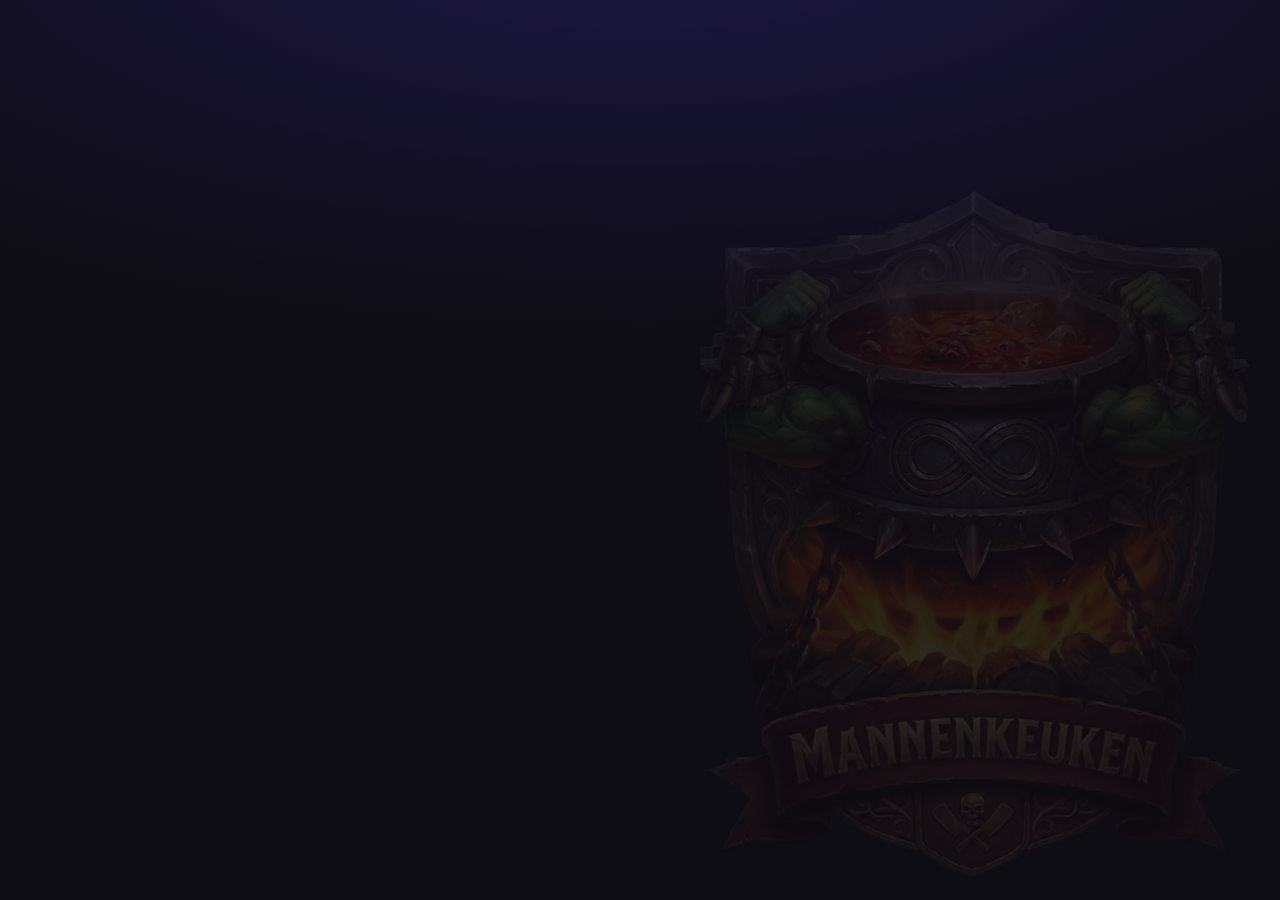
<file: index.html>
<!doctype html>
<html lang="en">
<head>
<meta charset="utf-8">
<meta name="viewport" content="width=device-width, initial-scale=1">
<title>Mannenkeuken – Guild Dashboard</title>
<link rel="icon" href="img/icon-128.png?v=__V__" type="image/png" sizes="128x128">
<link rel="icon" href="img/favicon-32.png?v=__V__" type="image/png" sizes="32x32">
<link rel="apple-touch-icon" href="img/apple-touch-icon.png?v=__V__">
<link rel="preconnect" href="https://fonts.googleapis.com">
<link rel="preconnect" href="https://fonts.gstatic.com" crossorigin>
<link rel="stylesheet" href="https://fonts.googleapis.com/css2?family=Cinzel:wght@600;700&display=swap">
<link rel="stylesheet" href="css/style.css?v=__V__">
<script>const whTooltips = { colorLinks: false, iconizeLinks: false, renameLinks: false };</script>
<script src="https://wow.zamimg.com/js/tooltips.js" async></script>
</head>
<body>
<main>
  <!-- Not logged in yet: one step, plus what you can do here -->
  <div id="for-new" hidden style="display:flex;flex-direction:column;gap:24px">
    <section class="page-head"><div>
      <span class="muted">Horde · Guild-found · WoW: Forever</span>
      <h1>Welcome to the Mannenkeuken</h1>
      <p style="font-size:18px;max-width:680px">This is our guild hall. See who plays what, find someone who can craft your gear, trade items and join the next raid.</p>
    </div></section>
    <section class="box" style="flex-direction:row;flex-wrap:wrap;align-items:center;justify-content:space-between;gap:16px 24px;border-top:2px solid var(--gold)">
      <div style="display:flex;flex-direction:column;gap:6px;max-width:560px">
        <h2>Start here: choose your player</h2>
        <span class="muted">Pick your name and enter the guild code from Discord. That's all – once per device.</span>
      </div>
      <button class="btn btn-primary" type="button" id="start-pick" style="font-size:17px;padding:10px 24px">Choose your player</button>
    </section>
    <section style="display:flex;flex-direction:column;gap:14px" aria-label="What you can do here">
      <h2>What you can do here</h2>
      <div class="tiles">
        <a class="tile" href="roster.html"><strong>Guild</strong><span class="muted">Who plays what, who can craft what, and who is leading.</span></a>
        <a class="tile" href="market.html"><strong>Market</strong><span class="muted">Offer spare items or ask someone to craft for you.</span></a>
        <a class="tile" href="events.html"><strong>Events</strong><span class="muted">Plan a dungeon or raid and see who joins.</span></a>
        <a class="tile" href="bank.html"><strong>Bank</strong><span class="muted">We are saving gold for a guild bank. Chip in.</span></a>
        <a class="tile" href="setup.html"><strong>Tips</strong><span class="muted">Addons, macros and game settings for WoW: Forever.</span></a>
      </div>
    </section>
    <section class="box" style="flex-direction:row;flex-wrap:wrap;align-items:center;justify-content:space-between;gap:10px 24px">
      <div style="display:flex;flex-direction:column"><span class="muted" style="font-size:14px">Coming up</span><strong id="next-release" style="font-size:17px">–</strong></div>
      <a href="events.html">Full schedule</a>
    </section>
  </div>

  <!-- Logged in: what matters to you -->
  <div id="for-member" hidden style="display:flex;flex-direction:column;gap:22px">
    <section class="page-head"><div>
      <span class="muted">Horde · Guild-found · WoW: Forever</span>
      <h1 id="hello">Welcome back</h1>
      <p class="muted">[Short guild intro / message of the day]</p>
    </div></section>

    <section class="box" aria-label="My character" style="border-top:2px solid var(--gold)">
      <h2>My character</h2>
      <div id="me"><p class="muted">Loading…</p></div>
      <p id="choose-main" hidden style="margin:10px 0 0;font-size:14px">You have more than one character and none is marked as your main yet. <a href="profile.html">Choose your main on My profile</a>.</p>
    </section>

    <div class="grid">
      <section class="box" id="for-me" aria-label="For you">
        <h2>For you</h2>
        <div id="for-me-empty" class="empty-state"><strong>Nothing for you right now</strong><p class="muted" style="font-size:14px">When someone tags you, or asks for something you can craft, it shows up here.</p></div>
        <div id="for-me-list" hidden style="display:flex;flex-direction:column;gap:14px">
          <div id="tagged-events-box" hidden><h3 style="margin:0 0 8px;font-size:16px">Tagged in events</h3><div id="tagged-events"></div></div>
          <div id="tagged-box" hidden><h3 style="margin:0 0 8px;font-size:16px">Tagged on the market</h3><div id="tagged"></div></div>
          <div id="craftable-box" hidden><h3 style="margin:0 0 8px;font-size:16px">Requests you can craft</h3><div id="craftable"></div></div>
          <a href="market.html?tagged=1">Open the market</a>
        </div>
      </section>
      <section class="box" aria-label="Next event">
        <h2>Next event</h2>
        <div id="upcoming"><p class="muted">Loading…</p></div>
      </section>
    </div>

    <section class="box" aria-labelledby="week-h" id="week-box" hidden>
      <div style="display:flex;flex-wrap:wrap;gap:4px 16px;align-items:baseline;justify-content:space-between"><h2 id="week-h">This week</h2><span class="muted" id="week-range" style="font-size:14px"></span></div>
      <div class="week" id="week"></div>
    </section>

    <section class="box" aria-label="Guild at a glance">
      <div style="display:flex;flex-wrap:wrap;gap:8px 16px;align-items:baseline;justify-content:space-between"><h2>Guild at a glance</h2><a href="overview.html">Guild overview</a></div>
      <div class="grid glance">
        <a class="box stat" href="roster.html" style="text-decoration:none;color:inherit"><span class="muted">Members (Main)</span><strong id="stat-members">–</strong></a>
        <a class="box stat" href="roster.html" style="text-decoration:none;color:inherit"><span class="muted">Alts</span><strong id="stat-alts">–</strong></a>
        <div class="box stat"><span class="muted">Tank / Healer / DPS</span><strong id="stat-roles">–</strong></div>
        <div class="box stat"><span class="muted">Average profession level</span><strong id="stat-prof">–</strong><span class="stat-sub">Max 300</span></div>
        <div class="box stat"><span class="muted">Average level</span><strong id="stat-level">–</strong><span class="stat-sub">Max 60</span></div>
        <a class="box stat" href="roster.html" style="text-decoration:none;color:inherit"><span class="muted">Highest level</span><strong class="stat-text" id="stat-top">–</strong><span class="stat-sub" id="stat-top-sub"></span></a>
        <a class="box stat" href="bank.html" style="text-decoration:none;color:inherit"><span class="muted">Top donor to the guild bank</span><strong class="stat-text" id="stat-donor">–</strong><span class="stat-sub" id="stat-donor-sub"></span></a>
        <a class="box stat" href="market.html" style="text-decoration:none;color:inherit"><span class="muted">Open trade listings</span><strong id="stat-market">–</strong></a>
      </div>
      <div id="game-stats-box" hidden style="display:flex;flex-direction:column;gap:10px">
        <div><h3 style="margin:0;font-size:16px">Activity in the game</h3><span class="muted" style="font-size:14px">All characters from level 10, mains and alts together. Updates after a player logs out.</span></div>
        <div class="grid glance" id="game-stats"></div>
      </div>
      <div style="display:flex;flex-direction:column;gap:6px"><span class="muted" style="font-size:14px">Guild bank gold</span><div id="gold"><p class="muted">Loading…</p></div><a href="bank.html">Go to the guild bank</a></div>
    </section>
  </div>
</main>
<script type="module">
import { renderHeader, openPicker } from './js/layout.js?v=__V__';
import { loadMembers, esc } from './js/sheet.js?v=__V__';
import { supabase, getMyCharacters, mine } from './js/supabase.js?v=__V__';
import { upcomingReleases, releaseWhen, LAUNCH } from './js/releases.js?v=__V__';
import { goldBar, goldHtml } from './js/gold.js?v=__V__';
import { loadCharacters, loadBlizzard, gameTotals, gameStatTiles, playerForUser, playerUrl, characterUrl } from './js/players.js?v=__V__';
import { loadHistory } from './js/historychart.js?v=__V__';
import { loadItems, qualityColor, wowheadUrl, refreshTooltips } from './js/itemsearch.js?v=__V__';
import { questUrl } from './js/quests.js?v=__V__';
import { findDungeon, dungeonUrl } from './js/dungeons.js?v=__V__';
import { kindIcon } from './js/kindicons.js?v=__V__';
import { classIcon, classColor } from './js/classicons.js?v=__V__';
import { professionLabel } from './js/proficons.js?v=__V__';
import { characterFrame } from './js/charpicture.js?v=__V__';

const user = await renderHeader();
const membersPromise = loadMembers().catch(() => []);
const charactersPromise = loadCharacters().catch(() => ({ characters: [], players: [] }));
document.getElementById(user ? 'for-member' : 'for-new').hidden = false;
document.getElementById('start-pick').addEventListener('click', openPicker);
if (user) document.getElementById('hello').textContent = `Welcome back, ${user.player ?? 'adventurer'}`;

// Coming up (for new members): the next WoW: Forever release
{ const r = upcomingReleases()[0]; document.getElementById('next-release').textContent = r ? `${r.title} · ${releaseWhen(r)}` : 'Nothing announced yet'; }

// Key numbers (from the sheet). The tiles Members, Tank / Healer / DPS, Average level, Average profession level and Highest level
// only look at the mains (`mains` below: status Main); alts and characters that quit do not count. The chart is on the Guild → Overview tab.
const all = await membersPromise;
const mains = all.filter((m) => m.status === 'Main');
const active = all.filter((m) => m.status !== 'Gestopt');
const roleCount = (r) => mains.filter((m) => m.role === r).length;
const levels = mains.map((m) => Number(m.level)).filter((n) => n > 0);
document.getElementById('stat-members').textContent = mains.length;
document.getElementById('stat-roles').textContent = `${roleCount('Tank')} / ${roleCount('Healer')} / ${roleCount('DPS')}`;
document.getElementById('stat-level').textContent = levels.length ? Math.round(levels.reduce((a, b) => a + b, 0) / levels.length) : '–';

// More key numbers: alts, average profession level, highest level, top donor
{
  const { characters } = await charactersPromise;
  const live = characters.filter((c) => c.status !== 'Gestopt');
  document.getElementById('stat-alts').textContent = live.filter((c) => c.kind === 'Alt').length;

  // Activity in the game: all characters (not only mains), so the totals add up to the player pages. Hidden until the first numbers are in.
  const gameTotal = gameTotals(live, await loadBlizzard());
  if (gameTotal.known) {
    document.getElementById('game-stats').innerHTML = gameStatTiles(gameTotal);
    document.getElementById('game-stats-box').hidden = false;
  }

  // Average profession level: the mean of every profession skill that is filled in (main and secondary professions), mains only
  const skillOf = (v) => (v === '' || v == null || Number.isNaN(Number(v)) ? null : Number(v));
  const skills = mains.flatMap((m) => [[m.prof1, m.skill1], [m.prof2, m.skill2], ['Cooking', m.cooking], ['First Aid', m.firstAid], ['Fishing', m.fishing]]
    .filter(([p, v]) => p && skillOf(v) !== null).map(([, v]) => skillOf(v)));
  if (skills.length) {
    const avg = skills.reduce((x, y) => x + y, 0) / skills.length;
    document.getElementById('stat-prof').textContent = Number.isInteger(avg) ? avg : avg.toFixed(1);
  }

  // Highest level (mains only): one name with its player, a few names when tied, or just a count
  const topLevel = Math.max(0, ...levels);
  const top = mains.filter((m) => topLevel > 0 && Number(m.level) === topLevel);
  const nameOf = (m) => m.character || m.player;
  if (top.length === 1) {
    const m = top[0];
    document.getElementById('stat-top').innerHTML = `<span style="color:${classColor(m.cls) || 'inherit'}">${esc(nameOf(m))}</span>`;
    document.getElementById('stat-top-sub').textContent = `Level ${topLevel}${m.player ? ` · ${m.player}` : ''}`;
  } else if (top.length > 1) {
    document.getElementById('stat-top').textContent = top.length <= 3 ? top.map(nameOf).join(', ') : `${top.length} characters`;
    document.getElementById('stat-top-sub').textContent = `Tied at level ${topLevel}`;
  }
}

// My character: profile (main + alts) matched with the sheet for level and professions
async function drawMe() {
  const box = document.getElementById('me');
  if (!supabase || !user) { box.innerHTML = '<p class="muted">Choose your player (top right) to see your character here.</p>'; return; }
  const myList = await getMyCharacters(user);
  const profile = myList.find((c) => c.status === 'Main') ?? (myList.length === 1 ? myList[0] : null);
  const alts = myList.filter((c) => c !== profile);
  if (!profile?.character_name) {
    box.innerHTML = '<div style="display:flex;flex-direction:column;align-items:flex-start;gap:12px"><p class="muted">You have not set your main character yet.</p><a class="btn" href="profile.html">Set up my profile</a></div>';
    return;
  }
  const blizzard = await loadBlizzard();
  const find = (name) => all.find((m) => (m.character || '').trim().toLowerCase() === (name || '').trim().toLowerCase());
  const card = (c, label) => {
    const row = find(c.character_name);
    const profs = row ? [[row.prof1, row.skill1], [row.prof2, row.skill2], ['Cooking', row.cooking], ['First Aid', row.firstAid], ['Fishing', row.fishing]].filter(([p, s]) => p && (s || s === 0) && s !== '') : [];
    // Every card has a portrait, so the cards line up: the picture from the game, or the class icon while there is none.
    // The main's opens the player page (as before), an alt's opens its character page.
    const toPlayer = label === 'Main' && profile.player_name;
    const portrait = `<a class="me-portrait" data-char="${esc(c.character_name)}" data-cls="${esc(c.class ?? '')}" href="${toPlayer ? playerUrl(profile.player_name) : characterUrl(c.character_name)}" aria-label="Open ${esc(toPlayer ? 'your player page' : c.character_name)}"></a>`;
    return `<div class="me-card">${portrait}<div class="me-card-body">
      <div style="display:flex;flex-wrap:wrap;gap:8px;align-items:center"><span class="badge" style="align-self:center">${label}</span>${classIcon(c.class, 24)}<a class="me-name" href="${characterUrl(c.character_name)}" title="Open the character page" style="color:${classColor(c.class) || 'inherit'}">${esc(c.character_name)}</a>
        <span class="muted">${esc([c.race, c.class, c.role].filter(Boolean).join(' · '))}</span></div>
      ${row ? `<div class="chips">
          <span class="chip">Level <strong>${esc(row.level || '–')}</strong></span>
          ${profs.map(([p, s]) => `<span class="chip">${professionLabel(p, { size: 18 })} <strong>${esc(s)} / 300</strong></span>`).join('')}
        </div>
        ${row.recipes ? `<span class="muted" style="font-size:14px">Key recipes: ${esc(row.recipes)}</span>` : ''}
        ${row.notes ? `<span class="muted" style="font-size:14px">Notes: ${esc(row.notes)}</span>` : ''}
        ${row.updated ? `<span class="muted" style="font-size:13px">Last updated ${esc(row.updated)}</span>` : ''}`
      : '<span class="muted" style="font-size:14px">Not in the guild list yet – ask Jelle or Justin to add this character to see level and professions.</span>'}
    </div></div>`;
  };
  box.innerHTML = card(profile, 'Main') + alts.map((a) => card(a, 'Alt')).join('')
    + `<span style="font-size:14px"><a href="profile.html">Edit my profile</a>${profile.player_name ? ` · <a href="${playerUrl(profile.player_name)}">My player page & stats</a>` : ''}</span>`;
  // The picture of each character, as on the Achievements page (the class icon as long as the game has no picture)
  box.querySelectorAll('[data-char]').forEach((el) => el.append(characterFrame(blizzard?.characters?.[el.dataset.char.toLowerCase()], el.dataset.char, el.dataset.cls)));
  refreshTooltips();
}
drawMe();
// More than one character and no main chosen yet: point to My profile
(async () => {
  if (!supabase || !user) return;
  const { characters } = await charactersPromise;
  const me = playerForUser(user);
  if (me && characters.some((c) => c.player === me && c.needsMain)) document.getElementById('choose-main').hidden = false;
})();

// For you on the market: listings where you were tagged, and requests one of your characters can craft
async function drawForMe() {
  if (!supabase || !user) return;
  const { characters } = await charactersPromise;
  const me = playerForUser(user);
  const myChars = characters.filter((c) => c.status !== 'Gestopt' && me && c.player === me);
  const crafts = myChars.flatMap((c) => c.profs.map((p) => ({ character: c.name, name: p.name, skill: p.skill ?? 0 })));
  const { data } = await supabase.from('listings').select('*').eq('status', 'open').order('created_at', { ascending: false });
  const open = (data ?? []).filter((l) => !mine(user, l.user_id));
  const tagged = me ? open.filter((l) => (l.pinged ?? []).includes(me)) : [];
  const craftable = open.filter((l) => l.kind === 'request' && l.profession).map((l) => {
    const mineWith = crafts.filter((c) => c.name === l.profession).sort((a, b) => b.skill - a.skill)[0];
    return mineWith ? { l, c: mineWith, ok: mineWith.skill >= (l.min_skill ?? 0) } : null;
  }).filter(Boolean);
  const { data: evs } = me ? await supabase.from('events').select('id,title,kind,starts_at,author_name,pinged').contains('pinged', [me]).gte('starts_at', new Date(Date.now() - 6 * 3600e3).toISOString()).order('starts_at') : { data: [] };
  const taggedEvents = evs ?? [];
  if (!tagged.length && !craftable.length && !taggedEvents.length) return;
  document.getElementById('for-me-empty').hidden = true;
  document.getElementById('for-me-list').hidden = false;
  document.getElementById('tagged-box').hidden = !tagged.length;
  document.getElementById('craftable-box').hidden = !craftable.length;
  document.getElementById('tagged-events-box').hidden = !taggedEvents.length;
  document.getElementById('tagged-events').innerHTML = taggedEvents.map((e) => `<p style="margin:0 0 6px"><a href="events.html#ev-${e.id}"><strong>${esc(e.title)}</strong></a> <span class="muted">(${new Date(e.starts_at).toLocaleString('en-GB', { timeZone: 'Europe/Amsterdam', hourCycle: 'h23', weekday: 'short', day: 'numeric', month: 'short', hour: '2-digit', minute: '2-digit' })} · by ${esc(e.author_name)})</span></p>`).join('');
  const line = (l) => `<strong>${esc(l.item)}</strong> ×${esc(l.quantity)} <span class="muted">(${l.kind === 'offer' ? 'Offer' : 'Request'} by ${esc(l.author_name)})</span>`;
  document.getElementById('tagged').innerHTML = tagged.map((l) => `<p style="margin:0 0 6px">${line(l)}${l.note ? `<br><span class="muted" style="font-size:13px">${esc(l.note)}</span>` : ''}</p>`).join('') || '<p class="muted">Nothing right now.</p>';
  document.getElementById('craftable').innerHTML = craftable.map(({ l, c, ok }) => `<p style="margin:0 0 6px">${line(l)}<br>
    <span style="font-size:13px;${ok ? 'color:var(--good)' : 'color:var(--warn)'}">${ok ? 'You can make this' : 'Not yet'}: ${esc(c.character)} – ${esc(l.profession)} ${esc(c.skill)}${l.min_skill ? ` / ${esc(l.min_skill)} needed` : ''}</span></p>`).join('') || '<p class="muted">Nothing right now.</p>';
}
drawForMe();

// This week (Monday 00:00 Dutch time until now), in the shape of Week Dinky in Discord (10 Nov 2026, Justin: "in line with Ding Dinky"):
// the same eight counters per player (all his characters added up), the Guild total, the Top 3 of the week with medals and a line per player.
// Numbers from the history (table character_history): per character the last day before Monday against the newest day. A character that
// is new this week only counts from its first day (Week Dinky does the same). Below it: the market, the guild bank and this week's events.
const WEEK_STATS = [
  { key: 'xp', icon: '✨', label: 'XP', plus: false },
  { key: 'levels', icon: '⬆️', label: 'Levels', plus: true },
  { key: 'quests', icon: '📜', label: 'Quests', plus: false },
  { key: 'kills', icon: '⚔️', label: 'Kills', plus: false },
  { key: 'boss', icon: '🏰', label: 'Boss kills', plus: false },
  { key: 'camps', icon: '🔥', label: 'Campfires', plus: false },
  { key: 'skill', icon: '🔨', label: 'Profession skill', plus: true },
  { key: 'deaths', icon: '💀', label: 'Deaths', plus: false },
];
const MEDALS = ['🥇', '🥈', '🥉'];
async function drawWeek() {
  if (!supabase) return;
  const dutchDay = (d) => new Date(d).toLocaleDateString('en-CA', { timeZone: 'Europe/Amsterdam' }); // YYYY-MM-DD
  const today = dutchDay(Date.now());
  const weekday = (new Date(`${today}T12:00:00Z`).getUTCDay() + 6) % 7; // Monday = 0
  const monday = dutchDay(Date.parse(`${today}T12:00:00Z`) - weekday * 86400000);
  const sinceIso = new Date(Date.parse(`${monday}T00:00:00Z`) - 2 * 3600e3).toISOString(); // a little before Monday 00:00 Dutch time; filtered per Dutch day below
  const inWeek = (ts) => ts && dutchDay(ts) >= monday;
  const nice = (d, o = { weekday: 'short', day: 'numeric', month: 'short' }) => new Date(`${d}T12:00:00Z`).toLocaleDateString('en-GB', { timeZone: 'Europe/Amsterdam', ...o });
  // ISO week number, as in Week Dinky's title
  const th = new Date(Date.parse(`${monday}T12:00:00Z`) + 3 * 86400000);
  const week = Math.ceil((Math.floor((th - Date.UTC(th.getUTCFullYear(), 0, 1)) / 86400000) + 1) / 7); // ISO week = the week of its Thursday
  document.getElementById('week-range').textContent = `Week ${week} · ${nice(monday)} – today`;

  const [history, listingsRes, resRes, donRes, eventsRes] = await Promise.all([
    loadHistory(),
    supabase.from('listings').select('id,item,kind,status,created_at,done_at').or(`created_at.gte.${sinceIso},done_at.gte.${sinceIso}`),
    supabase.from('listing_reservations').select('listing_id,created_at').gte('created_at', sinceIso),
    supabase.from('gold_donations').select('player_name,copper,created_at').gte('created_at', sinceIso),
    supabase.from('events').select('id,title,starts_at').gte('starts_at', sinceIso).lt('starts_at', new Date(Date.parse(`${monday}T12:00:00Z`) + 7 * 86400000).toISOString()).order('starts_at'),
  ]);

  // Per character: what changed this week; added up per player
  const byKey = new Map();
  for (const h of history) { if (!byKey.has(h.key)) byKey.set(h.key, []); byKey.get(h.key).push(h); }
  const up = (now, was) => (now == null || was == null ? 0 : Math.max(0, now - was));
  const players = new Map();
  for (const rows of byKey.values()) {
    const before = rows.filter((r) => r.day < monday);
    const base = before[before.length - 1] ?? rows.find((r) => r.day >= monday);
    const now = rows[rows.length - 1];
    if (!base || !now || base === now) continue;
    const skill = Object.entries(now.professions ?? {}).reduce((n, [p, v]) => n + up(v, base.professions?.[p]), 0);
    const d = { xp: up(now.xp_total, base.xp_total), levels: up(now.level, base.level), quests: up(now.quests, base.quests), kills: up(now.kills, base.kills),
      boss: up(now.boss, base.boss), camps: up(now.camps, base.camps), skill, deaths: up(now.deaths, base.deaths) };
    const name = now.player ?? now.name ?? now.key;
    const p = players.get(name) ?? Object.fromEntries(WEEK_STATS.map((s) => [s.key, 0]));
    for (const s of WEEK_STATS) p[s.key] += d[s.key];
    players.set(name, p);
  }
  const busy = [...players].filter(([, p]) => WEEK_STATS.some((s) => p[s.key] > 0)).sort(([a], [b]) => a.localeCompare(b, 'en', { sensitivity: 'base' }));
  const total = Object.fromEntries(WEEK_STATS.map((s) => [s.key, busy.reduce((n, [, p]) => n + p[s.key], 0)]));
  const fmt = (v) => Number(v).toLocaleString('en-GB');
  const show = (s, v) => (s.plus ? `+${fmt(v)}` : fmt(v));
  const who = (name) => `<a href="${playerUrl(name)}">${esc(name)}</a>`;

  // Guild total: one tile per counter (dimmed when 0)
  const totals = `<div class="wk-totals">${WEEK_STATS.map((s) => `<div class="wk-total${total[s.key] ? '' : ' is-zero'}"><span class="wk-icon" aria-hidden="true">${s.icon}</span><strong>${total[s.key] ? show(s, total[s.key]) : '0'}</strong><span class="muted">${s.label}</span></div>`).join('')}</div>`;

  // Top 3 of the week: a podium card per counter. The three best players (a tie shares the medal, as in Week Dinky), number 1 large in gold,
  // 2 in silver, 3 in bronze, each with a bar that shows how close he is to the leader (the bars grow in when the page loads).
  const PLACE = ['gold', 'silver', 'bronze'];
  const tops = WEEK_STATS.map((s, si) => {
    const list = busy.filter(([, p]) => p[s.key] > 0).sort((x, y) => y[1][s.key] - x[1][s.key] || x[0].localeCompare(y[0]));
    const ranked = list.map(([name, p]) => ({ name, v: p[s.key], rank: list.filter(([, q]) => q[s.key] > p[s.key]).length })).filter((x) => x.rank < 3);
    if (!ranked.length) return '';
    const best = ranked[0].v;
    const more = ranked.length > 3 ? `<p class="pod-more muted">+${ranked.length - 3} more</p>` : '';
    return `<li class="pod" style="--i:${si}"><div class="pod-head"><span class="pod-icon" aria-hidden="true">${s.icon}</span><span class="pod-label">${s.label}</span></div>
      <ol class="pod-list">${ranked.slice(0, 3).map((x) => `<li class="pod-row is-${PLACE[x.rank]}"><span class="pod-medal" aria-label="place ${x.rank + 1}">${MEDALS[x.rank]}</span>`
        + `<span class="pod-name">${who(x.name)}</span><span class="pod-value">${show(s, x.v)}</span>`
        + `<span class="pod-bar" aria-hidden="true"><span style="--w:${Math.max(4, Math.round((x.v / best) * 100))}%"></span></span></li>`).join('')}</ol>${more}</li>`;
  }).filter(Boolean);

  // Everyone: one row per player that did something (alphabetical), a column per counter
  const everyone = busy.length ? `<div class="table-wrap wk-table-wrap"><table class="wk-table"><thead><tr><th>Player</th>${WEEK_STATS.map((s) => `<th class="num" title="${s.label}"><span aria-hidden="true">${s.icon}</span><span class="wk-th">${s.label}</span></th>`).join('')}</tr></thead><tbody>${busy.map(([name, p]) =>
    `<tr><td>${who(name)}</td>${WEEK_STATS.map((s) => `<td class="num">${p[s.key] ? show(s, p[s.key]) : '<span class="muted">–</span>'}</td>`).join('')}</tr>`).join('')}</tbody></table></div>` : '';

  // The market, the guild bank and the events of this week, on one line
  const listings = listingsRes.data ?? [];
  const done = listings.filter((l) => l.status === 'done' && inWeek(l.done_at));
  const fresh = listings.filter((l) => inWeek(l.created_at));
  const reserved = (resRes.data ?? []).filter((r) => inWeek(r.created_at));
  const dons = (donRes.data ?? []).filter((d) => inWeek(d.created_at));
  const copper = dons.reduce((n, d) => n + Number(d.copper), 0);
  const events = (eventsRes.data ?? []).filter((e) => inWeek(e.starts_at));
  const plural = (n, w) => `${n} ${w}${n === 1 ? '' : 's'}`;
  const also = `<ul class="wk-also">
    <li><span aria-hidden="true">🛒</span> <a href="market.html">Market</a> <span class="muted">${plural(done.length, 'trade')} done · ${plural(fresh.length, 'new listing')} · ${plural(reserved.length, 'reservation')}</span></li>
    <li><span aria-hidden="true">💰</span> <a href="bank.html">Guild bank</a> <span class="muted">${copper ? `${goldHtml(copper, 14)} donated by ${[...new Set(dons.map((d) => d.player_name))].map(esc).join(', ')}` : 'no donations yet'}</span></li>
    <li><span aria-hidden="true">📅</span> <a href="events.html">Events</a> <span class="muted">${events.length ? events.map((e) => `<a href="events.html#ev-${e.id}">${esc(e.title)}</a> (${esc(nice(dutchDay(e.starts_at)))})`).join(', ') : 'nothing planned this week'}</span></li></ul>`;

  document.getElementById('week').innerHTML = (busy.length
    ? `<div class="wk-section"><h3><span aria-hidden="true">🧮</span> Guild total</h3>${totals}</div>`
      + `<div class="wk-section"><h3><span aria-hidden="true">🏅</span> Top 3 of the week</h3><ul class="pods">${tops.join('')}</ul></div>`
      + `<div class="wk-section"><h3><span aria-hidden="true">👥</span> Everyone</h3>${everyone}</div>`
    : '<p class="muted" style="margin:0">Nobody has played yet this week.</p>')
    + `<div class="wk-section">${also}</div>`;
  document.getElementById('week-box').hidden = false;
}
drawWeek();

// Supabase: gold, events, market
if (supabase) {
  const { data: bank } = await supabase.from('bank').select('copper,goal_copper').eq('id', 1).maybeSingle();
  document.getElementById('gold').innerHTML = bank ? goldBar(bank.copper, bank.goal_copper) : '<p class="muted">Not set up yet.</p>';

  // Top donor since the launch (what was donated before was testing), same rule as the Guild bank page
  const { data: donations } = await supabase.from('gold_donations').select('player_name,copper,created_at');
  const totals = {};
  for (const x of (donations ?? []).filter((d) => d.created_at >= LAUNCH)) totals[x.player_name] = (totals[x.player_name] ?? 0) + Number(x.copper);
  const topDonor = Object.entries(totals).sort((a, b) => b[1] - a[1])[0];
  if (topDonor) {
    document.getElementById('stat-donor').innerHTML = `<span style="color:var(--player-${esc(topDonor[0].toLowerCase().replace(/[^a-z0-9]/g, ''))}, inherit)">${esc(topDonor[0])}</span>`;
    document.getElementById('stat-donor-sub').innerHTML = goldHtml(topDonor[1], 15);
  } else {
    document.getElementById('stat-donor-sub').textContent = 'No donations since the launch yet';
  }

  const { count } = await supabase.from('listings').select('id', { count: 'exact', head: true }).eq('status', 'open');
  document.getElementById('stat-market').textContent = count ?? 0;
  const { data: ev } = await supabase.from('events').select('id,title,starts_at,kind,quest,quest_id,dungeon').gte('starts_at', new Date().toISOString()).order('starts_at').limit(3);
  document.getElementById('upcoming').innerHTML = (ev ?? []).map((e) => {
    const d = new Date(e.starts_at);
    const dg = e.dungeon ? (findDungeon(e.dungeon) ?? { name: e.dungeon }) : null;
    const extra = e.quest_id ? `<a href="${questUrl(e.quest_id)}" target="_blank" rel="noopener">${esc(e.quest)}</a>`
      : e.quest ? esc(e.quest)
      : dg && dg.name.toLowerCase() !== String(e.title).toLowerCase() ? `<a href="${dungeonUrl(dg)}" target="_blank" rel="noopener">${esc(dg.name)}</a>` : '';
    const title = dg && !extra ? `<a href="${dungeonUrl(dg)}" target="_blank" rel="noopener">${esc(e.title)}</a>` : `<a href="events.html#ev-${e.id}">${esc(e.title)}</a>`;
    return `<p style="margin:0">${kindIcon(e.kind, 16)} ${title}${extra ? ` <span class="muted">·</span> ${extra}` : ''}<br><span class="muted" style="font-size:13px">${d.toLocaleDateString('en-GB', { timeZone: 'Europe/Amsterdam', weekday: 'short', day: 'numeric', month: 'short' })} · ${d.toLocaleTimeString('en-GB', { timeZone: 'Europe/Amsterdam', hourCycle: 'h23', hour: '2-digit', minute: '2-digit' })} · <a href="events.html#ev-${e.id}">details</a></span></p>`;
  }).join('') + (ev?.length ? '<a href="events.html">All events</a>' : '') || `<div class="empty-state"><strong>No events planned yet</strong>
    <p class="muted" style="font-size:14px">${(() => { const r = upcomingReleases()[0]; return r ? `Next up: ${esc(r.title)} · ${esc(releaseWhen(r))}` : 'Plan a dungeon run or a guild night.'; })()}</p>
    <a class="btn" href="events.html#new" style="margin-top:6px">Create an event</a></div>`;
  refreshTooltips();
} else {
  document.getElementById('gold').innerHTML = '<p class="muted">Not connected yet.</p>';
  document.getElementById('upcoming').innerHTML = '<p class="muted">Not connected yet.</p>';
}
</script>
</body>
</html>
</file>
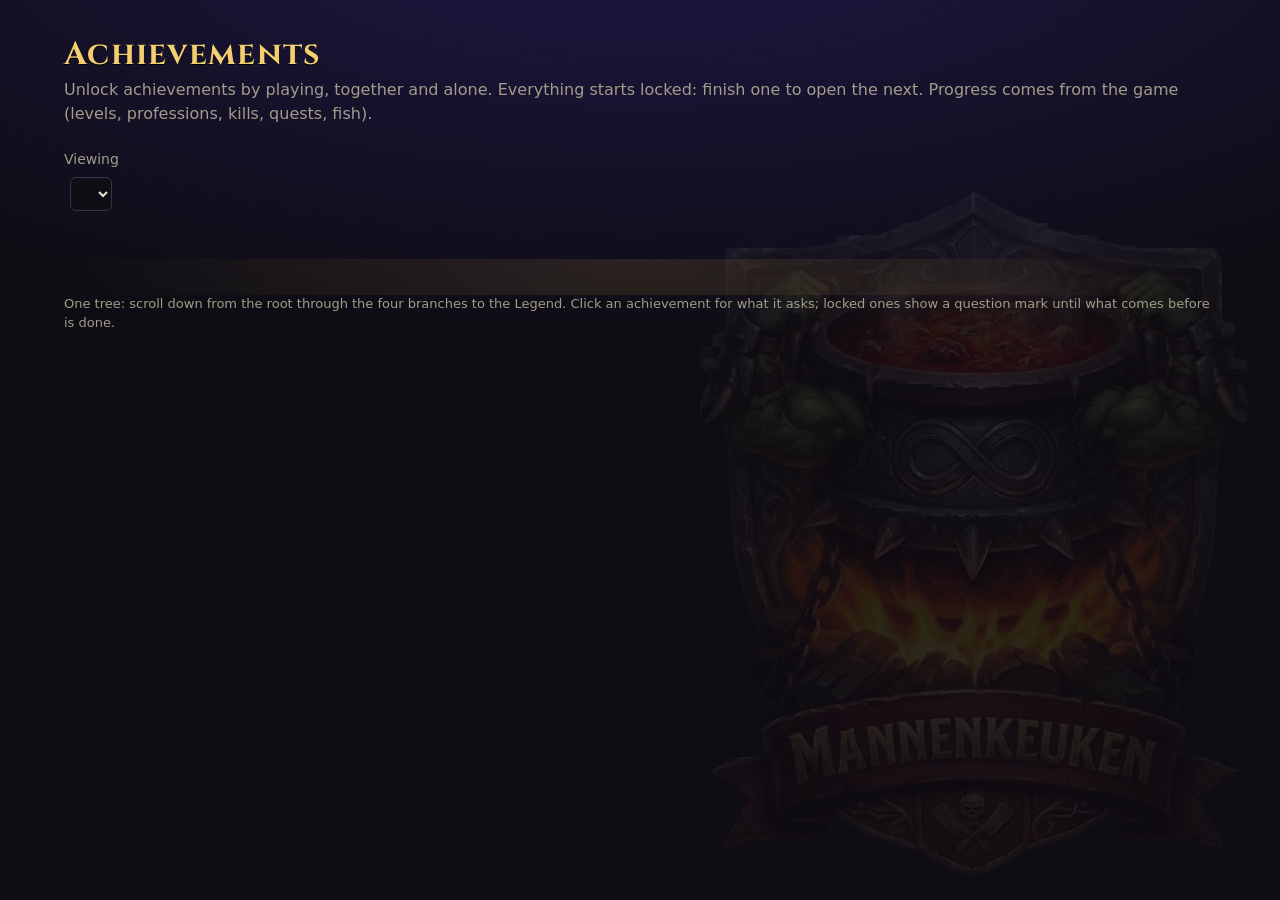
<file: achievements.html>
<!doctype html>
<html lang="en">
<head>
<meta charset="utf-8">
<meta name="viewport" content="width=device-width, initial-scale=1">
<title>Achievements – Mannenkeuken</title>
<link rel="icon" href="img/icon-128.png?v=__V__" type="image/png" sizes="128x128">
<link rel="icon" href="img/favicon-32.png?v=__V__" type="image/png" sizes="32x32">
<link rel="apple-touch-icon" href="img/apple-touch-icon.png?v=__V__">
<link rel="preconnect" href="https://fonts.googleapis.com">
<link rel="preconnect" href="https://fonts.gstatic.com" crossorigin>
<link rel="stylesheet" href="https://fonts.googleapis.com/css2?family=Cinzel:wght@600;700&display=swap">
<link rel="stylesheet" href="css/style.css?v=__V__">
</head>
<body>
<main>
  <div>
    <h1>Achievements</h1>
    <p class="muted" id="intro">Unlock achievements by playing, together and alone. Everything starts locked: finish one to open the next. Progress comes from the game (levels, professions, kills, quests, fish).</p>
  </div>
  <div class="ach-bar">
    <label class="ach-who" id="who-wrap">Viewing <select id="ach-who" aria-label="Player"></select></label>
  </div>
  <section id="tree-view">
    <div class="ach-portrait" id="ach-portrait"></div>
    <div class="grid glance" id="ach-summary"></div>
    <div class="ach-tree" id="ach-tree"></div>
    <p class="muted" style="font-size:13px;margin:0">One tree: scroll down from the root through the four branches to the Legend. Click an achievement for what it asks; locked ones show a question mark until what comes before is done.</p>
  </section>
  <div class="ach-modal" id="ach-modal" hidden></div>
</main>
<script type="module">
import { renderHeader } from './js/layout.js?v=__V__';
import { getUser } from './js/supabase.js?v=__V__';
import { initTree, achDefs } from './js/achievement-tree.js?v=__V__';

await renderHeader();
document.body.insertAdjacentHTML('beforeend', achDefs());
const user = await getUser();
initTree({ user, tree: document.getElementById('ach-tree'), summary: document.getElementById('ach-summary'), who: document.getElementById('ach-who'), portrait: document.getElementById('ach-portrait'), modal: document.getElementById('ach-modal') });
</script>
</body>
</html>
</file>
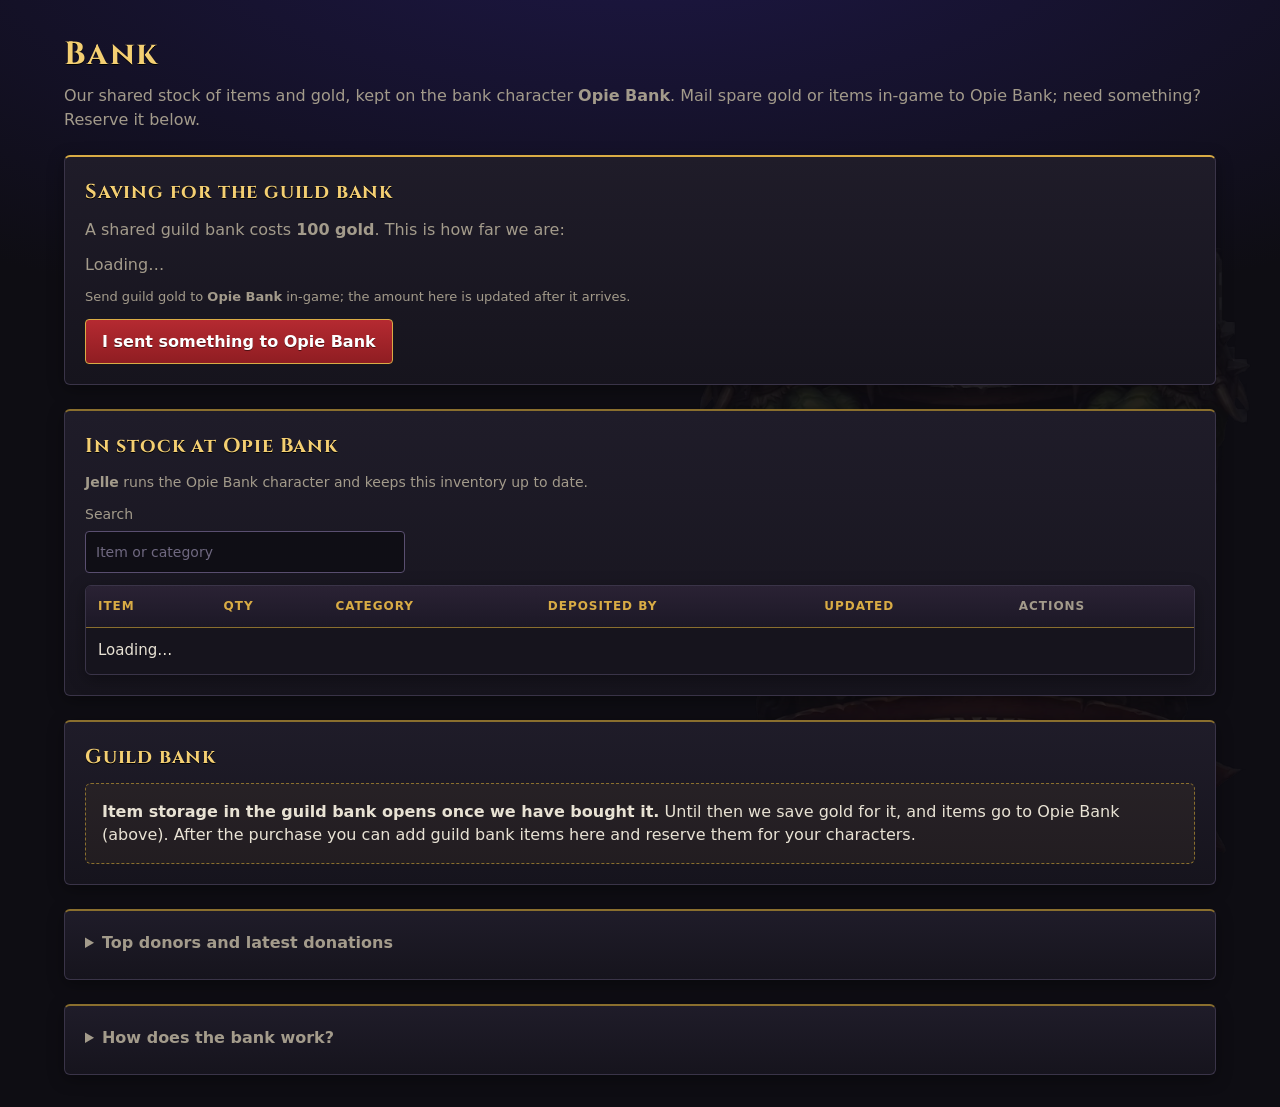
<file: bank.html>
<!doctype html>
<html lang="en">
<head>
<meta charset="utf-8">
<meta name="viewport" content="width=device-width, initial-scale=1">
<title>Bank – Mannenkeuken</title>
<link rel="icon" href="img/icon-128.png?v=__V__" type="image/png" sizes="128x128">
<link rel="icon" href="img/favicon-32.png?v=__V__" type="image/png" sizes="32x32">
<link rel="apple-touch-icon" href="img/apple-touch-icon.png?v=__V__">
<link rel="preconnect" href="https://fonts.googleapis.com">
<link rel="preconnect" href="https://fonts.gstatic.com" crossorigin>
<link rel="stylesheet" href="https://fonts.googleapis.com/css2?family=Cinzel:wght@600;700&display=swap">
<link rel="stylesheet" href="css/style.css?v=__V__">
<script>const whTooltips = { colorLinks: true, iconizeLinks: true, renameLinks: false, iconSize: 'small' };</script>
<script src="https://wow.zamimg.com/js/tooltips.js" async></script>
</head>
<body>
<main>
  <section class="page-head"><div>
    <h1>Bank</h1>
    <p class="muted">Our shared stock of items and gold, kept on the bank character <strong>Opie Bank</strong>. Mail spare gold or items in-game to Opie Bank; need something? Reserve it below.</p>
  </div></section>

  <section class="box" style="border-top: 2px solid var(--gold)">
    <h2 id="gold-title">Saving for the guild bank</h2>
    <p class="muted" id="gold-intro" style="margin:0">A shared guild bank costs <strong>100 gold</strong>. This is how far we are:</p>
    <div id="gold"><p class="muted">Loading…</p></div>
    <p class="muted" style="margin:0;font-size:13px">Send guild gold to <strong>Opie Bank</strong> in-game; the amount here is updated after it arrives.</p>
    <div><button class="btn btn-primary" type="button" id="open-opie">I sent something to Opie Bank</button></div>
  </section>

    <form id="new-opie" class="box item-form" data-location="opie" style="border-top: 2px solid var(--gold)" hidden>
      <h3 style="margin:0">Send to Opie Bank</h3>
      <p class="muted" style="margin:0;font-size:13px">Mailed something to Opie Bank in-game? Add it here so Jelle knows it is coming.</p>
      <p class="muted form-msg"></p>
      <label>Item<input class="item-input" name="item" required maxlength="80" placeholder="Start typing, e.g. linen"></label>
      <p class="muted item-hint" style="font-size:13px;margin:-6px 0 0"></p>
      <label>Quantity<input name="quantity" type="number" min="1" value="1"></label>
      <label>Category<input name="category" list="bank-cats" maxlength="40" placeholder="e.g. Cloth, Herbs, Gear"></label>
      <label>Note (optional)<input name="note" maxlength="200"></label>
      <div style="display:flex;flex-wrap:wrap;gap:8px">
        <button class="btn btn-primary" type="submit" value="sent">I sent this to Opie Bank</button>
        <button class="btn" type="submit" value="in_stock">Already in the inventory</button>
        <button class="btn" type="button" id="close-opie">Cancel</button>
      </div>
    </form>

    <section class="box" style="min-width: 0">
      <div id="sent-box" hidden>
        <h3 style="margin:0 0 6px">On its way to Opie Bank</h3>
        <ul id="sent-list" style="margin:0;padding-left:20px;display:flex;flex-direction:column;gap:4px"></ul>
      </div>
      <h2>In stock at Opie Bank</h2><p class="muted" style="margin:0;font-size:14px"><strong>Jelle</strong> runs the Opie Bank character and keeps this inventory up to date.</p>
      <label style="max-width:320px">Search<input class="q" data-for="opie" type="search" placeholder="Item or category"></label>
      <div class="table-wrap">
        <table>
          <thead><tr><th>Item</th><th>Qty</th><th>Category</th><th>Deposited by</th><th>Updated</th><th><span class="muted">Actions</span></th></tr></thead>
          <tbody id="rows-opie"><tr><td colspan="6">Loading…</td></tr></tbody>
        </table>
      </div>
    </section>

  <datalist id="bank-cats"></datalist>

  <section class="box" aria-label="Guild bank">
    <h2>Guild bank</h2>
  <section class="notice" id="items-locked">
    <strong>Item storage in the guild bank opens once we have bought it.</strong> Until then we save gold for it, and items go to Opie Bank (above). After the purchase you can add guild bank items here and reserve them for your characters.
  </section>

  <div class="row" id="items-section" hidden>
    <form id="new-guild" class="box item-form" data-location="guild" style="flex: 1 1 300px">
      <h3 style="margin:0">Add to the guild bank</h3>
      <p class="muted form-msg"></p>
      <label>Item<input class="item-input" name="item" required maxlength="80" placeholder="Start typing, e.g. linen"></label>
      <p class="muted item-hint" style="font-size:13px;margin:-6px 0 0"></p>
      <label>Quantity<input name="quantity" type="number" min="1" value="1"></label>
      <label>Category<input name="category" list="bank-cats" maxlength="40" placeholder="e.g. Cloth, Herbs, Gear"></label>
      <label>Note (optional)<input name="note" maxlength="200"></label>
      <button class="btn btn-primary" type="submit" value="in_stock">Add</button>
    </form>
    <section style="flex: 999 1 560px; min-width: 0; display: flex; flex-direction: column; gap: 12px">
      <label style="max-width:320px">Search<input class="q" data-for="guild" type="search" placeholder="Item or category"></label>
      <div class="table-wrap">
        <table>
          <thead><tr><th>Item</th><th>Qty</th><th>Category</th><th>Deposited by</th><th>Updated</th><th><span class="muted">Actions</span></th></tr></thead>
          <tbody id="rows-guild"><tr><td colspan="6">Loading…</td></tr></tbody>
        </table>
      </div>
    </section>
  </div>

  </section>

  <details class="box">
    <summary>Top donors and latest donations</summary>
    <p class="muted" style="margin:0;font-size:13px">Gold given to the guild per player, since the WoW: Forever launch.</p>
    <ol id="donors" class="ledger ranked"><li class="empty muted">Loading…</li></ol>
    <h3 style="margin:8px 0 0;font-size:15px">Latest donations</h3>
    <ul id="donations" class="ledger log"></ul>
  </details>

  <details class="box">
    <summary>How does the bank work?</summary>
    <ul style="margin:0;padding-left:20px;display:flex;flex-direction:column;gap:6px">
        <li><strong>Got spare items or gold?</strong> Mail them in-game to <strong>Opie Bank</strong>. <strong>Jelle</strong> keeps the Opie Bank inventory up to date; you can see it below.</li>
        <li><strong>Sent something?</strong> Add it under <em>Send to Opie Bank</em> so Jelle knows it is coming. Once he has it, it moves into the inventory.</li>
        <li><strong>Picked it up?</strong> Lower the count here (or remove the line). Reservations on an item disappear with it.</li>
        <li id="how-gold"><strong>Gold:</strong> we are saving <strong>100 gold</strong> to buy a shared guild bank. Mail your gold for the guild to <strong>Opie Bank</strong> as well; Jelle then updates the amount here.</li>
      </ul>
  </details>

  <details class="box" id="manager" hidden open>
    <summary>Bank manager <span class="dev-badge">DEV</span></summary>
    <p class="muted" style="margin:0;font-size:13px">Only in developer mode (Jelle and Justin). Choose the donor at <em>+ Add</em> so it counts for Top donors.</p>
    <form id="gold-form" style="display:flex;flex-wrap:wrap;gap:8px;align-items:flex-end">
        <label style="width:90px">Gold<input name="g" type="number" min="0" value="0"></label>
        <label style="width:80px">Silver<input name="s" type="number" min="0" max="99" value="0"></label>
        <label style="width:80px">Copper<input name="c" type="number" min="0" max="99" value="0"></label>
        <label style="width:150px">From (donor)<select name="donor"><option value="">–</option></select></label>
        <button class="btn" type="submit" value="set">Set balance</button>
        <button class="btn" type="submit" value="add">+ Add</button>
      </form>
    <button class="btn" type="button" id="bought">We bought the guild bank!</button>
    <details id="goal-details">
        <summary style="cursor:pointer">Change goal</summary>
        <form id="goal-form" style="display:flex;gap:8px;align-items:flex-end;margin-top:8px">
          <label style="width:120px">Goal (gold)<input name="goal" type="number" min="1" value="100"></label>
          <button class="btn" type="submit">Save goal</button>
        </form>
      </details>
    <p id="gold-msg" class="muted" style="font-size:13px"></p>
  </details>
</main>
<script type="module">
import { renderHeader, isDevMode } from './js/layout.js?v=__V__';
import { supabase, displayName, isGuildMember } from './js/supabase.js?v=__V__';
import { esc } from './js/sheet.js?v=__V__';
import { attachItemSearch, loadItems, qualityColor, qualityName, wowheadUrl, refreshTooltips } from './js/itemsearch.js?v=__V__';
import { toCopper, formatGold, goldBar, goldHtml } from './js/gold.js?v=__V__';
import { LAUNCH } from './js/releases.js?v=__V__';
import { myCharacters, reservationsHtml, reserveFormHtml, reservedCount } from './js/reserve.js?v=__V__';

const user = await renderHeader();
const canEdit = !!(supabase && user && await isGuildMember());
// Bank manager (balance, donations, goal, "we bought it", Received): only in developer mode (Jelle and Justin)
const manager = canEdit && isDevMode(user);
document.getElementById('manager').hidden = !manager;
// "I sent something to Opie Bank" opens the form
const opieForm = document.getElementById('new-opie');
document.getElementById('open-opie').addEventListener('click', () => { opieForm.hidden = false; opieForm.scrollIntoView({ behavior: 'smooth', block: 'start' }); opieForm.querySelector('.item-input')?.focus({ preventScroll: true }); });
document.getElementById('close-opie').addEventListener('click', () => { opieForm.hidden = true; });
const goldMsg = document.getElementById('gold-msg');
if (!canEdit) {
  const why = !supabase ? 'Not connected yet.' : !user ? 'Choose your player (top right) to update the bank.' : 'Choose your player with the guild code to update the bank.';
  goldMsg.textContent = why;
  document.querySelectorAll('.form-msg').forEach((m) => { m.textContent = why; });
  document.querySelectorAll('.item-form button, #gold-form button, #goal-form button, #bought').forEach((b) => { b.disabled = true; });
}

// Gold
let bank = { copper: 0, goal_copper: 1000000 };
async function loadGold() {
  if (!supabase) return;
  const { data } = await supabase.from('bank').select('*').eq('id', 1).maybeSingle();
  if (data) bank = data;
  const bought = !!bank.guild_bank_bought;
  // Before the purchase: progress towards the guild bank. After: just the guild's gold.
  document.getElementById('gold-title').textContent = bought ? 'Guild gold' : 'Saving for the guild bank';
  document.getElementById('gold-intro').innerHTML = bought ? 'We own a shared guild bank. Current guild gold:' : `A shared guild bank costs <strong>${goldHtml(bank.goal_copper, 16, true)}</strong>. This is how far we are:`;
  if (bought) document.getElementById('how-gold').innerHTML = '<strong>Gold</strong> for the guild: mail it to <strong>Opie Bank</strong>; Jelle puts it in the guild bank and updates the amount here.';
  document.getElementById('bought').hidden = bought;
  // Guild bank items (add, list, reserve) only after the guild bank has been bought
  document.getElementById('items-section').hidden = !bought;
  document.getElementById('items-locked').hidden = bought;
  document.getElementById('goal-details').hidden = bought;
  document.getElementById('gold').innerHTML = (bought ? `<strong style="font-size:32px">${goldHtml(bank.copper, 24)}</strong>` : goldBar(bank.copper, bank.goal_copper))
    + (bank.updated_by ? `<p class="muted" style="font-size:13px;margin:0">Last updated by ${esc(bank.updated_by)} · ${new Date(bank.updated_at).toLocaleString('en-GB', { timeZone: 'Europe/Amsterdam', hourCycle: 'h23', dateStyle: 'medium', timeStyle: 'short' })}</p>` : '');
  document.querySelector('#goal-form [name="goal"]').value = Math.round(bank.goal_copper / 10000);
}
document.getElementById('gold-form').addEventListener('submit', async (e) => {
  e.preventDefault();
  const d = new FormData(e.target);
  const amount = toCopper(d.get('g'), d.get('s'), d.get('c'));
  const mode = e.submitter?.value;
  const copper = mode === 'add' ? bank.copper + amount : amount;
  const donor = d.get('donor');
  if (mode === 'set' && !confirm(`Are you sure you want to set the bank balance to ${formatGold(copper)}?`)) return;
  if (mode === 'add' && donor && amount <= 0) { goldMsg.textContent = 'Enter an amount first.'; return; }
  const { error } = await supabase.from('bank').update({ copper, updated_by: displayName(user), updated_at: new Date().toISOString() }).eq('id', 1);
  // "+ Add" with a donor: also record who gave it (for Top donors)
  const { error: dErr } = !error && mode === 'add' && donor
    ? await supabase.from('gold_donations').insert({ player_name: donor, copper: amount, added_by: displayName(user) })
    : { error: null };
  goldMsg.textContent = error ? `Could not save: ${error.message}` : dErr ? `Gold saved, but the donation was not recorded: ${dErr.message}` : donor && mode === 'add' ? `Saved – thanks ${donor}!` : 'Saved!';
  if (!error) { e.target.reset(); loadGold(); loadDonations(); }
});
// Donations per player + Top donors (since launch)
let donations = [];
async function loadDonations() {
  if (!supabase) return;
  const [{ data }, { data: players }] = await Promise.all([
    supabase.from('gold_donations').select('*').order('created_at', { ascending: false }),
    supabase.from('players').select('player_name').order('player_name'),
  ]);
  donations = data ?? [];
  const sel = document.querySelector('#gold-form [name="donor"]');
  const keep = sel.value;
  sel.innerHTML = '<option value="">–</option>' + (players ?? []).map((p) => `<option>${esc(p.player_name)}</option>`).join('');
  sel.value = keep;
  const totals = {};
  for (const x of donations.filter((x) => x.created_at >= LAUNCH)) totals[x.player_name] = (totals[x.player_name] ?? 0) + Number(x.copper);
  const top = Object.entries(totals).sort((a, b) => b[1] - a[1]);
  document.getElementById('donors').innerHTML = top.map(([p, c], i) => `<li><span${i === 0 ? ' style="font-weight:700"' : ''}>${esc(p)}</span><span class="muted">${goldHtml(c)}</span></li>`).join('')
    || '<li class="empty muted">No donations since the launch yet.</li>';
  document.getElementById('donations').innerHTML = donations.slice(0, 20).map((x) => `<li><span>${esc(x.player_name)}</span><span>${goldHtml(Number(x.copper))}</span><span class="when">${new Date(x.created_at).toLocaleDateString('en-GB', { timeZone: 'Europe/Amsterdam' })}${x.created_at < LAUNCH ? ' (test, before launch)' : ''}</span>${manager ? `<button class="link-btn" type="button" data-undo="${x.id}">Remove</button>` : ''}</li>`).join('')
    || '<li class="empty muted">None yet.</li>';
}
document.getElementById('donations').addEventListener('click', async (e) => {
  const id = e.target.dataset?.undo;
  if (!id) return;
  const x = donations.find((y) => y.id === id);
  if (!x || !confirm(`Are you sure you want to remove ${formatGold(Number(x.copper))} from ${x.player_name}? The same amount is taken off the bank balance.`)) return;
  const { error } = await supabase.from('gold_donations').delete().eq('id', id);
  if (!error) await supabase.from('bank').update({ copper: Math.max(0, bank.copper - Number(x.copper)), updated_by: displayName(user), updated_at: new Date().toISOString() }).eq('id', 1);
  goldMsg.textContent = error ? `Could not remove: ${error.message}` : 'Donation removed.';
  loadGold(); loadDonations();
});

document.getElementById('goal-form').addEventListener('submit', async (e) => {
  e.preventDefault();
  const goal = toCopper(new FormData(e.target).get('goal'));
  const { error } = await supabase.from('bank').update({ goal_copper: goal, updated_by: displayName(user), updated_at: new Date().toISOString() }).eq('id', 1);
  goldMsg.textContent = error ? `Could not save: ${error.message}` : 'Goal saved!';
  if (!error) loadGold();
});

document.getElementById('bought').addEventListener('click', async () => {
  if (!confirm('Are you sure the guild bank has been bought? The page will then show the guild gold instead of the savings goal. Enter the gold that is left afterwards.')) return;
  const { error } = await supabase.from('bank').update({ guild_bank_bought: true, updated_by: displayName(user), updated_at: new Date().toISOString() }).eq('id', 1);
  goldMsg.textContent = error ? `Could not save: ${error.message}` : 'Congratulations on the guild bank! Now set the gold that is left.';
  if (!error) loadGold();
});

// Items: two places (location 'opie' = bank character Opie Bank, 'guild' = guild bank).
// status 'sent' = mailed to Opie Bank but not yet in the inventory.
let items = [];
let reservations = [];
let myChars = [];
let itemsById = new Map();
const now = () => new Date().toISOString();
const sameItem = (a, b) => (a.item_id && b.item_id ? a.item_id === b.item_id : a.item.toLowerCase() === b.item.toLowerCase());

// Item search on each form
document.querySelectorAll('.item-form').forEach((f) => {
  const hint = f.querySelector('.item-hint');
  f.search = attachItemSearch(f.querySelector('.item-input'), (it) => {
    f.picked = it;
    if (it) {
      hint.innerHTML = `${qualityName(it.quality)}${it.ilvl ? ` · item level ${it.ilvl}` : ''} · <a href="${wowheadUrl(it.id)}" target="_blank" rel="noopener">${esc(it.name)}</a> <span style="font-size:12px">(hover for stats)</span>`;
      refreshTooltips();
    } else hint.textContent = '';
  }, { link: (it) => wowheadUrl(it.id) });
});
loadItems().then((list) => { itemsById = new Map(list.map((i) => [i.id, i])); draw(); });

async function load() {
  if (!supabase) { document.querySelectorAll('#rows-opie, #rows-guild').forEach((t) => { t.innerHTML = '<tr><td colspan="6">Not connected yet.</td></tr>'; }); return; }
  const { data } = await supabase.from('bank_items').select('*').order('category', { nullsFirst: false }).order('item');
  items = (data ?? []).map((i) => ({ ...i, location: i.location ?? 'opie', status: i.status ?? 'in_stock' }));
  const ids = items.map((i) => i.id);
  reservations = ids.length ? (await supabase.from('bank_reservations').select('*').in('bank_item_id', ids).order('created_at')).data ?? [] : [];
  document.getElementById('bank-cats').innerHTML = [...new Set(items.map((i) => i.category).filter(Boolean))].map((c) => `<option value="${esc(c)}"></option>`).join('');
  draw();
}
function itemName(i) {
  const known = i.item_id && itemsById.get(i.item_id);
  return i.item_id
    ? `<a href="${wowheadUrl(i.item_id)}" target="_blank" rel="noopener" style="font-weight:600;${known ? `color:${qualityColor(known.quality)}` : ''}">${esc(i.item)}</a>`
    : esc(i.item);
}
function drawTable(location) {
  const q = (document.querySelector(`.q[data-for="${location}"]`)?.value ?? '').toLowerCase();
  const list = items.filter((i) => i.location === location && i.status === 'in_stock' && (!q || `${i.item} ${i.category ?? ''}`.toLowerCase().includes(q)));
  document.getElementById(`rows-${location}`).innerHTML = list.map((i) => {
    const res = reservations.filter((r) => r.bank_item_id === i.id);
    const free = i.quantity - reservedCount(res);
    return `<tr>
      <td>${itemName(i)}${i.note ? `<br><span class="muted">${esc(i.note)}</span>` : ''}${reservationsHtml(res, user)}${canEdit ? reserveFormHtml(i.id, myChars, free) : ''}${res.length ? `<span class="muted" style="font-size:13px">${Math.max(0, free)} of ${esc(i.quantity)} free</span>` : ''}</td>
      <td>${canEdit ? `<span style="display:inline-flex;gap:6px;align-items:center"><button class="btn" style="padding:2px 10px" type="button" data-dec="${i.id}" aria-label="One less">−</button><strong>${esc(i.quantity)}</strong><button class="btn" style="padding:2px 10px" type="button" data-inc="${i.id}" aria-label="One more">+</button></span>` : esc(i.quantity)}</td>
      <td>${esc(i.category ?? '')}</td><td>${esc(i.deposited_by ?? '')}</td>
      <td>${new Date(i.updated_at).toLocaleDateString('en-GB', { timeZone: 'Europe/Amsterdam' })}</td>
      <td>${canEdit ? `<button class="link-btn" type="button" data-del="${i.id}" data-name="${esc(i.item)}">Remove</button>` : ''}</td></tr>`;
  }).join('') || `<tr><td colspan="6">${location === 'opie' ? 'Opie Bank is empty.' : 'The guild bank is empty.'}</td></tr>`;
}
function draw() {
  drawTable('opie');
  drawTable('guild');
  const sent = items.filter((i) => i.status === 'sent');
  document.getElementById('sent-box').hidden = !sent.length;
  document.getElementById('sent-list').innerHTML = sent.map((i) => `<li>${esc(i.quantity)}× ${itemName(i)} <span class="muted">from ${esc(i.deposited_by ?? '?')} · ${new Date(i.updated_at).toLocaleDateString('en-GB', { timeZone: 'Europe/Amsterdam' })}</span>${i.note ? ` <span class="muted">– ${esc(i.note)}</span>` : ''}
    ${manager ? ` <button class="link-btn" type="button" data-received="${i.id}" data-name="${esc(i.item)}">Received</button> ·` : ''}${canEdit ? ` <button class="link-btn" type="button" data-del="${i.id}" data-name="${esc(i.item)}">Remove</button>` : ''}</li>`).join('');
  refreshTooltips();
}
document.querySelectorAll('.q').forEach((q) => q.addEventListener('input', draw));

// Reserve
document.querySelectorAll('#rows-opie, #rows-guild').forEach((t) => t.addEventListener('submit', async (e) => {
  const f = e.target.closest('form[data-reserve]');
  if (!f) return;
  e.preventDefault();
  const d = new FormData(f);
  const { error } = await supabase.from('bank_reservations').insert({
    bank_item_id: f.dataset.reserve, reserved_by: displayName(user), character: d.get('character'), quantity: Number(d.get('quantity')) || 1,
  });
  if (error) { alert(`Could not reserve: ${error.message}`); return; }
  load();
}));

// Buttons: cancel reservation, +/−, remove, received
document.querySelector('main').addEventListener('click', async (e) => {
  const t = e.target.closest('button');
  if (!t || !canEdit) return;
  if (t.dataset.unreserve) {
    if (!confirm(`Are you sure you want to cancel the reservation for ${t.dataset.name}?`)) return;
    await supabase.from('bank_reservations').delete().eq('id', t.dataset.unreserve);
    load(); return;
  }
  const id = t.dataset.inc || t.dataset.dec || t.dataset.del || t.dataset.received;
  if (!id) return;
  const row = items.find((i) => i.id === id);
  if (!row) return;
  if (t.dataset.received) {
    if (!confirm(`Are you sure Opie Bank has received ${row.quantity}× "${row.item}"? It then moves into the inventory.`)) return;
    const existing = items.find((i) => i.id !== row.id && i.location === 'opie' && i.status === 'in_stock' && sameItem(i, row));
    if (existing) {
      await supabase.from('bank_items').update({ quantity: existing.quantity + row.quantity, updated_at: now() }).eq('id', existing.id);
      await supabase.from('bank_items').delete().eq('id', row.id);
    } else {
      await supabase.from('bank_items').update({ status: 'in_stock', updated_at: now() }).eq('id', row.id);
    }
  } else if (t.dataset.del) {
    if (!confirm(`Are you sure you want to remove "${t.dataset.name}"?`)) return;
    await supabase.from('bank_items').delete().eq('id', id);
  } else {
    const quantity = row.quantity + (t.dataset.inc ? 1 : -1);
    if (quantity <= 0) {
      if (!confirm(`That was the last one. Are you sure you want to remove "${row.item}"?`)) return;
      await supabase.from('bank_items').delete().eq('id', id);
    } else {
      await supabase.from('bank_items').update({ quantity, updated_at: now() }).eq('id', id);
    }
  }
  load();
});

// Add (guild bank, Opie Bank inventory, or "sent to Opie Bank")
document.querySelectorAll('.item-form').forEach((f) => f.addEventListener('submit', async (e) => {
  e.preventDefault();
  const d = new FormData(f);
  const msg = f.querySelector('.form-msg');
  const location = f.dataset.location;
  const status = e.submitter?.value === 'sent' ? 'sent' : 'in_stock';
  const qty = Number(d.get('quantity')) || 1;
  const entry = { item: f.picked?.name ?? String(d.get('item')), item_id: f.picked?.id ?? null };
  // Same item already in the inventory: raise the count. Items on their way always get their own line.
  const existing = status === 'in_stock' && items.find((i) => i.location === location && i.status === 'in_stock' && sameItem(i, entry));
  const { error } = existing
    ? await supabase.from('bank_items').update({ quantity: existing.quantity + qty, updated_at: now() }).eq('id', existing.id)
    : await supabase.from('bank_items').insert({
      ...entry, quantity: qty, location, status,
      category: d.get('category') || null, note: d.get('note') || null, deposited_by: displayName(user),
    });
  msg.textContent = error ? `Could not add: ${error.message}`
    : existing ? `Added ${qty} to the existing "${existing.item}".`
    : status === 'sent' ? 'Thanks! Jelle will add it to the inventory once it has arrived.' : 'Added!';
  if (!error) { f.reset(); f.picked = null; f.querySelector('.item-hint').textContent = ''; f.search.reset(); load(); }
}));

if (canEdit) myCharacters(user).then((c) => { myChars = c; draw(); });
loadGold();
loadDonations();
load();
</script>
</body>
</html>
</file>
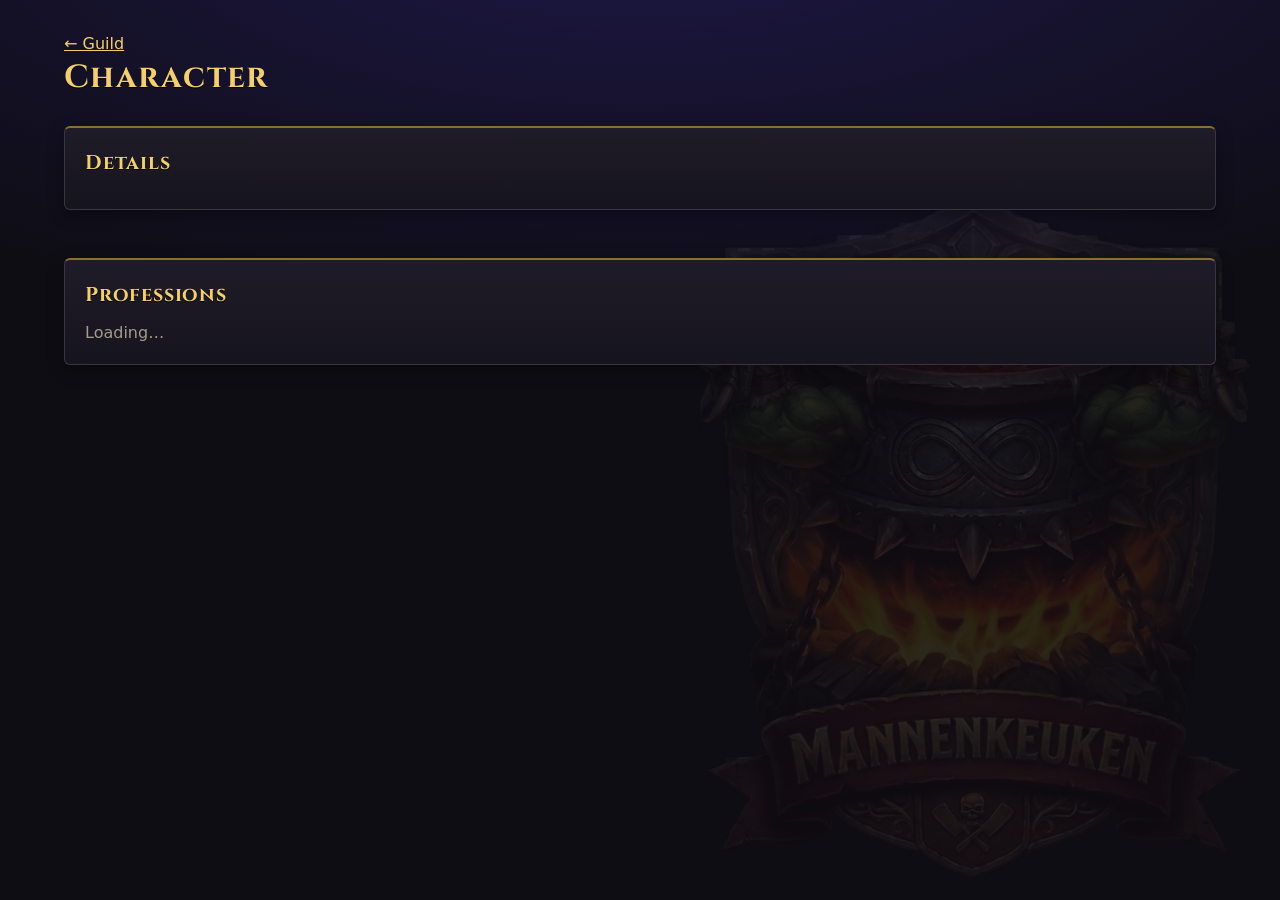
<file: character.html>
<!doctype html>
<html lang="en">
<head>
<meta charset="utf-8">
<meta name="viewport" content="width=device-width, initial-scale=1">
<title>Character – Mannenkeuken</title>
<link rel="icon" href="img/icon-128.png?v=__V__" type="image/png" sizes="128x128">
<link rel="icon" href="img/favicon-32.png?v=__V__" type="image/png" sizes="32x32">
<link rel="apple-touch-icon" href="img/apple-touch-icon.png?v=__V__">
<link rel="preconnect" href="https://fonts.googleapis.com">
<link rel="preconnect" href="https://fonts.gstatic.com" crossorigin>
<link rel="stylesheet" href="https://fonts.googleapis.com/css2?family=Cinzel:wght@600;700&display=swap">
<link rel="stylesheet" href="css/style.css?v=__V__">
<script>const whTooltips = { colorLinks: false, iconizeLinks: true, renameLinks: false, iconSize: 'small' };</script>
<script src="https://wow.zamimg.com/js/tooltips.js" async></script>
</head>
<body>
<main>
  <div>
    <a id="back" href="roster.html">← Guild</a>
    <h1 id="title">Character</h1>
    <p class="muted" id="sub"></p>
  </div>
  <div class="row">
    <section class="box" id="equipment-box" style="flex: 1 1 560px; max-width: 680px" hidden>
      <h2>Equipment</h2>
      <div id="equipment"></div>
    </section>
    <section class="box" style="flex: 1 1 340px">
      <h2>Details</h2>
      <div class="stat-list" id="details"></div>
    </section>
  </div>
  <section class="grid" id="stats" aria-label="Stats"></section>
  <section class="box" id="talents-box" aria-label="Talents" hidden>
    <h2>Talents</h2>
    <div id="talents" style="display:grid;gap:14px"></div>
    <p class="muted" style="font-size:13px;margin:0">From the game, updates after the player logs out. Hover a talent for its tooltip; the text under a tree is the game's own description of that rank.</p>
  </section>
  <section class="box" id="game-stats-box" aria-label="Activity in the game" hidden>
    <h2>Activity in the game</h2>
    <div class="grid trio" id="game-stats"></div>
    <p class="muted" style="font-size:13px;margin:0">Counted by the game and ranked against the other characters of the guild. Updates after the player logs out.</p>
  </section>
  <section class="box" id="progress-box" aria-labelledby="progress-h" hidden>
    <h2 id="progress-h">Progress</h2>
    <div class="progress-charts">
      <div><h3 class="progress-title">Level</h3><div id="chart-level"></div></div>
      <div id="chart-skill-wrap"><h3 class="progress-title">Profession skill</h3><div id="chart-skill"></div></div>
    </div>
    <p class="muted" style="font-size:13px;margin:0" id="progress-note">One point per day: the level and skill at the end of that day (today: the latest update).</p>
  </section>
  <section class="box">
    <h2>Professions</h2>
    <div id="profs" style="display:flex;flex-direction:column;gap:10px"><p class="muted">Loading…</p></div>
  </section>
</main>
<script type="module">
import { renderHeader } from './js/layout.js?v=__V__';
import { esc } from './js/sheet.js?v=__V__';
import { professionLabel } from './js/proficons.js?v=__V__';
import { loadCharacters, loadBlizzard, playerUrl, statusLabel } from './js/players.js?v=__V__';
import { characterDoll } from './js/charpicture.js?v=__V__';
import { refreshTooltips } from './js/itemsearch.js?v=__V__';
import { renderTalents } from './js/talents.js?v=__V__';
import { loadRecipes, knownRecipesHtml } from './js/recipes.js?v=__V__';
import { loadHistory, lineChart, professionColors, dayLabel } from './js/historychart.js?v=__V__';

await renderHeader();
const name = new URLSearchParams(location.search).get('name') || '';
const { characters } = await loadCharacters();
const c = characters.find((x) => x.name.toLowerCase() === name.toLowerCase());
if (!c) {
  document.getElementById('title').textContent = 'Character not found';
  document.getElementById('profs').innerHTML = '<p class="muted">Pick a character on the <a href="roster.html">Roster</a>.</p>';
} else {
  document.title = `${c.name} – Mannenkeuken`;
  document.getElementById('title').textContent = c.name;
  document.getElementById('sub').innerHTML = `${esc(statusLabel(c.status))} of ${c.player ? `<a href="${playerUrl(c.player)}">${esc(c.player)}</a>` : 'unknown player'}`;
  if (c.player) { const b = document.getElementById('back'); b.href = playerUrl(c.player); b.textContent = `← ${c.player}`; }

  // Rank within the guild (characters with a known level)
  const ranked = characters.filter((x) => x.level > 0 && x.status !== 'Gestopt').sort((a, b) => b.level - a.level);
  const rank = c.level > 0 ? ranked.findIndex((x) => x === c) + 1 : null;
  const skills = c.profs.filter((p) => p.skill !== null);
  const tile = (label, value, sub) => `<div class="box stat"><span class="muted">${label}</span><strong${typeof value === 'string' && !/^[#\d–]/.test(value) ? ' class="stat-text"' : ''}>${esc(value ?? '–')}</strong>${sub ? `<span class="stat-sub">${esc(sub)}</span>` : ''}</div>`;
  document.getElementById('stats').innerHTML = tile('Level', c.level) + tile('Level rank in the guild', rank ? `#${rank} of ${ranked.length}` : '–')
    + tile('Professions', c.profs.length || '–') + tile('Total profession skill', skills.reduce((a, p) => a + p.skill, 0) || '–');

  document.getElementById('profs').innerHTML = c.profs.map((p) => {
    // best in the guild for this profession?
    const best = Math.max(...characters.flatMap((x) => x.profs.filter((q) => q.name === p.name && q.skill !== null).map((q) => q.skill)), 0);
    return `<div data-prof="${esc(p.name)}"><div style="display:flex;justify-content:space-between;font-size:14px"><span>${professionLabel(p.name, { size: 20 })}${p.skill && p.skill === best ? ' <span class="badge">Guild best</span>' : ''}</span><span class="muted">${esc(p.skill ?? '–')} / 300</span></div>
      <div class="bar" aria-hidden="true"><div style="width:${Math.min(100, ((p.skill ?? 0) / 300) * 100)}%"></div></div></div>`;
  }).join('') || '<p class="muted">No professions yet: they appear from level 10.</p>';

  // Last login and the game's own details, when the update has fetched this character
  const blizzard = await loadBlizzard();
  const bz = blizzard?.characters?.[c.name.toLowerCase()];
  const whenTime = (iso) => (iso ? new Date(iso).toLocaleString('en-GB', { timeZone: 'Europe/Amsterdam', hourCycle: 'h23', day: 'numeric', month: 'short', year: 'numeric', hour: '2-digit', minute: '2-digit' }) : null);
  // Last login and Last updated (the last time the game data was fetched) come from the API; for a character the API does not know, the date it was last changed here is left.
  const apiOk = bz?.status === 'ok';
  // The picture from the game with the items around it, once the game knows this character
  if (apiOk) {
    document.getElementById('equipment').append(characterDoll(bz, c.name, c.class));
    document.getElementById('equipment-box').hidden = false;
    refreshTooltips();
  }
  // The talent trees of the class with the talents this character chose (js/talents.js), once the game knows them
  if (apiOk) document.getElementById('talents-box').hidden = !(await renderTalents(document.getElementById('talents'), bz, c.class));
  // The recipes this character knows, per profession (js/recipes.js): a list that folds open under the skill bar
  const recipes = apiOk ? await loadRecipes() : null;
  if (recipes) {
    for (const el of document.querySelectorAll('#profs [data-prof]')) {
      const known = (bz.professions ?? []).find((x) => x.name === el.dataset.prof)?.recipes ?? [];
      const list = known.map((id) => recipes[id]).filter(Boolean);
      if (!list.length) continue;
      el.insertAdjacentHTML('beforeend', `<details class="recipe-list"><summary>${list.length} recipe${list.length === 1 ? '' : 's'} known</summary>
        <div class="rcp-cols" aria-hidden="true"><span>Recipe</span><span>Reagents</span></div>${knownRecipesHtml(list)}</details>`);
    }
    refreshTooltips();
  }
  // Activity in the game (Blizzard API): this character's counters, each ranked against the other guild characters that have numbers
  if (apiOk && bz.stats) {
    const stat = (x) => blizzard?.characters?.[x.name.toLowerCase()]?.stats;
    const pool = characters.filter((x) => x.status !== 'Gestopt' && stat(x));
    const metrics = [
      ['Quests completed', (s) => s.quests, 'Most in the guild'],
      ['Kills', (s) => s.kills, 'Most in the guild'],
      ['Deaths', (s) => s.deaths, 'Most in the guild: the Hall of Shame'],
      ['Fish caught', (s) => s.fish, 'Most in the guild'],
      ['Kills per death', (s) => (s.deaths > 0 ? s.kills / s.deaths : null), 'Best in the guild'],
      ['Quests per level', (s, x) => (x.level > 0 ? s.quests / x.level : null), 'Most in the guild'],
    ];
    const show = (v) => v.toLocaleString('en-GB', { maximumFractionDigits: 1 });
    document.getElementById('game-stats').innerHTML = metrics.map(([label, f, top]) => {
      const mine = f(bz.stats, c);
      if (mine === null) return tile(label, '–', label === 'Kills per death' ? 'No deaths yet' : '');
      const all = pool.map((x) => f(stat(x), x)).filter((v) => v !== null);
      const rank = 1 + all.filter((v) => v > mine).length;
      const sub = label === 'Deaths' && mine === 0 ? 'No deaths yet' : all.length < 2 ? '' : rank === 1 ? top : label === 'Deaths' ? `#${rank} most deaths of ${all.length}` : `#${rank} of ${all.length} in the guild`;
      return tile(label, show(mine), sub);
    }).join('');
    document.getElementById('game-stats-box').hidden = false;
  }
  // Progress: the level and the profession skill per day (table character_history, js/historychart.js). Two charts, one axis each.
  const history = await loadHistory(c.name);
  if (history.length) {
    const levelPts = history.map((h) => ({ day: h.day, value: h.level }));
    const profNames = [...new Set(history.flatMap((h) => Object.keys(h.professions ?? {})))];
    const colors = professionColors(profNames);
    lineChart(document.getElementById('chart-level'), [{ name: 'Level', color: 'var(--gold)', points: levelPts }], { min: 0, max: 10, minDays: 7, label: `Level of ${c.name} per day` });
    if (profNames.length) {
      lineChart(document.getElementById('chart-skill'), profNames.sort((a, b) => colors[a].localeCompare(colors[b])).map((n) => ({ name: n, color: colors[n], points: history.map((h) => ({ day: h.day, value: h.professions?.[n] ?? null })) })),
        { min: 0, max: 75, minDays: 7, label: `Profession skill of ${c.name} per day` });
    } else document.getElementById('chart-skill-wrap').hidden = true;
    document.getElementById('progress-note').textContent = `One point per day since ${dayLabel(history[0].day, { day: 'numeric', month: 'long' })}: the level and skill at the end of that day (today: the latest update).`;
    document.getElementById('progress-box').hidden = false;
  }
  // Under level 10 the guild roster still gives faction and guild (status "guild"), but no last login.
  const apiBasics = apiOk || bz?.status === 'guild';
  document.getElementById('details').innerHTML = [['Race', c.race], ['Class', c.class], ['Role', c.role], ['Faction', apiBasics ? bz.faction : null], ['Guild', apiBasics ? bz.guild : null], ['Status', statusLabel(c.status)], ['Key recipes', c.recipes], ['Notes', c.notes],
    ['Last login', apiOk ? whenTime(bz.lastLogin) : null], ['Last updated', apiBasics ? whenTime(blizzard?.updated ?? bz.fetched) : c.updated]]
    .filter(([, v]) => v).map(([k, v]) => `<div><span>${k}</span><strong>${esc(v)}</strong></div>`).join('');
}
</script>
</body>
</html>
</file>
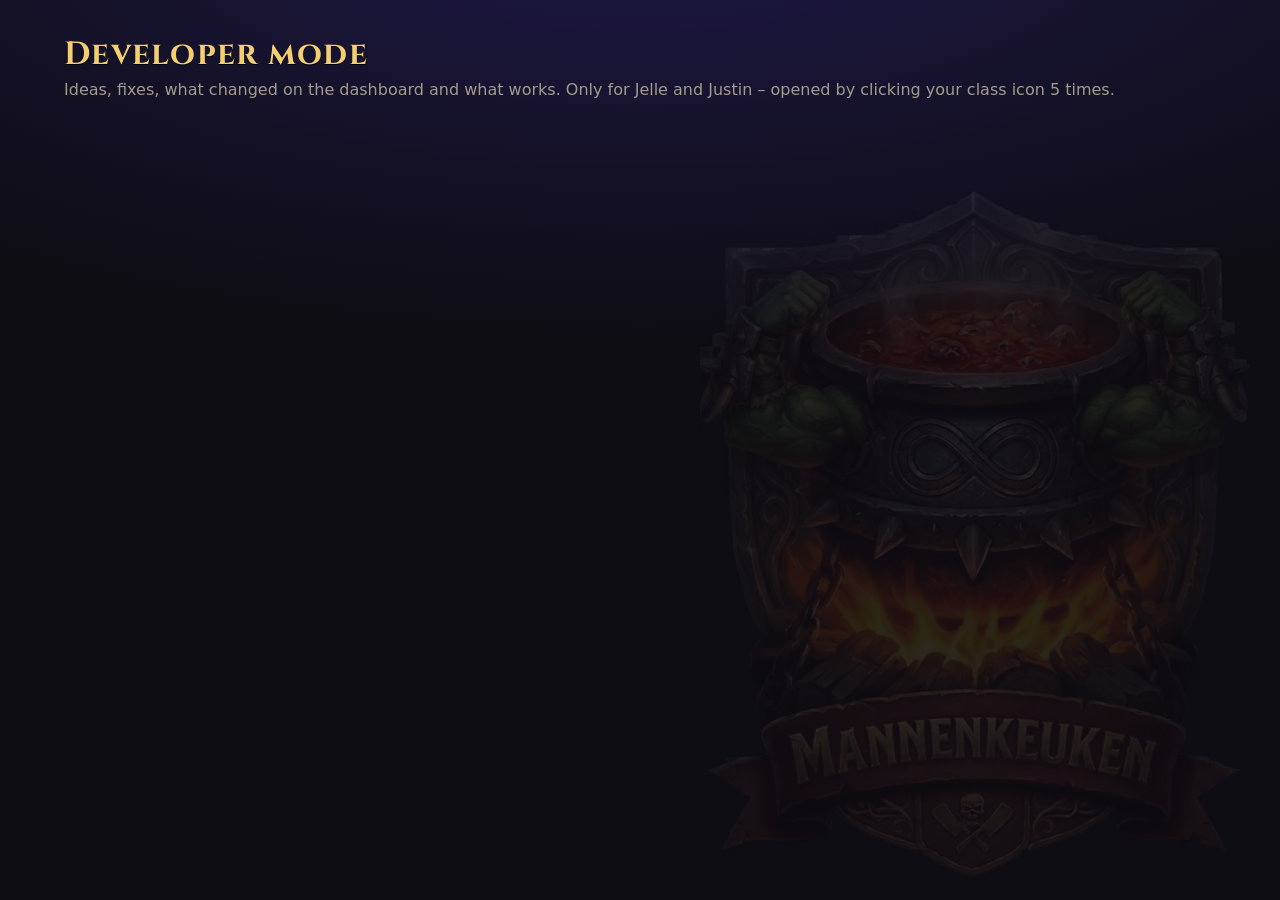
<file: dev.html>
<!doctype html>
<html lang="en">
<head>
<meta charset="utf-8">
<meta name="viewport" content="width=device-width, initial-scale=1">
<meta name="robots" content="noindex">
<title>Developer mode – Mannenkeuken</title>
<link rel="icon" href="img/icon-128.png?v=__V__" type="image/png" sizes="128x128">
<link rel="icon" href="img/favicon-32.png?v=__V__" type="image/png" sizes="32x32">
<link rel="apple-touch-icon" href="img/apple-touch-icon.png?v=__V__">
<link rel="preconnect" href="https://fonts.googleapis.com">
<link rel="preconnect" href="https://fonts.gstatic.com" crossorigin>
<link rel="stylesheet" href="https://fonts.googleapis.com/css2?family=Cinzel:wght@600;700&display=swap">
<link rel="stylesheet" href="css/style.css?v=__V__">
</head>
<body>
<main>
  <div>
    <h1>Developer mode</h1>
    <p class="muted">Ideas, fixes, what changed on the dashboard and what works. Only for Jelle and Justin – opened by clicking your class icon 5 times.</p>
  </div>

  <div id="locked" class="notice" hidden></div>

  <div id="dev" hidden style="display:flex;flex-direction:column;gap:24px">
    <section class="box" id="todo-box">
      <h2>To do</h2>
      <p class="muted" style="margin:0;font-size:14px">Things one developer has to do himself (settings, keys, Claude project). Only the person it is for can click <em>Done</em>.</p>
      <h3 id="todo-me-title" style="margin:4px 0 0;font-size:16px">For you</h3>
      <div id="todo"><p class="muted">Loading…</p></div>
      <h3 id="todo-other-title" style="margin:8px 0 0;font-size:16px">Waiting on the other</h3>
      <div id="todo-other"></div>
      <details>
        <summary style="cursor:pointer">Send a message</summary>
        <form id="new-msg" class="chart-filters" style="margin-top:8px">
          <label style="flex:0 1 140px">To<select name="to" id="msg-to"></select></label>
          <label style="flex:3 1 300px">Message<input name="text" required maxlength="1000" placeholder="e.g. Please replace your Claude project instructions"></label>
          <button class="btn btn-primary" type="submit">Send</button>
        </form>
      </details>
      <details>
        <summary style="cursor:pointer">Done</summary>
        <div id="msg-history" style="margin-top:8px"></div>
      </details>
      <p id="msg-msg" class="muted" style="font-size:13px;margin:0"></p>
    </section>

    <div class="dev-tabs" role="tablist">
      <button class="btn" type="button" role="tab" data-tab="changes" aria-selected="true">Changes</button>
      <button class="btn" type="button" role="tab" data-tab="fixes" aria-selected="false">Fixes <span class="tab-count" id="count-fix"></span> <span class="tab-new" id="new-fix"></span></button>
      <button class="btn" type="button" role="tab" data-tab="ideas" aria-selected="false">Ideas <span class="tab-count" id="count-idea"></span> <span class="tab-new" id="new-idea"></span></button>
      <button class="btn" type="button" role="tab" data-tab="checks" aria-selected="false">Checks</button>
      <button class="btn" type="button" role="tab" data-tab="characters" aria-selected="false">Characters</button>
      <button class="btn" type="button" id="dev-off" style="margin-left:auto">Switch developer mode off</button>
    </div>
    <p class="muted" style="margin:0;font-size:14px">Developer mode is <strong>on</strong> in this browser: you see a DEV badge in the header and can delete any listing on the Trade Market.</p>

    <!-- Ideas and Fixes: ticket boards (dev_tickets), drawn by drawBoard() -->
    <section id="tab-ideas" class="dev-panel"><div class="board-host" data-kind="idea"><p class="muted">Loading…</p></div></section>
    <section id="tab-fixes" class="dev-panel" hidden><div class="board-host" data-kind="fix"><p class="muted">Loading…</p></div></section>

    <!-- Changes: merged pull requests, per day -->
    <section id="tab-changes" class="dev-panel" hidden>
      <section class="box" id="in-progress-box">
        <h2>In progress</h2>
        <p class="muted" style="margin:0;font-size:14px">Open pull requests – drafts titled <code>[bezig]</code> are being worked on now.</p>
        <div id="in-progress"><p class="muted">Loading…</p></div>
      </section>

      <section class="box">
        <h2>Changes per day</h2>
        <div class="chart-filters">
          <label>Day<select id="f-day"><option value="">All days</option></select></label>
          <label>Who<select id="f-who"><option value="">Everyone</option><option>Jelle</option><option>Justin</option></select></label>
          <label>Search<input id="f-q" type="search" placeholder="Title or text"></label>
        </div>
        <div id="days-strip" class="dev-strip" aria-label="Changes per day"></div>
        <div id="changes"><p class="muted">Loading…</p></div>
        <p class="muted" style="font-size:12px;margin:0">From the merged pull requests on GitHub (the public API allows 60 requests per hour; the page keeps results for 5 minutes).</p>
      </section>
    </section>

    <!-- Characters: the table characters, drawn by js/dev-characters.js -->
    <section id="tab-characters" class="dev-panel" hidden><p class="muted">Loading…</p></section>

    <!-- Checks: workflows, data sources and our own checklist -->
    <section id="tab-checks" class="dev-panel" hidden>
      <section class="box">
        <h2>Automatic updates (GitHub Actions)</h2>
        <div id="workflows"><p class="muted">Loading…</p></div>
      </section>

      <section class="box">
        <h2>Data sources</h2>
        <div id="sources"><p class="muted">Checking…</p></div>
      </section>

      <section class="box">
        <h2>Checklist</h2>
        <p class="muted" style="margin:0;font-size:14px">What works, what is broken and what still needs a look. Click a status to change it.</p>
        <div class="chart-filters">
          <label>Show<select id="f-status"><option value="">All</option><option value="broken">Broken</option><option value="check">Needs a look</option><option value="ok">OK</option></select></label>
        </div>
        <div id="checks"><p class="muted">Loading…</p></div>
        <form id="new-check" class="chart-filters" style="margin-top:4px">
          <label style="flex:2 1 260px">New item<input name="title" required maxlength="120" placeholder="e.g. Trade Market reserve on phone"></label>
          <label>Area<input name="area" maxlength="40" placeholder="e.g. Market"></label>
          <label>Status<select name="status"><option value="check">Needs a look</option><option value="ok">OK</option><option value="broken">Broken</option></select></label>
          <button class="btn btn-primary" type="submit">Add</button>
        </form>
        <p id="check-msg" class="muted" style="font-size:13px;margin:0"></p>
      </section>
    </section>
  </div>
</main>
<style>
  .dev-tabs { display: flex; gap: 8px; }
  .dev-tabs [aria-selected="true"] { border-color: var(--gold); color: #fff; background: rgba(217, 172, 69, .12); }
  .dev-panel { display: flex; flex-direction: column; gap: 24px; }
  .dev-panel[hidden] { display: none; }
  /* Characters tab */
  .char-text { margin: 0; font-size: 14px; }
  .char-filters { display: flex; flex-wrap: wrap; gap: 12px; align-items: flex-end; }
  .char-filters label:first-child { flex: 1 1 220px; }
  .char-msg { margin: 0; font-size: 14px; color: var(--gold-bright); }
  .char-msg:empty { display: none; }
  .char-form { display: grid; grid-template-columns: repeat(auto-fill, minmax(170px, 1fr)); gap: 12px; align-items: end; }
  .char-form[hidden] { display: none; }
  .char-form h3 { grid-column: 1 / -1; margin: 0; font-family: var(--font-display); color: var(--gold-bright); }
  .char-form .full { grid-column: 1 / -1; }
  .char-table th, .char-table td { white-space: nowrap; vertical-align: middle; }
  .char-table td.wrap { white-space: normal; min-width: 220px; max-width: 320px; }
  .char-table th.num, .char-table td.num { text-align: right; font-variant-numeric: tabular-nums; }
  .char-sort { color: inherit; text-decoration: none; font-weight: 700; }
  .char-actions { position: sticky; left: 0; background: var(--panel); }
  .dev-strip { display: flex; gap: 4px; align-items: flex-end; overflow-x: auto; padding: 4px 0 2px; min-height: 64px; }
  .dev-day { flex: none; width: 34px; display: flex; flex-direction: column; align-items: center; gap: 3px; background: none; border: 0; padding: 0; cursor: pointer; color: var(--muted); font: inherit; font-size: 11px; }
  .dev-day .stack { width: 18px; display: flex; flex-direction: column-reverse; gap: 2px; }
  .dev-day .seg { height: 6px; border-radius: 2px; background: var(--gold); }
  .dev-day .seg.justin { background: var(--crimson-bright); }
  .dev-day[aria-pressed="true"] { color: var(--gold-bright); font-weight: 700; }
  .dev-legend { display: flex; gap: 14px; font-size: 13px; color: var(--muted); }
  .dev-legend i { display: inline-block; width: 10px; height: 10px; border-radius: 2px; margin-right: 6px; vertical-align: -1px; }
  .dev-dayhead { font-family: var(--font-display); color: var(--gold-bright); margin: 12px 0 4px; font-size: 16px; }
  .dev-change { display: grid; grid-template-columns: 52px 1fr; gap: 10px; padding: 10px 0; border-top: 1px solid var(--border); }
  .dev-change time { color: var(--muted); font-size: 13px; padding-top: 2px; }
  .dev-who { display: inline-block; font-size: 12px; padding: 1px 8px; border-radius: 999px; border: 1px solid var(--gold-dim); color: var(--gold-bright); margin-right: 6px; }
  .dev-who.justin { border-color: var(--crimson-bright); color: var(--text); }
  .dev-change details { margin-top: 4px; font-size: 14px; }
  .dev-change summary { cursor: pointer; color: var(--muted); }
  .dev-section { margin: 6px 0 0; white-space: pre-wrap; }
  .dev-section strong { color: var(--gold-bright); }
  .dev-row { display: grid; grid-template-columns: 130px 1fr auto; gap: 12px; align-items: center; padding: 8px 0; border-top: 1px solid var(--border); font-size: 14px; }
  .status { display: inline-flex; align-items: center; gap: 6px; font-weight: 600; font-size: 13px; padding: 2px 10px; border-radius: 999px; border: 1px solid currentColor; background: none; cursor: default; font-family: inherit; }
  button.status { cursor: pointer; }
  .status.ok { color: var(--good); }
  .status.broken { color: var(--bad); }
  .status.check { color: var(--warn); }
  .dev-tabs { flex-wrap: wrap; }
  .tab-count { font-size: 12px; color: var(--muted); }
  .tab-count:empty { display: none; }
  /* New since you last opened the tab (orange, like the count next to DEV) and who sent a card in */
  .tab-new { font-size: 12px; font-weight: 700; color: var(--bg); background: var(--warn); border-radius: 999px; padding: 0 8px; }
  .tab-new:empty { display: none; }
  .ticket .chip-new { font-size: 11px; font-weight: 700; letter-spacing: .04em; text-transform: uppercase; color: var(--bg); background: var(--warn); border-radius: 999px; padding: 0 8px; margin-right: 4px; }
  .ticket .from-player { font-size: 12px; color: var(--warn); border: 1px solid var(--warn); border-radius: 999px; padding: 0 8px; margin-right: 4px; white-space: nowrap; }
  .board { display: grid; grid-template-columns: minmax(0, 2fr) repeat(3, minmax(0, 1fr)); gap: 14px; align-items: start; }
  .ticket.wontdo { opacity: .7; }
  .ticket.wontdo:hover, .ticket.wontdo:focus-within { opacity: 1; }
  .wontdo-label { color: var(--muted); }
  @media (max-width: 1180px) and (min-width: 821px) { .board { grid-template-columns: repeat(2, minmax(0, 1fr)); } }

  .board-col { background: var(--panel-2); border: 1px solid var(--border); border-radius: 8px; padding: 10px; display: flex; flex-direction: column; gap: 10px; min-height: 80px; }
  .board-col h3 { margin: 0; font-family: var(--font-display); font-size: 15px; color: var(--gold-bright); display: flex; justify-content: space-between; }
  .board-col h3 span { color: var(--muted); font-family: inherit; font-size: 13px; }
  .ticket { background: var(--panel); border: 1px solid var(--border); border-left: 3px solid var(--gold-dim); border-radius: 6px; padding: 10px 12px; display: flex; flex-direction: column; gap: 6px; font-size: 14px; }
  .ticket.fix { border-left-color: var(--crimson-bright); }
  .ticket.doing { border-left-color: var(--warn); }
  .ticket.done { border-left-color: var(--good); opacity: .8; }
  .ticket.mine { border-color: var(--gold); }
  .ticket h4 { margin: 0; font-size: 15px; color: var(--text); line-height: 1.3; }
  .ticket .area { font-size: 12px; color: var(--muted); border: 1px solid var(--border); border-radius: 999px; padding: 0 8px; margin-left: 4px; white-space: nowrap; }
  .ticket .meta { font-size: 12px; color: var(--muted); }
  .ticket .body { white-space: pre-wrap; margin: 4px 0 0; color: var(--text); }
  .ticket details summary { cursor: pointer; color: var(--muted); font-size: 13px; }
  .ticket .claim { font-size: 13px; }
  .ticket .actions { display: flex; flex-wrap: wrap; gap: 8px; align-items: center; margin-top: 2px; }
  .ticket .actions .btn { padding: 4px 12px; font-size: 13px; }
  .ticket-form { display: grid; gap: 10px; grid-template-columns: 2fr 1fr 1fr; }
  .ticket-msg.is-error { color: var(--bad); font-weight: 600; }
  #board-toast { position: fixed; z-index: 50; left: 50%; transform: translateX(-50%); bottom: calc(16px + env(safe-area-inset-bottom, 0px)); width: min(560px, calc(100% - 32px));
    display: flex; align-items: flex-start; gap: 12px; padding: 12px 12px 12px 16px; border: 1px solid var(--bad); border-left-width: 4px; border-radius: 8px;
    background: var(--panel); color: var(--text); font-size: 14px; box-shadow: 0 8px 24px rgba(0, 0, 0, .5); }
  #board-toast[hidden] { display: none; }
  .board-toast-text { flex: 1; }
  .board-toast-close { flex: none; border: 0; background: none; color: var(--muted); font-size: 20px; line-height: 1; cursor: pointer; padding: 0 4px; }
  .board-toast-close:hover, .board-toast-close:focus-visible { color: var(--text); }
  .urg { font-size: 12px; font-weight: 700; padding: 1px 9px; border-radius: 999px; border: 1px solid currentColor; background: none; font-family: inherit; cursor: pointer; white-space: nowrap; }
  .urg-4 { color: var(--bad); background: rgba(255, 255, 255, .04); }
  .urg-3 { color: var(--warn); }
  .urg-2 { color: var(--gold-bright); }
  .urg-1 { color: var(--muted); }
  .reactions { display: flex; flex-wrap: wrap; gap: 6px; align-items: flex-start; }
  .rx { border: 1px solid var(--border); background: var(--panel-2); color: var(--text); border-radius: 999px; padding: 1px 10px; font: inherit; font-size: 13px; cursor: pointer; }
  .rx span { color: var(--muted); font-size: 12px; }
  .rx.on { border-color: var(--gold); }
  .rx.on span { color: var(--gold-bright); }
  .rx-add summary { display: inline-block; list-style: none; cursor: pointer; border: 1px dashed var(--border); border-radius: 999px; padding: 1px 9px; font-size: 13px; color: var(--muted); }
  .rx-add summary::-webkit-details-marker { display: none; }
  .rx-add[open] summary { border-color: var(--gold-dim); color: var(--gold-bright); }
  .rx-pick { display: flex; flex-wrap: wrap; gap: 4px; margin-top: 6px; }
  .rx-pick button { background: var(--panel-2); border: 1px solid var(--border); border-radius: 6px; font-size: 17px; line-height: 1; padding: 4px 6px; cursor: pointer; }
  .rx-pick button:hover, .rx-pick button.on { border-color: var(--gold); }
  .comments summary { cursor: pointer; font-size: 13px; color: var(--gold-bright); }
  .comments summary .muted { color: var(--muted); font-size: 12px; }
  .comments[open] { border-top: 1px solid var(--border); padding-top: 6px; }
  .comment { margin: 8px 0 0; padding-left: 8px; border-left: 2px solid var(--border); }
  .comment-head { display: flex; flex-wrap: wrap; gap: 4px 6px; align-items: center; font-size: 12px; color: var(--muted); }
  .comment-head .link-btn { font-size: 12px; margin-left: auto; }
  .comment .body { margin: 2px 0 0; font-size: 14px; }
  .history summary { cursor: pointer; font-size: 13px; color: var(--gold-bright); }
  .history summary .muted { color: var(--muted); font-size: 12px; }
  .history[open] { border-top: 1px solid var(--border); padding-top: 6px; }
  .log { list-style: none; margin: 6px 0 0; padding: 0; font-size: 13px; }
  .log li { display: flex; flex-wrap: wrap; gap: 2px 6px; align-items: baseline; padding: 3px 0; border-bottom: 1px dotted var(--border); }
  .log li:last-child { border-bottom: 0; }
  .log-detail { flex-basis: 100%; white-space: pre-wrap; color: var(--muted); font-size: 12px; margin: 2px 0 0 4px; padding-left: 8px; border-left: 2px solid var(--border); }
  .board-history { margin-top: 12px; border-top: 1px solid var(--border); padding-top: 8px; }
  .board-history summary { cursor: pointer; color: var(--gold-bright); font-family: var(--font-display); font-size: 16px; }
  .board-history summary .muted { font-family: inherit; font-size: 13px; }
  .log .phase { font-size: 11px; padding: 0 7px; border-radius: 999px; border: 1px solid var(--border); color: var(--muted); }
  .log .phase.done { border-color: var(--good); color: var(--good); }
  .log .phase.doing { border-color: var(--gold-dim); color: var(--gold-bright); }
  .log .t-link { background: none; border: 0; padding: 0; color: var(--text); font-weight: 600; cursor: pointer; text-align: left; font: inherit; font-weight: 600; }
  .log .t-link:hover { color: var(--gold-bright); text-decoration: underline; }
  .log time { color: var(--muted); font-size: 12px; margin-left: auto; }
  .comment-form { display: flex; gap: 6px; align-items: flex-end; margin-top: 8px; }
  .comment-form textarea { flex: 1; min-height: 0; font-size: 14px; }
  .comment-form .btn { padding: 4px 12px; font-size: 13px; }
  .board-filters { align-items: flex-end; }
  .board-filters .link-btn { font-size: 13px; margin-bottom: 8px; }
  .board-col { gap: 6px; }
  .ticket[draggable="true"] { cursor: grab; }
  .ticket.dragging { opacity: .45; }
  .board-col.drop-on { outline: 2px dashed var(--gold); outline-offset: -2px; }
  .ticket.compact { padding: 6px 10px; gap: 2px; }
  .ticket .top { align-items: center; }
  .t-title { flex: 1; min-width: 0; display: flex; align-items: baseline; background: none; border: 0; padding: 0; text-align: left; font: inherit; font-size: 15px; font-weight: 600; color: var(--text); cursor: pointer; line-height: 1.35; }
  .t-title:hover { color: var(--gold-bright); }
  .t-title .caret { flex: none; color: var(--muted); width: 14px; font-size: 11px; }
  .t-title .t-text { min-width: 0; }
  .ticket.compact .t-text { white-space: nowrap; overflow: hidden; text-overflow: ellipsis; }
  .ticket .meta { padding-left: 14px; display: flex; flex-wrap: wrap; gap: 2px 6px; align-items: center; }
  .ticket.compact .meta { flex-wrap: nowrap; white-space: nowrap; overflow: hidden; }
  .ticket .meta .area { margin-left: 0; }
  .urg { flex: none; min-width: 64px; text-align: center; }
  .ticket .top { display: flex; gap: 8px; align-items: flex-start; justify-content: space-between; }
  .ticket-form textarea { min-height: 140px; }
  .ticket-form .full { grid-column: 1 / -1; }
  .ticket-form[hidden] { display: none; }
  @media (max-width: 820px) { .board { grid-template-columns: 1fr; } .ticket-form { grid-template-columns: 1fr; } }
  @media (max-width: 640px) {
    .dev-row { grid-template-columns: 1fr; gap: 4px; }
    .dev-change { grid-template-columns: 1fr; gap: 2px; }
  }
</style>
<script type="module">
import { renderHeader, DEVS, isDevMode, setDevMode, updateDevNewBadge } from './js/layout.js?v=__V__';
import { supabase, displayName } from './js/supabase.js?v=__V__';
import { esc, loadMembers } from './js/sheet.js?v=__V__';
import { loadBlizzard } from './js/players.js?v=__V__';

const REPO = 'jdckoop-sudo/mannenkeuken';
const TZ = { timeZone: 'Europe/Amsterdam' };
const user = await renderHeader();
// What is new for me: tickets from someone else that are newer than the last time I opened the Ideas / Fixes tab (database: dev_ticket_news()).
// This is read before the tab marks itself as seen, so the cards keep their "New" label for this visit.
let seenState = null;
const seenReady = (async () => { try { seenState = (await supabase.rpc('dev_ticket_news')).data; } catch { /* not switched on yet */ } })();
// Same rule as dev_ticket_news(): someone else's card, or my own card sent in with the account-menu buttons (source 'player')
const clickedTickets = new Set(); // cards I clicked on: their "New" label is gone
const isNewTicket = (t) => !!seenState && !clickedTickets.has(t.id) && (t.created_by !== user.player || t.source === 'player') && t.created_at > seenState[t.kind === 'idea' ? 'ideas_seen_at' : 'fixes_seen_at'];
// Leaving the Ideas / Fixes tab: the cards that were new are no longer marked when you come back
function clearNew(kind) {
  if (!seenState || !tickets?.length) return;
  const last = tickets.filter((t) => t.kind === kind).reduce((m, t) => (t.created_at > m ? t.created_at : m), '');
  const key = kind === 'idea' ? 'ideas_seen_at' : 'fixes_seen_at';
  if (last > seenState[key]) seenState[key] = last;
  drawBoard(kind);
}
async function markSeen(kind) {
  await seenReady;
  try { await supabase.rpc('dev_mark_tickets_seen', { p_kind: kind }); } catch { /* not switched on yet */ }
  updateDevNewBadge(); // the orange count next to DEV goes away
}
const isDev = !!user && DEVS.includes(user.player);
if (!isDev) {
  const locked = document.getElementById('locked');
  locked.hidden = false;
  locked.innerHTML = 'Developer mode is only for Jelle and Justin. <a href="index.html">Back to Home</a>';
  throw new Error('not a developer');
}
document.getElementById('dev').hidden = false;
// Opening this page switches developer mode on (DEV badge in the header; extra powers such as deleting any listing).
if (!isDevMode(user)) { setDevMode(true); location.reload(); }
document.getElementById('dev-off').addEventListener('click', () => {
  if (!confirm('Are you sure you want to switch developer mode off?')) return;
  setDevMode(false);
  location.href = 'index.html';
});

// Tabs (Changes, Fixes, Ideas, Checks); dev.html#fixes etc. opens a tab directly
let currentTab = null;
function showTab(tab) {
  if (currentTab === 'fixes' || currentTab === 'ideas') { if (tab !== currentTab) clearNew(currentTab === 'fixes' ? 'fix' : 'idea'); }
  currentTab = tab;
  const b =document.querySelector(`.dev-tabs [data-tab="${tab}"]`);
  if (!b) return;
  document.querySelectorAll('.dev-tabs [data-tab]').forEach((x) => x.setAttribute('aria-selected', String(x === b)));
  document.querySelectorAll('.dev-panel').forEach((p) => { p.hidden = p.id !== `tab-${tab}`; });
  if (tab === 'checks') loadChecksTab();
  if (tab === 'characters') loadCharactersTab();
  if (tab === 'fixes' || tab === 'ideas') markSeen(tab === 'fixes' ? 'fix' : 'idea');
  history.replaceState(null, '', `#${tab}`);
}
document.querySelectorAll('.dev-tabs [data-tab]').forEach((b) => b.addEventListener('click', () => showTab(b.dataset.tab)));
// the orange count next to DEV links to dev.html#fixes or #ideas, also when you are on this page already
window.addEventListener('hashchange', () => { const h = location.hash.slice(1); if (['changes', 'fixes', 'ideas', 'checks', 'characters'].includes(h)) showTab(h); });

// GitHub (public API, cached 5 minutes per browser tab)
async function gh(path) {
  const key = `mk-gh:${path}`;
  try {
    const hit = JSON.parse(sessionStorage.getItem(key) ?? 'null');
    if (hit && Date.now() - hit.t < 5 * 60e3) return hit.d;
  } catch { /* storage not available */ }
  const res = await fetch(`https://api.github.com/repos/${REPO}/${path}`, { headers: { Accept: 'application/vnd.github+json' } });
  if (!res.ok) throw new Error(res.status === 403 ? 'GitHub limit reached – try again in a while.' : `GitHub: ${res.status}`);
  const d = await res.json();
  try { sessionStorage.setItem(key, JSON.stringify({ t: Date.now(), d })); } catch { /* storage full or not available */ }
  return d;
}
const who = (pr) => (pr.head?.ref?.startsWith('tinus/') ? 'Justin' : pr.head?.ref?.startsWith('jelle/') ? 'Jelle' : pr.user?.login ?? '?');
const dayKey = (iso) => new Date(iso).toLocaleDateString('en-CA', TZ); // 2026-11-03
const dayLabel = (key) => new Date(`${key}T12:00:00Z`).toLocaleDateString('en-GB', { ...TZ, weekday: 'short', day: 'numeric', month: 'short' });
const timeOf = (iso) => new Date(iso).toLocaleTimeString('en-GB', { ...TZ, hourCycle: 'h23', hour: '2-digit', minute: '2-digit' });

// PR body → the sections What / Why / For the other (the PR template uses the Dutch headings Wat / Waarom / Voor de ander; both are read, English is shown)
function sections(body) {
  const text = String(body ?? '').split(/\n🤖|\nhttps:\/\/claude\.ai/)[0].trim();
  const parts = [];
  const names = [['What', 'Wat|What'], ['Why', 'Waarom|Why'], ['For the other', 'Voor de ander|For the other']];
  const any = names.map(([, alt]) => alt).join('|');
  for (const [label, alt] of names) {
    const m = text.match(new RegExp(`\\*\\*(?:${alt})\\*\\*:?\\s*([\\s\\S]*?)(?=\\n\\*\\*(?:${any})\\*\\*|$)`));
    if (m && m[1].trim()) parts.push([label, m[1].trim()]);
  }
  return parts.length ? parts : (text ? [['Details', text.slice(0, 900)]] : []);
}

let merged = [];
async function loadChanges() {
  try {
    const [open, p1, p2] = await Promise.all([
      gh('pulls?state=open&per_page=50'),
      gh('pulls?state=closed&sort=updated&direction=desc&per_page=100&page=1'),
      gh('pulls?state=closed&sort=updated&direction=desc&per_page=100&page=2'),
    ]);
    document.getElementById('in-progress').innerHTML = open.map((pr) => `<p style="margin:0">
      <span class="dev-who ${who(pr).toLowerCase()}">${esc(who(pr))}</span>${pr.draft ? '<span class="status check" style="margin-right:6px">Draft</span>' : ''}
      <a href="${pr.html_url}" target="_blank" rel="noopener">${esc(pr.title)}</a> <span class="muted" style="font-size:13px">#${pr.number} · since ${esc(dayLabel(dayKey(pr.created_at)))}</span>${(pr.labels || []).some((l) => l.name === 'preview') ? ` · <a href="preview/" target="_blank" rel="noopener"><strong>Open preview</strong></a> · <a href="${pr.html_url}" target="_blank" rel="noopener">Approve = live</a>` : ''}</p>`).join('')
      || '<p class="muted">Nobody is working on anything right now.</p>';
    merged = [...p1, ...p2].filter((pr) => pr.merged_at).sort((a, b) => b.merged_at.localeCompare(a.merged_at));
    const days = [...new Set(merged.map((pr) => dayKey(pr.merged_at)))];
    document.getElementById('f-day').innerHTML = '<option value="">All days</option>' + days.map((d) => `<option value="${d}">${esc(dayLabel(d))} (${merged.filter((p) => dayKey(p.merged_at) === d).length})</option>`).join('');
    drawChanges();
  } catch (e) {
    document.getElementById('changes').innerHTML = `<p class="muted">${esc(e.message)}</p>`;
    document.getElementById('in-progress').innerHTML = '';
  }
}
function drawChanges() {
  const day = document.getElementById('f-day').value;
  const person = document.getElementById('f-who').value;
  const q = document.getElementById('f-q').value.toLowerCase();
  const list = merged.filter((pr) => (!person || who(pr) === person) && (!q || `${pr.title} ${pr.body ?? ''}`.toLowerCase().includes(q)));

  // Strip: one column per day (last 21 days), a block per change, coloured by who made it
  const today = new Date();
  const strip = [];
  for (let i = 20; i >= 0; i--) {
    const d = new Date(today.getTime() - i * 864e5).toLocaleDateString('en-CA', TZ);
    const of = list.filter((pr) => dayKey(pr.merged_at) === d);
    strip.push(`<button class="dev-day" type="button" data-day="${d}" aria-pressed="${d === day}" title="${esc(dayLabel(d))}: ${of.length} change${of.length === 1 ? '' : 's'}">
      <span class="stack">${of.map((pr) => `<span class="seg ${who(pr).toLowerCase()}"></span>`).join('')}</span>
      <span>${new Date(`${d}T12:00:00Z`).toLocaleDateString('en-GB', { ...TZ, day: 'numeric' })}</span></button>`);
  }
  document.getElementById('days-strip').innerHTML = strip.join('')
    + '<div class="dev-legend" style="margin-left:12px;align-self:center"><span><i style="background:var(--gold)"></i>Jelle</span><span><i style="background:var(--crimson-bright)"></i>Justin</span></div>';

  const shown = day ? list.filter((pr) => dayKey(pr.merged_at) === day) : list;
  let html = ''; let current = '';
  for (const pr of shown) {
    const d = dayKey(pr.merged_at);
    if (d !== current) { current = d; html += `<h3 class="dev-dayhead">${esc(dayLabel(d))}</h3>`; }
    const parts = sections(pr.body);
    html += `<div class="dev-change"><time>${timeOf(pr.merged_at)}</time><div>
      <span class="dev-who ${who(pr).toLowerCase()}">${esc(who(pr))}</span><a href="${pr.html_url}" target="_blank" rel="noopener">${esc(pr.title)}</a> <span class="muted" style="font-size:13px">#${pr.number}</span>
      ${parts.length ? `<details${day ? ' open' : ''}><summary>Details</summary>${parts.map(([k, v]) => `<p class="dev-section"><strong>${esc(k)}:</strong> ${esc(v)}</p>`).join('')}</details>` : ''}
    </div></div>`;
  }
  document.getElementById('changes').innerHTML = html || '<p class="muted">No changes for this selection.</p>';
}
['f-day', 'f-who', 'f-q'].forEach((id) => document.getElementById(id).addEventListener('input', drawChanges));
document.getElementById('days-strip').addEventListener('click', (e) => {
  const b = e.target.closest('[data-day]');
  if (!b) return;
  const sel = document.getElementById('f-day');
  sel.value = sel.value === b.dataset.day ? '' : b.dataset.day;
  if (sel.value && ![...sel.options].some((o) => o.value === sel.value)) sel.value = '';
  drawChanges();
});
loadChanges();

// ---------- To do for you (dev_messages) ----------
const other = DEVS.find((d) => d !== user.player) ?? DEVS[0];
document.getElementById('msg-to').innerHTML = DEVS.map((d) => `<option ${d === other ? 'selected' : ''}>${esc(d)}</option>`).join('');
let messages = [];
async function loadMessages() {
  const { data, error } = await supabase.from('dev_messages').select('*').order('created_at', { ascending: false }).limit(100);
  messages = data ?? [];
  const line = (m, mine) => `<div class="dev-row"><span>${badge('check')}</span>
      <span>${esc(m.text)}<br><span class="muted" style="font-size:12px"><strong>${esc(m.from_player ?? '?')} → ${esc(m.to_player)}</strong> · sent ${esc(ago(m.created_at))} · not done yet</span></span>
      <span>${mine ? `<button class="btn" type="button" data-done-msg="${m.id}">Done</button>`
        : m.from_player === user.player ? `<button class="link-btn" type="button" data-del-msg="${m.id}">Remove</button>` : ''}</span></div>`;
  document.getElementById('todo-me-title').textContent = `For you (${user.player})`;
  document.getElementById('todo-other-title').textContent = `Waiting on ${other}`;
  if (error) { document.getElementById('todo').innerHTML = `<p class="muted">Could not load: ${esc(error.message)}</p>`; return; }
  const forMe = messages.filter((m) => m.to_player === user.player && !m.done_at);
  const forOther = messages.filter((m) => m.to_player !== user.player && !m.done_at);
  // Previews (open pull requests labelled "preview") wait for the OTHER developer's OK: shown automatically, no message needed
  let previews = [];
  try { previews = (await gh('pulls?state=open&per_page=50')).filter((pr) => (pr.labels || []).some((l) => l.name === 'preview')); } catch { /* GitHub not reachable */ }
  const reviewLine = (pr, forMe) => `<div class="dev-row"><span>${badge('check')}</span>
      <span><strong>Check the preview:</strong> <a href="${pr.html_url}" target="_blank" rel="noopener">${esc(pr.title)}</a> (#${pr.number})<br>
      <span style="font-size:14px"><a href="preview/" target="_blank" rel="noopener"><strong>Open preview</strong></a> · ${forMe ? `happy? Comment <code>akkoord</code> on the <a href="${pr.html_url}" target="_blank" rel="noopener">pull request</a> (or Approve) and it goes live by itself` : `waiting for ${esc(other)}'s OK – it goes live by itself after his <code>akkoord</code>`}</span><br>
      <span class="muted" style="font-size:12px"><strong>${esc(who(pr))} → ${esc(forMe ? user.player : other)}</strong> · since ${esc(ago(pr.created_at))}</span></span>
      <span>${forMe ? `<a class="btn btn-primary" href="preview/" target="_blank" rel="noopener">Check</a>` : ''}</span></div>`;
  const reviewForMe = previews.filter((pr) => who(pr) !== user.player).map((pr) => reviewLine(pr, true)).join('');
  const reviewForOther = previews.filter((pr) => who(pr) === user.player).map((pr) => reviewLine(pr, false)).join('');
  document.getElementById('todo').innerHTML = (reviewForMe + forMe.map((m) => line(m, true)).join('')) || '<p class="muted">Nothing to do. 🎉</p>';
  document.getElementById('todo-other').innerHTML = (reviewForOther + forOther.map((m) => line(m, false)).join('')) || `<p class="muted">${esc(other)} has nothing open.</p>`;
  document.getElementById('msg-history').innerHTML = messages.filter((m) => m.done_at).map((m) => `<p style="margin:0 0 6px;font-size:14px">${badge('ok')}
      ${esc(m.text)}<br><span class="muted" style="font-size:12px"><strong>${esc(m.from_player ?? '?')} → ${esc(m.to_player)}</strong> · sent ${esc(ago(m.created_at))} · <strong>done by ${esc(m.to_player)}</strong> ${esc(ago(m.done_at))}</span></p>`).join('')
    || '<p class="muted">Nothing done yet.</p>';
}
document.getElementById('todo-box').addEventListener('click', async (e) => {
  const b = e.target.closest('button');
  if (!b) return;
  let res;
  if (b.dataset.doneMsg) {
    if (!confirm('Are you sure this is done? The message disappears from your list.')) return;
    res = await supabase.from('dev_messages').update({ done_at: new Date().toISOString() }).eq('id', b.dataset.doneMsg);
  } else if (b.dataset.delMsg) {
    if (!confirm('Are you sure you want to remove this message?')) return;
    res = await supabase.from('dev_messages').delete().eq('id', b.dataset.delMsg);
  } else return;
  document.getElementById('msg-msg').textContent = res.error ? `Could not save: ${res.error.message}` : '';
  loadMessages();
});
document.getElementById('new-msg').addEventListener('submit', async (e) => {
  e.preventDefault();
  const d = new FormData(e.target);
  const { error } = await supabase.from('dev_messages').insert({ to_player: d.get('to'), from_player: user.player, text: d.get('text') });
  document.getElementById('msg-msg').textContent = error ? `Could not send: ${error.message}` : `Sent to ${d.get('to')}.`;
  if (!error) { e.target.reset(); document.getElementById('msg-to').value = other; loadMessages(); }
});

// ---------- Checks ----------
const STATUS = { ok: ['✓', 'OK'], broken: ['✗', 'Broken'], check: ['!', 'Needs a look'] };
const badge = (s, attrs = '') => `<${attrs ? 'button type="button"' : 'span'} class="status ${s}" ${attrs}><span aria-hidden="true">${STATUS[s][0]}</span>${STATUS[s][1]}</${attrs ? 'button' : 'span'}>`;
const ago = (iso) => `${new Date(iso).toLocaleDateString('en-GB', { ...TZ, day: 'numeric', month: 'short' })} ${timeOf(iso)}`;
let checksLoaded = false;
loadMessages();
// ---------- Ideas and Fixes (dev_tickets) ----------
// Two boards with the same columns: Open → In progress (on someone's name) → Done, and Won't do (10 Nov 2026, Justin: parked, maybe later).
const KINDS = {
  idea: { name: 'Ideas', one: 'idea', intro: 'Ideas that nobody picked up yet. Put one on your name with <em>I\'ll take this</em> when you start on it – then the other knows.', title: 'e.g. Discord bot', body: 'What is the idea, why, and anything to keep in mind' },
  fix: { name: 'Fixes', one: 'fix', intro: 'Things that still need fixing. Write what is wrong, where, how to see it and what should happen. Put it on your name with <em>I\'ll take this</em> when you pick it up.', title: 'e.g. Reserve button does nothing on phone', body: 'What is wrong · where (page, device) · how to see it · what should happen' },
};
const COLS = [['open', 'Open'], ['doing', 'In progress'], ['done', 'Done'], ['wontdo', "Won't do"]];
// Done and Won't do are finished columns: newest first, 5 shown, no urgency button, not counted as open.
const CLOSED = ['done', 'wontdo'];
// Urgency: 4 = Urgent … 1 = Low. Highest first in Open and In progress.
const URGENCY = { 4: 'Urgent', 3: 'High', 2: 'Normal', 1: 'Low' };
const urg = (t) => t.urgency ?? 2;
// Reactions: each developer can switch each of these on a card (stored per emoji with the names, toggled by toggle_ticket_reaction()).
const REACTIONS = ['❤️', '👍', '👎', '🔥', '😂', '🤔', '🎉', '👀', '🚀', '⭐'];
let tickets = [];
const hosts = Object.fromEntries([...document.querySelectorAll('.board-host')].map((h) => [h.dataset.kind, h]));
for (const [kind, host] of Object.entries(hosts)) {
  const k = KINDS[kind];
  host.innerHTML = `<section class="box">
    <div class="page-head"><h2>${k.name}</h2><button class="btn btn-primary" type="button" data-new>+ New ${k.one}</button></div>
    <p class="muted" style="margin:0;font-size:14px">${k.intro}</p>
    <form class="ticket-form" hidden>
      <input type="hidden" name="id">
      <label>Title<input name="title" required maxlength="120" placeholder="${esc(k.title)}"></label>
      <label>Area<input name="area" maxlength="40" placeholder="e.g. Market, Bank, Discord"></label>
      <label>Urgency<select name="urgency">${[4, 3, 2, 1].map((u) => `<option value="${u}" ${u === 2 ? 'selected' : ''}>${URGENCY[u]}</option>`).join('')}</select></label>
      <label class="full">Details<textarea name="body" maxlength="6000" placeholder="${esc(k.body)}"></textarea></label>
      <div class="full" style="display:flex;gap:8px"><button class="btn btn-primary" type="submit">Save</button><button class="btn" type="button" data-cancel>Cancel</button></div>
    </form>
    <p class="muted ticket-msg" style="font-size:13px;margin:0"></p>
    <div class="chart-filters board-filters">
      <label>Search<input type="search" data-f="q" placeholder="Title, text or comment"></label>
      <label>Urgency<select data-f="urg"><option value="">All</option><option value="4">Urgent</option><option value="3">High and up</option><option value="2">Normal and up</option><option value="1">Low only</option></select></label>
      <label>Area<select data-f="area"><option value="">All areas</option></select></label>
      <label>Show<select data-f="who"><option value="">Everything</option><option value="free">Not picked up yet</option><option value="mine">On my name</option><option value="added">Added by me</option><option value="other">On ${esc(other)}'s name</option><option value="liked">With my reaction</option></select></label>
      <button type="button" class="link-btn" data-expand-all>Open all cards</button>
    </div>
    <div class="board"><p class="muted">Loading…</p></div>
    <details class="board-history"><summary>🕘 History of all ${k.name.toLowerCase()}</summary><div class="board-history-body"></div></details>
  </section>`;
}
let comments = [];
let ticketLog = [];
const openHistory = new Set(); // ticket ids whose history is open
const openComments = new Set(); // ticket ids whose comments are open (stay open after a redraw)
const when = (iso) => new Date(iso).toLocaleString('en-GB', { ...TZ, hourCycle: 'h23', day: 'numeric', month: 'short', hour: '2-digit', minute: '2-digit' });
async function loadTickets() {
  const [{ data, error }, cm, lg] = await Promise.all([
    supabase.from('dev_tickets').select('*').order('created_at', { ascending: true }),
    supabase.from('dev_ticket_comments').select('*').order('created_at', { ascending: true }),
    supabase.from('dev_ticket_log').select('*').order('created_at', { ascending: true }),
  ]);
  tickets = data ?? [];
  comments = cm.data ?? [];
  ticketLog = lg.data ?? []; // empty until the change-log part of schema.sql has been run
  if (error) {
    const msg = /dev_tickets/.test(error.message) ? 'The table dev_tickets is not in the database yet: run supabase/schema.sql in the Supabase SQL Editor.' : `Could not load: ${error.message}`;
    Object.values(hosts).forEach((h) => { h.querySelector('.board').innerHTML = `<p class="muted">${esc(msg)}</p>`; });
    return;
  }
  await seenReady;
  Object.keys(hosts).forEach(drawBoard);
}
function reactionsRow(t) {
  const rx = t.reactions ?? {};
  const on = REACTIONS.filter((e) => rx[e]?.length).map((e) => `<button type="button" class="rx ${rx[e].includes(user.player) ? 'on' : ''}" data-act="react" data-emoji="${e}" data-id="${t.id}" title="${esc(rx[e].join(' and '))} – click to switch yours on/off">${e} <span>${esc(rx[e].join(' + '))}</span></button>`).join('');
  const pick = REACTIONS.map((e) => `<button type="button" class="${rx[e]?.includes(user.player) ? 'on' : ''}" data-act="react" data-emoji="${e}" data-id="${t.id}">${e}</button>`).join('');
  return `<div class="reactions">${on}<details class="rx-add"><summary title="Add a reaction">☺+</summary><div class="rx-pick">${pick}</div></details></div>`;
}
function commentsBlock(t) {
  const list = comments.filter((c) => c.ticket_id === t.id);
  const items = list.map((c) => `<div class="comment">
      <div class="comment-head"><span class="dev-who ${esc((c.author ?? '').toLowerCase())}">${esc(c.author ?? '?')}</span><time>${esc(when(c.created_at))}</time>
        ${c.author === user.player ? `<button type="button" class="link-btn" data-act="del-comment" data-cid="${c.id}" data-id="${t.id}">Remove</button>` : ''}</div>
      <p class="body">${esc(c.text)}</p></div>`).join('');
  return `<details class="comments" data-ticket="${t.id}" ${openComments.has(t.id) ? 'open' : ''}>
    <summary>💬 ${list.length ? `Comments (${list.length})` : 'Comment'}${list.length ? ` <span class="muted">· last by ${esc(list[list.length - 1].author ?? '?')}, ${esc(when(list[list.length - 1].created_at))}</span>` : ''}</summary>
    ${items}
    <form class="comment-form" data-ticket="${t.id}">
      <textarea name="text" required maxlength="2000" rows="2" placeholder="Write a comment…"></textarea>
      <button class="btn" type="submit">Post</button>
    </form>
  </details>`;
}
function historyBlock(t) {
  const list = ticketLog.filter((l) => l.ticket_id === t.id).reverse(); // newest first
  if (!list.length) return '';
  const items = list.map((l) => `<li><span class="dev-who ${esc((l.actor ?? '').toLowerCase())}" style="margin:0">${esc(l.actor ?? '?')}</span><span>${esc(l.text)}</span><time>${esc(when(l.created_at))}</time>${l.detail ? `<div class="log-detail">${esc(l.detail)}</div>` : ''}</li>`).join('');
  return `<details class="history" data-ticket="${t.id}" ${openHistory.has(t.id) ? 'open' : ''}>
    <summary>🕘 History (${list.length})</summary>
    <ul class="log">${items}</ul>
  </details>`;
}
const expanded = new Set(); // ids of cards that are open
const showAllDone = new Set(); // "kind:status" of the finished columns (Done, Won't do) that are shown in full
const filters = { idea: {}, fix: {} };
function ticketCard(t) {
  const mine = t.claimed_by === user.player;
  const isOpen = expanded.has(t.id);
  const nComments = comments.filter((c) => c.ticket_id === t.id).length;
  const rx = Object.entries(t.reactions ?? {}).filter(([, who]) => who.length);
  const claimedChip = t.status === 'doing' && t.claimed_by ? `<span class="dev-who ${esc(t.claimed_by.toLowerCase())}" style="margin:0" title="${esc(t.claimed_by)} is working on this">🔨 ${esc(t.claimed_by)}</span>` : '';
  const summary = [
    t.status === 'done' ? `<span style="color:var(--good)">✓ ${esc(ago(t.done_at ?? t.updated_at))}</span>`
      : t.status === 'wontdo' ? `<span class="wontdo-label">Won't do · ${esc(ago(t.done_at ?? t.updated_at))}</span>` : `by ${esc(t.created_by ?? '?')} · ${esc(ago(t.created_at))}`,
    nComments ? `💬 ${nComments}` : '',
    rx.map(([e, who]) => `${e}${who.length > 1 ? who.length : ''}`).join(' '),
  ].filter(Boolean).join(' · ');
  const areaChip = t.area ? `<span class="area">${esc(t.area)}</span>` : '';
  const automatic = t.created_by === 'Deploy check';
  const fromPlayer = (t.source === 'player' || (t.created_by && !DEVS.includes(t.created_by))) && !automatic;
  const newChip = (isNewTicket(t) ? '<span class="chip-new">New</span>' : '') + (fromPlayer ? '<span class="from-player" title="Sent in through the account menu by a player">From player</span>' : '') + (automatic ? '<span class="from-player" title="Made by the automatic check after a deploy">Automatic check</span>' : '');
  const head = `<div class="top"><button type="button" class="t-title" data-act="expand" data-id="${t.id}" aria-expanded="${isOpen}" title="${esc(t.title)}"><span class="caret">${isOpen ? '▾' : '▸'}</span><span class="t-text">${esc(t.title)}</span></button>${CLOSED.includes(t.status) ? '' : `<button type="button" class="urg urg-${urg(t)}" data-act="urgency" data-id="${t.id}" title="Click to change the urgency">${URGENCY[urg(t)]}</button>`}</div>`;
  if (!isOpen) return `<article data-id="${t.id}" class="ticket compact ${t.kind} ${t.status} ${mine && t.status === 'doing' ? 'mine' : ''}">${head}<div class="meta">${newChip}${claimedChip}${areaChip}<span>${summary}</span></div></article>`;
  const body = t.body ? `<p class="body">${esc(t.body)}</p>` : '';
  const claim = t.status === 'doing' && t.claimed_by
    ? `<div class="claim"><span class="dev-who ${esc(t.claimed_by.toLowerCase())}">${esc(t.claimed_by)}</span>${mine ? 'You are working on this' : 'is working on this'}</div>`
    : t.status === 'done' ? `<div class="claim"><span style="color:var(--good);font-weight:600">✓ Done</span> <span class="muted">${t.claimed_by ? `by ${esc(t.claimed_by)} · ` : ''}${esc(ago(t.done_at ?? t.updated_at))}</span></div>`
    : t.status === 'wontdo' ? `<div class="claim"><span class="wontdo-label" style="font-weight:600">Won't do</span> <span class="muted">${t.updated_by ? `by ${esc(t.updated_by)} · ` : ''}${esc(ago(t.done_at ?? t.updated_at))} · Reopen it when it can be done after all</span></div>` : '';
  const act = (a, label, cls = 'link-btn') => `<button class="${cls}" type="button" data-act="${a}" data-id="${t.id}">${label}</button>`;
  const actions = t.status === 'open' ? [act('claim', 'I\'ll take this', 'btn btn-primary'), act('edit', 'Edit'), act('wontdo', "Won't do"), act('remove', 'Remove')]
    : t.status === 'doing' ? (mine ? [act('done', 'Done', 'btn btn-primary'), act('release', 'Let go'), act('edit', 'Edit'), act('wontdo', "Won't do")] : [act('edit', 'Edit'), act('takeover', 'Take over')])
      : [act('reopen', 'Reopen'), act('remove', 'Remove')];
  return `<article data-id="${t.id}" class="ticket ${t.kind} ${t.status} ${mine && t.status === 'doing' ? 'mine' : ''}">
    ${head}
    <div class="meta">${newChip}${areaChip}<span>${fromPlayer ? 'Reported' : 'Added'} by ${esc(t.created_by ?? '?')} · ${esc(ago(t.created_at))}</span></div>
    ${claim}${body}
    ${reactionsRow(t)}
    ${commentsBlock(t)}
    ${historyBlock(t)}
    <div class="actions">${actions.join('')}</div>
  </article>`;
}
function passes(t, f) {
  if (f.urg) { const u = Number(f.urg); if (u === 1 ? urg(t) !== 1 : urg(t) < u) return false; }
  if (f.area && (t.area ?? '') !== f.area) return false;
  if (f.who === 'free' && t.status !== 'open') return false;
  if (f.who === 'mine' && t.claimed_by !== user.player) return false;
  if (f.who === 'other' && t.claimed_by !== other) return false;
  if (f.who === 'added' && t.created_by !== user.player) return false;
  if (f.who === 'liked' && !Object.values(t.reactions ?? {}).some((who) => who.includes(user.player))) return false;
  if (f.q) {
    const hay = `${t.title} ${t.area ?? ''} ${t.body ?? ''} ${comments.filter((c) => c.ticket_id === t.id).map((c) => c.text).join(' ')}`.toLowerCase();
    if (!f.q.toLowerCase().split(/\s+/).every((w) => hay.includes(w))) return false;
  }
  return true;
}
const showAllHistory = new Set(); // kinds where the whole board history is shown
const openBoardHistory = new Set(); // kinds where the board history is open
const PHASE = { open: 'Open', doing: 'In progress', done: 'Done' };
function boardHistory(kind) {
  const det = hosts[kind].querySelector('.board-history');
  const byId = new Map(tickets.filter((t) => t.kind === kind).map((t) => [t.id, t]));
  const all = ticketLog.filter((l) => byId.has(l.ticket_id)).sort((a, b) => b.created_at.localeCompare(a.created_at)); // newest first
  det.open = openBoardHistory.has(kind);
  det.querySelector('summary').innerHTML = `🕘 History of all ${KINDS[kind].name.toLowerCase()}${all.length ? ` <span class="muted">· ${all.length} ${all.length === 1 ? 'line' : 'lines'}, last by ${esc(all[0].actor ?? '?')} ${esc(when(all[0].created_at))}</span>` : ''}`;
  const shown = showAllHistory.has(kind) ? all : all.slice(0, 30);
  det.querySelector('.board-history-body').innerHTML = all.length
    ? `<ul class="log">${shown.map((l) => { const t = byId.get(l.ticket_id); return `<li><span class="dev-who ${esc((l.actor ?? '').toLowerCase())}" style="margin:0">${esc(l.actor ?? '?')}</span><span>${esc(l.text)} –</span><button type="button" class="t-link" data-act="goto" data-id="${t.id}" title="Go to this card">${esc(t.title)}</button><span class="phase ${t.status}" title="Phase of the ticket now">now: ${PHASE[t.status]}</span><time>${esc(when(l.created_at))}</time>${l.detail ? `<div class="log-detail">${esc(l.detail)}</div>` : ''}</li>`; }).join('')}</ul>${all.length > shown.length ? `<button type="button" class="link-btn" data-show-all-history style="font-size:13px">Show all ${all.length}</button>` : ''}`
    : '<p class="muted" style="margin:6px 0 0;font-size:13px">No history yet (run the change-log part of supabase/schema.sql if this stays empty).</p>';
}
function drawBoard(kind) {
  boardHistory(kind);
  const all = tickets.filter((t) => t.kind === kind);
  const open = all.filter((t) => !CLOSED.includes(t.status)).length;
  document.getElementById(`count-${kind}`).textContent = open ? `(${open})` : '';
  const fresh = all.filter(isNewTicket).length;
  document.getElementById(`new-${kind}`).textContent = fresh ? `${fresh} new` : '';
  const f = filters[kind];
  const areaSel = hosts[kind].querySelector('[data-f="area"]');
  const areas = [...new Set(all.map((t) => t.area).filter(Boolean))].sort((a, b) => a.localeCompare(b));
  areaSel.innerHTML = `<option value="">All areas</option>${areas.map((a) => `<option ${a === f.area ? 'selected' : ''}>${esc(a)}</option>`).join('')}`;
  const list = all.filter((t) => passes(t, f));
  const filtered = list.length !== all.length;
  const anyOpen = list.some((t) => expanded.has(t.id));
  hosts[kind].querySelector('[data-expand-all]').textContent = anyOpen ? 'Close all cards' : 'Open all cards';
  const sortDone = (a, b) => (b.done_at ?? b.updated_at).localeCompare(a.done_at ?? a.updated_at);
  hosts[kind].querySelector('.board').innerHTML = COLS.map(([s, label]) => {
    let col = list.filter((t) => t.status === s);
    if (!CLOSED.includes(s)) col.sort((a, b) => urg(b) - urg(a) || a.created_at.localeCompare(b.created_at));
    else col.sort(sortDone);
    const total = col.length;
    const cut = CLOSED.includes(s) && !showAllDone.has(`${kind}:${s}`) && total > 5;
    if (cut) col = col.slice(0, 5);
    const empty = filtered ? 'Nothing matches the filter.' : s === 'open' ? `No open ${KINDS[kind].name.toLowerCase()}.` : s === 'doing' ? 'Nobody is working on one.' : s === 'done' ? 'Nothing done yet.' : 'Nothing parked here. Move a card here that we won\'t do now, but maybe later.';
    return `<div class="board-col" data-status="${s}"><h3>${label}<span>${total}</span></h3>
      ${col.map(ticketCard).join('') || `<p class="muted" style="margin:0;font-size:13px">${empty}</p>`}
      ${cut ? `<button type="button" class="link-btn" data-show-done="${s}" style="font-size:13px">Show all ${total}</button>` : ''}</div>`;
  }).join('')
    + (filtered ? `<p class="muted" style="grid-column:1/-1;margin:0;font-size:13px">Showing ${list.length} of ${all.length}. <button type="button" class="link-btn" data-clear-filters>Clear filters</button></p>` : '');
}
function openForm(kind, t) {
  const form = hosts[kind].querySelector('.ticket-form');
  form.reset();
  form.hidden = false;
  form.elements.id.value = t?.id ?? '';
  if (t) { form.elements.title.value = t.title; form.elements.area.value = t.area ?? ''; form.elements.body.value = t.body ?? ''; form.elements.urgency.value = String(urg(t)); }
  form.querySelector('[type=submit]').textContent = t ? 'Save' : `Add ${KINDS[kind].one}`;
  form.scrollIntoView({ behavior: 'smooth', block: 'center' });
  form.elements.title.focus({ preventScroll: true });
}
// Errors on the boards: the line on top of the board turns red, and a message shows at the bottom of the screen (wherever you scrolled to),
// for 10 seconds or until closed. Known database errors get a plain explanation (10 Nov 2026, Justin: a failed move to Won't do went unnoticed).
function explainError(error) {
  const m = String(error?.message ?? error ?? '');
  if (/dev_tickets_status_check/.test(m)) return 'The database does not know this column yet: run the newest part of supabase/schema.sql in the Supabase SQL Editor.';
  if (/row-level security|permission denied/i.test(m)) return 'The database did not allow this. Are you logged in as a developer?';
  if (/Failed to fetch|NetworkError/i.test(m)) return 'No connection to the database. Check your internet and try again.';
  return m;
}
let toastTimer = null;
function showToast(text) {
  let el = document.getElementById('board-toast');
  if (!el) {
    el = document.createElement('div');
    el.id = 'board-toast';
    el.setAttribute('role', 'alert');
    el.innerHTML = '<span class="board-toast-text"></span><button type="button" class="board-toast-close" aria-label="Close">×</button>';
    el.querySelector('button').addEventListener('click', () => { el.hidden = true; });
    document.body.append(el);
  }
  el.querySelector('.board-toast-text').textContent = text;
  el.hidden = false;
  clearTimeout(toastTimer);
  toastTimer = setTimeout(() => { el.hidden = true; }, 10000);
}
// msg = the line on top of a board; prefix = what failed ("Could not save"); error = the Supabase error, or nothing when it worked
function boardError(msg, prefix, error) {
  msg.classList.toggle('is-error', !!error);
  if (!error) { msg.textContent = ''; return; }
  const text = `${prefix}: ${explainError(error)}`;
  msg.textContent = text;
  showToast(text);
}
for (const [kind, host] of Object.entries(hosts)) {
  const form = host.querySelector('.ticket-form');
  const msg = host.querySelector('.ticket-msg');
  host.addEventListener('click', async (e) => {
    const b = e.target.closest('button');
    if (!b) return;
    if (b.hasAttribute('data-new')) { openForm(kind); return; }
    if (b.hasAttribute('data-cancel')) { form.hidden = true; return; }
    if (b.hasAttribute('data-show-all-history')) { showAllHistory.add(kind); drawBoard(kind); return; }
    if (b.hasAttribute('data-show-done')) { showAllDone.add(`${kind}:${b.dataset.showDone || 'done'}`); drawBoard(kind); return; }
    if (b.hasAttribute('data-clear-filters')) { filters[kind] = {}; host.querySelectorAll('[data-f]').forEach((x) => { x.value = ''; }); drawBoard(kind); return; }
    if (b.hasAttribute('data-expand-all')) {
      const visible = tickets.filter((t) => t.kind === kind && passes(t, filters[kind]));
      const close = visible.some((t) => expanded.has(t.id));
      visible.forEach((t) => (close ? expanded.delete(t.id) : expanded.add(t.id)));
      drawBoard(kind);
      return;
    }
    const t = tickets.find((x) => x.id === b.dataset.id);
    if (!t) return;
    if (b.dataset.act === 'goto') {
      expanded.add(t.id);
      filters[kind] = {}; host.querySelectorAll('[data-f]').forEach((x) => { x.value = ''; });
      drawBoard(kind);
      host.querySelector(`article[data-id="${t.id}"]`)?.scrollIntoView({ behavior: 'smooth', block: 'center' });
      return;
    }
    if (b.dataset.act === 'expand') {
      if (expanded.has(t.id)) expanded.delete(t.id); else expanded.add(t.id);
      drawBoard(kind);
      return;
    }
    if (b.dataset.act === 'del-comment') {
      if (!confirm('Are you sure you want to remove your comment?')) return;
      const { error } = await supabase.from('dev_ticket_comments').delete().eq('id', b.dataset.cid);
      boardError(msg, 'Could not remove', error);
      loadTickets();
      return;
    }
    if (b.dataset.act === 'react') {
      const { error } = await supabase.rpc('toggle_ticket_reaction', { p_ticket: t.id, p_emoji: b.dataset.emoji });
      boardError(msg, 'Could not save', error);
      loadTickets();
      return;
    }
    const stamp = { updated_by: user.player, updated_at: new Date().toISOString() };
    let change;
    switch (b.dataset.act) {
      case 'edit': openForm(kind, t); return;
      case 'urgency': change = { urgency: urg(t) === 1 ? 4 : urg(t) - 1 }; break;
      case 'claim': change = { status: 'doing', claimed_by: user.player }; break;
      case 'takeover':
        if (!confirm(`Are you sure you want to take "${t.title}" over from ${t.claimed_by}?`)) return;
        change = { status: 'doing', claimed_by: user.player }; break;
      case 'release':
        if (!confirm(`Are you sure you want to let go of "${t.title}"? It goes back to Open.`)) return;
        change = { status: 'open', claimed_by: null }; break;
      case 'done':
        if (!confirm(`Are you sure "${t.title}" is done?`)) return;
        change = { status: 'done', done_at: stamp.updated_at }; break;
      case 'wontdo':
        if (!confirm(`Are you sure you want to move "${t.title}" to Won't do? You can reopen it later.`)) return;
        change = { status: 'wontdo', claimed_by: null, done_at: stamp.updated_at }; break;
      case 'reopen': change = { status: 'open', claimed_by: null, done_at: null }; break;
      case 'remove':
        if (!confirm(`Are you sure you want to remove "${t.title}"? This cannot be undone.`)) return;
        change = null; break;
      default: return;
    }
    const res = change ? await supabase.from('dev_tickets').update({ ...change, ...stamp }).eq('id', t.id)
      : await supabase.from('dev_tickets').delete().eq('id', t.id);
    boardError(msg, 'Could not save', res.error);
    loadTickets();
  });
  // Clicking a card that is new takes its "New" label away (runs after the handler above, which may have opened the card)
  host.addEventListener('click', (e) => {
    const id = e.target.closest?.('.ticket[data-id]')?.dataset.id;
    const t = id && tickets.find((x) => x.id === id);
    if (t && isNewTicket(t)) { clickedTickets.add(id); drawBoard(kind); }
  });
  // Drag a card to another column (Open / In progress / Done / Won't do). Mouse only; the buttons on the cards work on phones.
  // draggable is switched on at mouse-down, and not on form fields, so text in the comment box can still be selected.
  host.addEventListener('mousedown', (e) => {
    const card = e.target.closest?.('.ticket[data-id]');
    if (card) card.draggable = !e.target.closest('input, textarea, select, summary, .comments, .history');
  });
  host.addEventListener('dragstart', (e) => {
    const card = e.target.closest?.('.ticket[data-id]');
    if (!card) return;
    e.dataTransfer.setData('text/plain', card.dataset.id);
    e.dataTransfer.effectAllowed = 'move';
    card.classList.add('dragging');
  });
  host.addEventListener('dragend', () => host.querySelectorAll('.dragging, .drop-on').forEach((x) => x.classList.remove('dragging', 'drop-on')));
  host.addEventListener('dragover', (e) => {
    const col = e.target.closest?.('.board-col[data-status]');
    if (!col) return;
    e.preventDefault();
    e.dataTransfer.dropEffect = 'move';
    host.querySelectorAll('.drop-on').forEach((x) => { if (x !== col) x.classList.remove('drop-on'); });
    col.classList.add('drop-on');
  });
  host.addEventListener('drop', async (e) => {
    const col = e.target.closest?.('.board-col[data-status]');
    if (!col) return;
    e.preventDefault();
    host.querySelectorAll('.dragging, .drop-on').forEach((x) => x.classList.remove('dragging', 'drop-on'));
    const t = tickets.find((x) => x.id === e.dataTransfer.getData('text/plain') && x.kind === kind);
    const to = col.dataset.status;
    if (!t || t.status === to) return;
    const now = new Date().toISOString();
    let change;
    if (to === 'open') {
      if (t.status === 'doing' && t.claimed_by && t.claimed_by !== user.player && !confirm(`Are you sure you want to take "${t.title}" away from ${t.claimed_by}? It goes back to Open.`)) return;
      change = { status: 'open', claimed_by: null, done_at: null };
    } else if (to === 'doing') {
      if (t.claimed_by && t.claimed_by !== user.player && !confirm(`Are you sure you want to take "${t.title}" over from ${t.claimed_by}?`)) return;
      change = { status: 'doing', claimed_by: user.player, done_at: null };
    } else if (to === 'wontdo') {
      if (!confirm(`Are you sure you want to move "${t.title}" to Won't do? You can reopen it later.`)) return;
      change = { status: 'wontdo', claimed_by: null, done_at: now };
    } else {
      if (!confirm(`Are you sure "${t.title}" is done?`)) return;
      change = { status: 'done', claimed_by: t.claimed_by ?? user.player, done_at: now };
    }
    const res = await supabase.from('dev_tickets').update({ ...change, updated_by: user.player, updated_at: now }).eq('id', t.id);
    boardError(msg, 'Could not save', res.error);
    loadTickets();
  });
  // Filters (per board)
  host.querySelectorAll('[data-f]').forEach((el) => el.addEventListener('input', () => {
    filters[kind] = { ...filters[kind], [el.dataset.f]: el.value };
    drawBoard(kind);
  }));
  // Comments: remember which are open, and post new ones (the author is set by the database)
  host.addEventListener('toggle', (e) => {
    const d = e.target;
    if (d.matches?.('details.board-history')) { if (d.open) openBoardHistory.add(kind); else openBoardHistory.delete(kind); return; }
    if (d.matches?.('details.history')) { if (d.open) openHistory.add(d.dataset.ticket); else openHistory.delete(d.dataset.ticket); return; }
    if (!d.matches?.('details.comments')) return;
    if (d.open) openComments.add(d.dataset.ticket); else openComments.delete(d.dataset.ticket);
  }, true);
  host.addEventListener('submit', async (e) => {
    if (!e.target.matches('.comment-form')) return;
    e.preventDefault();
    const text = new FormData(e.target).get('text').trim();
    if (!text) return;
    const { error } = await supabase.from('dev_ticket_comments').insert({ ticket_id: e.target.dataset.ticket, text });
    boardError(msg, 'Could not post', error);
    if (!error) { openComments.add(e.target.dataset.ticket); loadTickets(); }
  });
  form.addEventListener('submit', async (e) => {
    e.preventDefault();
    const d = new FormData(form);
    const row = { title: d.get('title').trim(), area: d.get('area').trim() || null, body: d.get('body').trim() || null, urgency: Number(d.get('urgency')) || 2, updated_by: user.player, updated_at: new Date().toISOString() };
    const res = d.get('id') ? await supabase.from('dev_tickets').update(row).eq('id', d.get('id'))
      : await supabase.from('dev_tickets').insert({ ...row, kind, created_by: user.player });
    if (res.error) boardError(msg, 'Could not save', res.error);
    else { msg.classList.remove('is-error'); msg.textContent = d.get('id') ? 'Saved.' : `Added to ${KINDS[kind].name}.`; }
    if (!res.error) { form.hidden = true; form.reset(); if (d.get('id')) expanded.add(d.get('id')); loadTickets(); }
  });
}
loadTickets();
showTab(['changes', 'fixes', 'ideas', 'checks', 'characters'].includes(location.hash.slice(1)) ? location.hash.slice(1) : 'changes');

// Characters tab: loaded the first time it is opened
let charactersReady = false;
async function loadCharactersTab() {
  if (charactersReady) return;
  charactersReady = true;
  const { initCharacters } = await import('./js/dev-characters.js?v=__V__');
  initCharacters(document.getElementById('tab-characters'));
}
function loadChecksTab() {
  if (checksLoaded) return;
  checksLoaded = true;
  loadWorkflows(); loadSources(); loadChecks();
}

// Workflows that only run when something asks for them: not having run says nothing. Scheduled ones should have finished well in the last 2 days.
const ON_DEMAND = ['.github/workflows/blizzard-test.yml', '.github/workflows/go-live.yml'];
const SCHEDULED = ['.github/workflows/items.yml', '.github/workflows/quests.yml'];
// A skipped or cancelled run is no verdict (a newer deploy cancels the older one; "Go live" skips every ordinary comment): the last real run counts.
const realRun = (runs) => runs.find((r) => !['skipped', 'cancelled'].includes(r.conclusion));
function workflowState(w, last, now = Date.now()) {
  if (!last) return ON_DEMAND.includes(w.path) ? ['ok', 'Runs only when needed'] : ['check', 'No run found'];
  if (last.status !== 'completed') return ['check', 'Running now'];
  if (last.conclusion !== 'success') return ['broken', `${last.conclusion} · ${ago(last.updated_at)}`];
  if (SCHEDULED.includes(w.path) && now - new Date(last.updated_at).getTime() > 2 * 864e5) return ['check', `No run since ${ago(last.updated_at)}`];
  return ['ok', `${last.conclusion} · ${ago(last.updated_at)}`];
}
async function loadWorkflows() {
  const el = document.getElementById('workflows');
  try {
    const [{ workflows: all }, { workflow_runs: runs }] = await Promise.all([gh('actions/workflows'), gh('actions/runs?per_page=60')]);
    const workflows = all.filter((w) => !w.path.startsWith('dynamic/')); // GitHub's own Pages workflow, which we do not use
    // A workflow that runs rarely is not in the newest 60 runs: ask for it separately
    const rows = await Promise.all(workflows.map(async (w) => {
      let last = realRun(runs.filter((r) => r.workflow_id === w.id));
      if (!last) last = realRun((await gh(`actions/workflows/${w.id}/runs?per_page=20`)).workflow_runs ?? []);
      const [s, text] = workflowState(w, last);
      return `<div class="dev-row"><span>${badge(s)}</span><span><strong>${esc(w.name)}</strong><br><span class="muted" style="font-size:13px">${esc(text)}${last ? ` · <a href="${last.html_url}" target="_blank" rel="noopener">run</a>` : ''}</span></span><span class="muted" style="font-size:13px">${w.state === 'active' ? '' : esc(w.state)}</span></div>`;
    }));
    el.innerHTML = rows.join('') || '<p class="muted">No workflows.</p>';
  } catch (e) { el.innerHTML = `<p class="muted">${esc(e.message)}</p>`; }
}

// Item list: "updated" only changes with a new client build, so an old date says nothing. Compare with the newest WoW: Forever build on wago.tools (the same source as tools/update-items.mjs).
function itemsRow(items, builds, row) {
  if (!items) return row('broken', 'Item list (items.json)', 'Missing');
  const count = `${items.items?.length ?? 0} items · build ${items.build}`;
  const newest = builds?.wowf?.version;
  if (!newest) return row('check', 'Item list (items.json)', `${count} · could not check the newest build`);
  return newest === items.build ? row('ok', 'Item list (items.json)', `${count} (the newest)`) : row('check', 'Item list (items.json)', `${count} · the newest build is ${newest}; the next run of Update items should pick it up`);
}
// Quest list: "updated" only changes when the list changes, so look at when the workflow last finished well. It runs daily (often hours late): more than 2 days = something is wrong.
function questsRow(quests, lastRun, row, old) {
  if (!quests) return row('broken', 'Quest list (quests.json)', 'Missing');
  const count = `${quests.quests?.length ?? 0} quests · last changed ${quests.updated}`;
  if (!lastRun) return row('check', 'Quest list (quests.json)', `${count} · could not read the last check`);
  return row(old(lastRun, 2) ? 'check' : 'ok', 'Quest list (quests.json)', `${count} · last checked ${ago(lastRun)}`);
}
// Character data from the game: every 5 minutes (older than 30 minutes = something is wrong).
function blizzardRow(bz, row, old) {
  if (!bz) return row('check', 'Blizzard characters', 'No data yet: the update has not run (see docs/instructies.md)');
  const when = bz.updated ? new Date(bz.updated).toLocaleString('en-GB', { timeZone: 'Europe/Amsterdam', hourCycle: 'h23', day: 'numeric', month: 'short', hour: '2-digit', minute: '2-digit' }) : '?';
  const stale = !bz.updated || old(bz.updated, 1 / 48);
  const fromRoster = Object.values(bz.characters ?? {}).filter((e) => e?.status === 'guild').length; // under level 10, level/race/class from the guild roster
  return row(stale || bz.message ? 'check' : 'ok', 'Blizzard characters (database)', `Updated ${when} · ${bz.ok ?? '?'} found · ${fromRoster} from the guild roster (under level 10) · ${bz.notFound ?? '?'} not found (not in the guild?) · ${bz.errors ?? '?'} errors${bz.message ? ` · ${bz.message}` : ''}`);
}
async function loadSources() {
  const el = document.getElementById('sources');
  const row = (s, name, text) => `<div class="dev-row"><span>${badge(s)}</span><span><strong>${esc(name)}</strong><br><span class="muted" style="font-size:13px">${esc(text)}</span></span><span></span></div>`;
  const json = (p) => fetch(`${p}?v=__V__`).then((r) => (r.ok ? r.json() : null)).catch(() => null);
  const [members, items, tradeable, quests, bz, db, builds, questRuns] = await Promise.all([
    loadMembers().catch(() => null), json('data/items.json'), json('data/tradeable-items.json'), json('data/quests.json'), loadBlizzard(),
    supabase ? supabase.from('players').select('player_name', { count: 'exact', head: true }) : null,
    fetch('https://wago.tools/api/builds/latest').then((r) => (r.ok ? r.json() : null)).catch(() => null),
    gh('actions/workflows/quests.yml/runs?status=success&per_page=1').catch(() => null),
  ]);
  const old = (d, days) => d && (Date.now() - new Date(d).getTime()) / 864e5 > days;
  el.innerHTML = [
    row(members?.length ? 'ok' : 'broken', 'Characters (database)', members ? `${members.length} characters` : 'Could not read the characters'),
    row(db && !db.error ? 'ok' : 'broken', 'Supabase', db && !db.error ? `${db.count ?? '?'} players in the database` : `Error: ${db?.error?.message ?? 'not connected'}`),
    itemsRow(items, builds, row),
    row(tradeable ? 'ok' : 'check', 'Tradeable items (tradeable-items.json)', tradeable ? `${tradeable.items?.length ?? 0} items` : 'Missing – the Trade Market falls back to the full list'),
    questsRow(quests, questRuns?.workflow_runs?.[0]?.updated_at, row, old),
    blizzardRow(bz, row, old),
  ].join('');
}

let checks = [];
async function loadChecks() {
  const { data, error } = await supabase.from('dev_checks').select('*').order('updated_at', { ascending: false });
  checks = data ?? [];
  if (error) document.getElementById('check-msg').textContent = `Could not load: ${error.message}`;
  drawChecks();
}
function drawChecks() {
  const f = document.getElementById('f-status').value;
  const order = { broken: 0, check: 1, ok: 2 };
  const list = checks.filter((c) => !f || c.status === f).sort((a, b) => order[a.status] - order[b.status] || b.updated_at.localeCompare(a.updated_at));
  const counts = Object.fromEntries(Object.keys(STATUS).map((s) => [s, checks.filter((c) => c.status === s).length]));
  document.getElementById('checks').innerHTML = `<p class="muted" style="margin:0 0 4px;font-size:13px">${counts.broken} broken · ${counts.check} need a look · ${counts.ok} OK</p>`
    + (list.map((c) => `<div class="dev-row">
      <span>${badge(c.status, `data-cycle="${c.id}" title="Change status"`)}</span>
      <span><strong>${esc(c.title)}</strong>${c.area ? ` <span class="muted" style="font-size:13px">· ${esc(c.area)}</span>` : ''}
        ${c.note ? `<br><span class="muted" style="font-size:13px">${esc(c.note)}</span>` : ''}
        <br><span class="muted" style="font-size:12px">${esc(c.updated_by ?? '')} · ${esc(ago(c.updated_at))}</span></span>
      <span style="display:flex;gap:8px"><button class="link-btn" type="button" data-note="${c.id}">Note</button><button class="link-btn" type="button" data-del="${c.id}">Remove</button></span>
    </div>`).join('') || '<p class="muted">Nothing here.</p>');
}
document.getElementById('f-status').addEventListener('input', drawChecks);
document.getElementById('checks').addEventListener('click', async (e) => {
  const b = e.target.closest('button');
  if (!b) return;
  const c = checks.find((x) => x.id === (b.dataset.cycle || b.dataset.note || b.dataset.del));
  if (!c) return;
  const stamp = { updated_by: displayName(user), updated_at: new Date().toISOString() };
  let res;
  if (b.dataset.cycle) {
    const next = { check: 'ok', ok: 'broken', broken: 'check' }[c.status];
    res = await supabase.from('dev_checks').update({ status: next, ...stamp }).eq('id', c.id);
  } else if (b.dataset.note) {
    const note = prompt(`Note for "${c.title}"`, c.note ?? '');
    if (note === null) return;
    res = await supabase.from('dev_checks').update({ note: note.slice(0, 500) || null, ...stamp }).eq('id', c.id);
  } else {
    if (!confirm(`Are you sure you want to remove "${c.title}" from the checklist?`)) return;
    res = await supabase.from('dev_checks').delete().eq('id', c.id);
  }
  document.getElementById('check-msg').textContent = res.error ? `Could not save: ${res.error.message}` : '';
  loadChecks();
});
document.getElementById('new-check').addEventListener('submit', async (e) => {
  e.preventDefault();
  const d = new FormData(e.target);
  const { error } = await supabase.from('dev_checks').insert({ title: d.get('title'), area: d.get('area') || null, status: d.get('status'), updated_by: displayName(user) });
  document.getElementById('check-msg').textContent = error ? `Could not add: ${error.message}` : 'Added.';
  if (!error) { e.target.reset(); loadChecks(); }
});
</script>
</body>
</html>
</file>
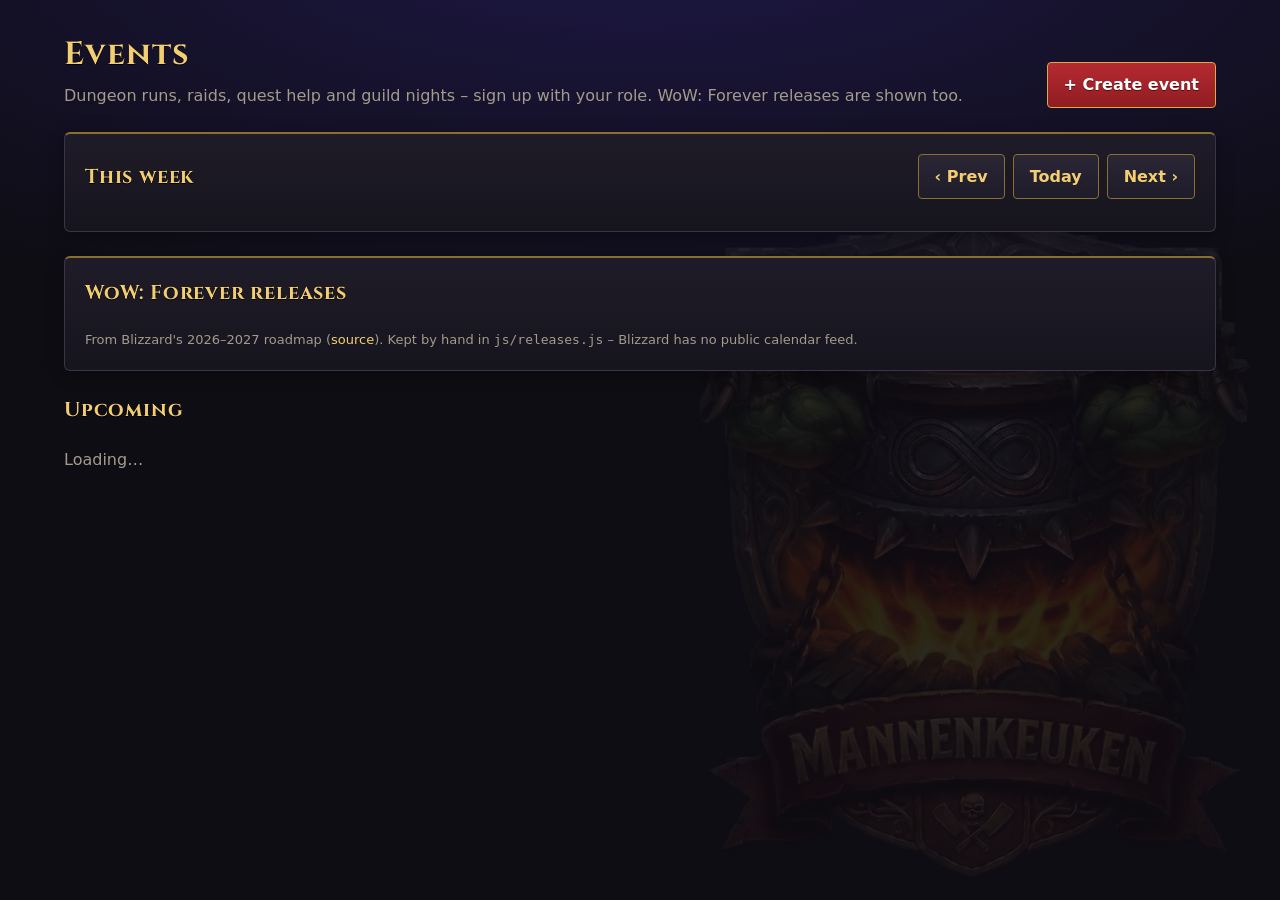
<file: events.html>
<!doctype html>
<html lang="en">
<head>
<meta charset="utf-8">
<meta name="viewport" content="width=device-width, initial-scale=1">
<title>Events – Mannenkeuken</title>
<link rel="icon" href="img/icon-128.png?v=__V__" type="image/png" sizes="128x128">
<link rel="icon" href="img/favicon-32.png?v=__V__" type="image/png" sizes="32x32">
<link rel="apple-touch-icon" href="img/apple-touch-icon.png?v=__V__">
<link rel="preconnect" href="https://fonts.googleapis.com">
<link rel="preconnect" href="https://fonts.gstatic.com" crossorigin>
<link rel="stylesheet" href="https://fonts.googleapis.com/css2?family=Cinzel:wght@600;700&display=swap">
<link rel="stylesheet" href="css/style.css?v=__V__">
<script>const whTooltips = { colorLinks: true, iconizeLinks: true, renameLinks: false, iconSize: 'small' };</script>
<script src="https://wow.zamimg.com/js/tooltips.js" async></script>
</head>
<body>
<main>
  <div class="page-head">
    <div>
      <h1>Events</h1>
      <p class="muted">Dungeon runs, raids, quest help and guild nights – sign up with your role. WoW: Forever releases are shown too.</p>
    </div>
    <button id="toggle-new" class="btn btn-primary" type="button">+ Create event</button>
  </div>

  <form id="new" class="box" hidden style="border-top: 2px solid var(--gold)">
    <h2>New event</h2>
    <p id="form-msg" class="muted"></p>
    <div class="grid">
      <label>Type<select name="kind"><option value="dungeon">Dungeon</option><option value="raid">Raid</option><option value="quest">Quest help</option><option value="guild">Guild night</option><option value="other">Other</option></select></label>
      <div style="display:flex;flex-direction:column;gap:6px"><label for="title-input">Title</label><input id="title-input" name="title" required maxlength="80" placeholder="Start typing a dungeon, e.g. wailing"><p id="title-hint" class="muted" style="font-size:13px;margin:0"></p></div>
      <div id="quest-field" hidden style="display:flex;flex-direction:column;gap:6px"><label for="quest-input">Quest</label><input id="quest-input" name="quest" maxlength="80" placeholder="Start typing, e.g. wailing"><p id="quest-hint" class="muted" style="font-size:13px;margin:0"></p></div>
      <label>Date<input name="date" type="date" required></label>
      <fieldset style="flex-direction: column; gap: 6px"><legend style="font-size: 14px; margin-bottom: 6px">Time (24h)</legend>
        <div style="display: flex; gap: 6px; align-items: center">
          <select name="hour" aria-label="Hour"></select><span aria-hidden="true">:</span><select name="minute" aria-label="Minutes"></select>
        </div>
      </fieldset>
      <label>Min. level<input name="min_level" type="number" min="1" max="60"></label>
    </div>
    <fieldset style="flex-direction:column;gap:8px"><legend style="font-size:14px;margin-bottom:6px">Who do you need?</legend>
      <div style="display:flex;flex-wrap:wrap;gap:6px 18px">
        <label class="check"><input type="radio" name="need" value="roles" checked> Specific roles</label>
        <label class="check"><input type="radio" name="need" value="players"> Just players (any role)</label>
      </div>
      <div class="grid" id="need-roles">
        <label>Tanks needed<input name="tanks_needed" type="number" min="0" value="1"></label>
        <label>Healers needed<input name="healers_needed" type="number" min="0" value="1"></label>
        <label>DPS needed<input name="dps_needed" type="number" min="0" value="3"></label>
      </div>
      <div class="grid" id="need-players" hidden>
        <label>Players needed<input name="players_needed" type="number" min="1" value="2"></label>
      </div>
    </fieldset>
    <fieldset style="flex-direction:column;gap:6px"><legend style="font-size:14px;margin-bottom:6px">Tag players (they see it on their Home page)</legend>
      <div id="ping-list" class="check-grid"><span class="muted">Loading…</span></div>
    </fieldset>
    <label>Note<textarea name="note" rows="2" maxlength="300"></textarea></label>
    <div><button class="btn btn-primary" type="submit">Create event</button></div>
  </form>

  <section class="box" aria-label="Week">
    <div style="display: flex; flex-wrap: wrap; gap: 12px; justify-content: space-between; align-items: center">
      <h2 id="week-title">This week</h2>
      <div style="display: flex; gap: 8px">
        <button class="btn" type="button" id="prev" aria-label="Previous week">‹ Prev</button>
        <button class="btn" type="button" id="today">Today</button>
        <button class="btn" type="button" id="next" aria-label="Next week">Next ›</button>
      </div>
    </div>
    <div style="overflow-x: auto">
      <div id="week" style="display: grid; grid-template-columns: repeat(7, minmax(110px, 1fr)); gap: 8px; min-width: 800px"></div>
    </div>
    <div id="agenda-tip" class="chart-tip" role="tooltip" hidden></div>
  </section>

  <section class="box" aria-label="WoW: Forever releases">
    <h2>WoW: Forever releases</h2>
    <ul id="releases" style="margin:0;padding-left:20px;display:flex;flex-direction:column;gap:6px"></ul>
    <p class="muted" style="font-size:13px;margin:0">From Blizzard's 2026–2027 roadmap (<a id="release-src" target="_blank" rel="noopener">source</a>). Kept by hand in <code>js/releases.js</code> – Blizzard has no public calendar feed.</p>
  </section>

  <h2>Upcoming</h2>
  <div id="events" style="display: flex; flex-direction: column; gap: 16px"><p class="muted">Loading…</p></div>
</main>
<script type="module">
import { renderHeader } from './js/layout.js?v=__V__';
import { supabase, displayName, isGuildMember, getProfile, mine } from './js/supabase.js?v=__V__';
import { esc } from './js/sheet.js?v=__V__';
import { releases, upcomingReleases, releaseWhen, releaseSource } from './js/releases.js?v=__V__';
import { loadPlayers, playerForUser, playerUrl } from './js/players.js?v=__V__';
import { attachItemSearch, refreshTooltips } from './js/itemsearch.js?v=__V__';
import { loadQuestSuggestions, questUrl as questLink } from './js/quests.js?v=__V__';
import { loadDungeonSuggestions, findDungeon, dungeonUrl, dungeonInfo } from './js/dungeons.js?v=__V__';
import { kindIcon } from './js/kindicons.js?v=__V__';

const KIND = { dungeon: 'Dungeon', raid: 'Raid', quest: 'Quest help', guild: 'Guild night', other: 'Other' };
const questSearchUrl = (q) => `https://www.wowhead.com/forever/search?q=${encodeURIComponent(q)}`;

const user = await renderHeader();
const canPost = !!(supabase && user && await isGuildMember());
const profile = canPost ? await getProfile(user) : null;
const form = document.getElementById('new');
const toggle = document.getElementById('toggle-new');
const ROLES = ['Tank', 'Healer', 'DPS'];
let events = [];
let signups = [];
let timeProps = [];  // proposals for another time (event_time_proposals)
let timeVotes = [];  // votes for them (event_time_votes): one per player per event
let weekStart = startOfWeek(new Date());
let me = null; // my player name (sheet)
const anyPlayers = (e) => e.players_needed != null;

// Tag list: all players except me
loadPlayers().then((players) => {
  me = playerForUser(user);
  document.getElementById('ping-list').innerHTML = players.map((p) => p.player_name).filter((p) => p && p !== me).sort().map((p) =>
    `<label class="check"><input type="checkbox" name="pinged" value="${esc(p)}"> ${esc(p)}</label>`).join('') || '<span class="muted">No players yet.</span>';
  drawEvents();
});

toggle.addEventListener('click', () => {
  if (!canPost) { alertMsg(); return; }
  form.hidden = !form.hidden;
  if (!form.hidden) form.scrollIntoView({ behavior: 'smooth', block: 'start' });
});
// "Create an event" from Home lands on events.html#new: open the form straight away
if (location.hash === '#new' && canPost) { form.hidden = false; }
document.getElementById('events').addEventListener('click', (e) => { if (e.target.closest('[data-create]')) { form.hidden = true; toggle.click(); } });
function alertMsg() {
  const m = !supabase ? 'Not connected yet.' : !user ? 'Choose your player (top right) to create events.' : 'Choose your player with the guild code to create events.';
  document.getElementById('events').insertAdjacentHTML('afterbegin', `<p class="notice">${m}</p>`);
}

function startOfWeek(d) {
  const x = new Date(d); x.setHours(0, 0, 0, 0);
  x.setDate(x.getDate() - ((x.getDay() + 6) % 7)); // Monday
  return x;
}
const fmtDay = (d) => d.toLocaleDateString('en-GB', { timeZone: 'Europe/Amsterdam', weekday: 'short', day: 'numeric', month: 'short' });
const fmtTime = (d) => d.toLocaleTimeString('en-GB', { timeZone: 'Europe/Amsterdam', hourCycle: 'h23', hour: '2-digit', minute: '2-digit' });
const fmtFull = (d) => `${d.toLocaleDateString('en-GB', { timeZone: 'Europe/Amsterdam', weekday: 'long', day: 'numeric', month: 'long' })} · ${fmtTime(d)}`;

async function load() {
  if (!supabase) { document.getElementById('events').innerHTML = '<p class="muted">Not connected yet.</p>'; drawWeek(); return; }
  const since = new Date(Math.min(weekStart.getTime(), Date.now() - 6 * 3600e3)).toISOString();
  const [{ data: ev }, { data: su }, { data: tp }, { data: tv }] = await Promise.all([
    supabase.from('events').select('*').gte('starts_at', since).order('starts_at'),
    supabase.from('signups').select('*'),
    supabase.from('event_time_proposals').select('*'),
    supabase.from('event_time_votes').select('*'),
  ]);
  events = ev ?? [];
  signups = su ?? [];
  timeProps = tp ?? [];
  timeVotes = tv ?? [];
  drawWeek();
  drawEvents();
}

function drawWeek() {
  const end = new Date(weekStart); end.setDate(end.getDate() + 7);
  const last = new Date(end); last.setDate(last.getDate() - 1);
  document.getElementById('week-title').textContent = `${fmtDay(weekStart)} – ${fmtDay(last)}`;
  const todayKey = new Date().toDateString();
  let html = '';
  for (let i = 0; i < 7; i++) {
    const day = new Date(weekStart); day.setDate(day.getDate() + i);
    const items = events.filter((e) => new Date(e.starts_at).toDateString() === day.toDateString());
    const rel = releases.filter((r) => r.date && new Date(r.date).toDateString() === day.toDateString());
    html += `<div style="border:${day.toDateString() === todayKey ? '2px solid var(--gold)' : '1px solid var(--border)'};border-radius:6px;padding:10px;min-height:120px;display:flex;flex-direction:column;gap:8px">
      <strong style="font-size:14px">${fmtDay(day)}</strong>
      ${rel.map((r) => `<span class="agenda-item agenda-release">${kindIcon('release', 16)}<span>${esc(r.title)}</span></span>`).join('')}
      ${items.map((e) => agendaItem(e)).join('')}
    </div>`;
  }
  document.getElementById('week').innerHTML = html;
  refreshTooltips();
}

// One event in the week agenda: type icon, title and time; quest or dungeon as a Wowhead link (hover).
function eventPlace(e) {
  if (e.quest_id) return `<a href="${questLink(e.quest_id)}" target="_blank" rel="noopener">${esc(e.quest)}</a>`;
  if (e.quest) return `<span>${esc(e.quest)}</span>`;
  if (e.dungeon) { const dg = findDungeon(e.dungeon) ?? { name: e.dungeon }; return `<a href="${dungeonUrl(dg)}" target="_blank" rel="noopener">${esc(dg.name)}</a>`; }
  return '';
}
function agendaItem(e) {
  const place = eventPlace(e);
  return `<div class="agenda-item" data-ev="${e.id}">
    <a class="agenda-title" href="#ev-${e.id}">${kindIcon(e.kind, 16)}<span><strong>${fmtTime(new Date(e.starts_at))}</strong> ${esc(e.title)}</span></a>
    ${place && !(e.dungeon && String(e.title).toLowerCase() === String(e.dungeon).toLowerCase()) ? `<span class="agenda-place">${place}</span>` : ''}
  </div>`;
}
// Hover card for an agenda item (not over the Wowhead link: that shows Wowhead's own tooltip)
const agendaTip = document.getElementById('agenda-tip');
function agendaTipHtml(e) {
  const s = signups.filter((x) => x.event_id === e.id && x.answer === 'yes');
  const need = e.players_needed != null ? `${s.length} / ${e.players_needed} players`
    : ['Tank', 'Healer', 'DPS'].map((r) => `${s.filter((x) => x.role === r).length}/${({ Tank: e.tanks_needed, Healer: e.healers_needed, DPS: e.dps_needed })[r] ?? 0} ${r}`).join(' · ');
  const dg = e.dungeon && findDungeon(e.dungeon);
  return `<strong>${esc(e.title)}</strong><br>${dg ? esc(dungeonInfo(dg)) : esc(KIND[e.kind] ?? 'Event')}
    <br>${esc(fmtFull(new Date(e.starts_at)))}${e.min_level ? `<br>Min. level ${esc(e.min_level)}` : ''}
    ${e.quest ? `<br>Quest: ${esc(e.quest)}` : ''}<br>Signed up: ${esc(need)}<br><span class="muted">by ${esc(e.author_name)}</span>`;
}
const weekEl = document.getElementById('week');
weekEl.addEventListener('mousemove', (ev) => {
  const item = ev.target.closest('.agenda-item[data-ev]');
  if (!item || ev.target.closest('.agenda-place a')) { agendaTip.hidden = true; return; }
  const e = events.find((x) => x.id === item.dataset.ev);
  if (!e) return;
  agendaTip.innerHTML = agendaTipHtml(e);
  agendaTip.hidden = false;
  agendaTip.style.left = `${Math.min(ev.clientX + 14, window.innerWidth - agendaTip.offsetWidth - 8)}px`;
  agendaTip.style.top = `${Math.min(ev.clientY + 14, window.innerHeight - agendaTip.offsetHeight - 8)}px`;
});
weekEl.addEventListener('mouseleave', () => { agendaTip.hidden = true; });

// Another time: players of the event (signed up, maybe, or the organiser) propose a time and vote; more than half of them decide (the database applies it).
const dutchDate = (d) => d.toLocaleDateString('sv-SE', { timeZone: 'Europe/Amsterdam' }); // 2026-11-14
const pad2 = (x) => String(x).padStart(2, '0');
function timeBlock(e, s) {
  const props = timeProps.filter((p) => p.event_id === e.id)
    .map((p) => ({ ...p, voters: timeVotes.filter((v) => v.proposal_id === p.id).map((v) => v.voter).sort() }))
    .sort((a, b) => b.voters.length - a.voters.length || new Date(a.created_at) - new Date(b.created_at));
  const myVote = timeVotes.find((v) => v.event_id === e.id && v.voter === me);
  const eligible = canPost && (mine(user, e.user_id) || s.some((x) => mine(user, x.user_id) && ['yes', 'maybe'].includes(x.answer)));
  const started = new Date(e.starts_at).getTime() < Date.now();
  const start = new Date(e.starts_at);
  const [h, m] = fmtTime(start).split(':');
  const list = props.map((p) => `<div style="display:flex;flex-wrap:wrap;gap:8px 14px;align-items:center;justify-content:space-between;border:1px solid var(--border);border-radius:6px;padding:10px 12px">
      <div style="display:flex;flex-direction:column;gap:2px"><strong>${esc(fmtFull(new Date(p.starts_at)))}</strong>
        <span class="muted" style="font-size:14px">Proposed by ${esc(p.proposer)} · <strong>${p.voters.length} / ${esc(p.votes_needed)}</strong> votes${p.voters.length ? ` · ${p.voters.map(esc).join(', ')}` : ''}</span></div>
      <div style="display:flex;gap:8px;align-items:center">
        ${eligible && !started ? (myVote?.proposal_id === p.id ? `<button class="btn btn-primary" type="button" data-unvote="${e.id}">Your vote ✓</button>` : `<button class="btn" type="button" data-vote="${p.id}">Vote for this time</button>`) : ''}
        ${eligible && (p.proposer === me || mine(user, e.user_id)) ? `<button class="link-btn" type="button" data-withdraw="${p.id}" data-time="${esc(fmtFull(new Date(p.starts_at)))}">Withdraw</button>` : ''}
      </div></div>`).join('');
  const form = eligible && !started ? `<form data-propose="${e.id}" style="display:flex;flex-wrap:wrap;gap:8px;align-items:flex-end">
      <label>Date<input name="date" type="date" required value="${dutchDate(start)}"></label>
      <fieldset style="flex-direction:column;gap:6px"><legend style="font-size:14px;margin-bottom:6px">Time (24h)</legend>
        <div style="display:flex;gap:6px;align-items:center"><select name="hour" aria-label="Hour">${Array.from({ length: 24 }, (_, i) => `<option ${pad2(i) === h ? 'selected' : ''}>${pad2(i)}</option>`).join('')}</select><span aria-hidden="true">:</span><select name="minute" aria-label="Minutes">${['00', '15', '30', '45'].map((x) => `<option ${x === m ? 'selected' : ''}>${x}</option>`).join('')}</select></div>
      </fieldset>
      <button class="btn" type="submit">Propose this time</button></form>` : '';
  const hint = started ? '' : !canPost ? '<p class="muted" style="margin:0">Choose your player (top right) to propose a time.</p>'
    : !eligible ? '<p class="muted" style="margin:0">Sign up (or choose Maybe) to propose another time or vote.</p>' : '';
  if (started && !props.length) return '';
  return `<div style="display:flex;flex-direction:column;gap:10px;border-top:1px solid var(--border);padding-top:12px">
      <strong>Another time?</strong>
      <p class="muted" style="margin:0;font-size:14px">Players of this event propose a time and vote. When more than half of them agree, the event moves to that time (and the Discord message follows).</p>
      ${list}${form}${hint}</div>`;
}

function drawEvents() {
  const upcoming = events.filter((e) => new Date(e.starts_at).getTime() > Date.now() - 6 * 3600e3);
  document.getElementById('events').innerHTML = upcoming.map((e) => {
    const s = signups.filter((x) => x.event_id === e.id);
    const myRow = s.find((x) => mine(user, x.user_id));
    const need = { Tank: e.tanks_needed, Healer: e.healers_needed, DPS: e.dps_needed };
    const playersCol = () => {
      const yes = s.filter((x) => x.answer === 'yes');
      const maybe = s.filter((x) => x.answer === 'maybe');
      const open = Math.max(0, e.players_needed - yes.length);
      return `<div style="border:1px solid var(--border);background:var(--panel);border-radius:6px;padding:16px;display:flex;flex-direction:column;gap:8px">
        <div style="display:flex;justify-content:space-between"><strong>Players</strong><span class="muted">${yes.length} / ${esc(e.players_needed)}</span></div>
        ${yes.map((x) => `<span>${esc(x.author_name)} <span class="muted">(${esc(x.role)})</span></span>`).join('')}
        ${maybe.map((x) => `<span class="muted">${esc(x.author_name)} (maybe)</span>`).join('')}
        ${open ? `<span class="muted">${open} open slot${open > 1 ? 's' : ''}</span>` : ''}
      </div>`;
    };
    const cols = anyPlayers(e) ? playersCol() : ROLES.map((r) => {
      const yes = s.filter((x) => x.role === r && x.answer === 'yes');
      const maybe = s.filter((x) => x.role === r && x.answer === 'maybe');
      const open = Math.max(0, (need[r] ?? 0) - yes.length);
      return `<div style="border:1px solid var(--border);background:var(--panel);border-radius:6px;padding:16px;display:flex;flex-direction:column;gap:8px">
        <div style="display:flex;justify-content:space-between"><strong>${r}</strong><span class="muted">${yes.length} / ${need[r] ?? 0}</span></div>
        ${yes.map((x) => `<span>${esc(x.author_name)}</span>`).join('')}
        ${maybe.map((x) => `<span class="muted">${esc(x.author_name)} (maybe)</span>`).join('')}
        ${open ? `<span class="muted">${open} open slot${open > 1 ? 's' : ''}</span>` : ''}
      </div>`;
    }).join('');
    const no = s.filter((x) => x.answer === 'no');
    const signupForm = canPost ? `
      <form data-signup="${e.id}" style="display:flex;flex-wrap:wrap;gap:8px;align-items:flex-end">
        <label>Your role<select name="role">${ROLES.map((r) => `<option ${(myRow?.role ?? profile?.role) === r ? 'selected' : ''}>${r}</option>`).join('')}</select></label>
        <button class="btn ${myRow?.answer === 'yes' ? 'btn-primary' : ''}" type="submit" value="yes">Sign up</button>
        <button class="btn ${myRow?.answer === 'maybe' ? 'btn-primary' : ''}" type="submit" value="maybe">Maybe</button>
        <button class="btn ${myRow?.answer === 'no' ? 'btn-primary' : ''}" type="submit" value="no">Can't come</button>
      </form>` : '<p class="muted">Choose your player (top right) to sign up.</p>';
    return `<section class="box" id="ev-${e.id}">
      <div style="display:flex;flex-wrap:wrap;gap:16px;justify-content:space-between;align-items:flex-start">
        <div style="display:flex;flex-direction:column;gap:6px">
          <span class="badge" style="display:inline-flex;gap:6px;align-items:center">${kindIcon(e.kind, 16)}${esc(KIND[e.kind] ?? 'Event')}</span>
          <h2 style="font-size:24px">${esc(e.title)}</h2>
          ${e.dungeon ? `<span>${esc(findDungeon(e.dungeon) ? dungeonInfo(findDungeon(e.dungeon)) : 'Dungeon')}: <a href="${dungeonUrl(findDungeon(e.dungeon) ?? { name: e.dungeon })}" target="_blank" rel="noopener" style="font-weight:600">${esc(e.dungeon)}</a></span>` : ''}
          ${e.quest ? (e.quest_id
            ? `<span>Quest: <a href="${questLink(e.quest_id)}" target="_blank" rel="noopener" style="font-weight:600">${esc(e.quest)}</a></span>`
            : `<span>Quest: <strong>${esc(e.quest)}</strong> · <a href="${questSearchUrl(e.quest)}" target="_blank" rel="noopener">Look it up on Wowhead</a></span>`) : ''}
          <span class="muted">${fmtFull(new Date(e.starts_at))}${e.min_level ? ` · Min. level ${esc(e.min_level)}` : ''} · Organised by ${esc(e.author_name)}</span>
          ${e.note ? `<span>${esc(e.note)}</span>` : ''}
          ${(e.pinged ?? []).length ? `<span class="muted" style="font-size:14px">Tagged: ${e.pinged.map((p) => `<a href="${playerUrl(p)}"${p === me ? ' style="font-weight:700"' : ''}>${esc(p)}</a>`).join(', ')}</span>` : ''}
        </div>
        ${mine(user, e.user_id) ? `<button class="link-btn" type="button" data-del="${e.id}" data-name="${esc(e.title)}">Cancel event</button>` : ''}
      </div>
      ${signupForm}
      <div class="grid">${cols}</div>
      ${timeBlock(e, s)}
      ${no.length ? `<p class="muted">Can't come: ${no.map((x) => esc(x.author_name)).join(', ')}</p>` : ''}
    </section>`;
  }).join('') || '<div class="empty-state"><strong>No upcoming events</strong><p class="muted" style="font-size:14px">Plan a dungeon run, raid or guild night – the others can sign up with their role.</p><button class="btn" type="button" data-create style="margin-top:6px">+ Create event</button></div>';
  refreshTooltips();
}

document.getElementById('prev').addEventListener('click', () => { weekStart.setDate(weekStart.getDate() - 7); load(); });
document.getElementById('next').addEventListener('click', () => { weekStart.setDate(weekStart.getDate() + 7); load(); });
document.getElementById('today').addEventListener('click', () => { weekStart = startOfWeek(new Date()); load(); });

async function timeAction(fn, el) {
  const { error } = await fn();
  if (error) { (el.closest('section') ?? el).insertAdjacentHTML('beforeend', `<p class="notice">${esc(error.message)}</p>`); return; }
  load();
}
document.getElementById('events').addEventListener('submit', async (ev) => {
  const pf = ev.target.closest('form[data-propose]');
  if (pf) {
    ev.preventDefault();
    const when = startsAt(new FormData(pf));
    await timeAction(() => supabase.rpc('propose_event_time', { p_event: pf.dataset.propose, p_starts: when.toISOString() }), pf);
    return;
  }
  const f = ev.target.closest('form[data-signup]');
  if (!f) return;
  ev.preventDefault();
  const answer = ev.submitter?.value ?? 'yes';
  const { error } = await supabase.from('signups').upsert({
    event_id: f.dataset.signup, user_id: signups.find((x) => x.event_id === f.dataset.signup && mine(user, x.user_id))?.user_id ?? user.id, author_name: profile?.character_name || displayName(user),
    role: new FormData(f).get('role'), answer,
  }, { onConflict: 'event_id,user_id' });
  if (error) f.insertAdjacentHTML('beforeend', `<span class="muted">Could not save: ${esc(error.message)}</span>`);
  load();
});

document.getElementById('events').addEventListener('click', async (ev) => {
  const t = ev.target;
  if (t.dataset?.vote) { await timeAction(() => supabase.rpc('vote_event_time', { p_proposal: t.dataset.vote }), t); return; }
  if (t.dataset?.unvote) {
    if (!confirm('Are you sure you want to remove your vote?')) return;
    await timeAction(() => supabase.rpc('unvote_event_time', { p_event: t.dataset.unvote }), t); return;
  }
  if (t.dataset?.withdraw) {
    if (!confirm(`Are you sure you want to withdraw the proposal for ${t.dataset.time}? The votes for it are removed.`)) return;
    await timeAction(() => supabase.rpc('withdraw_event_time', { p_proposal: t.dataset.withdraw }), t); return;
  }
  const id = ev.target.dataset?.del;
  if (!id) return;
  if (!confirm(`Are you sure you want to cancel "${ev.target.dataset.name}"? All sign-ups will be removed.`)) return;
  await supabase.from('events').delete().eq('id', id);
  load();
});

// 24-hour time pickers (the browser's own picker shows AM/PM in some languages)
const pad = (x) => String(x).padStart(2, '0');
form.hour.innerHTML = Array.from({ length: 24 }, (_, h) => `<option>${pad(h)}</option>`).join('');
form.minute.innerHTML = ['00', '15', '30', '45'].map((m) => `<option>${m}</option>`).join('');
function fillTime() { form.hour.value = '19'; form.minute.value = '00'; }
fillTime();
function startsAt(d) {
  const [y, mo, day] = d.get('date').split('-').map(Number);
  return new Date(y, mo - 1, day, Number(d.get('hour')), Number(d.get('minute')));
}

form.addEventListener('submit', async (e) => {
  e.preventDefault();
  const d = new FormData(form);
  const num = (k) => (d.get(k) === '' ? null : Number(d.get(k)));
  const { error } = await supabase.from('events').insert({
    title: d.get('title'), starts_at: startsAt(d).toISOString(),
    kind: d.get('kind'), quest: d.get('kind') === 'quest' ? (d.get('quest') || null) : null,
    quest_id: d.get('kind') === 'quest' && pickedQuest?.name === d.get('quest') ? pickedQuest.id : null,
    dungeon: ['dungeon', 'raid'].includes(d.get('kind')) ? (findDungeon(d.get('title'))?.name ?? null) : null,
    min_level: num('min_level'),
    ...(d.get('need') === 'players'
      ? { players_needed: num('players_needed') ?? 1, tanks_needed: 0, healers_needed: 0, dps_needed: 0 }
      : { players_needed: null, tanks_needed: num('tanks_needed') ?? 0, healers_needed: num('healers_needed') ?? 0, dps_needed: num('dps_needed') ?? 0 }),
    pinged: d.getAll('pinged'),
    note: d.get('note'), author_name: displayName(user),
  });
  document.getElementById('form-msg').textContent = error ? `Could not create: ${error.message}` : 'Event created!';
  if (!error) { form.reset(); pickedQuest = null; questBox.reset(); questHint.textContent = ''; titleBox.reset(); titleHint.textContent = ''; fillTime(); showNeed(); form.hidden = true; weekStart = startOfWeek(startsAt(d)); load(); }
});

// Type: quest help shows the quest field and needs fewer people by default
form.kind.addEventListener('change', () => {
  const quest = form.kind.value === 'quest';
  document.getElementById('quest-field').hidden = !quest;
  const k = form.kind.value;
  form.title.placeholder = quest ? 'e.g. Help with [quest name]' : k === 'dungeon' ? 'Start typing a dungeon, e.g. wailing' : k === 'raid' ? 'Start typing a raid, e.g. onyxia' : 'e.g. Guild night in Orgrimmar';
  titleHint.textContent = '';
  if (quest) { form.tanks_needed.value = 0; form.healers_needed.value = 0; form.dps_needed.value = 2; form.need.value = 'players'; showNeed(); }
});

// Quest search: pick from the WoW: Forever quest list (or just type a name); fills title and min. level
let pickedQuest = null;
const questHint = document.getElementById('quest-hint');
const questBox = attachItemSearch(document.getElementById('quest-input'), (q) => {
  pickedQuest = q;
  if (!q) { questHint.textContent = ''; return; }
  if (!form.title.value || form.title.dataset.auto === '1') { form.title.value = `Help with ${q.name}`; form.title.dataset.auto = '1'; }
  if (q.minLevel || q.level) form.min_level.value = q.minLevel ?? q.level;
  questHint.innerHTML = `Level ${esc(q.level ?? '?')}${q.zone ? ` · ${esc(q.zone)}` : ''} · <a href="${questLink(q.id)}" target="_blank" rel="noopener">${esc(q.name)}</a> <span style="font-size:12px">(hover for details)</span>`;
  refreshTooltips();
}, { load: loadQuestSuggestions, meta: (q) => [q.level ? `Lvl ${q.level}` : '', q.zone].filter(Boolean).join(' · '), color: () => 'var(--text)' });
form.title.addEventListener('input', () => { form.title.dataset.auto = ''; });

// Title: for dungeon and raid events, pick the place while typing (fills min. level, links to Wowhead)
const titleHint = document.getElementById('title-hint');
const titleBox = attachItemSearch(document.getElementById('title-input'), (dg) => {
  if (!dg) { titleHint.textContent = ''; return; }
  if (dg.levels) form.min_level.value = dg.levels[0];
  titleHint.innerHTML = `${esc(dungeonInfo(dg))} · <a href="${dungeonUrl(dg)}" target="_blank" rel="noopener">${esc(dg.name)} on Wowhead</a>`;
}, { load: () => loadDungeonSuggestions(form.kind.value), meta: (dg) => dungeonInfo(dg), color: () => 'var(--text)' });
// Specific roles or just a number of players
function showNeed() {
  const players = form.need.value === 'players';
  document.getElementById('need-roles').hidden = players;
  document.getElementById('need-players').hidden = !players;
}
form.querySelectorAll('input[name="need"]').forEach((r) => r.addEventListener('change', showNeed));

// WoW: Forever releases
document.getElementById('release-src').href = releaseSource;
document.getElementById('releases').innerHTML = upcomingReleases().map((r) => `<li><strong>${esc(releaseWhen(r))}</strong> – ${esc(r.title)}${r.note ? ` <span class="muted">(${esc(r.note)})</span>` : ''}</li>`).join('') || '<li class="muted">Nothing announced.</li>';

load();
</script>
</body>
</html>
</file>
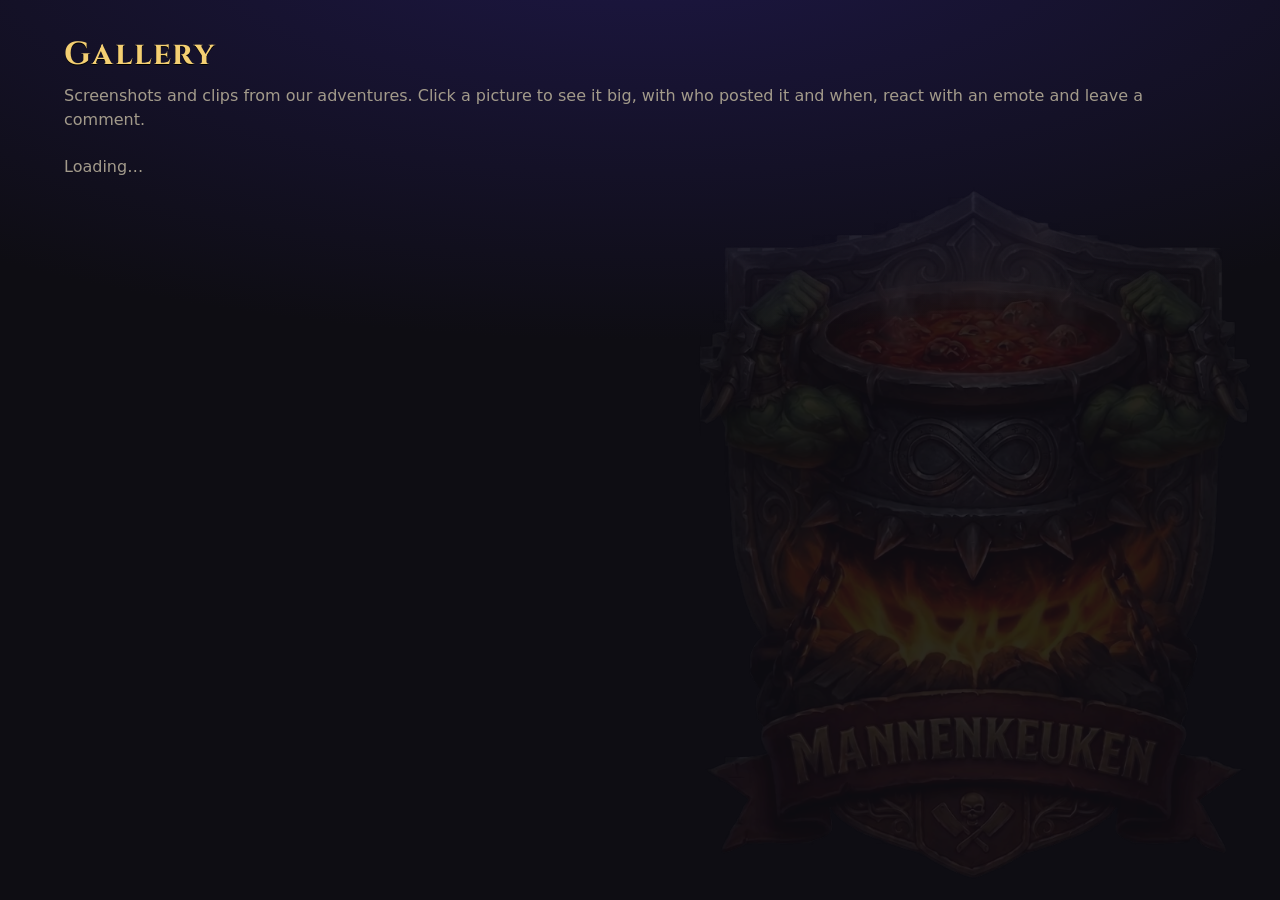
<file: gallery.html>
<!doctype html>
<html lang="en">
<head>
<meta charset="utf-8">
<meta name="viewport" content="width=device-width, initial-scale=1">
<title>Gallery – Mannenkeuken</title>
<link rel="icon" href="img/icon-128.png?v=__V__" type="image/png" sizes="128x128">
<link rel="icon" href="img/favicon-32.png?v=__V__" type="image/png" sizes="32x32">
<link rel="apple-touch-icon" href="img/apple-touch-icon.png?v=__V__">
<link rel="preconnect" href="https://fonts.googleapis.com">
<link rel="preconnect" href="https://fonts.gstatic.com" crossorigin>
<link rel="stylesheet" href="https://fonts.googleapis.com/css2?family=Cinzel:wght@600;700&display=swap">
<link rel="stylesheet" href="css/style.css?v=__V__">
<style>
  /* The museum: every picture hangs in a carved walnut frame with a thin gilded slip, like an old and very expensive
     painting, lit from above, with a brass plaque underneath. Only CSS (gradients and shadows), no images. */
  .gal-tools { display: flex; flex-wrap: wrap; gap: 10px 16px; align-items: flex-end; }
  .gal-tools label { max-width: 220px; }
  .gal-wall { display: grid; grid-template-columns: repeat(auto-fill, minmax(280px, 1fr)); gap: 44px 34px; padding: 26px 0 32px; align-items: start; }
  .gal-piece { position: relative; background: none; border: 0; padding: 0; margin: 0; cursor: pointer; color: inherit; font: inherit; text-align: center; display: flex; flex-direction: column; align-items: center; gap: 12px; }
  .gal-piece::before { /* the gallery spotlight on the wall */
    content: ''; position: absolute; left: 50%; top: -40px; width: 110%; height: 80%; transform: translateX(-50%); pointer-events: none;
    background: radial-gradient(ellipse 50% 45% at 50% 45%, rgb(255 236 190 / .13), transparent 100%); } /* fades out on every side: no hard edge */
  .gal-wall, .gal-view { /* wood tones for the frames (only used on this page) */
    --wood-dark: rgb(46 26 14); --wood: rgb(92 54 28); --wood-mid: rgb(120 74 38); --wood-light: rgb(158 104 58); }
  .gal-frame { position: relative; display: block; width: 100%; aspect-ratio: 4 / 3; box-sizing: border-box; border-radius: 2px;
    /* carved walnut moulding: wood grain, light from the top left, a thin gold bead only around the painting */
    background:
      repeating-linear-gradient(92deg, rgb(0 0 0 / .14) 0 1px, transparent 1px 7px, rgb(255 220 170 / .05) 7px 8px, transparent 8px 13px),
      repeating-linear-gradient(88deg, transparent 0 21px, rgb(0 0 0 / .10) 21px 23px, transparent 23px 37px),
      linear-gradient(135deg, var(--wood-light), var(--wood-mid) 18%, var(--wood) 45%, var(--wood-dark) 75%, var(--wood) 100%);
    border: 2px solid var(--wood-dark);
    box-shadow:
      inset 0 0 0 3px var(--wood-mid), inset 0 0 0 5px var(--wood-dark),             /* outer edge */
      inset 0 0 0 13px transparent, inset 0 0 0 14px rgb(0 0 0 / .45),                /* carved step */
      inset 4px 4px 7px rgb(255 225 180 / .25), inset -4px -4px 9px rgb(0 0 0 / .55), /* light from the top left */
      0 0 0 1px var(--bg), 0 14px 26px rgb(0 0 0 / .65), 0 4px 8px rgb(0 0 0 / .5);
    transition: transform .25s ease, box-shadow .25s ease; }
  .gal-frame::before { /* thin gilded slip and a dark lip around the canvas */
    content: ''; position: absolute; inset: 24px; z-index: 1; pointer-events: none;
    box-shadow: 0 0 0 1px var(--wood-dark), 0 0 0 3px var(--gold-dim), 0 0 0 4px var(--gold), 0 0 0 6px var(--wood-dark), inset 0 0 0 1px var(--bg); }
  .gal-frame::after { /* varnish: old-painting vignette and a soft sheen */
    content: ''; position: absolute; inset: 24px; z-index: 1; pointer-events: none;
    background: radial-gradient(ellipse at 50% 45%, transparent 55%, rgb(20 10 0 / .45) 100%), linear-gradient(160deg, rgb(255 244 214 / .10), transparent 40%); }
  .gal-frame > img, .gal-frame > video { position: absolute; inset: 24px; width: calc(100% - 48px); height: calc(100% - 48px); object-fit: cover; display: block; background: var(--bg); }
  .gal-piece:hover .gal-frame, .gal-piece:focus-visible .gal-frame { transform: translateY(-5px) scale(1.025);
    box-shadow:
      inset 0 0 0 3px var(--wood-mid), inset 0 0 0 5px var(--wood-dark), inset 0 0 0 13px transparent, inset 0 0 0 14px rgb(0 0 0 / .45),
      inset 4px 4px 7px rgb(255 225 180 / .25), inset -4px -4px 9px rgb(0 0 0 / .55),
      0 0 0 1px var(--bg), 0 22px 40px rgb(0 0 0 / .7), 0 0 22px rgb(255 220 160 / .18); }
  .gal-piece:focus-visible { outline: none; }
  .gal-play { position: absolute; inset: 0; z-index: 2; display: grid; place-items: center; font-size: 42px; color: var(--text); text-shadow: 0 2px 10px rgb(0 0 0 / .9); pointer-events: none; }
  .gal-plaque { /* engraved brass plate */
    background: linear-gradient(180deg, var(--gold-bright), var(--gold) 45%, var(--gold-dim)); color: var(--bg);
    border: 1px solid var(--gold-dim); border-radius: 2px; padding: 5px 16px; font-size: 13px; line-height: 1.35; max-width: 92%;
    box-shadow: inset 0 1px 0 rgb(255 255 255 / .45), 0 3px 6px rgb(0 0 0 / .5); text-shadow: 0 1px 0 rgb(255 255 255 / .35); }
  .gal-plaque b { font-family: var(--font-display); font-weight: 700; letter-spacing: .04em; }
  .gal-plaque .muted { font-size: 12px; color: var(--bg); opacity: .8; }
  .gal-title-edit { display: flex; flex-direction: column; gap: 6px; }
  .gal-title-edit div { display: flex; gap: 6px; }
  #gal-title-btn { align-self: flex-start; font-size: 13px; padding: 4px 10px; min-height: 0; }
  .gal-count { font-size: 12px; color: var(--muted); }
  .gal-reacts { display: flex; flex-wrap: wrap; justify-content: center; gap: 4px; font-size: 13px; min-height: 22px; }
  .gal-reacts span { background: var(--panel-2); border: 1px solid var(--border); border-radius: 999px; padding: 1px 8px; color: var(--text); }
  .gal-reactbar { display: flex; flex-wrap: wrap; gap: 6px; }
  .gal-reactbar button { display: inline-flex; align-items: center; gap: 4px; font-size: 18px; line-height: 1; padding: 5px 9px; min-height: 0; background: var(--field); border: 1px solid var(--border); border-radius: 999px; color: var(--text); cursor: pointer; }
  .gal-reactbar button small { font-size: 12px; color: var(--muted); }
  .gal-reactbar button.mine { border-color: var(--gold); box-shadow: 0 0 0 1px var(--gold); }
  .gal-reactbar button:hover { transform: scale(1.08); }
  .gal-who-reacted { font-size: 12px; margin: 0; }
  .gal-tags { display: flex; flex-wrap: wrap; gap: 6px; align-items: center; }
  .gal-tags .chip { display: inline-flex; align-items: center; gap: 4px; background: var(--panel-2); border: 1px solid var(--border-strong); border-radius: 999px; padding: 2px 4px 2px 10px; font-size: 13px; }
  .gal-tags .chip button { background: none; border: 0; color: var(--muted); cursor: pointer; padding: 0 4px; min-height: 0; font-size: 14px; }
  .gal-tag-add { display: flex; gap: 6px; }
  .gal-tag-add input { flex: 1; min-width: 0; }
  #gal-upload { display: flex; flex-direction: column; gap: 10px; max-width: 560px; }
  #gal-upload[hidden] { display: none; }

  /* Lightbox */
  .gal-view { position: fixed; inset: 0; z-index: 100; background: rgb(0 0 0 / .9); display: grid; grid-template-columns: minmax(0, 1fr) 340px; }
  .gal-view[hidden] { display: none; }
  .gal-stage { position: relative; display: flex; align-items: center; justify-content: center; padding: 24px 56px; min-height: 0; }
  .gal-bigframe { /* the same carved walnut frame as on the wall, around the big picture */
    position: relative; display: inline-block; padding: 24px; border-radius: 2px;
    background:
      repeating-linear-gradient(92deg, rgb(0 0 0 / .14) 0 1px, transparent 1px 7px, rgb(255 220 170 / .05) 7px 8px, transparent 8px 13px),
      repeating-linear-gradient(88deg, transparent 0 21px, rgb(0 0 0 / .10) 21px 23px, transparent 23px 37px),
      linear-gradient(135deg, var(--wood-light), var(--wood-mid) 18%, var(--wood) 45%, var(--wood-dark) 75%, var(--wood) 100%);
    border: 2px solid var(--wood-dark);
    box-shadow:
      inset 0 0 0 3px var(--wood-mid), inset 0 0 0 5px var(--wood-dark), inset 0 0 0 13px transparent, inset 0 0 0 14px rgb(0 0 0 / .45),
      inset 4px 4px 7px rgb(255 225 180 / .25), inset -4px -4px 9px rgb(0 0 0 / .55), 0 24px 70px rgb(0 0 0 / .85); }
  .gal-bigframe > img, .gal-bigframe > video { display: block; max-width: calc(100vw - 340px - 160px); max-height: calc(100vh - 150px); background: var(--bg);
    box-shadow: 0 0 0 1px var(--wood-dark), 0 0 0 3px var(--gold-dim), 0 0 0 4px var(--gold), 0 0 0 6px var(--wood-dark); }
  .gal-nav { position: absolute; top: 50%; transform: translateY(-50%); width: 44px; height: 64px; font-size: 28px; padding: 0; }
  .gal-nav.prev { left: 6px; } .gal-nav.next { right: 6px; }
  .gal-side { background: var(--panel); border-left: 1px solid var(--border-strong); padding: 18px; display: flex; flex-direction: column; gap: 12px; overflow-y: auto; }
  .gal-side h2 { margin: 0; font-size: 18px; }
  .gal-close { align-self: flex-end; }
  .gal-caption { font-style: italic; color: var(--text); margin: 0; white-space: pre-wrap; }
  .gal-comments { display: flex; flex-direction: column; gap: 10px; }
  .gal-comment { border-top: 1px solid var(--border); padding-top: 8px; display: flex; flex-direction: column; gap: 2px; }
  .gal-comment p { margin: 0; white-space: pre-wrap; overflow-wrap: anywhere; }
  .gal-comment .who { display: flex; gap: 8px; align-items: baseline; font-size: 13px; }
  .gal-comment .who .muted { font-size: 12px; }
  .gal-comment button { align-self: flex-start; font-size: 12px; padding: 2px 8px; min-height: 0; }
  #gal-form { display: flex; flex-direction: column; gap: 8px; }
  #gal-form textarea { min-height: 70px; resize: vertical; }
  .gal-emotes { display: flex; flex-wrap: wrap; gap: 4px; }
  .gal-emotes button { font-size: 20px; line-height: 1; padding: 4px 6px; min-height: 0; background: var(--field); border: 1px solid var(--border); border-radius: 6px; cursor: pointer; }
  .gal-emotes button:hover, .gal-emotes button:focus-visible { border-color: var(--gold); transform: scale(1.15); }
  @media (max-width: 800px) {
    .gal-view { grid-template-columns: 1fr; grid-template-rows: minmax(0, 55vh) 1fr; }
    .gal-stage { padding: 12px 44px; }
    .gal-bigframe { padding: 14px; }
    .gal-bigframe > img, .gal-bigframe > video { max-width: calc(100vw - 130px); max-height: calc(55vh - 60px); }
    .gal-side { border-left: 0; border-top: 1px solid var(--border-strong); }
  }
  @media (prefers-reduced-motion: reduce) { .gal-frame { transition: none; } .gal-piece:hover .gal-frame { transform: none; } }
</style>
</head>
<body>
<main>
  <section class="page-head"><div>
    <h1>Gallery</h1>
    <p class="muted">Screenshots and clips from our adventures. Click a picture to see it big, with who posted it and when, react with an emote and leave a comment.</p>
  </div><button class="btn btn-primary" type="button" id="gal-upload-open" hidden>+ Upload</button></section>

  <form class="box" id="gal-upload" hidden>
    <h2>Add to the gallery</h2>
    <label>Picture or clip (max. 50 MB)<input type="file" name="file" accept="image/*,video/*" required></label>
    <label>Title (optional)<input name="gtitle" maxlength="80" placeholder="Give it a name…"></label>
    <label>Caption (optional)<textarea name="caption" maxlength="500" placeholder="What happened here?"></textarea></label>
    <div style="display:flex;gap:8px;align-items:center;flex-wrap:wrap"><button class="btn btn-primary" type="submit">Upload</button><button class="btn" type="button" id="gal-upload-cancel">Cancel</button><span class="muted" id="gal-upload-status"></span></div>
  </form>

  <div id="gal-body"><p class="muted">Loading…</p></div>
</main>

<div class="gal-view" id="gal-view" hidden role="dialog" aria-modal="true" aria-label="Gallery item">
  <div class="gal-stage">
    <button class="btn gal-nav prev" type="button" id="gal-prev" aria-label="Previous">&#8249;</button>
    <div id="gal-media"></div>
    <button class="btn gal-nav next" type="button" id="gal-next" aria-label="Next">&#8250;</button>
  </div>
  <aside class="gal-side">
    <button class="btn gal-close" type="button" id="gal-close">Close ✕</button>
    <div id="gal-info"></div>
    <div class="gal-reactbar" id="gal-reactbar" role="group" aria-label="React"></div>
    <p class="muted gal-who-reacted" id="gal-who-reacted"></p>
    <h2>In this picture</h2>
    <div class="gal-tags" id="gal-tags"></div>
    <form class="gal-tag-add" id="gal-tag-form"><input name="who" list="gal-chars" placeholder="Tag a character…" aria-label="Tag a character" autocomplete="off"><button class="btn" type="submit">Tag</button></form>
    <datalist id="gal-chars"></datalist>
    <h2>Comments</h2>
    <div class="gal-comments" id="gal-comments"></div>
    <form id="gal-form">
      <label>Add a comment<textarea name="body" maxlength="1000" required placeholder="Say something about this one…"></textarea></label>
      <div class="gal-emotes" id="gal-emotes" role="group" aria-label="Add an emote"></div>
      <button class="btn btn-primary" type="submit">Post comment</button>
    </form>
  </aside>
</div>

<script type="module">
import { renderHeader } from './js/layout.js?v=__V__';
import { supabase, mine } from './js/supabase.js?v=__V__';
import { esc } from './js/sheet.js?v=__V__';
import { playerUrl, characterUrl } from './js/players.js?v=__V__';

const user = await renderHeader();
const body = document.getElementById('gal-body');
const when = (iso) => new Date(iso).toLocaleString('en-GB', { timeZone: 'Europe/Amsterdam', hourCycle: 'h23', day: 'numeric', month: 'short', year: 'numeric', hour: '2-digit', minute: '2-digit' });
const posterHtml = (it) => (it.player_name
  ? `<a href="${playerUrl(it.player_name)}">${esc(it.player_name)}</a>`
  : esc(it.poster || 'Unknown'));

// Upload: every member can add a picture or clip of their own (file in uploads/, row via add_gallery_item()).
if (user && supabase) {
  const form = document.getElementById('gal-upload');
  const openBtn = document.getElementById('gal-upload-open');
  openBtn.hidden = false;
  openBtn.addEventListener('click', () => { form.hidden = false; openBtn.hidden = true; form.file.focus(); });
  document.getElementById('gal-upload-cancel').addEventListener('click', () => { form.reset(); form.hidden = true; openBtn.hidden = false; });
  form.addEventListener('submit', async (e) => {
    e.preventDefault();
    const status = document.getElementById('gal-upload-status');
    const file = form.file.files[0];
    if (!file) return;
    const kind = file.type.startsWith('video/') ? 'video' : file.type.startsWith('image/') ? 'image' : null;
    if (!kind) { status.textContent = 'Only pictures and clips can be uploaded.'; return; }
    if (file.size > 50 * 1024 * 1024) { status.textContent = 'This file is bigger than 50 MB.'; return; }
    const ext = (file.name.split('.').pop() || (kind === 'video' ? 'mp4' : 'png')).toLowerCase().replace(/[^a-z0-9]/g, '').slice(0, 5);
    const path = `uploads/${crypto.randomUUID()}.${ext}`;
    form.querySelector('button[type="submit"]').disabled = true;
    status.textContent = 'Uploading…';
    const up = await supabase.storage.from('gallery').upload(path, file, { contentType: file.type });
    if (up.error) { status.textContent = `Upload failed: ${up.error.message}`; form.querySelector('button[type="submit"]').disabled = false; return; }
    const { error: e5 } = await supabase.rpc('add_gallery_item', { p_path: path, p_kind: kind, p_title: form.elements.gtitle.value.trim(), p_caption: form.caption.value.trim(), p_bytes: file.size });
    if (e5) { status.textContent = `Could not add it: ${e5.message}`; form.querySelector('button[type="submit"]').disabled = false; return; }
    status.textContent = 'Added!';
    location.reload();
  });
}

// The gallery is for members only: the pictures are private (storage bucket "gallery", read = is_member()).
if (!user || !supabase) {
  body.innerHTML = '<div class="box"><p style="margin:0">Choose your player (top right) to see the gallery.</p></div>';
} else {
  const [{ data: items, error }, { data: counts }, { data: reacts }, { data: tagRows }, { data: chars }] = await Promise.all([
    supabase.from('gallery_items').select('*').order('posted_at', { ascending: false }),
    supabase.from('gallery_comments').select('item_id'),
    supabase.from('gallery_reactions').select('item_id, player_name, emoji'),
    supabase.from('gallery_tags').select('item_id, character_name'),
    supabase.from('characters').select('name, player_name, status').neq('status', 'Gestopt').order('name'),
  ]);
  if (error) {
    body.innerHTML = `<div class="box"><p style="margin:0">The gallery could not be loaded: ${esc(error.message)}</p></div>`;
  } else if (!items.length) {
    body.innerHTML = '<div class="box"><p style="margin:0">The gallery is still empty.</p></div>';
  } else {
    const nComments = {};
    for (const c of counts ?? []) nComments[c.item_id] = (nComments[c.item_id] ?? 0) + 1;
    // Reactions: one emote per player per item (like Facebook). byItem[id] = [{ player_name, emoji }]
    const REACTIONS = ['👍', '❤️', '😂', '😮', '😢', '🔥', '💀', '🏆'];
    const byItem = {};
    for (const r of reacts ?? []) (byItem[r.item_id] ??= []).push(r);
    const tally = (id) => {
      const t = {};
      for (const r of byItem[id] ?? []) t[r.emoji] = (t[r.emoji] ?? 0) + 1;
      return Object.entries(t).sort((a, b) => b[1] - a[1]);
    };
    // Tags: which guild characters are in the picture (just shown, nobody gets a message). tagsOf[id] = ['Bunte Bapsimus', ...]
    const tagsOf = {};
    for (const t of tagRows ?? []) (tagsOf[t.item_id] ??= []).push(t.character_name);
    const charByName = new Map((chars ?? []).map((c) => [c.name.toLowerCase(), c]));
    document.getElementById('gal-chars').innerHTML = (chars ?? []).map((c) => `<option value="${esc(c.name)}">${esc(c.player_name)}</option>`).join('');
    const reactsHtml = (id) => tally(id).map(([m, n]) => `<span title="${n} × ${m}">${m} ${n}</span>`).join('')
      + ((tagsOf[id] ?? []).length ? `<span title="${esc(tagsOf[id].join(', '))}">&#128101; ${tagsOf[id].length}</span>` : '');
    // Private files: signed links, valid for 6 hours.
    const { data: signed } = await supabase.storage.from('gallery').createSignedUrls(items.map((i) => i.path), 6 * 3600);
    const urlOf = new Map((signed ?? []).map((s) => [s.path, s.signedUrl]));
    for (const it of items) it.url = urlOf.get(it.path);
    const posters = [...new Set(items.map((i) => i.player_name || i.poster).filter(Boolean))].sort((a, b) => a.localeCompare(b));

    body.innerHTML = `
      <div class="gal-tools">
        <label>Posted by<select id="gal-who"><option value="">Everyone</option>${posters.map((p) => `<option>${esc(p)}</option>`).join('')}</select></label>
        <label>Who's in it<select id="gal-tagged"><option value="">Anyone</option></select></label>
        <label>Show<select id="gal-kind"><option value="">Pictures and clips</option><option value="image">Pictures</option><option value="video">Clips</option></select></label>
        <span class="gal-count" id="gal-count"></span>
      </div>
      <div class="gal-wall" id="gal-wall"></div>`;

    const { data: isDev } = await supabase.rpc('is_dev');
    let shown = items;
    const wall = document.getElementById('gal-wall');
    function draw() {
      const who = document.getElementById('gal-who').value;
      const kind = document.getElementById('gal-kind').value;
      const tagged = document.getElementById('gal-tagged').value;
      shown = items.filter((i) => (!who || (i.player_name || i.poster) === who) && (!kind || i.kind === kind) && (!tagged || (tagsOf[i.id] ?? []).includes(tagged)));
      document.getElementById('gal-count').textContent = `${shown.length} of ${items.length}`;
      wall.innerHTML = shown.map((it, n) => `
        <button class="gal-piece" type="button" data-n="${n}" aria-label="Open ${it.title ? `${esc(it.title)}, ` : ''}${it.kind === 'video' ? 'clip' : 'picture'} posted by ${esc(it.player_name || it.poster || 'unknown')}">
          <span class="gal-frame">${it.kind === 'video'
            ? `<video src="${esc(it.url ?? '')}#t=1" preload="metadata" muted playsinline></video><span class="gal-play" aria-hidden="true">&#9654;</span>`
            : `<img src="${esc(it.url ?? '')}" alt="" loading="lazy">`}</span>
          <span class="gal-plaque">${it.title
            ? `<b>${esc(it.title)}</b><br><span class="muted">${esc(it.player_name || it.poster || 'Unknown')} · ${when(it.posted_at)}`
            : `<b>${esc(it.player_name || it.poster || 'Unknown')}</b><br><span class="muted">${when(it.posted_at)}`}${nComments[it.id] ? ` · &#128172; ${nComments[it.id]}` : ''}</span></span>
          <span class="gal-reacts" aria-label="Reactions">${reactsHtml(it.id)}</span>
        </button>`).join('');
    }
    document.getElementById('gal-who').addEventListener('change', draw);
    document.getElementById('gal-kind').addEventListener('change', draw);
    document.getElementById('gal-tagged').addEventListener('change', draw);
    function fillTagFilter() {
      const sel = document.getElementById('gal-tagged');
      const keep = sel.value;
      const names = [...new Set(Object.values(tagsOf).flat())].sort((a, b) => a.localeCompare(b));
      sel.innerHTML = '<option value="">Anyone</option>' + names.map((n) => `<option${n === keep ? ' selected' : ''}>${esc(n)}</option>`).join('');
    }
    fillTagFilter();
    wall.addEventListener('click', (e) => { const b = e.target.closest('.gal-piece'); if (b) open(+b.dataset.n); });
    draw();

    // ---- the big view ---------------------------------------------------------------------------------------------
    const view = document.getElementById('gal-view');
    let current = -1;
    async function loadComments(it) {
      const box = document.getElementById('gal-comments');
      box.innerHTML = '<p class="muted">Loading…</p>';
      const { data, error: e } = await supabase.from('gallery_comments').select('*').eq('item_id', it.id).order('created_at');
      if (e) { box.innerHTML = `<p class="muted">Could not load comments: ${esc(e.message)}</p>`; return; }
      nComments[it.id] = data.length;
      box.innerHTML = data.length ? data.map((c) => `
        <div class="gal-comment">
          <div class="who"><a href="${playerUrl(c.player_name)}"><b>${esc(c.player_name)}</b></a><span class="muted">${when(c.created_at)}</span></div>
          <p>${esc(c.body)}</p>
          ${mine(user, c.user_id) ? `<button class="btn" type="button" data-del="${c.id}">Delete</button>` : ''}
        </div>`).join('') : '<p class="muted">No comments yet. Be the first!</p>';
    }
    function open(n) {
      if (!shown.length) return;
      current = (n + shown.length) % shown.length;
      const it = shown[current];
      document.getElementById('gal-media').innerHTML = it.kind === 'video'
        ? `<span class="gal-bigframe"><video src="${esc(it.url ?? '')}" controls autoplay playsinline></video></span>`
        : `<span class="gal-bigframe"><img src="${esc(it.url ?? '')}" alt="Picture posted by ${esc(it.player_name || it.poster || 'unknown')}"></span>`;
      drawInfo(it);
      drawReacts(it);
      drawTags(it);
      const many = shown.length > 1;
      document.getElementById('gal-prev').hidden = !many;
      document.getElementById('gal-next').hidden = !many;
      view.hidden = false;
      document.body.style.overflow = 'hidden';
      loadComments(it);
    }
    function drawReacts(it) {
      const list = byItem[it.id] ?? [];
      const mineR = list.find((r) => r.player_name === user.player)?.emoji;
      const count = (m) => list.filter((r) => r.emoji === m).length;
      document.getElementById('gal-reactbar').innerHTML = REACTIONS.map((m) => `<button type="button" data-react="${m}" class="${mineR === m ? 'mine' : ''}" title="${esc(list.filter((r) => r.emoji === m).map((r) => r.player_name).join(', ') || 'React with ' + m)}">${m}${count(m) ? `<small>${count(m)}</small>` : ''}</button>`).join('');
      document.getElementById('gal-who-reacted').textContent = list.length ? list.map((r) => `${r.emoji} ${r.player_name}`).join(' · ') : 'No reactions yet.';
    }
    document.getElementById('gal-reactbar').addEventListener('click', async (e) => {
      const m = e.target.closest('[data-react]')?.dataset.react;
      if (!m) return;
      const it = shown[current];
      const list = byItem[it.id] ??= [];
      const mineR = list.find((r) => r.player_name === user.player);
      const next = mineR?.emoji === m ? null : m; // same emote again = take it back
      const { error: e6 } = await supabase.rpc('set_gallery_reaction', { p_id: it.id, p_emoji: next });
      if (e6) { alert(`Could not react: ${e6.message}`); return; }
      byItem[it.id] = list.filter((r) => r.player_name !== user.player);
      if (next) byItem[it.id].push({ item_id: it.id, player_name: user.player, emoji: next });
      drawReacts(it);
    });
    function drawTags(it) {
      const list = tagsOf[it.id] ?? [];
      document.getElementById('gal-tags').innerHTML = list.length
        ? list.map((n) => { const c = charByName.get(n.toLowerCase()); return `<span class="chip"><a href="${characterUrl(n)}">${esc(n)}</a>${c ? `<span class="muted" style="font-size:12px">(${esc(c.player_name)})</span>` : ''}<button type="button" data-untag="${esc(n)}" title="Remove the tag" aria-label="Remove ${esc(n)}">&times;</button></span>`; }).join('')
        : '<p class="muted" style="margin:0;font-size:13px">Nobody tagged yet.</p>';
    }
    async function setTag(it, name, on) {
      const { error: e8 } = await supabase.rpc('set_gallery_tag', { p_id: it.id, p_character: name, p_on: on });
      if (e8) { alert(`Could not change the tag: ${e8.message}`); return false; }
      const list = (tagsOf[it.id] ?? []).filter((n) => n.toLowerCase() !== name.toLowerCase());
      tagsOf[it.id] = on ? [...list, name].sort((a, b) => a.localeCompare(b)) : list;
      drawTags(it);
      fillTagFilter();
      return true;
    }
    document.getElementById('gal-tags').addEventListener('click', (e) => {
      const n = e.target.closest('[data-untag]')?.dataset.untag;
      if (n) setTag(shown[current], n, false);
    });
    document.getElementById('gal-tag-form').addEventListener('submit', async (e) => {
      e.preventDefault();
      const input = e.target.who;
      const c = charByName.get(input.value.trim().toLowerCase());
      if (!c) { alert('Pick a character of the guild from the list.'); return; }
      if (await setTag(shown[current], c.name, true)) input.value = '';
    });
    // Title: every member may give an item a title or change it (database function set_gallery_title()).
    function drawInfo(it) {
      document.getElementById('gal-info').innerHTML = `
        <h2>${it.title ? esc(it.title) : '<span class="muted">Untitled</span>'}</h2>
        <button class="btn" type="button" id="gal-title-btn">&#9998; ${it.title ? 'Edit title' : 'Add a title'}</button>
        ${it.title_by ? `<p class="muted" style="font-size:12px">Title by ${esc(it.title_by)}</p>` : ''}
        <p class="muted">Posted by ${posterHtml(it)} · ${when(it.posted_at)}${it.poster && it.player_name && it.poster !== it.player_name ? ` · on Discord as ${esc(it.poster)}` : ''}</p>
        ${it.caption ? `<p class="gal-caption">“${esc(it.caption)}”</p>` : ''}
        ${(it.source === 'upload' && it.player_name === user.player) || isDev ? '<button class="btn" type="button" id="gal-delete" style="align-self:flex-start;font-size:12px;padding:2px 8px;min-height:0">Remove from the gallery</button>' : ''}`;
    }
    document.getElementById('gal-info').addEventListener('click', async (e) => {
      if (e.target.closest('#gal-delete')) {
        const it = shown[current];
        if (!confirm('Are you sure you want to remove this from the gallery? This cannot be undone.')) return;
        const { data: path, error: e7 } = await supabase.rpc('delete_gallery_item', { p_id: it.id });
        if (e7) { alert(`Could not remove it: ${e7.message}`); return; }
        await supabase.storage.from('gallery').remove([path]);
        location.reload();
        return;
      }
      if (!e.target.closest('#gal-title-btn')) return;
      const it = shown[current];
      const h = document.querySelector('#gal-info h2');
      h.outerHTML = `<form class="gal-title-edit" id="gal-title-form"><label>Title<input name="gtitle" maxlength="80" value="${esc(it.title ?? '')}" placeholder="Give this one a name…"></label>
        <div><button class="btn btn-primary" type="submit">Save</button><button class="btn" type="button" id="gal-title-cancel">Cancel</button></div></form>`;
      document.getElementById('gal-title-btn').remove();
      const f = document.getElementById('gal-title-form');
      f.elements.gtitle.focus();
      document.getElementById('gal-title-cancel').addEventListener('click', () => drawInfo(it));
      f.addEventListener('submit', async (ev) => {
        ev.preventDefault();
        const title = f.elements.gtitle.value.trim();
        f.querySelector('button[type="submit"]').disabled = true;
        const { error: e4 } = await supabase.rpc('set_gallery_title', { p_id: it.id, p_title: title });
        if (e4) { alert(`Could not save the title: ${e4.message}`); f.querySelector('button[type="submit"]').disabled = false; return; }
        it.title = title || null;
        it.title_by = title ? user.player : null;
        drawInfo(it);
        draw();
      });
    });
    function close() {
      view.hidden = true;
      document.getElementById('gal-media').innerHTML = '';
      document.body.style.overflow = '';
      draw();
    }
    document.getElementById('gal-close').addEventListener('click', close);
    document.getElementById('gal-prev').addEventListener('click', () => open(current - 1));
    document.getElementById('gal-next').addEventListener('click', () => open(current + 1));
    view.addEventListener('click', (e) => { if (e.target.classList.contains('gal-stage')) close(); });
    document.addEventListener('keydown', (e) => {
      if (view.hidden || e.target.closest('textarea, input, select')) return;
      if (e.key === 'Escape') close();
      if (e.key === 'ArrowLeft') open(current - 1);
      if (e.key === 'ArrowRight') open(current + 1);
    });
    document.getElementById('gal-comments').addEventListener('click', async (e) => {
      const id = e.target.closest('[data-del]')?.dataset.del;
      if (!id || !confirm('Are you sure you want to delete this comment?')) return;
      const { error: e2 } = await supabase.from('gallery_comments').delete().eq('id', id);
      if (e2) alert(`Could not delete: ${e2.message}`);
      loadComments(shown[current]);
    });
    // Emotes: click one to put it in the comment where the cursor is.
    const EMOTES = ['😂', '🤣', '😎', '😍', '😮', '😱', '🤔', '😭', '💀', '🔥', '👍', '👏', '💪', '🙌', '❤️', '🍺', '🍗', '⚔️', '🛡️', '🏆', '👑', '💰', '🐉', '🧌', '🐔', '🎉'];
    const ta = document.querySelector('#gal-form textarea');
    document.getElementById('gal-emotes').innerHTML = EMOTES.map((m) => `<button type="button" title="Add ${m}">${m}</button>`).join('');
    document.getElementById('gal-emotes').addEventListener('click', (e) => {
      const b = e.target.closest('button');
      if (!b) return;
      const at = ta.selectionStart ?? ta.value.length;
      ta.setRangeText(b.textContent, at, ta.selectionEnd ?? at, 'end');
      ta.focus();
    });
    document.getElementById('gal-form').addEventListener('submit', async (e) => {
      e.preventDefault();
      const f = e.target;
      const text = f.body.value.trim();
      if (!text) return;
      f.querySelector('button[type="submit"]').disabled = true;
      const { error: e3 } = await supabase.from('gallery_comments').insert({ item_id: shown[current].id, body: text, player_name: user.player });
      f.querySelector('button[type="submit"]').disabled = false;
      if (e3) { alert(`Could not post: ${e3.message}`); return; }
      f.reset();
      loadComments(shown[current]);
    });
  }
}
</script>
</body>
</html>
</file>
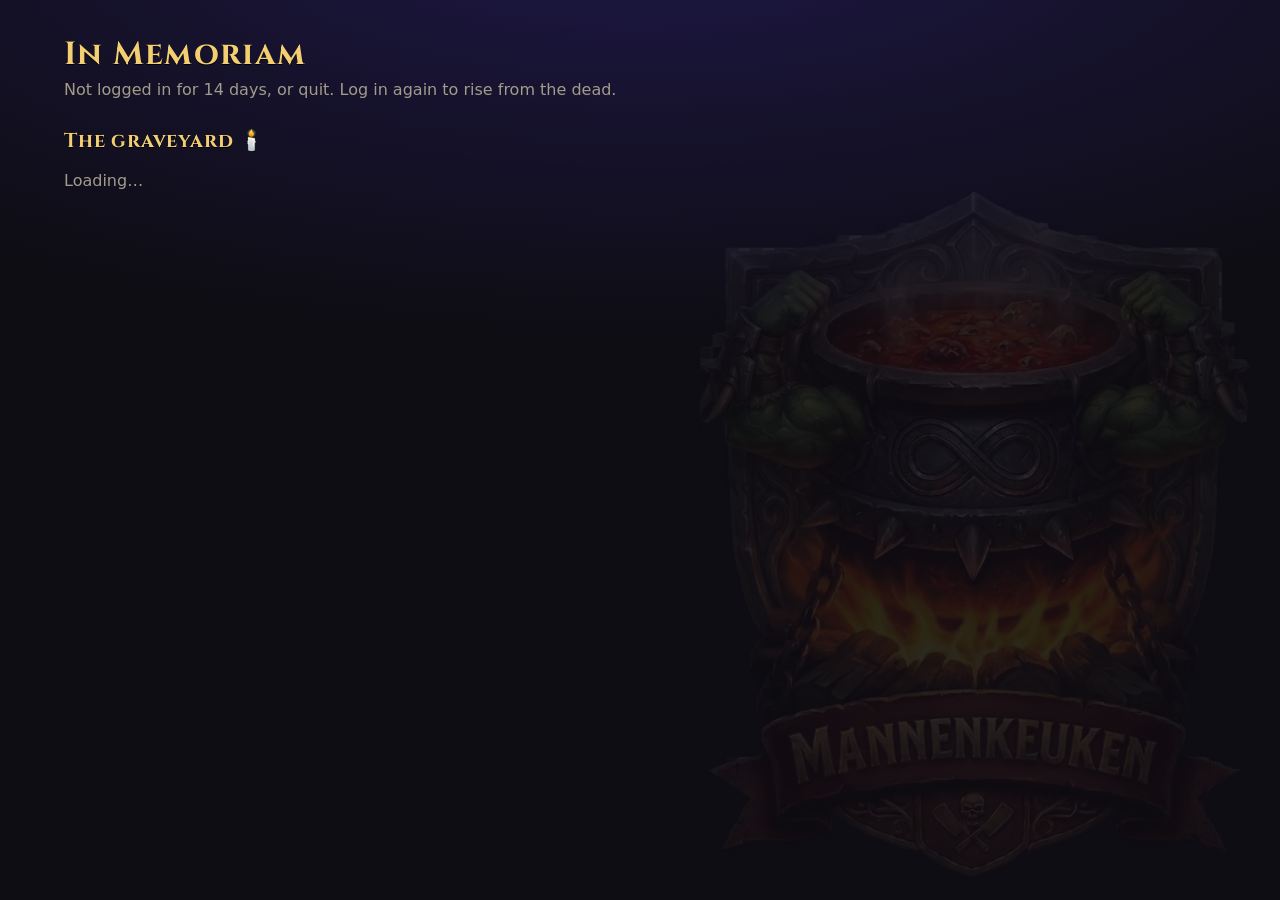
<file: in-memoriam.html>
<!doctype html>
<html lang="en">
<head>
<meta charset="utf-8">
<meta name="viewport" content="width=device-width, initial-scale=1">
<title>In Memoriam – Mannenkeuken</title>
<link rel="icon" href="img/icon-128.png?v=__V__" type="image/png" sizes="128x128">
<link rel="icon" href="img/favicon-32.png?v=__V__" type="image/png" sizes="32x32">
<link rel="apple-touch-icon" href="img/apple-touch-icon.png?v=__V__">
<link rel="preconnect" href="https://fonts.googleapis.com">
<link rel="preconnect" href="https://fonts.gstatic.com" crossorigin>
<link rel="stylesheet" href="https://fonts.googleapis.com/css2?family=Cinzel:wght@600;700&display=swap">
<link rel="stylesheet" href="css/style.css?v=__V__">
<style>
  /* The graveyard: one plot per player, a gravestone per character (our own CSS drawing, no game art) */
  .yard { display: flex; flex-direction: column; gap: 28px; }
  .plot { scroll-margin-top: 90px; padding: 18px 18px 0; border: 1px solid var(--border); border-radius: 10px;
    background: linear-gradient(to bottom, var(--panel) 0%, var(--panel) 78%, color-mix(in srgb, var(--panel) 70%, var(--success, var(--gold)) 8%) 100%); }
  .plot:target { outline: 2px solid var(--gold); outline-offset: 4px; }
  .plot-head { display: flex; flex-wrap: wrap; align-items: baseline; gap: 6px 14px; margin-bottom: 14px; }
  .plot-head h2 { margin: 0; font-size: 22px; }
  .stones { display: flex; flex-wrap: wrap; gap: 22px; align-items: flex-end; padding-bottom: 0; }
  /* every gravestone is exactly as high as the others (27 Nov 2026, Jelle); long names and races are cut to two lines */
  .grave { display: flex; flex-direction: column; align-items: center; gap: 14px; width: 170px; }
  .stone { position: relative; width: 170px; height: 280px; padding: 22px 12px 16px; text-align: center; overflow: hidden;
    border-radius: 85px 85px 6px 6px; border: 2px solid color-mix(in srgb, var(--muted) 60%, var(--border));
    background: linear-gradient(160deg, color-mix(in srgb, var(--muted) 38%, var(--panel)) 0%, color-mix(in srgb, var(--muted) 18%, var(--panel)) 70%, color-mix(in srgb, var(--muted) 10%, var(--panel)) 100%);
    box-shadow: inset 0 -10px 18px rgba(0, 0, 0, .35), 0 6px 0 -2px color-mix(in srgb, var(--muted) 25%, var(--panel));
    display: flex; flex-direction: column; align-items: center; gap: 6px; }
  .stone::after { content: ''; position: absolute; left: -14px; right: -14px; bottom: -10px; height: 12px; border-radius: 50%;
    background: color-mix(in srgb, var(--muted) 15%, var(--panel)); z-index: -1; }
  /* the head of the character from the game (media.avatar), faded like an old portrait on a grave; the class icon when the game has none */
  .stone .face { width: 64px; height: 64px; border-radius: 50%; overflow: hidden; border: 2px solid color-mix(in srgb, var(--muted) 70%, var(--border));
    box-shadow: 0 0 0 3px color-mix(in srgb, var(--muted) 25%, var(--panel)); display: flex; align-items: center; justify-content: center; background: var(--panel); }
  .stone .face img { width: 100%; height: 100%; object-fit: cover; filter: grayscale(1) sepia(.25) brightness(.85) contrast(1.05); }
  .stone .face svg { opacity: .6; filter: grayscale(1); }
  .stone .rip { font-family: 'Cinzel', serif; font-weight: 700; letter-spacing: 3px; font-size: 18px; color: var(--text); opacity: .8; }
  .stone .cross { font-size: 22px; line-height: 1; opacity: .7; }
  .stone .who { font-family: 'Cinzel', serif; font-weight: 700; font-size: 15px; line-height: 1.25; word-break: break-word;
    display: -webkit-box; -webkit-line-clamp: 2; -webkit-box-orient: vertical; overflow: hidden; }
  .stone .what { font-size: 13px; display: -webkit-box; -webkit-line-clamp: 2; -webkit-box-orient: vertical; overflow: hidden; }
  .stone .when { font-size: 12px; margin-top: auto; }
  .stone.quit { border-style: dashed; }
  .stone.quit .rip { letter-spacing: 1px; font-size: 14px; }
  /* respects under a gravestone: the emotes it got and the number of condolences; a click opens the window */
  .respects { all: unset; cursor: pointer; display: flex; flex-wrap: wrap; justify-content: center; align-items: center; gap: 4px 8px; min-height: 30px;
    width: 100%; padding: 6px 8px; margin-bottom: 14px; box-sizing: border-box; border: 1px solid var(--border); border-radius: 999px; background: var(--panel); font-size: 13px; color: var(--muted); }
  .respects:hover, .respects:focus-visible { border-color: var(--gold); color: var(--text); }
  .respects:focus-visible { outline: 2px solid var(--gold-bright); outline-offset: 2px; }
  .respects b { color: var(--text); font-weight: 600; }
  .rip-dialog { width: min(520px, calc(100% - 32px)); padding: 0; }
  .rip-dialog > div { display: flex; flex-direction: column; gap: 14px; padding: 18px; }
  .rip-dialog h2 { margin: 0; font-size: 20px; }
  .rip-head { display: flex; justify-content: space-between; align-items: flex-start; gap: 12px; }
  .rip-react { display: flex; flex-wrap: wrap; gap: 6px; }
  .rip-react button { all: unset; cursor: pointer; padding: 4px 9px; border: 1px solid var(--border); border-radius: 999px; font-size: 18px; display: inline-flex; align-items: center; gap: 4px; }
  .rip-react button small { font-size: 12px; color: var(--muted); }
  .rip-react button.mine { border-color: var(--gold); background: color-mix(in srgb, var(--gold) 15%, transparent); }
  .rip-react button:focus-visible { outline: 2px solid var(--gold-bright); }
  .rip-comments { display: flex; flex-direction: column; gap: 10px; max-height: 300px; overflow-y: auto; }
  .rip-comment { border-left: 2px solid var(--border); padding-left: 10px; }
  .rip-comment .who { display: flex; gap: 8px; align-items: baseline; flex-wrap: wrap; font-size: 13px; }
  .rip-comment p { margin: 2px 0 0; white-space: pre-wrap; word-break: break-word; }
  .rip-emotes { display: flex; flex-wrap: wrap; gap: 2px; }
  .rip-emotes button { all: unset; cursor: pointer; font-size: 18px; padding: 2px 4px; border-radius: 4px; }
  .rip-emotes button:hover, .rip-emotes button:focus-visible { background: var(--border); }
  .rip-dialog form { display: flex; flex-direction: column; gap: 8px; }
  .rip-dialog textarea { min-height: 70px; resize: vertical; }
  .rip-error { color: var(--warn); margin: 0; }
  .candle { display: inline-block; animation: flicker 2.4s ease-in-out infinite; }
  @keyframes flicker { 0%, 100% { opacity: 1; transform: translateY(0); } 50% { opacity: .7; transform: translateY(-1px); } }
  @media (prefers-reduced-motion: reduce) { .candle { animation: none; } }
  .empty { text-align: center; padding: 30px 14px; }
</style>
</head>
<body>
<main>
  <div>
    <h1>In Memoriam</h1>
    <p class="muted">Not logged in for 14 days, or quit. Log in again to rise from the dead.</p>
  </div>
  <section aria-labelledby="yard-title" style="display:flex;flex-direction:column;gap:14px">
    <h2 id="yard-title" style="margin:0">The graveyard <span class="candle" aria-hidden="true">🕯️</span></h2>
    <div id="yard" class="yard"><p class="muted">Loading…</p></div>
  </section>
</main>
<dialog id="rip" class="rip-dialog" aria-labelledby="rip-title">
  <div>
    <div class="rip-head">
      <div><h2 id="rip-title"></h2><span id="rip-sub" class="muted"></span></div>
      <button type="button" id="rip-close" class="link-btn" aria-label="Close">✕</button>
    </div>
    <div id="rip-body"></div>
  </div>
</dialog>
<script type="module">
import { renderHeader } from './js/layout.js?v=__V__';
import { supabase, getUser, mine } from './js/supabase.js?v=__V__';
import { esc, loadBlizzard } from './js/sheet.js?v=__V__';
import { loadCharacters, playerUrl, characterUrl, baseRace } from './js/players.js?v=__V__';
import { classColor, classIcon } from './js/classicons.js?v=__V__';
import { avatarOf, pictureStamp } from './js/charpicture.js?v=__V__';
renderHeader();

const norm = (s) => String(s ?? '').trim().toLowerCase();
const day = (iso) => (iso ? new Date(iso).toLocaleDateString('en-GB', { timeZone: 'Europe/Amsterdam', day: 'numeric', month: 'short', year: 'numeric' }) : '–');
const daysSince = (iso) => Math.max(0, Math.floor((Date.now() - Date.parse(iso)) / 86400e3));
const anchor = (player) => `p-${String(player).replace(/\s+/g, '-')}`;

let api = {};
// condolences and emotes per gravestone (27 Nov 2026, Jelle), keyed by the character (lower-case name). Only members can read and write them.
const REACTIONS = ['🕯️', '🌹', '😢', '🙏', '🪦', '🍺', '💀', '😂'];
const EMOTES = ['🕯️', '🌹', '💐', '😢', '😭', '🙏', '🪦', '⚰️', '👻', '💀', '🧟', '🍺', '🍲', '⚔️', '🛡️', '👑', '❤️', '😂', '🫡', '🐔'];
let user = null;
let reactions = []; // { character_key, player_name, emoji }
let counts = {};    // character_key -> number of condolences
function respects(k) {
  if (!user) return '<span>🕯️ Pay respects</span>';
  const list = reactions.filter((r) => r.character_key === k);
  const by = REACTIONS.map((m) => [m, list.filter((r) => r.emoji === m).length]).filter(([, n]) => n);
  const n = counts[k] ?? 0;
  return [by.map(([m, c]) => `<span>${m} <b>${c}</b></span>`).join(''), `<span>💬 <b>${n}</b></span>`, by.length || n ? '' : '<span>Pay respects</span>'].join('');
}
function face(c) {
  const entry = api[norm(c.name)];
  const url = avatarOf(entry);
  return `<span class="face">${url ? `<img src="${esc(url)}?v=${esc(pictureStamp(entry))}" alt="" loading="lazy" onerror="this.hidden = true; this.nextElementSibling.hidden = false"><span hidden>${classIcon(c.class, 34)}</span>` : classIcon(c.class, 34)}</span>`;
}
function stone(c, { quit = false, lastLogin = null } = {}) {
  const cls = c.class ? `<span style="color:${classColor(c.class) || 'inherit'}">${esc(c.class)}</span>` : '';
  const what = [c.level ? `Level ${esc(c.level)}` : '', c.race ? esc(baseRace(c.race)) : '', cls].filter(Boolean).join(' ');
  const seen = lastLogin ?? c.last_login;
  const k = norm(c.name);
  return `<div class="grave"><div class="stone${quit ? ' quit' : ''}">
    ${face(c)}
    <span class="rip">${quit ? 'QUIT' : 'R.I.P.'}</span>
    <a class="who" href="${characterUrl(c.name)}">${esc(c.name)}</a>
    ${what ? `<span class="what muted">${what}</span>` : ''}
    <span class="when muted">${seen ? `Last seen ${esc(day(seen))}${quit ? '' : `<br>Gone for ${daysSince(seen)} days`}` : 'Never seen in the game data'}</span>
  </div><button type="button" class="respects" data-rip="${esc(k)}" data-name="${esc(c.name)}" data-sub="${esc(what.replace(/<[^>]+>/g, ''))}">${respects(k)}</button></div>`;
}

async function load() {
  const [{ data: rows, error }, { characters }, blizzard] = await Promise.all([
    supabase.from('memorial').select('*').order('died_at', { ascending: true }),
    loadCharacters(),
    loadBlizzard(),
  ]);
  if (error) throw error;
  api = blizzard?.characters ?? {};
  user = await getUser().catch(() => null);
  if (user) {
    const [{ data: rs }, { data: cs }] = await Promise.all([
      supabase.from('memorial_reactions').select('character_key, player_name, emoji'),
      supabase.from('memorial_comments').select('character_key'),
    ]);
    reactions = rs ?? [];
    counts = {};
    for (const c of cs ?? []) counts[c.character_key] = (counts[c.character_key] ?? 0) + 1;
  }

  // the dead: rows without risen_at (one per player), plus the Quit characters of players who still play (27 Nov 2026, Jelle: only the graveyard on this page)
  const dead = (rows ?? []).filter((r) => !r.risen_at);
  const resting = new Set(dead.map((r) => r.player_name));
  const quitOf = new Map();
  for (const c of characters.filter((x) => x.status === 'Gestopt' && x.hasName && !resting.has(x.player))) {
    if (!quitOf.has(c.player)) quitOf.set(c.player, []);
    quitOf.get(c.player).push(c);
  }
  const plot = (player, info, stones) => `
    <article class="plot" id="${esc(anchor(player))}">
      <div class="plot-head">
        <h2><a href="${playerUrl(player)}">${esc(player)}</a></h2>
        <span class="muted">${info}</span>
      </div>
      <div class="stones">${stones}</div>
    </article>`;
  const plots = [
    ...dead.map((r) => plot(r.player_name, `Last login ${esc(day(r.last_login))} · in memoriam since ${esc(day(r.died_at))}`, (r.characters ?? []).map((c) => stone(c, { quit: !!c.quit })).join(''))),
    ...[...quitOf].sort(([a], [b]) => a.localeCompare(b)).map(([player, cs]) => plot(player, 'Quit characters',
      cs.map((c) => stone({ name: c.name, level: c.level, race: c.race, class: c.class }, { quit: true, lastLogin: api[norm(c.name)]?.lastLogin ?? null })).join(''))),
  ];
  document.getElementById('yard').innerHTML = plots.join('') || '<p class="muted empty">Nobody rests here. Everyone is still playing! 🍲</p>';

  // a link from Discord (#p-Name): scroll to it once it exists
  if (location.hash) document.getElementById(decodeURIComponent(location.hash.slice(1)))?.scrollIntoView();
}

// ---- the window of one gravestone: emotes and condolences ---------------------------------------------------------------
const dlg = document.getElementById('rip');
let openKey = null;
const when = (iso) => new Date(iso).toLocaleString('en-GB', { timeZone: 'Europe/Amsterdam', hourCycle: 'h23', day: 'numeric', month: 'short', hour: '2-digit', minute: '2-digit' });
function refreshStone(k) {
  const b = document.querySelector(`.respects[data-rip="${CSS.escape(k)}"]`);
  if (b) b.innerHTML = respects(k);
}
async function drawDialog(errorText = '') {
  const k = openKey; const body = document.getElementById('rip-body');
  if (!user) {
    body.innerHTML = '<p class="muted">Choose your player (top right) to leave an emote or a condolence.</p>';
    return;
  }
  const { data, error } = await supabase.from('memorial_comments').select('*').eq('character_key', k).order('created_at');
  if (k !== openKey) return;
  const list = reactions.filter((r) => r.character_key === k);
  const mineR = list.find((r) => r.player_name === user.player)?.emoji;
  counts[k] = data?.length ?? counts[k] ?? 0;
  body.innerHTML = `
    <div class="rip-react" role="group" aria-label="Emotes">${REACTIONS.map((m) => {
      const who = list.filter((r) => r.emoji === m).map((r) => r.player_name);
      return `<button type="button" data-react="${m}" class="${mineR === m ? 'mine' : ''}" aria-pressed="${mineR === m}" title="${esc(who.join(', ') || 'React with ' + m)}">${m}${who.length ? `<small>${who.length}</small>` : ''}</button>`;
    }).join('')}</div>
    ${errorText ? `<p class="rip-error">${esc(errorText)}</p>` : ''}
    <div class="rip-comments">${error ? `<p class="muted">Could not load the condolences: ${esc(error.message)}</p>`
      : (data ?? []).map((c) => `<div class="rip-comment"><div class="who"><a href="${playerUrl(c.player_name)}"><b>${esc(c.player_name)}</b></a><span class="muted">${esc(when(c.created_at))}</span>${mine(user, c.user_id) ? `<button type="button" class="link-btn" data-del="${esc(c.id)}">Delete</button>` : ''}</div><p>${esc(c.body)}</p></div>`).join('')
        || '<p class="muted">No condolences yet. Be the first.</p>'}</div>
    <form id="rip-form">
      <label>Leave a condolence<textarea name="body" maxlength="500" required placeholder="Rest in peace, old friend…"></textarea></label>
      <div class="rip-emotes" aria-label="Add an emote">${EMOTES.map((m) => `<button type="button" title="Add ${m}">${m}</button>`).join('')}</div>
      <div><button type="submit">Post</button></div>
    </form>`;
  refreshStone(k);
}
document.getElementById('yard').addEventListener('click', (e) => {
  const b = e.target.closest('.respects');
  if (!b) return;
  openKey = b.dataset.rip;
  document.getElementById('rip-title').textContent = `🪦 ${b.dataset.name}`;
  document.getElementById('rip-sub').textContent = b.dataset.sub || '';
  document.getElementById('rip-body').innerHTML = '<p class="muted">Loading…</p>';
  dlg.showModal();
  drawDialog();
});
document.getElementById('rip-close').addEventListener('click', () => dlg.close());
dlg.addEventListener('click', (e) => { if (e.target === dlg) dlg.close(); });
dlg.addEventListener('click', async (e) => {
  const react = e.target.closest('[data-react]');
  if (react) {
    const k = openKey; const m = react.dataset.react;
    const mineR = reactions.find((r) => r.character_key === k && r.player_name === user.player)?.emoji;
    const next = mineR === m ? null : m; // the same emote again = take it back
    const { error } = await supabase.rpc('set_memorial_reaction', { p_character: k, p_emoji: next });
    if (error) { drawDialog(`Could not save the emote: ${error.message}`); return; }
    reactions = reactions.filter((r) => !(r.character_key === k && r.player_name === user.player));
    if (next) reactions.push({ character_key: k, player_name: user.player, emoji: next });
    drawDialog();
    return;
  }
  const emote = e.target.closest('.rip-emotes button');
  if (emote) {
    const ta = dlg.querySelector('textarea');
    const at = ta.selectionStart ?? ta.value.length;
    ta.setRangeText(emote.textContent, at, ta.selectionEnd ?? at, 'end');
    ta.focus();
    return;
  }
  const del = e.target.closest('[data-del]');
  if (del) {
    if (!confirm('Are you sure you want to delete this condolence?')) return;
    const { error } = await supabase.from('memorial_comments').delete().eq('id', del.dataset.del);
    drawDialog(error ? `Could not delete: ${error.message}` : '');
  }
});
dlg.addEventListener('submit', async (e) => {
  e.preventDefault();
  const f = e.target; const text = f.body.value.trim();
  if (!text) return;
  f.querySelector('button[type="submit"]').disabled = true;
  const { error } = await supabase.from('memorial_comments').insert({ character_key: openKey, body: text, player_name: user.player });
  drawDialog(error ? `Could not post: ${error.message}` : '');
});

load().catch(() => {
  document.getElementById('yard').innerHTML = '<p class="muted">Could not read the graveyard. Try again later.</p>';
});
</script>
</body>
</html>
</file>
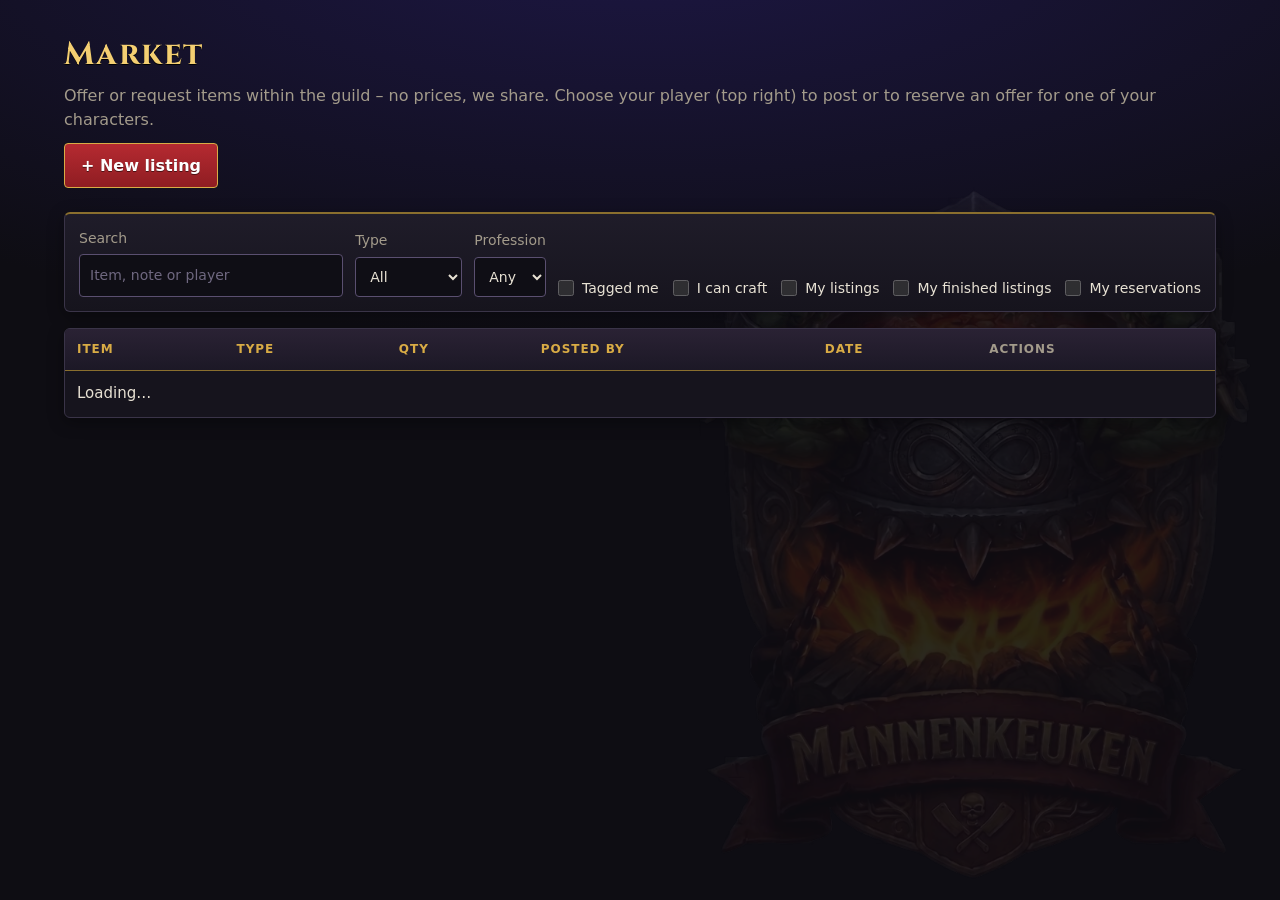
<file: market.html>
<!doctype html>
<html lang="en">
<head>
<meta charset="utf-8">
<meta name="viewport" content="width=device-width, initial-scale=1">
<title>Market – Mannenkeuken</title>
<link rel="icon" href="img/icon-128.png?v=__V__" type="image/png" sizes="128x128">
<link rel="icon" href="img/favicon-32.png?v=__V__" type="image/png" sizes="32x32">
<link rel="apple-touch-icon" href="img/apple-touch-icon.png?v=__V__">
<link rel="preconnect" href="https://fonts.googleapis.com">
<link rel="preconnect" href="https://fonts.gstatic.com" crossorigin>
<link rel="stylesheet" href="https://fonts.googleapis.com/css2?family=Cinzel:wght@600;700&display=swap">
<link rel="stylesheet" href="css/style.css?v=__V__">
<script>const whTooltips = { colorLinks: true, iconizeLinks: true, renameLinks: false, iconSize: 'small' };</script>
<script src="https://wow.zamimg.com/js/tooltips.js" async></script>
</head>
<body>
<main>
  <section class="page-head"><div>
    <h1>Market</h1>
    <p class="muted">Offer or request items within the guild – no prices, we share. Choose your player (top right) to post or to reserve an offer for one of your characters.</p>
  </div><button class="btn btn-primary" type="button" id="open-new">+ New listing</button></section>
  <div class="row">
    <form id="new" class="box" style="flex: 1 1 300px; border-top: 2px solid var(--gold)" hidden>
      <h2 id="form-title">New listing</h2>
      <p id="form-msg" class="muted"></p>
      <fieldset><legend>Type</legend>
        <label class="check"><input type="radio" name="kind" value="offer" checked> Offer</label>
        <label class="check"><input type="radio" name="kind" value="request"> Request</label>
      </fieldset>
      <label for="item-input">Item</label>
      <p class="muted" style="font-size:13px;margin:-6px 0 0">Pick an item from the suggestions. Only items that can be traded are listed (no soulbound or quest items).</p>
      <div><input id="item-input" name="item" required maxlength="80" placeholder="Start typing, e.g. linen"><p id="item-hint" class="muted" style="font-size:13px;margin:6px 0 0"></p></div>
      <label>Quantity<input name="quantity" type="number" min="1" value="1"><span id="qty-note" class="muted" style="font-size:13px"></span></label>
      <div style="display:flex;gap:8px;flex-wrap:wrap">
        <label style="flex:1 1 140px">Crafted with (optional)<select name="profession"><option value="">–</option></select></label>
        <label style="flex:0 1 110px">Skill needed<input name="min_skill" type="number" min="1" max="300" placeholder="e.g. 75"></label>
      </div>
      <fieldset style="flex-direction:column;gap:6px"><legend style="font-size:14px;margin-bottom:6px">Tag players (they see it on their Home page)</legend>
        <div id="ping-list" class="check-grid"></div>
      </fieldset>
      <label>Note<textarea name="note" rows="3" maxlength="300"></textarea></label>
      <div class="row"><button class="btn btn-primary" id="submit-btn" type="submit">Post listing</button><button class="btn" id="cancel-edit" type="button">Cancel</button></div>
    </form>
    <section style="flex: 999 1 560px; min-width: 0; display: flex; flex-direction: column; gap: 16px">
      <div class="box" style="flex-direction:row;flex-wrap:wrap;gap:12px;align-items:flex-end;padding:14px">
        <label style="flex:1 1 180px">Search<input id="f-q" type="search" placeholder="Item, note or player"></label>
        <label>Type<select id="filter"><option value="">All</option><option value="offer">Offers</option><option value="request">Requests</option></select></label>
        <label>Profession<select id="f-prof"><option value="">Any</option></select></label>
        <div style="display:flex;flex-wrap:wrap;gap:6px 14px;font-size:14px">
          <label class="check"><input type="checkbox" id="f-tagged"> Tagged me</label>
          <label class="check"><input type="checkbox" id="f-craft"> I can craft</label>
          <label class="check"><input type="checkbox" id="f-mine"> My listings</label>
          <label class="check"><input type="checkbox" id="f-done"> My finished listings</label>
          <label class="check"><input type="checkbox" id="f-res"> My reservations</label>
        </div>
      </div>
      <div class="table-wrap">
        <table>
          <thead><tr><th>Item</th><th>Type</th><th>Qty</th><th>Posted by</th><th>Date</th><th><span class="muted">Actions</span></th></tr></thead>
          <tbody id="rows"><tr><td colspan="7">Loading…</td></tr></tbody>
        </table>
      </div>
    </section>
  </div>
</main>
<script type="module">
import { renderHeader, isDevMode } from './js/layout.js?v=__V__';
import { supabase, displayName, isGuildMember, mine } from './js/supabase.js?v=__V__';
import { esc } from './js/sheet.js?v=__V__';
import { attachItemSearch, loadItems, qualityColor, qualityName, wowheadUrl, refreshTooltips } from './js/itemsearch.js?v=__V__';
import { myCharacters, reservationsHtml, reserveFormHtml, reservedCount } from './js/reserve.js?v=__V__';
import { loadCharacters, loadBlizzard, playerForUser, playerUrl } from './js/players.js?v=__V__';
import { loadRecipes, recipeIndex, craftersOfItem, crafterHtml } from './js/recipes.js?v=__V__';

const PROFESSIONS = ['Alchemy', 'Blacksmithing', 'Enchanting', 'Engineering', 'Herbalism', 'Leatherworking', 'Mining', 'Skinning', 'Tailoring', 'Cooking', 'First Aid', 'Fishing'];

const user = await renderHeader();
const devMode = isDevMode(user); // developers may delete anyone's listing
const form = document.getElementById('new');
const msg = document.getElementById('form-msg');
let listings = [];
let reservations = [];
let myChars = [];
let me = null;          // my player name (sheet)
let myCrafts = [];      // [{ character, name, skill }] professions of my characters
let recipes = null;     // data/recipes.json (js/recipes.js)
let recipeIdx = null;   // who in the guild knows which recipe
let playerNames = [];
let pickedItem = null;
let editingId = null;
let itemsById = new Map();
const hint = document.getElementById('item-hint');
// Items that can't be stacked (weapons, armor, ...) are always quantity 1.
function limitQuantity(it) {
  const single = it?.stack === 1;
  if (single) form.quantity.value = 1;
  if (single) form.quantity.max = 1; else form.quantity.removeAttribute('max');
  form.quantity.readOnly = single;
  document.getElementById('qty-note').textContent = single ? "This item can't be stacked, so the quantity is 1." : '';
}
const search = attachItemSearch(document.getElementById('item-input'), (it) => {
  pickedItem = it;
  limitQuantity(it);
  if (it) {
    // Can someone in the guild make it? Then say who, and fill in the profession when it is still empty.
    const recipeId = recipeIdx?.byItem.get(it.id)?.[0];
    const who = recipeIdx ? craftersOfItem(recipeIdx, it.id) : [];
    if (recipeId && !form.profession.value && PROFESSIONS.includes(recipes[recipeId].p)) form.profession.value = recipes[recipeId].p;
    hint.innerHTML = `${qualityName(it.quality)}${it.ilvl ? ` · item level ${it.ilvl}` : ''} · <a href="${wowheadUrl(it.id)}" target="_blank" rel="noopener">${esc(it.name)}</a> <span style="font-size:12px">(hover for stats)</span>`
      + (recipeId ? `<br>${who.length ? `Can be made by ${who.map(crafterHtml).join(' ')}` : `Made with ${esc(recipes[recipeId].p)}; nobody in the guild knows the recipe yet.`}` : '');
    refreshTooltips();
  } else hint.textContent = '';
}, { load: () => loadItems({ tradeable: true }), link: (it) => wowheadUrl(it.id) }); // only items from the official tradeable list, no free text
loadItems().then((items) => { itemsById = new Map(items.map((i) => [i.id, i])); draw(); });

if (!supabase) { msg.textContent = 'Market not connected yet.'; form.querySelector('button').disabled = true; }
else if (!user) { msg.textContent = 'Choose your player (top right) to post.'; form.querySelector('button').disabled = true; }
else if (!(await isGuildMember())) { msg.textContent = 'Choose your player with the guild code to post.'; form.querySelector('button').disabled = true; }

async function load() {
  if (!supabase) { document.getElementById('rows').innerHTML = '<tr><td colspan="7">Not connected yet.</td></tr>'; return; }
  const { data } = await supabase.from('listings').select('*').order('created_at', { ascending: false }); // open ones for everyone, finished ones only shown to their owner
  listings = data ?? [];
  const ids = listings.map((l) => l.id);
  reservations = ids.length ? (await supabase.from('listing_reservations').select('*').in('listing_id', ids).order('created_at')).data ?? [] : [];
  draw();
}

function draw() {
  const f = document.getElementById('filter').value;
  const q = document.getElementById('f-q').value.trim().toLowerCase();
  const prof = document.getElementById('f-prof').value;
  const tagged = document.getElementById('f-tagged').checked;
  const craft = document.getElementById('f-craft').checked;
  const onlyMine = document.getElementById('f-mine').checked;
  const myRes = document.getElementById('f-res').checked;
  const finished = document.getElementById('f-done').checked;
  const list = listings.filter((l) => (finished ? l.status === 'done' && mine(user, l.user_id) : l.status === 'open')
    && (!f || l.kind === f)
    && (!q || `${l.item} ${l.note ?? ''} ${l.author_name} ${(l.pinged ?? []).join(' ')}`.toLowerCase().includes(q))
    && (!prof || l.profession === prof)
    && (!tagged || (me && (l.pinged ?? []).includes(me)))
    && (!craft || canCraft(l).length)
    && (!onlyMine || mine(user, l.user_id))
    && (!myRes || reservations.some((r) => r.listing_id === l.id && mine(user, r.user_id))));
  document.getElementById('rows').innerHTML = list.map((l) => {
    const isMine = mine(user, l.user_id);
    const isDone = l.status === 'done';
    const res = reservations.filter((r) => r.listing_id === l.id);
    const free = l.quantity - reservedCount(res);
    const reserveUi = l.kind === 'offer' && !isDone ? reservationsHtml(res, user) + (user && !isMine ? reserveFormHtml(l.id, myChars, free) : '') : '';
    const crafters = canCraft(l);
    const guild = l.kind === 'request' ? guildCrafters(l) : null; // null = the game has no recipe for this item
    const extra = (l.profession ? `<br><span class="badge">${esc(l.profession)}${l.min_skill ? ` ${esc(l.min_skill)}+` : ''}</span>${!guild && crafters.length ? ` <span style="font-size:13px;color:var(--good)">${crafters.map((c) => `${esc(c.character)} can make this (${esc(c.skill)})`).join(', ')}</span>` : ''}` : '')
      + (guild ? `<span class="market-crafters">${guild.length ? `<span class="market-crafters-label">Can make this</span>${guild.map(crafterHtml).join('')}` : '<span class="muted">Nobody in the guild knows the recipe yet</span>'}</span>` : '')
      + (isDone ? '<br><span class="badge">Finished</span>' : '')
      + ((l.pinged ?? []).length ? `<br><span class="muted" style="font-size:13px">Tagged: ${l.pinged.map((p) => `<a href="${playerUrl(p)}">${esc(p)}</a>`).join(', ')}</span>` : '');
    return `<tr class="${isMine ? 'mine' : ''}">
      <td>${l.item_id ? `<a href="${wowheadUrl(l.item_id)}" target="_blank" rel="noopener" style="font-weight:600;${itemsById.get(l.item_id) ? `color:${qualityColor(itemsById.get(l.item_id).quality)}` : ''}">${esc(l.item)}</a>` : esc(l.item)}${l.note ? `<br><span class="muted">${esc(l.note)}</span>` : ''}${extra}${reserveUi}</td>
      <td>${l.kind === 'offer' ? 'Offer' : 'Request'}</td><td>${esc(l.quantity)}${res.length ? `<br><span class="muted" style="font-size:13px">${free} free</span>` : ''}</td>
      <td>${isMine ? 'You' : esc(l.author_name)}</td><td>${new Date(l.created_at).toLocaleDateString('en-GB', { timeZone: 'Europe/Amsterdam' })}</td>
      <td>${isMine && isDone ? `<button class="link-btn" data-reopen="${l.id}">Reopen</button> · <button class="link-btn" data-del="${l.id}" data-name="${esc(l.item)}">Delete</button>` : isMine ? `<button class="link-btn" data-edit="${l.id}">Edit</button> · <button class="link-btn" data-done="${l.id}" data-name="${esc(l.item)}">Mark as done</button> · <button class="link-btn" data-del="${l.id}" data-name="${esc(l.item)}">Delete</button>` : devMode ? `<button class="link-btn" data-del="${l.id}" data-name="${esc(l.item)}" title="Developer mode">Delete (dev)</button>` : ''}</td></tr>`;
  }).join('') || `<tr><td colspan="7"><div class="empty-state"><strong>${finished ? 'No finished listings' : 'No listings here yet'}</strong><p class="muted" style="font-size:14px">${finished ? 'Listings you mark as done show up here; you can reopen or delete them.' : 'Got spare items, or need something crafted? Post the first one.'}</p>${finished ? '' : '<button class="btn" type="button" data-open-new style="margin-top:6px">+ New listing</button>'}</div></td></tr>`;
  refreshTooltips();
}

['filter', 'f-q', 'f-prof', 'f-tagged', 'f-craft', 'f-mine', 'f-done', 'f-res'].forEach((id) => document.getElementById(id).addEventListener('input', draw));

// Everyone in the guild who knows a recipe for the requested item (from the game), or null when the game has no recipe for it.
function guildCrafters(l) {
  if (!recipeIdx || !l.item_id || !recipeIdx.byItem.has(l.item_id)) return null;
  return craftersOfItem(recipeIdx, l.item_id);
}
// Which of my characters can craft this request: the ones that know the recipe; for an item without a recipe in the game data,
// the old rule (the listing's profession with enough skill).
function canCraft(l) {
  if (l.kind !== 'request') return [];
  const guild = guildCrafters(l);
  if (guild) return guild.filter((c) => me && c.player === me).map((c) => ({ character: c.name, name: c.profession, skill: c.skill }));
  if (!l.profession) return [];
  return myCrafts.filter((c) => c.name === l.profession && (c.skill ?? 0) >= (l.min_skill ?? 0));
}
const profOptions = PROFESSIONS.map((p) => `<option>${esc(p)}</option>`).join('');
form.profession.insertAdjacentHTML('beforeend', profOptions);
document.getElementById('f-prof').insertAdjacentHTML('beforeend', profOptions);
function drawPingList(selected = []) {
  document.getElementById('ping-list').innerHTML = playerNames.filter((p) => p !== me).map((p) =>
    `<label class="check"><input type="checkbox" name="pinged" value="${esc(p)}" ${selected.includes(p) ? 'checked' : ''}> ${esc(p)}</label>`).join('') || '<span class="muted">No players yet.</span>';
}
function startEdit(l) {
  editingId = l.id;
  form.kind.value = l.kind;
  document.getElementById('item-input').value = l.item;
  form.quantity.value = l.quantity;
  form.note.value = l.note ?? '';
  form.profession.value = l.profession ?? '';
  form.min_skill.value = l.min_skill ?? '';
  drawPingList(l.pinged ?? []);
  pickedItem = l.item_id ? itemsById.get(l.item_id) ?? null : null;
  limitQuantity(pickedItem);
  hint.textContent = '';
  document.getElementById('form-title').textContent = 'Edit listing';
  document.getElementById('submit-btn').textContent = 'Save changes';
  form.hidden = false;
  msg.textContent = '';
  form.scrollIntoView({ behavior: 'smooth', block: 'start' });
}
function stopEdit() {
  editingId = null;
  form.reset(); pickedItem = null; limitQuantity(null); hint.textContent = ''; search.reset(); drawPingList();
  document.getElementById('form-title').textContent = 'New listing';
  document.getElementById('submit-btn').textContent = 'Post listing';
}
// The form only opens with "+ New listing" (or Edit), so the list gets the room
function openNew() { stopEdit(); form.hidden = false; form.scrollIntoView({ behavior: 'smooth', block: 'start' }); document.getElementById('item-input').focus({ preventScroll: true }); }
document.getElementById('open-new').addEventListener('click', openNew);
document.getElementById('rows').addEventListener('click', (e) => { if (e.target.closest('[data-open-new]')) openNew(); });
document.getElementById('cancel-edit').addEventListener('click', () => { stopEdit(); form.hidden = true; });
// Reserve an offer for one of your characters / cancel your reservation
document.getElementById('rows').addEventListener('submit', async (e) => {
  const f = e.target.closest('form[data-reserve]');
  if (!f) return;
  e.preventDefault();
  const d = new FormData(f);
  const { error } = await supabase.from('listing_reservations').insert({
    listing_id: f.dataset.reserve, reserved_by: displayName(user), character: d.get('character'), quantity: Number(d.get('quantity')) || 1,
  });
  if (error) { alert(`Could not reserve: ${error.message}`); return; }
  load();
});
document.getElementById('rows').addEventListener('click', async (e) => {
  const id = e.target.dataset.unreserve;
  if (!id) return;
  if (!confirm(`Are you sure you want to cancel the reservation for ${e.target.dataset.name}?`)) return;
  await supabase.from('listing_reservations').delete().eq('id', id);
  load();
});
document.getElementById('rows').addEventListener('click', async (e) => {
  const { edit, done, del, reopen, name } = e.target.dataset;
  if (edit) { startEdit(listings.find((l) => l.id === edit)); return; }
  if (reopen) {
    await supabase.from('listings').update({ status: 'open' }).eq('id', reopen);
    load();
    return;
  }
  if (done) {
    if (!confirm(`Are you sure you want to mark "${name}" as done? It will disappear from the market.`)) return;
    await supabase.from('listings').update({ status: 'done' }).eq('id', done);
    if (editingId === done) stopEdit();
    load();
  } else if (del) {
    if (!confirm(`Are you sure you want to delete "${name}"? This can't be undone.`)) return;
    await supabase.from('listings').delete().eq('id', del);
    if (editingId === del) stopEdit();
    load();
  }
});
form.addEventListener('submit', async (e) => {
  e.preventDefault();
  const d = new FormData(form);
  // Only an item picked from the suggestions can be posted (no free text).
  if (!pickedItem || pickedItem.name !== d.get('item')) {
    msg.textContent = 'Pick an item from the suggestions list to post it.';
    document.getElementById('item-input').focus();
    return;
  }
  const fields = {
    kind: d.get('kind'), item: d.get('item'), item_id: pickedItem.id,
    quantity: pickedItem.stack === 1 ? 1 : Number(d.get('quantity')) || 1, note: d.get('note'),
    profession: d.get('profession') || null, min_skill: d.get('min_skill') ? Number(d.get('min_skill')) : null,
    pinged: d.getAll('pinged'),
  };
  const { error } = editingId
    ? await supabase.from('listings').update(fields).eq('id', editingId)
    : await supabase.from('listings').insert({ ...fields, author_name: displayName(user) });
  msg.textContent = error ? `Could not save: ${error.message}` : editingId ? 'Saved!' : 'Posted!';
  if (!error) { stopEdit(); form.hidden = true; load(); }
});
myCharacters(user).then((c) => { myChars = c; draw(); });
Promise.all([loadRecipes(), loadCharacters(), loadBlizzard()]).then(([list, { characters }, blizzard]) => {
  if (!list) return;
  const idx = recipeIndex(list, characters, blizzard);
  if (!idx.known) return; // nobody's recipes fetched yet: keep the old profession rule instead of "nobody knows it"
  recipes = list;
  recipeIdx = idx;
  draw();
});
loadCharacters().then(({ characters, players }) => {
  playerNames = players.map((p) => p.player_name).sort();
  me = playerForUser(user);
  myCrafts = characters.filter((c) => user && c.status !== 'Gestopt' && me && c.player === me)
    .flatMap((c) => c.profs.map((p) => ({ character: c.name, name: p.name, skill: p.skill })));
  drawPingList();
  if (new URLSearchParams(location.search).get('tagged') === '1') document.getElementById('f-tagged').checked = true;
  draw();
});
load();
</script>
</body>
</html>
</file>
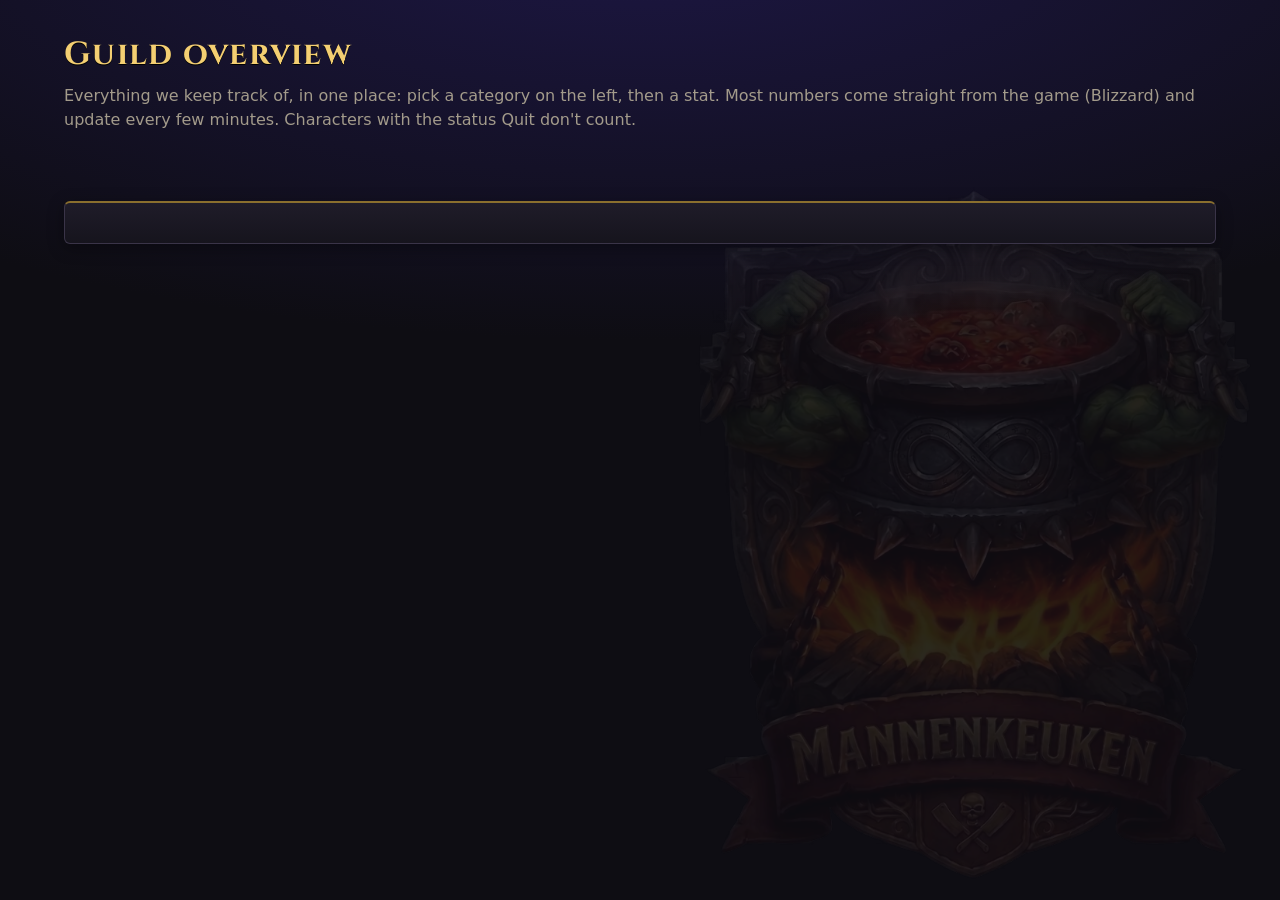
<file: overview.html>
<!doctype html>
<html lang="en">
<head>
<meta charset="utf-8">
<meta name="viewport" content="width=device-width, initial-scale=1">
<title>Guild overview – Mannenkeuken</title>
<link rel="icon" href="img/icon-128.png?v=__V__" type="image/png" sizes="128x128">
<link rel="icon" href="img/favicon-32.png?v=__V__" type="image/png" sizes="32x32">
<link rel="apple-touch-icon" href="img/apple-touch-icon.png?v=__V__">
<link rel="preconnect" href="https://fonts.googleapis.com">
<link rel="preconnect" href="https://fonts.gstatic.com" crossorigin>
<link rel="stylesheet" href="https://fonts.googleapis.com/css2?family=Cinzel:wght@600;700&display=swap">
<link rel="stylesheet" href="css/style.css?v=__V__">
</head>
<body>
<main>
  <section class="page-head ov-head"><div>
    <h1>Guild overview</h1>
    <p class="muted" id="intro">Everything we keep track of, in one place: pick a category on the left, then a stat. Most numbers come straight from the game (Blizzard) and update every few minutes. Characters with the status Quit don't count.</p>
  </div></section>
  <div class="ov-tiles" id="rec-totals" aria-label="Guild totals"></div>
  <section class="box" id="guild-history-box" aria-labelledby="guild-history-h" hidden>
    <h2 id="guild-history-h">Guild level over time</h2>
    <p class="muted" style="margin:0;font-size:14px" id="guild-history-sub">The levels of all characters added up, at the end of each day.</p>
    <div id="guild-history"></div>
  </section>
  <div class="box explorer-box" id="explorer">
    <nav class="cat-list" id="cat-list" aria-label="Categories and stats"></nav>
    <div class="fun-panel" id="stats-panel" aria-live="polite"></div>
  </div>
  <div class="explorer-tools" id="tools" hidden>
    <label>Characters<select id="ov-who"><option value="main">Mains</option><option value="all">Mains + Alts</option></select></label>
    <button class="btn" type="button" id="ov-view" aria-pressed="false">Show as table</button>
  </div>
  <section class="box ov-trivia" id="trivia-box" hidden><h2>Did you know?</h2><ul class="trivia" id="trivia"></ul></section>
</main>
<style>
  /* ---- totals ---- */
  .ov-tiles { display: grid; grid-template-columns: repeat(auto-fit, minmax(150px, 1fr)); gap: 12px; margin: 4px 0 18px; }
  .ov-tile { position: relative; overflow: hidden; display: flex; flex-direction: column; gap: 2px; padding: 14px 16px; background: linear-gradient(160deg, var(--panel-2), var(--panel)); border: 1px solid var(--border); border-top-color: var(--gold-dim); border-radius: 10px; }
  .ov-tile .t-glyph { position: absolute; right: 10px; top: 6px; font-size: 30px; line-height: 1; color: var(--gold); opacity: .16; }
  .ov-tile .t-label { padding-right: 30px; font-size: 12px; letter-spacing: .08em; text-transform: uppercase; color: var(--muted); }
  .ov-tile strong { font-family: var(--font-display); font-size: 24px; line-height: 1.2; color: var(--gold-bright); font-variant-numeric: tabular-nums; }

  /* ---- the explorer: categories on the left, the chosen stat on the right ---- */
  .explorer-box { display: grid; grid-template-columns: minmax(260px, 340px) minmax(0, 1fr); grid-template-areas: "list panel"; column-gap: 28px; margin-bottom: 16px; padding: 20px; }
  .explorer-box > .cat-list { grid-area: list; display: flex; flex-direction: column; gap: 6px; min-width: 0; }
  .explorer-box > .fun-panel { grid-area: panel; align-self: start; position: sticky; top: 16px; min-width: 0; padding-left: 28px; border-left: 1px solid var(--border); scroll-margin-top: 12px; }
  .cat-section { display: flex; align-items: center; gap: 10px; margin: 14px 0 4px; font-family: var(--font-display); font-size: 11px; letter-spacing: .2em; text-transform: uppercase; color: var(--gold-dim); }
  .cat-section:first-child { margin-top: 0; }
  .cat-section::after { content: ''; flex: 1; height: 1px; background: var(--border); }
  .cat-head { display: grid; grid-template-columns: 26px minmax(0, 1fr) auto 14px; gap: 10px; align-items: center; width: 100%; background: var(--panel-2); color: var(--text); border: 1px solid var(--border); border-radius: 10px; padding: 9px 12px; min-height: 44px; font: inherit; font-weight: 600; cursor: pointer; text-align: left; transition: border-color .15s, background .15s; }
  .cat-head:hover:not(:disabled) { border-color: var(--gold-dim); background: var(--panel-3); }
  .cat-head[aria-expanded="true"] { background: linear-gradient(90deg, color-mix(in srgb, var(--gold) 18%, var(--panel-3)), var(--panel-3)); color: var(--gold-bright); border-color: var(--gold); box-shadow: inset 3px 0 0 var(--gold); }
  .cat-head:focus-visible { outline: 2px solid var(--gold-bright); outline-offset: 2px; }
  .cat-head:disabled { opacity: .4; cursor: default; }
  .cat-head .c-glyph { text-align: center; font-size: 17px; color: var(--gold); }
  .cat-head .c-count { font-size: 11px; font-weight: 600; min-width: 22px; text-align: center; padding: 1px 7px; border-radius: 999px; background: var(--field); color: var(--muted); border: 1px solid var(--border); font-variant-numeric: tabular-nums; }
  .cat-head[aria-expanded="true"] .c-count { color: var(--gold-bright); border-color: var(--gold-dim); }
  .cat-head .chev { transition: transform .15s; color: var(--muted); }
  .cat-head[aria-expanded="true"] .chev { transform: rotate(180deg); color: var(--gold-bright); }
  .cat-body { display: flex; flex-direction: column; gap: 5px; padding: 6px 0 10px 10px; margin: 2px 0 4px 14px; border-left: 1px solid var(--gold-dim); }
  .cat-body h3 { margin: 10px 0 0; font-size: 11px; letter-spacing: .14em; text-transform: uppercase; color: var(--gold-dim); font-family: var(--font-display); }
  .cat-body h3:first-of-type { margin-top: 2px; }
  .fun-chip { display: grid; grid-template-columns: 28px minmax(0, 1fr) auto; gap: 10px; align-items: center; width: 100%; text-align: left; padding: 7px 10px; background: var(--field); color: var(--text); border: 1px solid var(--border); border-radius: 9px; font: inherit; cursor: pointer; transition: border-color .15s, background .15s; }
  .fun-chip:hover:not(:disabled) { border-color: var(--gold-dim); background: color-mix(in srgb, var(--gold) 8%, var(--field)); }
  .fun-chip[aria-pressed="true"] { border-color: var(--gold); background: color-mix(in srgb, var(--gold) 16%, var(--field)); box-shadow: 0 0 14px color-mix(in srgb, var(--gold) 22%, transparent); }
  .fun-chip:focus-visible { outline: 2px solid var(--gold-bright); outline-offset: 2px; }
  .fun-chip:disabled { opacity: .45; cursor: default; }
  .rec-glyph { display: inline-flex; justify-content: center; align-items: center; color: var(--gold); }
  .fun-chip .rec-glyph { width: 28px; height: 28px; border-radius: 50%; background: var(--panel-3); font-size: 14px; }
  .fun-chip .chip-name { display: flex; flex-direction: column; min-width: 0; line-height: 1.25; }
  .fun-chip .chip-lead { font-size: 12px; color: var(--muted); white-space: nowrap; overflow: hidden; text-overflow: ellipsis; }
  .fun-chip .chip-val { font-variant-numeric: tabular-nums; color: var(--gold-bright); font-weight: 600; }
  .explorer-tools { display: flex; flex-wrap: wrap; gap: 8px; align-items: flex-end; margin: 2px 0 6px; }
  .explorer-tools label { flex: 1 1 130px; }
  .explorer-tools .btn { flex: none; }
  .explorer-tools[hidden] { display: none; }

  /* ---- the panel: header, pills, ranking ---- */
  .pn-head { display: flex; gap: 14px; align-items: center; }
  .pn-glyph { flex: none; width: 46px; height: 46px; border-radius: 12px; display: inline-flex; justify-content: center; align-items: center; font-size: 22px; color: var(--gold-bright); background: linear-gradient(160deg, var(--panel-3), var(--panel-2)); border: 1px solid var(--gold-dim); box-shadow: 0 0 18px color-mix(in srgb, var(--gold) 18%, transparent); }
  .pn-head h2 { margin: 0; font-size: 22px; }
  .pn-head .sub { margin: 2px 0 0; font-size: 13px; }
  .pn-pills { display: flex; flex-wrap: wrap; gap: 8px; margin: 14px 0 12px; }
  .pill { display: inline-flex; gap: 6px; align-items: baseline; padding: 4px 12px; border-radius: 999px; background: var(--field); border: 1px solid var(--border); font-size: 13px; color: var(--muted); }
  .pill b { color: var(--gold-bright); font-variant-numeric: tabular-nums; }
  .board { list-style: none; margin: 0; padding: 0; counter-reset: rank; display: flex; flex-direction: column; gap: 6px; }
  .board li { --w: calc(var(--p, 0) * 100%); counter-increment: rank; display: grid; grid-template-columns: 30px minmax(0, 1fr) auto; gap: 12px; align-items: center; padding: 8px 14px 8px 8px; min-height: 46px; border: 1px solid var(--border); border-radius: 10px; background: linear-gradient(90deg, color-mix(in srgb, var(--gold) 20%, transparent) var(--w), transparent var(--w)), var(--panel-2); }
  .board li::before { content: counter(rank); display: grid; place-items: center; width: 28px; height: 28px; border-radius: 50%; background: var(--field); border: 1px solid var(--border); color: var(--muted); font-family: var(--font-display); font-weight: 700; font-size: 13px; }
  .board li:nth-child(1) { border-color: var(--gold-dim); }
  .board li:nth-child(1)::before { background: var(--gold); border-color: var(--gold-bright); color: var(--bg); box-shadow: 0 0 12px color-mix(in srgb, var(--gold) 50%, transparent); }
  .board li:nth-child(2)::before { background: var(--silver); border-color: var(--silver); color: var(--bg); }
  .board li:nth-child(3)::before { background: var(--copper); border-color: var(--copper); color: var(--bg); }
  .board .who { min-width: 0; }
  .board li:first-child .who-name > a { font-weight: 700; }
  .board .val { text-align: right; white-space: nowrap; font-variant-numeric: tabular-nums; color: var(--gold-bright); font-weight: 700; font-size: 16px; }
  .board li:nth-child(1) .val { font-size: 19px; text-shadow: 0 0 12px color-mix(in srgb, var(--gold) 50%, transparent); }
  .board li.empty { display: block; padding: 14px; }
  .board li.empty::before { content: none; }
  .board-shame li { background: linear-gradient(90deg, color-mix(in srgb, var(--crimson-bright) 26%, transparent) var(--w), transparent var(--w)), var(--panel-2); }
  .board-shame li:nth-child(1) { border-color: var(--crimson-bright); }
  .board-shame li:nth-child(1)::before { background: var(--crimson-bright); border-color: var(--bad); color: var(--text); box-shadow: 0 0 12px color-mix(in srgb, var(--crimson-bright) 50%, transparent); }
  .cls-label { display: inline-flex; align-items: center; gap: 6px; }
  .fun-panel .simple-table { width: 100%; }
  .fun-panel .simple-table tbody tr:nth-child(even) { background: color-mix(in srgb, var(--panel-2) 60%, transparent); }

  /* ---- facts ---- */
  .ov-trivia h2 { margin-top: 0; }
  .trivia { margin: 0; padding-left: 20px; display: flex; flex-direction: column; gap: 8px; }
  .trivia b { color: var(--gold-bright); font-variant-numeric: tabular-nums; }

  @media (max-width: 800px) {
    .explorer-box { grid-template-columns: minmax(0, 1fr); grid-template-areas: "panel" "list"; padding: 14px; }
    .explorer-box > .fun-panel { position: static; padding: 0 0 16px; margin: 0 0 14px; border-left: 0; border-bottom: 1px solid var(--border); }
    .pn-glyph { width: 40px; height: 40px; font-size: 19px; }
    .pn-head h2 { font-size: 19px; }
  }
</style>
<script type="module">
import { renderHeader } from './js/layout.js?v=__V__';
import { esc } from './js/sheet.js?v=__V__';
import { supabase } from './js/supabase.js?v=__V__';
import { goldHtml } from './js/gold.js?v=__V__';
import { professionIcon } from './js/proficons.js?v=__V__';
import { classIcon, classColor } from './js/classicons.js?v=__V__';
import { LAUNCH } from './js/releases.js?v=__V__';
import { loadCharacters, loadBlizzard, gameTotals, bossKills, apiOf, statsFor, playerUrl, characterUrl, SECONDARY } from './js/players.js?v=__V__';
import { loadHistory, lineChart, dayLabel } from './js/historychart.js?v=__V__';

// Guild level over time (table character_history): per day the levels of every character added up. Characters that quit are left out.
(async () => {
  const [rows, { characters }] = await Promise.all([loadHistory(), loadCharacters().catch(() => ({ characters: [] }))]);
  const quit = new Set(characters.filter((c) => c.status === 'Gestopt').map((c) => c.name.toLowerCase()));
  const byDay = new Map();
  for (const r of rows) if (!quit.has(r.key) && r.level > 0) byDay.set(r.day, (byDay.get(r.day) ?? 0) + r.level);
  if (!byDay.size) return;
  const days = [...byDay.keys()].sort();
  document.getElementById('guild-history-sub').textContent = `The levels of all characters added up, at the end of each day (since ${dayLabel(days[0], { day: 'numeric', month: 'long' })}; today: the latest update).`;
  document.getElementById('guild-history-box').hidden = false;
  // The axis starts a little under the lowest total (not at 0), so the growth from day to day shows; a line over time needs no zero.
  const lowest = Math.min(...byDay.values());
  lineChart(document.getElementById('guild-history'), [{ name: 'Total level', color: 'var(--gold)', points: days.map((d) => ({ day: d, value: byDay.get(d) })) }], { min: Math.floor(lowest * 0.8), minDays: 7, label: 'Total level of the guild per day', height: 180 });
})();

await renderHeader();
const [{ characters }, blizzard] = await Promise.all([loadCharacters().catch(() => ({ characters: [] })), loadBlizzard()]);
const { data: donationRows } = supabase ? await supabase.from('gold_donations').select('player_name,copper,created_at') : { data: [] };
const donations = (donationRows ?? []).filter((d) => d.created_at >= LAUNCH); // counted from the launch, like Top donors on the Bank page
const active = characters.filter((c) => c.status !== 'Gestopt' && c.hasName);
const n = (v) => Number(v).toLocaleString('en-GB');
const who = (c) => `<span class="who-name"><a href="${characterUrl(c.name)}">${esc(c.name)}</a>${c.player ? `<span class="who-sub"><a href="${playerUrl(c.player)}">${esc(c.player)}</a></span>` : ''}</span>`;
const link = (p) => `<a href="${playerUrl(p)}">${esc(p)}</a>`;
const api = (c) => apiOf(c, blizzard);

// ---- one ranking: header, pills, rows (every row; the bar is the distance to the leader) ----------------------------------------------------
// list = [{ label (html), name (plain), value (number), text (what is shown, default the number) }]
const rows = (list) => {
  const max = Math.max(0, ...list.map((r) => r.value));
  return list.map((r) => `<li style="--p:${max ? (r.value / max).toFixed(3) : 0}"><span class="who">${r.label}</span><span class="val">${r.text ?? n(r.value)}</span></li>`).join('') || '<li class="muted empty">No data yet.</li>';
};
const board = ({ glyph, title, sub, list, cls = '', pills = [] }) => `<section>
  <header class="pn-head"><span class="pn-glyph" aria-hidden="true">${glyph}</span><div><h2>${title}</h2><p class="muted sub">${sub}</p></div></header>
  <div class="pn-pills">${pills.map((p) => `<span class="pill">${p}</span>`).join('')}</div>
  <ol class="board ${cls}">${rows(list)}</ol></section>`;

// ---- data -------------------------------------------------------------------------------------------------------------------------------
const byPlayer = {};
for (const c of active.filter((x) => x.player)) (byPlayer[c.player] ??= []).push(c);
const playerStats = Object.entries(byPlayer).map(([p, cs]) => ({ p, ...statsFor(cs), game: gameTotals(cs, blizzard) }));
const withGame = playerStats.filter((s) => s.game.known);
// a ranking of players on one of the game's numbers
const byGame = (fn) => withGame.map((s) => ({ s, v: fn(s.game) })).filter((x) => x.v > 0).sort((a, b) => b.v - a.v).map((x) => ({ label: link(x.s.p), name: x.s.p, value: x.v }));
// a ranking of players on a number that is taken per character (item level, achievements ...), added up
const byApi = (fn) => Object.entries(byPlayer).map(([p, cs]) => ({ p, v: cs.reduce((a, c) => a + (Number(fn(api(c))) || 0), 0) })).filter((x) => x.v > 0).sort((a, b) => b.v - a.v).map((x) => ({ label: link(x.p), name: x.p, value: x.v }));
// a ranking of single characters
const byChar = (fn, text) => active.map((c) => ({ c, v: Number(fn(c)) || 0 })).filter((x) => x.v > 0).sort((a, b) => b.v - a.v).map((x) => ({ label: who(x.c), name: x.c.name, value: x.v, text: text?.(x.v) }));
const donated = {};
for (const d of donations) donated[d.player_name] = (donated[d.player_name] ?? 0) + Number(d.copper);
const charGame = new Map(active.map((c) => [c, gameTotals([c], blizzard)])); // the game's numbers per character (for roles, classes, races ...)

// one stat: key, glyph, title (big), name (legend), sub, list, plus: unit / plural (what is counted), total (how to show the guild total), cls
const ROLLS_NOTE = 'Hidden for now: Blizzard only reports need and greed rolls for some characters, so this ranking would be wrong. It comes back once the numbers are reliable.';
const stat = (key, glyph, title, name, sub, list, o = {}) => ({ key, glyph, title, name, sub, list, unit: 'player', ...o });
const player = (key, glyph, title, name, sub, fn, o = {}) => stat(key, glyph, title, name, sub, byGame(fn), { total: n, ...o });

// Totals of the guild
const all = gameTotals(active, blizzard);
const tile = (glyph, label, value) => `<div class="ov-tile"><span class="t-glyph" aria-hidden="true">${glyph}</span><span class="t-label">${label}</span><strong>${value}</strong></div>`;
const known = (v) => (all.known && v ? n(v) : '–');
const totalDonated = Object.values(donated).reduce((a, b) => a + b, 0);
document.getElementById('rec-totals').innerHTML = [
  tile('&#9876;', 'Kills', known(all.kills)), tile('&#10070;', 'Quests completed', known(all.quests)), tile('&#9760;', 'Deaths', known(all.deaths)), tile('&#9672;', 'Fish caught', known(all.fish)),
  tile('&#9820;', 'Boss kills', known(all.bossKills)), tile('&#9832;', 'Campfires', known(all.camps)), tile('&#10148;', 'Flight paths', known(all.flightPaths)),
  tile('&#9679;', 'Gold donated', totalDonated ? goldHtml(totalDonated) : '–'), tile('&#9823;', 'Characters', n(active.length)),
].join('');

// ---- the characters' groups: roles, classes, races, professions, level brackets, factions, genders, guild (they follow Mains / Mains + Alts) ----
const BRACKETS = [[1, 9], [10, 19], [20, 29], [30, 39], [40, 49], [50, 59], [60, 60]];
const bracketOf = (c) => BRACKETS.find(([lo, hi]) => c.level >= lo && c.level <= hi);
const clsLabel = (name) => `<span class="cls-label">${classIcon(name, 18)}<span style="color:${classColor(name)}">${esc(name)}</span></span>`;
const apiKey = (field, none) => (c) => { const e = api(c); return e ? [e[field] || none].filter(Boolean) : []; }; // what the Blizzard API says; characters it does not know are left out
const GROUPS = {
  roles: { name: 'Roles', glyph: '&#9823;', unit: 'role', plural: 'roles', measure: 'level', keys: (c) => [c.role], label: esc },
  classes: { name: 'Classes', glyph: '&#9818;', unit: 'class', plural: 'classes', measure: 'level', keys: (c) => [c.class], label: clsLabel },
  races: { name: 'Races', glyph: '&#9790;', unit: 'race', plural: 'races', measure: 'level', keys: (c) => [c.race], label: esc },
  profs: { name: 'Professions', glyph: '&#9874;', unit: 'profession', plural: 'professions', measure: 'skill', game: false,
    keys: (c) => c.profs.filter((p) => !SECONDARY.includes(p.name) || p.skill > 0).map((p) => p.name), label: (k) => `<span class="cls-label">${professionIcon(k, 16)}${esc(k)}</span>`,
    level: (c, k) => c.profs.find((p) => p.name === k)?.skill },
  brackets: { name: 'Level brackets', glyph: '&#8801;', unit: 'bracket', plural: 'brackets', measure: 'level', keys: (c) => { const b = bracketOf(c); return b ? [b[0] === b[1] ? `${b[0]}` : `${b[0]}–${b[1]}`] : []; }, label: (k) => `Level ${esc(k)}`, ordered: true },
  factions: { name: 'Factions', glyph: '&#9873;', unit: 'faction', plural: 'factions', measure: 'level', keys: apiKey('faction'), label: esc },
  genders: { name: 'Genders', glyph: '&#9893;', unit: 'gender', plural: 'genders', measure: 'level', keys: apiKey('gender'), label: esc },
  guilds: { name: 'Guild', glyph: '&#9819;', unit: 'guild', plural: 'guilds', measure: 'level', keys: apiKey('guild', 'No guild'), label: esc },
};
function groupRows(cfg, list) {
  const g = {};
  for (const c of list) for (const k of cfg.keys(c)) {
    if (!k) continue;
    const e = (g[k] ??= { name: k, label: cfg.label(k), n: 0, vals: [], kills: 0, quests: 0, deaths: 0, fish: 0 });
    e.n += 1;
    const v = Number(cfg.level ? cfg.level(c, k) : c.level);
    if (v > 0) e.vals.push(v);
    const gt = charGame.get(c);
    for (const f of ['kills', 'quests', 'deaths', 'fish']) e[f] += gt?.[f] ?? 0;
  }
  return Object.values(g).map((e) => ({ ...e, avg: e.vals.length ? Math.round(e.vals.reduce((a, b) => a + b, 0) / e.vals.length) : 0, max: e.vals.length ? Math.max(...e.vals) : 0, ord: parseInt(e.name, 10) }));
}
// the stats of one group category: Overview (characters, average, highest) + In the game (kills ...)
function groupGroups(cfg, list) {
  const rs = groupRows(cfg, list);
  const m = cfg.measure;
  const item = (key, glyph, name, sub, field, o = {}) => stat(key, glyph, o.title ?? name, name, sub,
    rs.filter((r) => r[field] > 0).sort(cfg.ordered ? (a, b) => a.ord - b.ord : (a, b) => b[field] - a[field] || a.name.localeCompare(b.name))
      .map((r) => ({ label: r.label, name: cfg.ordered ? `Level ${r.name}` : r.name, value: r[field] })),
    { unit: cfg.unit, plural: cfg.plural, grouped: true, total: o.total, cls: o.cls ?? '' });
  const out = [['Overview', [
    item('n', '&#9823;', 'Characters', `Number of characters per ${cfg.unit}`, 'n', { title: `Characters per ${cfg.unit}`, total: n }),
    item('avg', '&#9670;', `Average ${m}`, `Average ${m} per ${cfg.unit}`, 'avg'),
    item('max', '&#9650;', `Highest ${m}`, `Highest ${m} per ${cfg.unit}`, 'max'),
  ]]];
  if (cfg.game !== false) out.push(['In the game', [
    item('kills', '&#9876;', 'Kills', `Kills per ${cfg.unit}`, 'kills', { total: n }),
    item('quests', '&#10070;', 'Quests completed', `Quests completed per ${cfg.unit}`, 'quests', { total: n }),
    item('deaths', '&#9760;', 'Deaths', `Deaths per ${cfg.unit}`, 'deaths', { total: n, cls: 'board-shame' }),
    item('fish', '&#9672;', 'Fish caught', `Fish caught per ${cfg.unit}`, 'fish', { total: n }),
  ]]);
  return out;
}
// the same numbers as one table
function groupTable(cfg, list) {
  let rs = groupRows(cfg, list);
  rs = cfg.ordered ? rs.sort((a, b) => a.ord - b.ord) : rs.sort((a, b) => b.n - a.n || a.name.localeCompare(b.name));
  const m = cfg.measure === 'skill' ? 'skill' : 'level';
  const gameCols = cfg.game !== false && rs.some((r) => r.kills || r.quests || r.deaths || r.fish);
  const head = [cfg.unit[0].toUpperCase() + cfg.unit.slice(1), 'Characters', `Average ${m}`, `Highest ${m}`, ...(gameCols ? ['Kills', 'Quests', 'Deaths', 'Fish'] : [])];
  return `<section><div style="overflow-x:auto"><table class="simple-table"><thead><tr>${head.map((h, i) => `<th${i ? ' class="num"' : ''}>${h}</th>`).join('')}</tr></thead><tbody>
    ${rs.map((r) => `<tr><td>${r.label}</td><td class="num">${r.n}</td><td class="num">${r.avg || '–'}</td><td class="num">${r.max || '–'}</td>${gameCols ? [r.kills, r.quests, r.deaths, r.fish].map((v) => `<td class="num">${v ? n(v) : '–'}</td>`).join('') : ''}</tr>`).join('')}</tbody></table></div></section>`;
}

// ---- the fun counters -------------------------------------------------------------------------------------------------------------------
const FUN = [
  ['In the wild', [
    ['camps', '&#9832;', 'Campfire kings', 'Campfires', 'Most times camped (campfires lit)', (g) => g.camps],
    ['critters', '&#10047;', 'Critter killers', 'Critters killed', 'Most rabbits, squirrels and other critters killed', (g) => g.critters],
  ]],
  ['Deaths', [
    ['fall', '&#8595;', 'Gravity victims', 'Falling', 'Most deaths from falling', (g) => g.fallDeaths, 'board-shame'],
    ['drown', '&#8776;', 'Drowned rats', 'Drowning', 'Most deaths from drowning', (g) => g.drownDeaths, 'board-shame'],
    ['fire', '&#9788;', 'Hot feet', 'Fire and lava', 'Most deaths from fire and lava', (g) => g.fireDeaths, 'board-shame'],
    ['fatigue', '&#9790;', 'Sleepyheads', 'Fatigue', 'Most deaths from fatigue', (g) => g.fatigueDeaths, 'board-shame'],
  ]],
  ['Emotes', [
    ['hugs', '&#9825;', 'Huggers', 'Hugs', 'Most hugs', (g) => g.hugs],
    ['laughs', '&#9787;', 'Laughing out loud', 'LOL', 'Most times LOL\'d', (g) => g.laughs],
    ['cheers', '&#10022;', 'Cheerleaders', 'Cheers', 'Most cheers', (g) => g.cheers],
    ['waves', '&#9995;', 'Friendly wavers', 'Waves', 'Most waves', (g) => g.waves],
  ]],
  ['Supplies', [
    ['potions', '&#9879;', 'Potion addicts', 'Potions and elixirs', 'Most health, mana and other potions and elixirs', (g) => g.healthPotions + g.manaPotions + g.elixirs],
    ['bandages', '&#10010;', 'Bandage medics', 'Bandages', 'Most bandages used', (g) => g.bandages],
    ['food', '&#9830;', 'Big eaters', 'Food', 'Most food eaten', (g) => g.food],
    ['drinks', '&#9749;', 'Thirsty ones', 'Drinks', 'Most beverages consumed', (g) => g.drinks],
  ]],
].map(([group, items]) => [group, items.map(([key, glyph, title, name, sub, fn, cls]) => player(key, glyph, title, name, sub, fn, { cls: cls ?? '' }))]);

// ---- professions: best per profession ----------------------------------------------------------------------------------------------------
const profNames = [...new Set(active.flatMap((c) => c.profs.map((p) => p.name)))]
  .sort((a, b) => (SECONDARY.includes(a) - SECONDARY.includes(b)) || a.localeCompare(b));
const profItem = (pn) => stat(`p-${pn}`, professionIcon(pn, 18), pn, pn, `Highest ${pn} skill`,
  active.map((c) => ({ c, skill: c.profs.find((p) => p.name === pn)?.skill })).filter((r) => r.skill !== null && r.skill !== undefined)
    .sort((a, b) => b.skill - a.skill).map((r) => ({ label: who(r.c), name: r.c.name, value: r.skill })), { unit: 'character' });

// ---- boss kills: per dungeon, per boss ("Edwin VanCleef (Deadmines)" in the data) --------------------------------------------------------------
const bossesOfPlayers = Object.fromEntries(Object.entries(byPlayer).map(([p, cs]) => [p, bossKills(cs, blizzard)]));
const bossGuild = bossKills(active, blizzard);
const bossGroups = () => {
  const byDungeon = {};
  for (const boss of Object.keys(bossGuild)) {
    const m = /^(.*) \((.*)\)$/.exec(boss);
    (byDungeon[m ? m[2] : 'Other'] ??= []).push({ boss, name: m ? m[1] : boss });
  }
  return Object.entries(byDungeon).sort((a, b) => a[0].localeCompare(b[0])).map(([dungeon, list]) => [dungeon, list.sort((a, b) => a.name.localeCompare(b.name)).map(({ boss, name }) =>
    stat(`boss-${boss}`, '&#9760;', esc(name), esc(name), `Kills of ${esc(name)} (${esc(dungeon)})`,
      Object.entries(bossesOfPlayers).filter(([, b]) => b[boss] > 0).sort((a, b) => b[1][boss] - a[1][boss]).map(([p, b]) => ({ label: link(p), name: p, value: b[boss] })), { total: n }))]);
};

// ---- the categories ----------------------------------------------------------------------------------------------------------------------
// section "Players": rankings of players or single characters. Section "Characters": the groups above (roles, classes ...).
// Built again when the Mains / Mains + Alts filter changes.
function buildCategories(whoFilter) {
  const list = whoFilter === 'all' ? active : active.filter((c) => c.status === 'Main');
  const grp = (key) => ({ key, section: 'Characters', glyph: GROUPS[key].glyph, name: GROUPS[key].name, groups: groupGroups(GROUPS[key], list), table: () => groupTable(GROUPS[key], list) });
  const profs = grp('profs');
  profs.groups = [...profs.groups, ['Best per profession', profNames.filter((pn) => !SECONDARY.includes(pn)).map(profItem)], ['Secondary', profNames.filter((pn) => SECONDARY.includes(pn)).map(profItem)]];
  const P = 'Players';
  return [
    { key: 'levels', section: P, glyph: '&#9650;', name: 'Levels', groups: [['Levels', [
      stat('level', '&#9876;', 'Highest level', 'Highest level', 'Single characters', byChar((c) => c.level, (v) => `level ${v}`), { unit: 'character' }),
      stat('player-level', '&#10070;', 'Player level', 'Player level', 'All characters added together',
        playerStats.filter((s) => s.totalLevel > 0).sort((a, b) => b.totalLevel - a.totalLevel).map((s) => ({ label: `${link(s.p)} <span class="muted">(${s.characters} character${s.characters === 1 ? '' : 's'})</span>`, name: s.p, value: s.totalLevel }))),
      stat('skill', '&#9874;', 'Profession skill', 'Profession skill', 'Total per player', playerStats.filter((s) => s.totalSkill > 0).sort((a, b) => b.totalSkill - a.totalSkill).map((s) => ({ label: link(s.p), name: s.p, value: s.totalSkill }))),
    ]]] },
    { key: 'combat', section: P, glyph: '&#9876;', name: 'Combat', groups: [
      ['Kills', [
        player('kills', '&#9876;', 'Slayers', 'Kills', 'Most kills, all characters', (g) => g.kills),
        player('blows', '&#10026;', 'Finishers', 'Killing blows', 'Most killing blows: who gives the last hit', (g) => g.killingBlows),
        player('world-blows', '&#9873;', 'World finishers', 'World killing blows', 'Most killing blows in the open world', (g) => g.worldKillingBlows),
      ]],
      ['Deaths', [
        player('deaths', '&#9760;', 'Graveyard regulars', 'Deaths', 'Most deaths: the Hall of Shame', (g) => g.deaths, { cls: 'board-shame' }),
        player('dungeon-deaths', '&#9820;', 'Dungeon casualties', 'Dungeon and raid deaths', 'Most deaths in dungeons and raids', (g) => g.dungeonDeaths, { cls: 'board-shame' }),
        player('5man-deaths', '&#9819;', '5-player casualties', '5-player deaths', 'Most deaths in 5-player dungeons', (g) => g.fiveManDeaths, { cls: 'board-shame' }),
      ]],
    ] },
    { key: 'dungeons', section: P, glyph: '&#9820;', name: 'Dungeons', groups: [
      ['Overview', [player('boss-kills', '&#9820;', 'Boss slayers', 'Boss kills', 'Most dungeon bosses killed (every kill counts)', (g) => g.bossKills)]],
      ...bossGroups(),
    ] },
    { key: 'quests', section: P, glyph: '&#10070;', name: 'Quests', groups: [['Quests', [
      player('quests', '&#10070;', 'Quest masters', 'Quests completed', 'Most quests completed', (g) => g.quests),
      player('abandoned', '&#10005;', 'Quest quitters', 'Quests abandoned', 'Most quests abandoned', (g) => g.questsAbandoned, { cls: 'board-shame' }),
      player('per-day', '&#9788;', 'Daily questers', 'Quests per day', 'Average quests completed per day (the game rounds this number)', (g) => g.questsPerDay, { total: undefined }),
    ]]] },
    { key: 'gear', section: P, glyph: '&#9881;', name: 'Gear and loot', groups: [
      ['Item level', [
        stat('gear-level', '&#9881;', 'Best geared', 'Equipped item level', 'Item level of what a character wears', byChar((c) => api(c)?.gearLevel), { unit: 'character' }),
        stat('item-level', '&#9670;', 'Best equipped', 'Average item level', 'Average item level, bags included', byChar((c) => api(c)?.itemLevel), { unit: 'character' }),
      ]],
      ['Loot and mounts', [
        // Hidden for now (17 Nov 2026): Blizzard gives the roll counters only for some characters (Bunte, Pala, Henk, Nazeebo and Murn get none although they roll),
        // so a ranking would be wrong. g.needRolls / g.greedRolls are still collected; show them again with player(...) once Blizzard reports them for everyone.
        stat('need', '&#9856;', 'Need rollers', 'Need rolls', 'Most need rolls made on loot', [], { unavailable: ROLLS_NOTE }),
        stat('greed', '&#9858;', 'Greed rollers', 'Greed rolls', 'Most greed rolls made on loot', [], { unavailable: ROLLS_NOTE }),
        player('mounts', '&#9816;', 'Stable masters', 'Mounts owned', 'Most mounts owned', (g) => g.mounts),
      ]],
    ] },
    { key: 'travel', section: P, glyph: '&#10148;', name: 'Travel', groups: [['Travel', [
      player('flights', '&#10148;', 'Frequent flyers', 'Flight paths', 'Most flight paths taken', (g) => g.flightPaths),
      player('hearths', '&#8962;', 'Homebodies', 'Times hearthed', 'Most times the hearthstone was used', (g) => g.hearths),
    ]]] },
    { key: 'achievements', section: P, glyph: '&#9812;', name: 'Achievements', groups: [['From the game', [
      stat('ach-points', '&#9733;', 'Achievement hunters', 'Achievement points', 'Most achievement points in the game (added up per player)', byApi((e) => e?.achievementPoints), { total: n }),
      stat('ach-count', '&#9812;', 'Achievement collectors', 'Game achievements', 'Most achievements earned in the game (added up per player)', byApi((e) => e?.achievementCount), { total: n }),
    ]]] },
    { key: 'fun', section: P, glyph: '&#9786;', name: 'Fun', groups: FUN },
    { key: 'gold', section: P, glyph: '&#9679;', name: 'Gold', groups: [['Guild bank', [
      stat('gold', '&#9733;', 'Generous souls', 'Gold donated', 'Most gold donated to the guild bank', Object.entries(donated).sort((a, b) => b[1] - a[1]).map(([p, c]) => ({ label: link(p), name: p, value: c, text: goldHtml(c) })), { total: goldHtml }),
    ]]] },
    grp('roles'), grp('classes'), grp('races'), profs, grp('brackets'), grp('factions'), grp('genders'), grp('guilds'),
  ];
}

// ---- the explorer: categories under each other; the open one shows its stats; the panel shows the chosen stat ----------------------------------
const list = document.getElementById('cat-list');
const panel = document.getElementById('stats-panel');
const tools = document.getElementById('tools'); // moves into the open category when it has group stats
const whoSel = document.getElementById('ov-who');
const viewBtn = document.getElementById('ov-view');
const state = { who: 'main', cat: null, open: true, key: null, table: false };
const memo = {}; // the stat chosen last in each category
let cats = [];
const itemsOf = (cat) => cat.groups.flatMap(([, items]) => items);
const withData = (cat) => itemsOf(cat).filter((f) => f.list.length);
const lead = (f) => f.list.reduce((a, r) => (r.value > a.value ? r : a), f.list[0]);
const shown = (r) => r.text ?? n(r.value);
const chipHtml = (f) => {
  if (f.unavailable) return `<button type="button" class="fun-chip" disabled title="${esc(f.unavailable)}"><span class="rec-glyph" aria-hidden="true">${f.glyph}</span><span class="chip-name"><span>${f.name}</span><span class="chip-lead">hidden for now</span></span></button>`;
  if (!f.list.length) return `<button type="button" class="fun-chip" disabled title="Nobody has this yet"><span class="rec-glyph" aria-hidden="true">${f.glyph}</span><span class="chip-name"><span>${f.name}</span><span class="chip-lead">no data yet</span></span><span class="chip-val">–</span></button>`;
  const l = lead(f);
  return `<button type="button" class="fun-chip" data-key="${esc(f.key)}" aria-pressed="false" title="${esc(f.sub)}"><span class="rec-glyph" aria-hidden="true">${f.glyph}</span><span class="chip-name"><span>${f.name}</span><span class="chip-lead">${esc(l.name)}</span></span><span class="chip-val">${shown(l)}</span></button>`;
};
function drawList() {
  tools.remove();
  let section = '';
  list.innerHTML = cats.map((c) => {
    const has = withData(c).length;
    const open = has > 0 && c.key === state.cat && state.open;
    const head = c.section !== section ? `<div class="cat-section">${esc(c.section)}</div>` : '';
    section = c.section;
    return `${head}<div class="cat"><button type="button" class="cat-head" data-cat="${c.key}" aria-expanded="${open}"${has ? '' : ' disabled title="Nobody has this yet"'}><span class="c-glyph" aria-hidden="true">${c.glyph}</span><span>${esc(c.name)}</span><span class="c-count" title="Stats with data">${has}</span><svg class="chev" width="12" height="12" viewBox="0 0 14 14" aria-hidden="true"><path d="M3 5 L7 9 L11 5" fill="none" stroke="currentColor" stroke-width="2"/></svg></button>
      ${open ? `<div class="cat-body" id="cat-body">${c.groups.filter(([, items]) => items.length).map(([group, items]) => `<h3>${esc(group)}</h3>${items.map(chipHtml).join('')}${items.find((f) => f.unavailable) ? `<p class="muted" style="font-size:13px;margin:6px 0 0">${esc(items.find((f) => f.unavailable).unavailable)}</p>` : ''}`).join('')}</div>` : ''}</div>`;
  }).join('');
  const body = document.getElementById('cat-body');
  if (body) body.prepend(tools);
}
function drawPanel() {
  const cat = cats.find((c) => c.key === state.cat);
  const f = withData(cat).find((x) => x.key === state.key) ?? withData(cat)[0];
  state.key = f.key; memo[cat.key] = f.key;
  list.querySelectorAll('[data-key]').forEach((b) => b.setAttribute('aria-pressed', String(b.dataset.key === f.key)));
  tools.hidden = !f.grouped;
  if (f.grouped && state.table) { panel.innerHTML = cat.table(); return; }
  const unit = f.unit ?? 'player';
  const count = f.list.length;
  const pills = [...(f.total ? [`Guild total <b>${f.total(f.list.reduce((sum, r) => sum + r.value, 0))}</b>`] : []), `<b>${count}</b> ${count === 1 ? unit : (f.plural ?? `${unit}s`)}`];
  panel.innerHTML = board({ glyph: f.glyph, title: f.title, sub: f.sub, list: f.list, cls: f.cls ?? '', pills });
}
function openCat(key) {
  if (key === state.cat) state.open = !state.open; // click the open category again: fold it
  else { state.cat = key; state.open = true; }
  const cat = cats.find((c) => c.key === state.cat);
  state.key = memo[state.cat] && withData(cat).some((f) => f.key === memo[state.cat]) ? memo[state.cat] : withData(cat)[0].key;
  drawList(); drawPanel();
  list.querySelector(`[data-cat="${key}"]`)?.focus();
}
function rebuild() {
  cats = buildCategories(state.who);
  const first = cats.find((c) => withData(c).length);
  if (!first) { list.innerHTML = ''; panel.innerHTML = '<p class="muted">Nothing to show yet.</p>'; return; }
  if (!cats.some((c) => c.key === state.cat && withData(c).length)) state.cat = first.key;
  drawList(); drawPanel();
}
list.addEventListener('click', (e) => {
  const h = e.target.closest('[data-cat]'); if (h) { openCat(h.dataset.cat); return; }
  const b = e.target.closest('[data-key]'); if (!b) return;
  state.key = b.dataset.key; drawPanel();
  // on a phone the ranking is above the list: bring it into view after a click
  if (matchMedia('(max-width: 800px)').matches) panel.scrollIntoView({ behavior: 'smooth', block: 'start' });
});
whoSel.addEventListener('change', () => { state.who = whoSel.value; rebuild(); });
viewBtn.addEventListener('click', () => {
  state.table = viewBtn.getAttribute('aria-pressed') !== 'true';
  viewBtn.setAttribute('aria-pressed', String(state.table));
  viewBtn.textContent = state.table ? 'Show as chart' : 'Show as table';
  drawPanel();
});
if (!active.length) { panel.innerHTML = '<p class="muted">Could not read the characters.</p>'; list.hidden = true; } else rebuild();

// A few facts
const facts = [];
if (all.known && all.deaths > 0 && all.kills > 0) facts.push(`The guild has <b>${n(Math.round(all.kills / all.deaths))}</b> kills for every death.`);
const careful = withGame.filter((s) => s.game.deaths > 0 && s.game.kills >= 50).sort((a, b) => b.game.kills / b.game.deaths - a.game.kills / a.game.deaths)[0];
if (careful) facts.push(`${link(careful.p)} is the most careful: <b>${n(Math.round(careful.game.kills / careful.game.deaths))}</b> kills per death.`);
const reckless = withGame.filter((s) => s.game.deaths > 0 && s.game.kills >= 50).sort((a, b) => a.game.kills / a.game.deaths - b.game.kills / b.game.deaths)[0];
if (reckless && reckless.p !== careful?.p) facts.push(`${link(reckless.p)} lives on the edge: only <b>${n(Math.round(reckless.game.kills / reckless.game.deaths))}</b> kills per death.`);
const mostAlts = playerStats.map((s) => ({ p: s.p, alts: byPlayer[s.p].filter((c) => c.status === 'Alt').length })).sort((a, b) => b.alts - a.alts)[0];
if (mostAlts?.alts > 0) facts.push(`${link(mostAlts.p)} has the most alts: <b>${mostAlts.alts}</b>.`);
document.getElementById('trivia').innerHTML = facts.map((f) => `<li>${f}</li>`).join('');
document.getElementById('trivia-box').hidden = !facts.length;
</script>
</body>
</html>
</file>
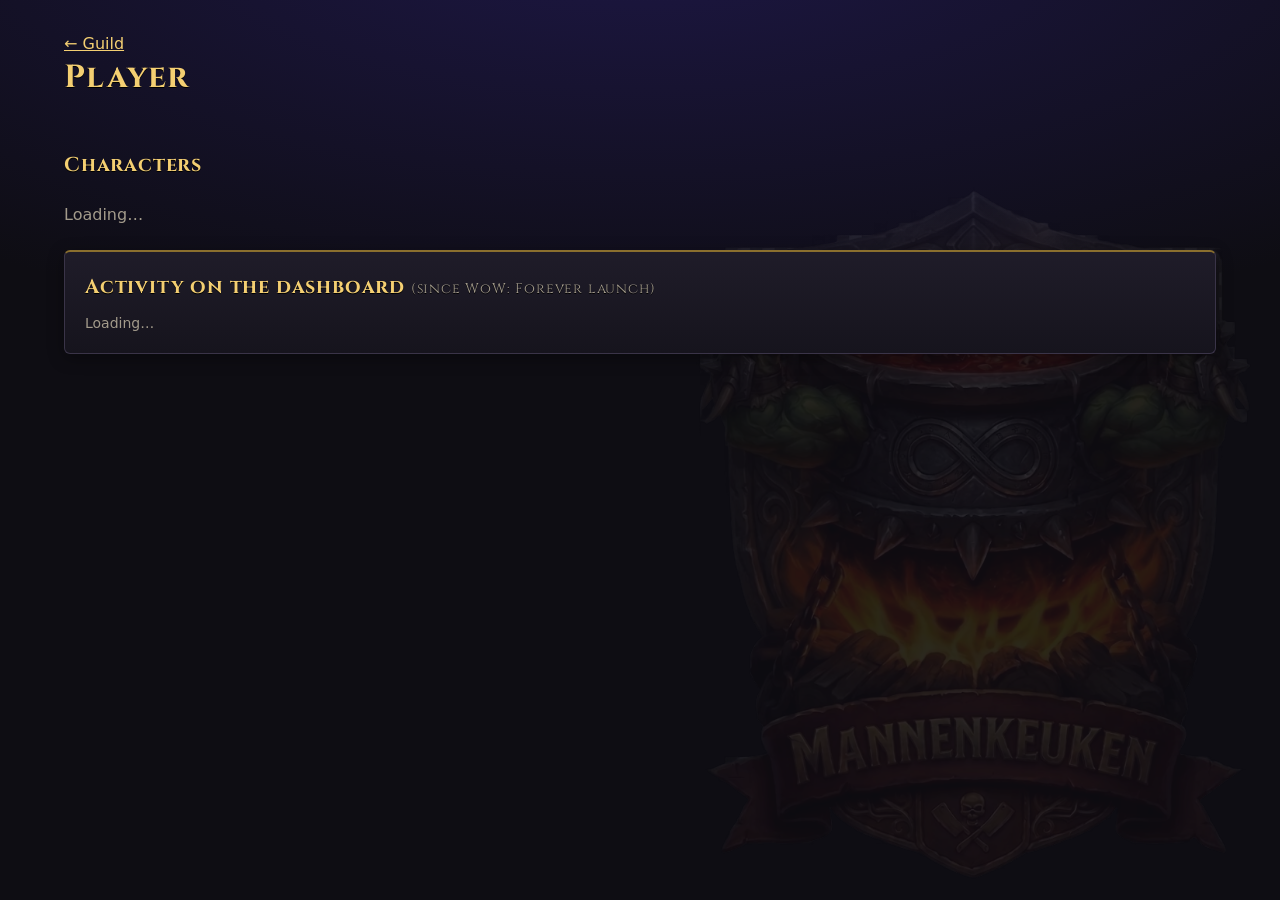
<file: player.html>
<!doctype html>
<html lang="en">
<head>
<meta charset="utf-8">
<meta name="viewport" content="width=device-width, initial-scale=1">
<title>Player – Mannenkeuken</title>
<link rel="icon" href="img/icon-128.png?v=__V__" type="image/png" sizes="128x128">
<link rel="icon" href="img/favicon-32.png?v=__V__" type="image/png" sizes="32x32">
<link rel="apple-touch-icon" href="img/apple-touch-icon.png?v=__V__">
<link rel="preconnect" href="https://fonts.googleapis.com">
<link rel="preconnect" href="https://fonts.gstatic.com" crossorigin>
<link rel="stylesheet" href="https://fonts.googleapis.com/css2?family=Cinzel:wght@600;700&display=swap">
<link rel="stylesheet" href="css/style.css?v=__V__">
<script>const whTooltips = { colorLinks: false, iconizeLinks: true, renameLinks: false, iconSize: 'small' };</script>
<script src="https://wow.zamimg.com/js/tooltips.js" async></script>
</head>
<body>
<main>
  <div>
    <a href="roster.html">← Guild</a>
    <h1 id="title">Player</h1>
    <p class="muted" id="sub"></p>
  </div>
  <section class="grid" id="stats" aria-label="Stats"></section>
  <section class="box" id="ach-box" aria-label="Achievements" hidden>
    <h2>Achievements <span class="muted" style="font-size:14px;font-weight:400" id="ach-sub"></span></h2>
    <div class="ach-medals" id="ach-medals"></div>
    <p style="margin:0"><a href="#" id="ach-link">Open the achievement tree &rarr;</a></p>
  </section>
  <h2>Characters</h2>
  <div class="player-chars" id="chars"><p class="muted">Loading…</p></div>
  <section class="box" id="game-stats-box" aria-label="Activity in the game" hidden>
    <h2>Activity in the game <span class="muted" style="font-size:14px;font-weight:400">(all characters from level 10)</span></h2>
    <div class="grid glance" id="game-stats"></div>
    <p class="muted" style="font-size:13px;margin:0">Updates after the player logs out.</p>
  </section>
  <section class="box" aria-label="Activity">
    <h2>Activity on the dashboard <span class="muted" style="font-size:14px;font-weight:400">(since WoW: Forever launch)</span></h2>
    <div class="stat-list" id="activity"><span class="muted">Loading…</span></div>
  </section>
</main>
<script type="module">
import { renderHeader } from './js/layout.js?v=__V__';
import { LAUNCH } from './js/releases.js?v=__V__';
import { supabase } from './js/supabase.js?v=__V__';
import { esc } from './js/sheet.js?v=__V__';
import { loadCharacters, loadBlizzard, gameTotals, gameStatTiles, statsFor, characterUrl, playerForUser, statusLabel } from './js/players.js?v=__V__';
import { characterDoll } from './js/charpicture.js?v=__V__';
import { refreshTooltips } from './js/itemsearch.js?v=__V__';
import { achIcon, achDefs } from './js/achicons.js?v=__V__';
import { ACHIEVEMENTS, loadAchievementData, guildMeters, evaluate, summarize } from './js/achievements.js?v=__V__';

const user = await renderHeader();
const name = new URLSearchParams(location.search).get('name');
const { characters, players } = await loadCharacters();
const target = name || playerForUser(user);
if (!target) {
  document.getElementById('title').textContent = 'Player not found';
  document.getElementById('chars').innerHTML = '<p class="muted">Pick a player on the <a href="roster.html">Roster</a>.</p>';
} else {
  const p = players.find((x) => x.player_name.toLowerCase() === target.toLowerCase());
  const chars = characters.filter((c) => (c.player || '').toLowerCase() === target.toLowerCase())
    .sort((a, b) => (a.kind === 'Main' ? -1 : 1) - (b.kind === 'Main' ? -1 : 1) || (b.level ?? 0) - (a.level ?? 0));
  document.title = `${target} – Mannenkeuken`;
  document.getElementById('title').textContent = target;
  // Player colour from css/style.css (--player-<name>); unknown players keep the normal heading colour.
  document.getElementById('title').style.color = `var(--player-${target.toLowerCase().replace(/[^a-z0-9]/g, '')}, inherit)`;
  document.getElementById('sub').textContent = p?.discord_name ? `Discord: ${p.discord_name}` : 'Discord name not linked yet';

  const liveChars = chars.filter((c) => c.status !== 'Gestopt');
  const s = statsFor(liveChars);
  const tile = (label, value, sub) => `<div class="box stat"><span class="muted">${label}</span><strong${typeof value === 'string' && !/^[#\d–]/.test(value) ? ' class="stat-text"' : ''}>${esc(value ?? '–')}</strong>${sub ? `<span class="stat-sub">${esc(sub)}</span>` : ''}</div>`;
  document.getElementById('stats').innerHTML = tile('Characters', s.characters)
    + tile('Highest character level', s.highestLevel) + tile('Total profession skill', s.totalSkill || '–')
    + tile('Best profession', s.bestProfession ? s.bestProfession.name : '–', s.bestProfession ? `Skill ${s.bestProfession.skill} / 300` : '');

  document.getElementById('chars').innerHTML = chars.map((c) => `
    <section class="box player-char">
      <div class="player-char-text">
        <span class="badge">${esc(statusLabel(c.status))}</span>
        <a href="${characterUrl(c.name)}" style="font-size:18px"><strong>${esc(c.name)}</strong></a>
        <span class="muted">${esc([c.race, c.class, c.role].filter(Boolean).join(' · ') || '–')}</span>
        <span>Level <strong>${esc(c.level ?? '–')}</strong></span>
        ${c.profs.length ? `<span class="muted" style="font-size:14px">${c.profs.map((x) => `${esc(x.name)} ${esc(x.skill ?? '–')}`).join(' · ')}</span>` : ''}
      </div>
    </section>`).join('') || '<p class="muted">No characters yet.</p>';

  const blizzard = await loadBlizzard();
  // The picture from the game with the items around it, next to the name and level (the class icon as long as the game has no picture)
  document.querySelectorAll('#chars .player-char').forEach((card, i) => card.append(characterDoll(blizzard?.characters?.[chars[i].name.toLowerCase()], chars[i].name, chars[i].class)));
  refreshTooltips();

  // Achievements of this player: Mannenkoker Level, points and the medals he has unlocked (a click opens the tree with that medal highlighted)
  try {
    const data = await loadAchievementData();
    const everyone = [...new Set(data.characters.filter((c) => c.player && c.status !== 'Gestopt').map((c) => c.player))];
    const mine = everyone.find((x) => x.toLowerCase() === target.toLowerCase());
    if (mine) {
      const states = evaluate(data, mine, guildMeters(data, everyone));
      const sum = summarize(states);
      const got = ACHIEVEMENTS.filter((a) => a.scope === 'player' && states.get(a.id).done);
      document.getElementById('ach-sub').textContent = `Mannenkoker Level ${sum.done} \u00B7 ${sum.points} points \u00B7 ${sum.done} / ${sum.total} unlocked`;
      document.getElementById('ach-medals').innerHTML = achDefs() + (got.map((a) => `<a class="ach-medal" href="achievements.html?a=${a.id}&p=${encodeURIComponent(mine)}" title="${esc(a.title)}: ${esc(a.desc)}">${achIcon(a.glyph, a.tier, 46, a.branch)}<span>${esc(a.title)}</span></a>`).join('') || '<span class="muted">Nothing unlocked yet.</span>');
      document.getElementById('ach-link').href = `achievements.html?p=${encodeURIComponent(mine)}`;
      document.getElementById('ach-box').hidden = false;
    }
  } catch (e) { console.warn('Achievements not shown:', e); }

  // Activity in the game (Blizzard API). Hidden until the update has collected numbers for anyone; a player below level 10 then sees dashes.
  if (gameTotals(characters, blizzard).known) {
    document.getElementById('game-stats').innerHTML = gameStatTiles(gameTotals(liveChars, blizzard));
    document.getElementById('game-stats-box').hidden = false;
  }

  // Activity (Supabase): by this player's logins (browsers) and name
  if (supabase) {
    const { data: logins } = await supabase.from('members').select('user_id').eq('player_name', name);
    const ids = [...new Set((logins ?? []).map((m) => m.user_id))];
    const names = [name, p?.discord_name].filter(Boolean); // deposits/addons are stored by name
    const count = async (q) => (await q).count ?? 0;
    const head = { count: 'exact', head: true };
    // Everything before the WoW: Forever launch was testing, so only count from LAUNCH.
    const since = (q) => q.gte('created_at', LAUNCH);
    const [signups, listings, deposits, tips, addons] = await Promise.all([
      ids.length ? count(since(supabase.from('signups').select('*', head).in('user_id', ids).eq('answer', 'yes'))) : 0,
      ids.length ? count(since(supabase.from('listings').select('*', head).in('user_id', ids))) : 0,
      count(since(supabase.from('bank_items').select('*', head).in('deposited_by', names))),
      ids.length ? count(since(supabase.from('tips').select('*', head).in('user_id', ids))) : 0,
      count(since(supabase.from('addons').select('*', head).in('author_name', names))),
    ]);
    document.getElementById('activity').innerHTML = [['Event sign-ups', signups], ['Trade listings', listings], ['Bank deposits', deposits], ['Tips shared', tips], ['Addons added', addons]]
      .map(([k, v]) => `<div><span>${k}</span><strong>${v}</strong></div>`).join('');
  } else document.getElementById('activity').innerHTML = '<span class="muted">Not connected yet.</span>';
}
</script>
</body>
</html>
</file>
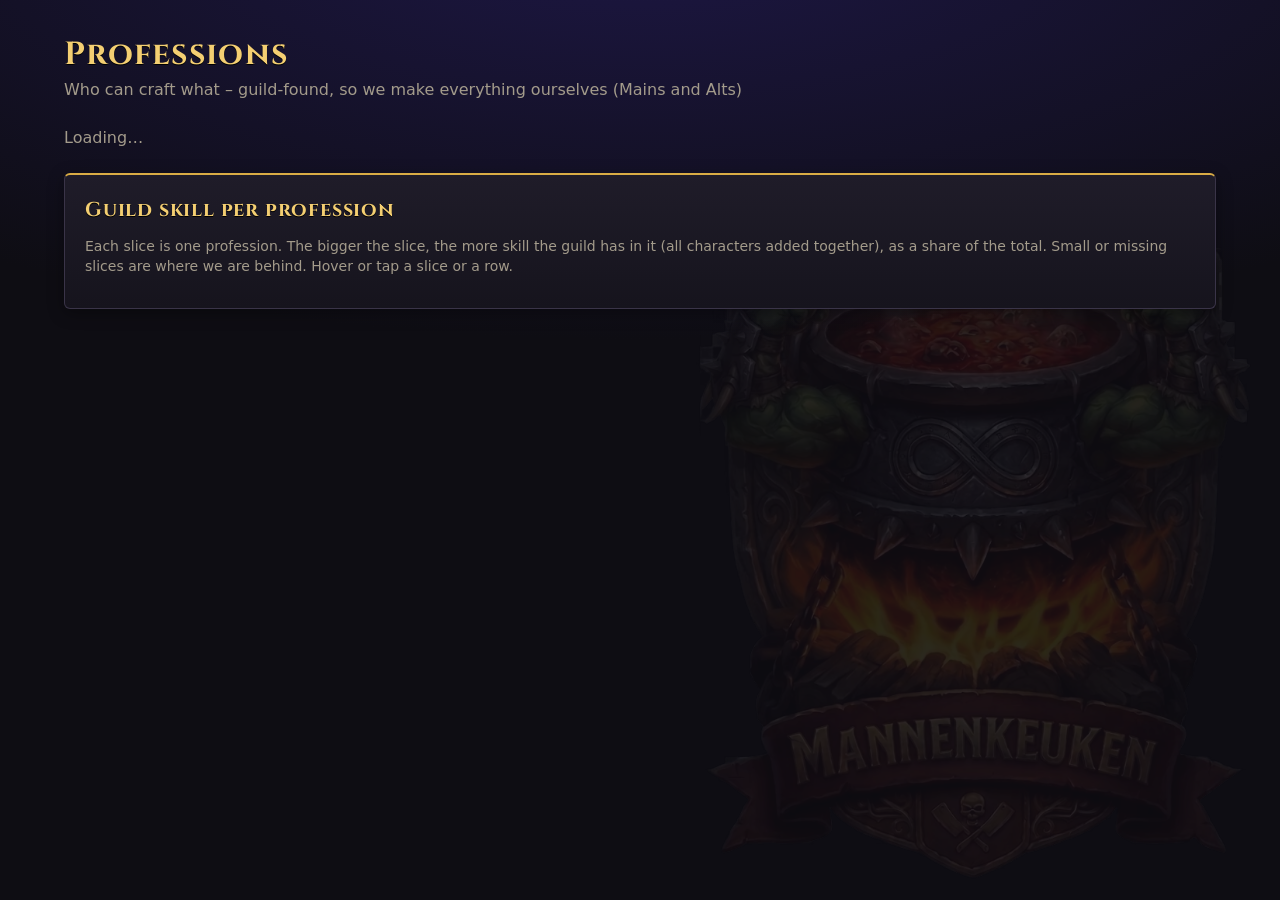
<file: professions.html>
<!doctype html>
<html lang="en">
<head>
<meta charset="utf-8">
<meta name="viewport" content="width=device-width, initial-scale=1">
<title>Professions – Mannenkeuken</title>
<link rel="icon" href="img/icon-128.png?v=__V__" type="image/png" sizes="128x128">
<link rel="icon" href="img/favicon-32.png?v=__V__" type="image/png" sizes="32x32">
<link rel="apple-touch-icon" href="img/apple-touch-icon.png?v=__V__">
<link rel="preconnect" href="https://fonts.googleapis.com">
<link rel="preconnect" href="https://fonts.gstatic.com" crossorigin>
<link rel="stylesheet" href="https://fonts.googleapis.com/css2?family=Cinzel:wght@600;700&display=swap">
<link rel="stylesheet" href="css/style.css?v=__V__">
<script>const whTooltips = { colorLinks: false, iconizeLinks: false, renameLinks: false };</script>
<script src="https://wow.zamimg.com/js/tooltips.js" async></script>
</head>
<body>
<main>
  <div>
    <h1>Professions</h1>
    <p class="muted">Who can craft what – guild-found, so we make everything ourselves (Mains and Alts)</p>
  </div>
  <section class="box who-make" aria-labelledby="who-h" style="border-top:2px solid var(--gold)" hidden>
    <h2 id="who-h">Who can make this?</h2>
    <p class="muted" style="margin:0;font-size:14px">Search an item or recipe: see who in the guild knows it, and what it takes. Straight from the game, updates after a player logs out.</p>
    <div class="who-make-bar">
      <label style="flex:1 1 260px">Item or recipe<input id="who-q" type="search" placeholder="e.g. linen bandage, minor healing potion, bracer" autocomplete="off"></label>
      <label class="check"><input type="checkbox" id="who-known" checked> Only what someone can make</label>
    </div>
    <p class="muted" id="who-count" style="margin:0;font-size:13px"></p>
    <div id="who-results" class="who-results"></div>
  </section>
  <div class="grid" id="cards" style="grid-template-columns:repeat(auto-fit,minmax(min(100%,330px),1fr))"><p class="muted">Loading…</p></div>
  <section aria-labelledby="sec-h" id="sec-wrap" hidden>
    <h2 id="sec-h" style="margin-bottom:2px">Secondary professions</h2>
    <p class="muted" style="margin:0 0 12px;font-size:14px">Cooking, First Aid and Fishing – every character can learn all 3.</p>
    <div class="grid" id="sec-cards" style="grid-template-columns:repeat(auto-fit,minmax(min(100%,300px),1fr))"></div>
  </section>
  <section class="box" aria-labelledby="rose-h" style="border-top:2px solid var(--gold)">
    <h2 id="rose-h">Guild skill per profession</h2>
    <p class="muted" style="margin:0;font-size:14px">Each slice is one profession. The bigger the slice, the more skill the guild has in it (all characters added together), as a share of the total. Small or missing slices are where we are behind. Hover or tap a slice or a row.</p>
    <div class="grid" id="roses" style="grid-template-columns:repeat(auto-fit,minmax(min(100%,400px),1fr));gap:24px"></div>
  </section>
</main>
<style>
  .prof-table { width: 100%; font-size: 14px; }
  .prof-table th, .prof-table td { padding: 5px 6px; }
  .prof-table td.num, .prof-table td:nth-child(2) { white-space: nowrap; }
  .prof-table td.num, .prof-table th.num { text-align: right; font-variant-numeric: tabular-nums; }
  .prof-table .char { display: inline-flex; align-items: center; gap: 6px; font-weight: 600; text-decoration: none; }
  .prof-table .char:hover { text-decoration: underline; }
  .prof-table .player { color: var(--muted); }
  /* Phones: let names wrap and tighten the table so the page never scrolls sideways */
  .prof-table-wrap { overflow-x: auto; }
  @media (max-width: 480px) {
    .prof-table { font-size: 13px; }
    .prof-table th, .prof-table td { padding: 5px 3px; }
    .prof-table td:nth-child(2) { white-space: normal; overflow-wrap: anywhere; }
    .prof-table .char { flex-wrap: wrap; overflow-wrap: anywhere; }
    .rose .prof-table td.num { white-space: normal; }
    .rose .prof-table .prof-label { flex-wrap: wrap; gap: 4px; }
  }
  .who-make-bar { display: flex; flex-wrap: wrap; gap: 10px 18px; align-items: flex-end; }
  .who-results { display: grid; gap: 10px; }
  .rose > svg { width: 100%; max-width: 400px; height: auto; }
  .rose .wedge { cursor: pointer; transition: fill-opacity .15s; }
  .rose tr[data-p] { cursor: default; }
  .rose tr.on td { background: var(--panel-2); }
</style>
<script type="module">
import { renderHeader } from './js/layout.js?v=__V__';
import { loadMembers, esc } from './js/sheet.js?v=__V__';
import { professionLabel, professionIcon } from './js/proficons.js?v=__V__';
import { classIcon, classColor } from './js/classicons.js?v=__V__';
import { playerUrl, characterUrl, SECONDARY, loadCharacters, loadBlizzard } from './js/players.js?v=__V__';
import { refreshTooltips } from './js/itemsearch.js?v=__V__';
import { loadRecipes, recipeIndex, searchRecipes, recipeRowHtml } from './js/recipes.js?v=__V__';
renderHeader();

// Who can make this? (js/recipes.js): search the recipes of the game, with the characters of the guild that know them.
(async () => {
  const [recipes, { characters }, blizzard] = await Promise.all([loadRecipes(), loadCharacters().catch(() => ({ characters: [] })), loadBlizzard()]);
  const box = document.querySelector('.who-make');
  const index = recipes ? recipeIndex(recipes, characters, blizzard) : null;
  box.hidden = !index?.known; // no recipe list yet, or nobody's recipes fetched yet: nothing to answer
  if (box.hidden) return;
  const q = document.getElementById('who-q');
  const onlyKnown = document.getElementById('who-known');
  const draw = () => {
    const hits = searchRecipes(recipes, index, q.value, { onlyKnown: onlyKnown.checked });
    document.getElementById('who-count').textContent = !q.value.trim()
      ? `The guild knows ${index.known} recipe${index.known === 1 ? '' : 's'}. Type to search.`
      : hits.length ? `${hits.length === 40 ? 'First 40' : hits.length} result${hits.length === 1 ? '' : 's'}` : (onlyKnown.checked ? 'Nobody in the guild knows a recipe like this yet. Untick the box to see every recipe in the game.' : 'No recipe found.');
    document.getElementById('who-results').innerHTML = hits.map((r) => recipeRowHtml(r, professionLabel)).join('');
    refreshTooltips();
  };
  q.addEventListener('input', draw);
  onlyKnown.addEventListener('change', draw);
  draw();
})();

const MAX = 300;
loadMembers().then((members) => {
  const byProf = {};
  for (const m of members.filter((x) => x.status !== 'Gestopt')) {
    for (const [p, s] of [[m.prof1, m.skill1], [m.prof2, m.skill2], ['Cooking', m.cooking], ['First Aid', m.firstAid], ['Fishing', m.fishing]]) {
      if (!p || (SECONDARY.includes(p) && (s === '' || s == null))) continue;
      (byProf[p] ??= []).push({ name: m.character, player: m.player, cls: m.cls, level: Number(m.level) || 0, skill: Number(s) || 0 });
    }
  }
  const mainNames = Object.keys(byProf).filter((p) => !SECONDARY.includes(p)).sort((a, b) => byProf[b].length - byProf[a].length || a.localeCompare(b));
  const secNames = SECONDARY.filter((p) => byProf[p]);
  // Per profession: character → player → level, skill alongside; sorted by skill (highest first), then level
  const card = (p) => `
    <section class="box">
      <div><h2>${professionLabel(p, { size: 28 })}</h2><p class="muted" style="font-size:13px;margin-top:2px">${byProf[p].length} character${byProf[p].length === 1 ? '' : 's'}</p></div>
      <div class="prof-table-wrap"><table class="prof-table"><thead><tr><th>Character</th><th>Player</th><th class="num">Lvl</th><th class="num">Skill</th></tr></thead><tbody>
      ${byProf[p].sort((a, b) => b.skill - a.skill || b.level - a.level || String(a.name).localeCompare(String(b.name))).map((c) => `<tr>
        <td>${c.name ? `<a class="char" href="${characterUrl(c.name)}" style="color:${classColor(c.cls) || 'inherit'}">${classIcon(c.cls, 18)}${esc(c.name)}</a>` : '<span class="muted">(no name yet)</span>'}</td>
        <td><a class="player" href="${playerUrl(c.player)}">${esc(c.player)}</a></td>
        <td class="num">${c.level || '–'}</td>
        <td class="num"><strong>${c.skill}</strong><span class="muted"> / ${MAX}</span></td></tr>`).join('')}
      </tbody></table></div>
    </section>`;
  // Main professions first; Cooking, First Aid and Fishing in their own row of 3 below
  document.getElementById('cards').innerHTML = mainNames.map(card).join('') || (secNames.length ? '' : '<p class="muted">No professions yet: they appear from level 10.</p>');
  document.getElementById('sec-cards').innerHTML = secNames.map(card).join('');
  document.getElementById('sec-wrap').hidden = !secNames.length;

  // Two rose charts: main professions (max. 2 per character) and secondary (everyone can learn all 3)
  const MAIN = ['Mining', 'Engineering', 'Blacksmithing', 'Skinning', 'Enchanting', 'Leatherworking', 'Tailoring', 'Herbalism', 'Alchemy'];
  const extra = Object.keys(byProf).filter((p) => !SECONDARY.includes(p) && !MAIN.includes(p));
  document.getElementById('roses').innerHTML = rose('main', 'Main professions', 'Max. 2 per character', [...MAIN, ...extra], byProf)
    + rose('sec', 'Secondary professions', 'Every character can learn all 3', SECONDARY, byProf);
  for (const el of document.querySelectorAll('.rose')) {
    const pick = (p) => {
      el.querySelectorAll('.wedge').forEach((w) => w.setAttribute('fill-opacity', !p ? '0.6' : (w.dataset.p === p ? '0.95' : '0.3')));
      el.querySelectorAll('tr[data-p]').forEach((r) => r.classList.toggle('on', r.dataset.p === p));
      el.querySelectorAll('.rose-pct').forEach((t) => t.setAttribute('fill', t.dataset.p === p ? 'var(--gold-bright)' : (t.dataset.none ? 'var(--bad)' : 'var(--text)')));
    };
    el.addEventListener('mouseover', (e) => { const t = e.target.closest('[data-p]'); if (t) pick(t.dataset.p); });
    el.addEventListener('click', (e) => { const t = e.target.closest('[data-p]'); if (t) pick(t.dataset.p); });
    el.addEventListener('mouseleave', () => pick(null));
  }
  refreshTooltips();
}).catch(() => {
  document.getElementById('cards').innerHTML = '<p class="muted">Could not read the characters.</p>';
});

function rose(key, title, sub, list, byProf) {
  const CX = 200, CY = 180, R = 120, n = list.length, step = Math.PI * 2 / n;
  const info = list.map((p) => { const cs = byProf[p] ?? []; return { p, chars: cs.length, total: cs.reduce((t, c) => t + c.skill, 0) }; });
  const sum = info.reduce((t, d) => t + d.total, 0) || 1;
  const maxT = Math.max(1, ...info.map((d) => d.total));
  const pt = (r, a) => `${(CX + r * Math.cos(a)).toFixed(1)} ${(CY + r * Math.sin(a)).toFixed(1)}`;
  const pct = (d) => (d.chars ? `${Math.round((d.total / sum) * 100)}%` : '—');
  let svg = [0.25, 0.5, 0.75, 1].map((v) => `<circle cx="${CX}" cy="${CY}" r="${(Math.sqrt(v) * R).toFixed(1)}" fill="none" stroke="var(--border)"/>`).join('');
  info.forEach((d, i) => {
    const mid = -Math.PI / 2 + i * step, a0 = mid - step / 2, a1 = mid + step / 2;
    svg += `<line x1="${CX}" y1="${CY}" x2="${pt(R, a0).replace(' ', '" y2="')}" stroke="var(--border)"/>`;
    const r = d.total ? R * Math.sqrt(d.total / maxT) : 0;
    if (r > 0) {
      svg += n === 1 || d.total === sum
        ? `<circle class="wedge" data-p="${esc(d.p)}" cx="${CX}" cy="${CY}" r="${r.toFixed(1)}" fill="var(--gold)" fill-opacity="0.6" stroke="var(--panel)" stroke-width="2"><title>${esc(d.p)}: ${pct(d)}</title></circle>`
        : `<path class="wedge" data-p="${esc(d.p)}" d="M${CX} ${CY} L${pt(r, a0)} A${r.toFixed(1)} ${r.toFixed(1)} 0 0 1 ${pt(r, a1)} Z" fill="var(--gold)" fill-opacity="0.6" stroke="var(--panel)" stroke-width="2" stroke-linejoin="round"><title>${esc(d.p)}: ${pct(d)} (${d.total} skill)</title></path>`;
    }
    const cos = Math.cos(mid), sin = Math.sin(mid), anchor = Math.abs(cos) < 0.25 ? 'middle' : (cos > 0 ? 'start' : 'end');
    const lx = CX + (R + 40) * cos + (anchor === 'middle' ? 0 : (cos > 0 ? -6 : 6)), ly = CY + (R + 40) * sin + (sin > 0.6 ? 12 : (sin < -0.6 ? -2 : 4));
    svg += `<g data-p="${esc(d.p)}" style="cursor:pointer"><g transform="translate(${(CX + (R + 18) * cos - 11).toFixed(1)} ${(CY + (R + 18) * sin - 11).toFixed(1)})">${professionIcon(d.p, 22)}</g>
      <text class="rose-pct" data-p="${esc(d.p)}" ${d.chars ? '' : 'data-none="1"'} x="${lx.toFixed(1)}" y="${ly.toFixed(1)}" text-anchor="${anchor}" fill="${d.chars ? 'var(--text)' : 'var(--bad)'}" font-size="12" font-weight="700">${pct(d)}</text></g>`;
  });
  return `<div class="rose" data-rose="${key}" style="display:flex;flex-direction:column;gap:10px">
    <div><h3 style="margin:0;color:var(--gold-bright)">${esc(title)}</h3><span class="muted" style="font-size:13px">${esc(sub)}</span></div>
    <svg viewBox="0 0 400 360" role="img" aria-label="${esc(title)}: share of the guild's skill per profession">${svg}</svg>
    <table class="prof-table"><thead><tr><th>Profession</th><th class="num">Characters</th><th class="num">Total skill</th><th class="num">Share</th></tr></thead><tbody>
      ${info.map((d) => `<tr data-p="${esc(d.p)}"><td>${professionLabel(d.p, { size: 18 })}</td><td class="num muted">${d.chars}</td><td class="num"><strong>${d.total}</strong> <span class="muted" style="font-size:12px">/ ${d.chars * MAX}</span></td><td class="num" style="color:${d.chars ? 'var(--gold-bright)' : 'var(--bad)'}">${d.chars ? pct(d) : 'nobody yet'}</td></tr>`).join('')}
    </tbody></table></div>`;
}
</script>
</body>
</html>
</file>
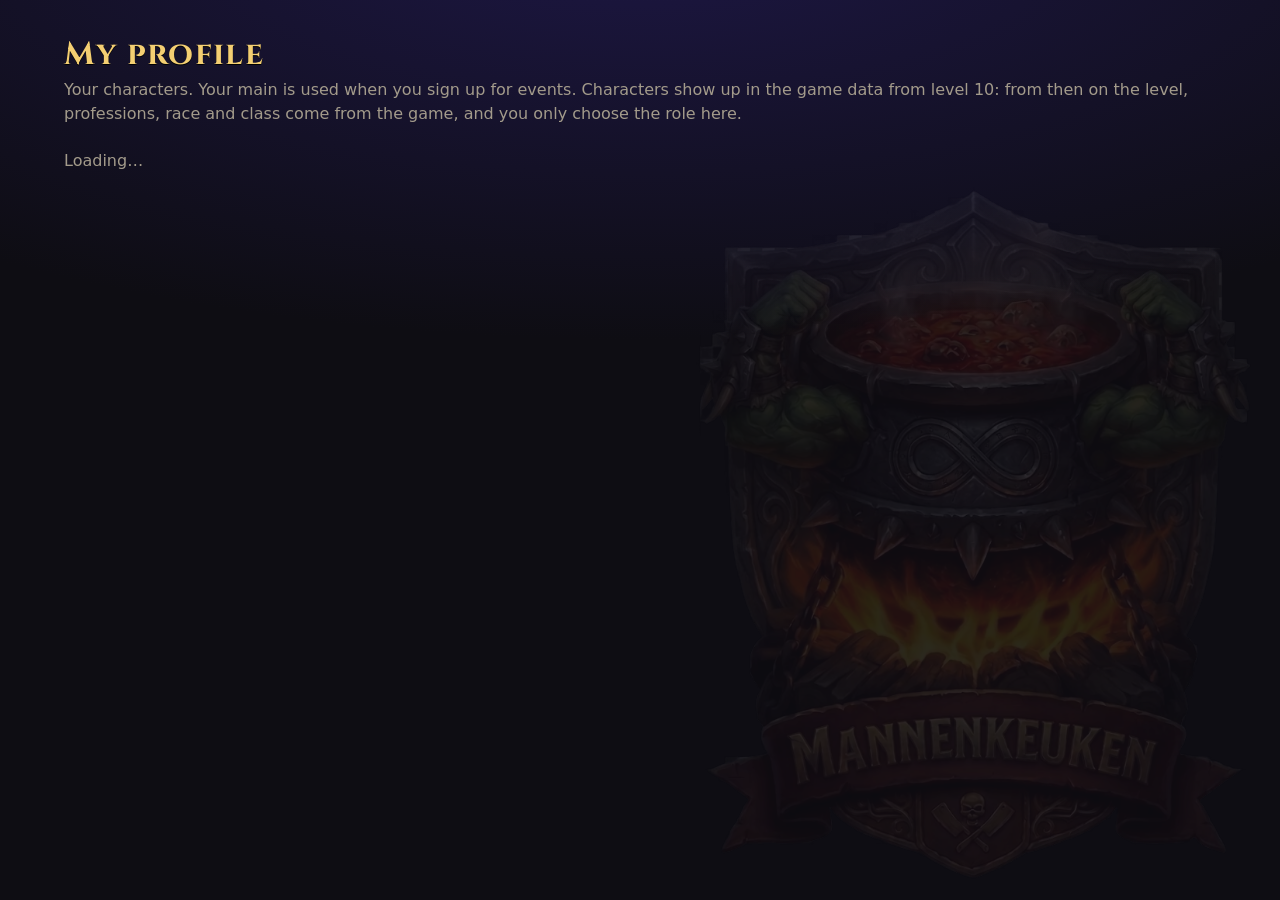
<file: profile.html>
<!doctype html>
<html lang="en">
<head>
<meta charset="utf-8">
<meta name="viewport" content="width=device-width, initial-scale=1">
<title>My profile – Mannenkeuken</title>
<link rel="icon" href="img/icon-128.png?v=__V__" type="image/png" sizes="128x128">
<link rel="icon" href="img/favicon-32.png?v=__V__" type="image/png" sizes="32x32">
<link rel="apple-touch-icon" href="img/apple-touch-icon.png?v=__V__">
<link rel="preconnect" href="https://fonts.googleapis.com">
<link rel="preconnect" href="https://fonts.gstatic.com" crossorigin>
<link rel="stylesheet" href="https://fonts.googleapis.com/css2?family=Cinzel:wght@600;700&display=swap">
<link rel="stylesheet" href="css/style.css?v=__V__">
<script>const whTooltips = { colorLinks: false, iconizeLinks: true, renameLinks: false, iconSize: 'small' };</script>
<script src="https://wow.zamimg.com/js/tooltips.js" async></script>
<style>
  /* Main first, the alts below it. All cards are the same size: same width, and the rows of the grid are equally high. */
  .my-chars { display: grid; grid-auto-rows: 1fr; gap: 16px; max-width: 620px; }
  .my-chars-list { display: contents; }
  .my-char-card { display: flex; flex-direction: column; gap: 16px; }
  /* The fields side by side, so that a card with a full form stays about as high as one with only the role */
  .my-char-left { display: grid; grid-template-columns: minmax(0, 1fr) minmax(0, 1fr); gap: 14px 16px; min-width: 0; }
  .my-char-left > * { grid-column: 1 / -1; }
  .my-char-left > label { grid-column: auto; }
  .my-char-card .char-doll { margin-top: auto; padding-top: 14px; border-top: 1px solid var(--border); }
  @media (max-width: 640px) { .my-char-left > label { grid-column: 1 / -1; } }
</style>
</head>
<body>
<main>
  <div>
    <h1>My profile</h1>
    <p class="muted">Your characters. Your main is used when you sign up for events. Characters show up in the game data from level 10: from then on the level, professions, race and class come from the game, and you only choose the role here.</p>
  </div>
  <div id="my-characters" style="display:flex;flex-direction:column;gap:16px"><p class="muted">Loading…</p></div>
</main>
<script type="module">
import { renderHeader } from './js/layout.js?v=__V__';
import { supabase } from './js/supabase.js?v=__V__';
import { initMyCharacters } from './js/my-characters.js?v=__V__';

const user = await renderHeader();
const host = document.getElementById('my-characters');
if (!supabase) host.innerHTML = '<p class="muted">Not connected yet.</p>';
else if (!user) host.innerHTML = '<p class="muted">Choose your player (top right) to edit your profile.</p>';
else await initMyCharacters(host, user);
</script>
</body>
</html>
</file>
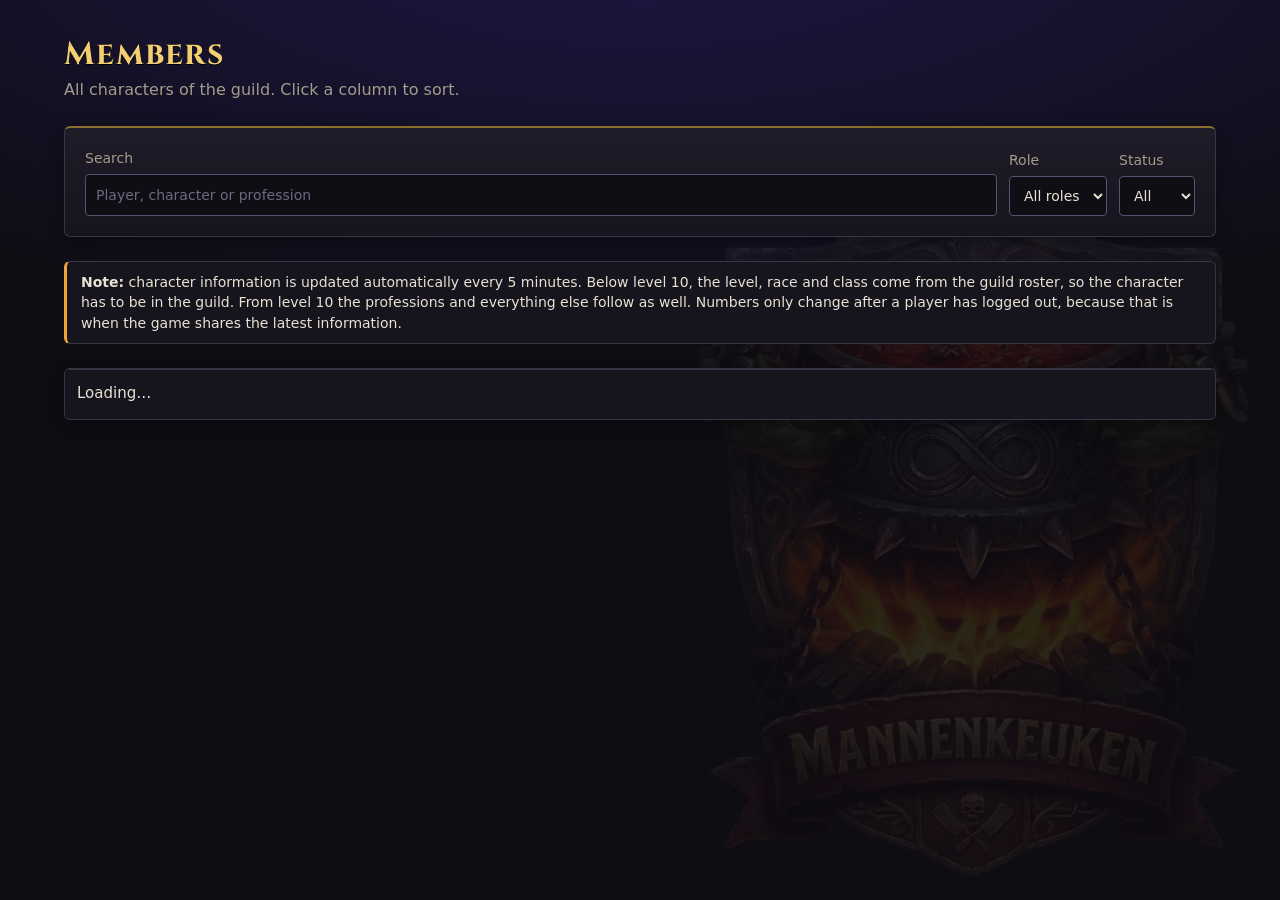
<file: roster.html>
<!doctype html>
<html lang="en">
<head>
<meta charset="utf-8">
<meta name="viewport" content="width=device-width, initial-scale=1">
<title>Members – Mannenkeuken</title>
<link rel="icon" href="img/icon-128.png?v=__V__" type="image/png" sizes="128x128">
<link rel="icon" href="img/favicon-32.png?v=__V__" type="image/png" sizes="32x32">
<link rel="apple-touch-icon" href="img/apple-touch-icon.png?v=__V__">
<link rel="preconnect" href="https://fonts.googleapis.com">
<link rel="preconnect" href="https://fonts.gstatic.com" crossorigin>
<link rel="stylesheet" href="https://fonts.googleapis.com/css2?family=Cinzel:wght@600;700&display=swap">
<link rel="stylesheet" href="css/style.css?v=__V__">
<script>const whTooltips = { colorLinks: false, iconizeLinks: false, renameLinks: false };</script>
<script src="https://wow.zamimg.com/js/tooltips.js" async></script>
<style>
  th button { all: unset; cursor: pointer; font-weight: 700; display: inline-flex; gap: 4px; align-items: center; white-space: nowrap; }
  th button:focus-visible { outline: 2px solid var(--gold-bright); outline-offset: 2px; }
  /* One line per row: columns keep their natural width and the table scrolls sideways instead of squeezing text (a long note made one row 370px high) */
  .table-wrap th, .table-wrap td { white-space: nowrap; vertical-align: middle; }
  .table-wrap tbody tr { height: 50px; } /* rows with and without data are equally high */
  th.num, td.num { text-align: right; font-variant-numeric: tabular-nums; }
  /* Free text (key recipes, notes) may wrap, in a column that is wide enough */
  th.wrap, td.wrap { white-space: normal; min-width: 300px; max-width: 360px; }
  /* Profession and its skill: name left, "(1)" always at the right edge of the cell */
  th.prof, td.prof { min-width: 170px; }
  .prof-cell { display: flex; align-items: center; justify-content: space-between; gap: 12px; }
  .prof-skill { text-align: right; min-width: 3.2ch; font-variant-numeric: tabular-nums; }
  /* Class: own class badge in the class colour, like in the header */
  .cls-cell { display: inline-flex; align-items: center; gap: 6px; font-weight: 600; }
</style>
</head>
<body>
<main>
  <div>
    <h1>Members</h1>
    <p class="muted">All characters of the guild. Click a column to sort.</p>
  </div>
  <form class="box" style="flex-direction: row; flex-wrap: wrap; align-items: flex-end" onsubmit="return false">
    <label style="flex: 1 1 220px">Search<input id="q" type="search" placeholder="Player, character or profession"></label>
    <label>Role<select id="role"><option value="">All roles</option><option>Tank</option><option>Healer</option><option>DPS</option></select></label>
    <label>Status<select id="status"><option value="" selected>All</option><option>Main</option><option>Alt</option><option value="Gestopt">Quit</option></select></label>
  </form>
  <p role="note" style="margin:0;padding:10px 14px;background:var(--panel);border:1px solid var(--border);border-left:3px solid var(--warn);border-radius:6px;font-size:14px"><strong>Note:</strong> character information is updated automatically every 5 minutes. Below level 10, the level, race and class come from the guild roster, so the character has to be in the guild. From level 10 the professions and everything else follow as well. Numbers only change after a player has logged out, because that is when the game shares the latest information.</p>
  <div class="table-wrap">
    <table>
      <thead><tr id="head"></tr></thead>
      <tbody id="rows"><tr><td colspan="14">Loading…</td></tr></tbody>
    </table>
  </div>
</main>
<script type="module">
import { renderHeader } from './js/layout.js?v=__V__';
import { loadMembers, esc } from './js/sheet.js?v=__V__';
import { professionLabel } from './js/proficons.js?v=__V__';
import { classIcon, classColor } from './js/classicons.js?v=__V__';
import { statusLabel } from './js/players.js?v=__V__';
renderHeader();

const key = (s) => String(s ?? '').trim().toLowerCase();
const n = (v) => (v === '' || v == null || isNaN(Number(v)) ? null : Number(v));
const prof = (p, s) => (p ? `<span class="prof-cell"><span>${professionLabel(p, { size: 18 })}</span>${s ? `<span class="prof-skill muted">(${esc(s)})</span>` : ''}</span>` : '');
// key, label, value used for sorting, cell html, numeric sort?, css class of the column (num = right aligned, prof = profession + skill, wrap = free text)
const cols = [
  ['status', 'Status', (m) => m.status, (m) => esc(statusLabel(m.status))],
  ['player', 'Player', (m) => m.player, (m) => `<a href="player.html?name=${encodeURIComponent(m.player)}">${esc(m.player)}</a>`],
  ['character', 'Character', (m) => m.character, (m) => (m.character ? `<a href="character.html?name=${encodeURIComponent(m.character)}">${esc(m.character)}</a>` : '')],
  ['race', 'Race', (m) => m.race, (m) => (m.race ? `<span class="muted">${esc(m.race)}</span>` : '<span class="muted">—</span>')],
  ['cls', 'Class', (m) => m.cls, (m) => (m.cls ? `<span class="cls-cell" style="color:${classColor(m.cls) || 'inherit'}">${classIcon(m.cls, 20)}${esc(m.cls)}</span>` : '<span class="muted">—</span>')],
  ['role', 'Role', (m) => m.role, (m) => (m.role ? esc(m.role) : '<span class="muted">—</span>')],
  ['level', 'Level', (m) => n(m.level), (m) => esc(m.level), true, 'num'],
    ['prof1', 'Profession 1', (m) => n(m.skill1), (m) => prof(m.prof1, m.skill1), true, 'prof'],
  ['prof2', 'Profession 2', (m) => n(m.skill2), (m) => prof(m.prof2, m.skill2), true, 'prof'],
  ['cooking', 'Cooking', (m) => n(m.cooking), (m) => esc(m.cooking), true, 'num'],
  ['firstAid', 'First Aid', (m) => n(m.firstAid), (m) => esc(m.firstAid), true, 'num'],
  ['fishing', 'Fishing', (m) => n(m.fishing), (m) => esc(m.fishing), true, 'num'],
  ['recipes', 'Key recipes', (m) => m.recipes, (m) => esc(m.recipes), false, 'wrap'],
  ['notes', 'Notes', (m) => m.notes, (m) => esc(m.notes), false, 'wrap'],
  ['updated', 'Last updated', (m) => m.updated?.split('-').reverse().join(''), (m) => esc(m.updated)],
];

let members = [];
let sortKey = 'level'; // default: highest level on top
let sortDir = -1; // 1 = low → high, -1 = high → low

function drawHead() {
  document.getElementById('head').innerHTML = cols.map(([key, label, , , , cls]) => {
    const active = key === sortKey;
    const arrow = active ? (sortDir === 1 ? '▲' : '▼') : '';
    const aria = active ? (sortDir === 1 ? 'ascending' : 'descending') : 'none';
    return `<th class="${cls ?? ''}" aria-sort="${aria}"><button type="button" data-key="${key}">${label}<span aria-hidden="true">${arrow}</span></button></th>`;
  }).join('');
}

function draw() {
  const q = document.getElementById('q').value.toLowerCase();
  const role = document.getElementById('role').value;
  const status = document.getElementById('status').value;
  let list = members.filter((m) =>
    (!q || `${m.player} ${m.character} ${m.prof1} ${m.prof2}`.toLowerCase().includes(q)) &&
    (!role || m.role === role) && (!status || m.status === status));
  if (sortKey) {
    const col = cols.find((c) => c[0] === sortKey);
    list = [...list].sort((a, b) => {
      const x = col[2](a); const y = col[2](b);
      const ex = x == null || x === ''; const ey = y == null || y === '';
      if (ex || ey) return ex - ey; // empty values always last
      return (col[4] ? x - y : String(x).localeCompare(String(y))) * sortDir;
    });
  }
  document.getElementById('rows').innerHTML = list.map((m) => `<tr>${cols.map((c) => `<td class="${c[5] ?? ''}">${c[3](m)}</td>`).join('')}</tr>`).join('')
    || `<tr><td colspan="${cols.length}">No players found.</td></tr>`;
  drawHead();
}

document.getElementById('head').addEventListener('click', (e) => {
  const key = e.target.closest('button')?.dataset.key;
  if (!key) return;
  sortDir = key === sortKey ? -sortDir : 1;
  sortKey = key;
  draw();
});
['q', 'role', 'status'].forEach((id) => document.getElementById(id).addEventListener('input', draw));
drawHead();
loadMembers().then((m) => { members = m; draw(); }).catch(() => {
  document.getElementById('rows').innerHTML = `<tr><td colspan="${cols.length}">Could not read the characters.</td></tr>`;
});
</script>
</body>
</html>
</file>
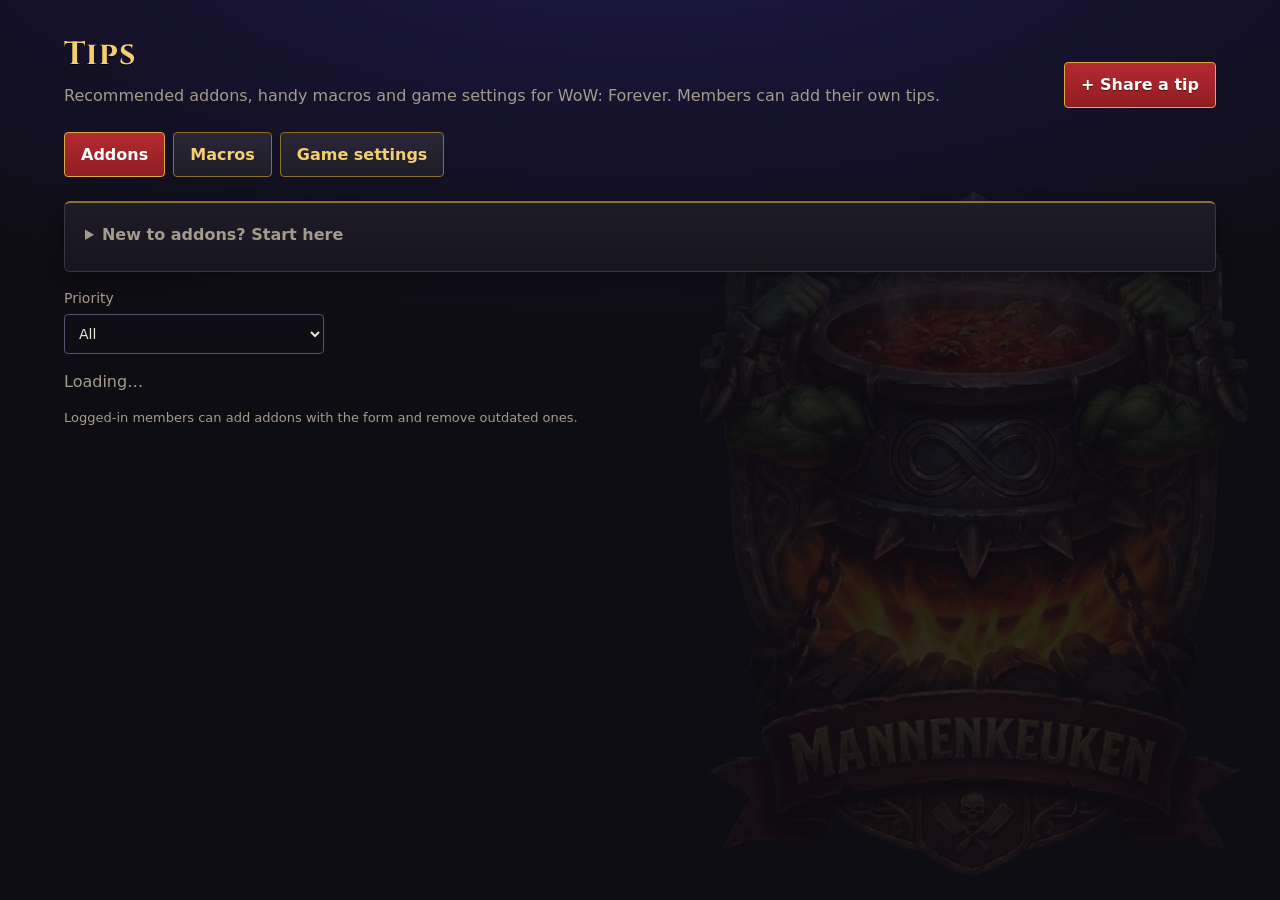
<file: setup.html>
<!doctype html>
<html lang="en">
<head>
<meta charset="utf-8">
<meta name="viewport" content="width=device-width, initial-scale=1">
<title>Tips – Mannenkeuken</title>
<link rel="icon" href="img/icon-128.png?v=__V__" type="image/png" sizes="128x128">
<link rel="icon" href="img/favicon-32.png?v=__V__" type="image/png" sizes="32x32">
<link rel="apple-touch-icon" href="img/apple-touch-icon.png?v=__V__">
<link rel="preconnect" href="https://fonts.googleapis.com">
<link rel="preconnect" href="https://fonts.gstatic.com" crossorigin>
<link rel="stylesheet" href="https://fonts.googleapis.com/css2?family=Cinzel:wght@600;700&display=swap">
<link rel="stylesheet" href="css/style.css?v=__V__">
<style>
  .tabs { display: flex; flex-wrap: wrap; gap: 8px; }
  .tabs button[aria-selected="true"] { background: linear-gradient(var(--crimson-bright), var(--crimson)); border-color: var(--gold); color: #fff; }
  pre.code { background: var(--field); color: var(--text); border: 1px solid var(--border-strong); border-radius: 4px; padding: 12px; margin: 0; white-space: pre-wrap; font-family: ui-monospace, Consolas, monospace; font-size: 14px; }
  .tip { border-top: 1px solid var(--border); padding-top: 12px; display: flex; flex-direction: column; gap: 8px; }
  ul { margin: 0; padding-left: 20px; display: flex; flex-direction: column; gap: 6px; }
</style>
</head>
<body>
<main>
  <section class="page-head"><div>
    <h1>Tips</h1>
    <p class="muted">Recommended addons, handy macros and game settings for WoW: Forever. Members can add their own tips.</p>
  </div><button class="btn btn-primary" type="button" id="open-share">+ Share a tip</button></section>

  <div class="tabs" role="tablist">
    <button class="btn" role="tab" type="button" data-tab="addons" aria-selected="true">Addons</button>
    <button class="btn" role="tab" type="button" data-tab="macros" aria-selected="false">Macros</button>
    <button class="btn" role="tab" type="button" data-tab="settings" aria-selected="false">Game settings</button>
  </div>

  <div class="row">
    <div style="flex: 999 1 560px; min-width: 0; display: flex; flex-direction: column; gap: 24px">
      <section id="tab-addons" role="tabpanel" style="display: flex; flex-direction: column; gap: 16px">
        <details class="box">
          <summary>New to addons? Start here</summary>
          <p style="margin:0">Install the CurseForge app, choose the <strong>"Forever"</strong> version of World of Warcraft and start with everything marked <strong>Must-have</strong> (plus what fits your role/class).
          In-game: Esc → AddOns to turn them on/off, <code>/reload</code> after changes. Old Classic addons often don't work – always take the Forever version.</p>
        </details>
        <label style="max-width: 260px">Priority<select id="prio"><option value="">All</option></select></label>
        <div id="addons" style="display: flex; flex-direction: column; gap: 16px"><p class="muted">Loading…</p></div>
        <p class="muted" style="font-size: 13px">Logged-in members can add addons with the form and remove outdated ones.</p>
      </section>

      <section id="tab-macros" role="tabpanel" hidden style="display: flex; flex-direction: column; gap: 16px">
        <div class="box" id="macro-intro"></div>
        <div class="box"><h2>Guild macros</h2><div id="macros" style="display: flex; flex-direction: column; gap: 16px"></div></div>
        <div class="box"><h2>Where to find more</h2><ul id="macro-links"></ul></div>
        <div class="box"><h2>Shared by members</h2><div id="tips-macro"></div></div>
      </section>

      <section id="tab-settings" role="tabpanel" hidden style="display: flex; flex-direction: column; gap: 16px">
        <p class="muted" id="settings-intro"></p>
        <div class="grid" id="settings"></div>
        <div class="box"><h2>Shared by members</h2><div id="tips-setting"></div></div>
      </section>
    </div>

    <form id="new" class="box" style="flex: 1 1 300px; border-top: 2px solid var(--gold)" hidden>
      <h2>Share a tip</h2>
      <p id="form-msg" class="muted"></p>
      <label>Category<select name="category"><option value="macro">Macro</option><option value="setting">Game setting</option><option value="addon">Addon</option></select></label>
      <label>Title<input name="title" required maxlength="80"></label>
      <div id="addon-fields" style="display: flex; flex-direction: column; gap: 12px">
        <label>Addon category<input name="addon_category" list="addon-cats" maxlength="40" placeholder="e.g. Interface"><datalist id="addon-cats"></datalist></label>
        <label>Priority<select name="priority"><option>Must-have</option><option>Recommended</option><option selected>Optional</option><option>Alternative</option></select></label>
      </div>
      <label><span id="class-label">Class (optional)</span><input name="class" maxlength="40" placeholder="e.g. Warrior"></label>
      <label>Link (optional)<input name="link" type="url" placeholder="https://"></label>
      <label>Content – description, macro text or setting<textarea name="content" rows="6" maxlength="2000"></textarea></label>
      <div class="row"><button class="btn btn-primary" type="submit">Share</button><button class="btn" type="button" id="close-share">Cancel</button></div>
    </form>
  </div>
</main>
<script type="module">
import { renderHeader } from './js/layout.js?v=__V__';
import { supabase, displayName, isGuildMember, mine } from './js/supabase.js?v=__V__';
import { esc } from './js/sheet.js?v=__V__';
import * as G from './js/guides.js?v=__V__';

const user = await renderHeader();

// Tabs
const tabs = [...document.querySelectorAll('[role="tab"]')];
function show(name) {
  tabs.forEach((t) => t.setAttribute('aria-selected', String(t.dataset.tab === name)));
  for (const t of ['addons', 'macros', 'settings']) document.getElementById(`tab-${t}`).hidden = t !== name;
  const sel = document.querySelector('#new select[name="category"]');
  sel.value = name === 'settings' ? 'setting' : name === 'macros' ? 'macro' : 'addon';
  sel.dispatchEvent(new Event('change'));
  const url = new URL(location.href); url.hash = ''; url.searchParams.set('tab', name);
  history.replaceState(null, '', url); // a query, not #hash: a hash would scroll to the element with that id
}
tabs.forEach((t) => t.addEventListener('click', () => show(t.dataset.tab)));
const startTab = new URLSearchParams(location.search).get('tab') || location.hash.slice(1);
show(['addons', 'macros', 'settings'].includes(startTab) ? startTab : 'addons');
if (location.hash) scrollTo(0, 0);

// Addons (Supabase table "addons"; anyone logged in can add and remove)
let addons = [];
const link = (a) => (a.link && /^https?:\/\//.test(a.link)
  ? `<a href="${esc(a.link)}" target="_blank" rel="noopener">${/curseforge/i.test(a.link) ? 'CurseForge' : /github/i.test(a.link) ? 'GitHub' : 'Link'}</a>`
  : a.link_label ? `<span class="muted">${esc(a.link_label)}</span>` : '');
function drawAddons() {
  const p = document.getElementById('prio').value;
  const list = addons.filter((a) => !p || a.priority === p);
  const cats = [...new Set(list.map((a) => a.category))];
  document.getElementById('addons').innerHTML = cats.map((c) => `
    <div class="box">
      <h2>${esc(c)}</h2>
      ${list.filter((a) => a.category === c).map((a) => `
        <div class="tip">
          <div style="display:flex;flex-wrap:wrap;gap:8px;align-items:center">
            <strong>${esc(a.name)}</strong>
            ${a.priority ? `<span class="badge ${/must/i.test(a.priority) ? 'must' : ''}">${esc(a.priority)}</span>` : ''}
            ${a.who ? `<span class="muted" style="font-size:13px">${esc(a.who)}</span>` : ''}
            <span style="margin-left:auto;display:flex;gap:12px">${link(a)}${user ? `<button class="link-btn" type="button" data-del-addon="${a.id}" data-name="${esc(a.name)}">Remove</button>` : ''}</span>
          </div>
          ${a.what ? `<span>${esc(a.what)}</span>` : ''}
          ${a.note ? `<span class="muted" style="font-size:14px">Note: ${esc(a.note)}</span>` : ''}
          ${a.author_name ? `<span class="muted" style="font-size:13px">Added by ${esc(a.author_name)}</span>` : ''}
        </div>`).join('')}
    </div>`).join('') || '<p class="muted">No addons.</p>';
}
async function loadAddonList() {
  if (!supabase) { document.getElementById('addons').innerHTML = '<p class="muted">Not connected yet.</p>'; return; }
  const { data, error } = await supabase.from('addons').select('*').order('sort', { nullsFirst: false }).order('created_at');
  if (error) { document.getElementById('addons').innerHTML = `<p class="muted">Could not load addons: ${esc(error.message)}</p>`; return; }
  addons = data ?? [];
  const sel = document.getElementById('prio'); const cur = sel.value;
  sel.innerHTML = '<option value="">All</option>' + [...new Set(addons.map((x) => x.priority).filter(Boolean))].map((p) => `<option>${esc(p)}</option>`).join('');
  sel.value = cur;
  document.getElementById('addon-cats').innerHTML = [...new Set(addons.map((x) => x.category))].map((c) => `<option value="${esc(c)}"></option>`).join('');
  drawAddons();
}
document.getElementById('prio').addEventListener('input', drawAddons);
document.getElementById('addons').addEventListener('click', async (e) => {
  const id = e.target.dataset.delAddon;
  if (!id) return;
  if (!confirm(`Are you sure you want to remove "${e.target.dataset.name}" for everyone?`)) return;
  const { error } = await supabase.from('addons').delete().eq('id', id);
  if (error) alert(`Could not remove: ${error.message}`);
  loadAddonList();
});
loadAddonList();

// Macros (from js/guides.js)
document.getElementById('macro-intro').innerHTML = `
  <h2>What is a macro?</h2>
  ${G.macroIntro.map((t) => `<p style="margin:0">${esc(t)}</p>`).join('')}
  <strong>Why use them?</strong><ul>${G.macroWhy.map((t) => `<li>${esc(t)}</li>`).join('')}</ul>
  <strong>Good to know</strong><ul>${G.macroGood.map((t) => `<li>${esc(t)}</li>`).join('')}</ul>`;
document.getElementById('macros').innerHTML = G.macros.map((m, i) => `
  <div class="tip">
    <div style="display:flex;flex-wrap:wrap;gap:8px;align-items:center"><strong>${esc(m.title)}</strong><span class="muted" style="font-size:13px">by ${esc(m.by)}</span>
      <button class="link-btn" type="button" data-copy="${i}" style="margin-left:auto">Copy</button></div>
    ${m.note ? `<span class="muted">${esc(m.note)}</span>` : ''}
    <pre class="code">${esc(m.code)}</pre>
  </div>`).join('');
document.getElementById('macro-links').innerHTML = G.macroLinks.map(([t, u]) => `<li><a href="${esc(u)}" target="_blank" rel="noopener">${esc(t)}</a></li>`).join('');
document.getElementById('macros').addEventListener('click', async (e) => {
  const i = e.target.dataset.copy;
  if (i === undefined) return;
  try { await navigator.clipboard.writeText(G.macros[i].code); e.target.textContent = 'Copied!'; } catch { e.target.textContent = 'Select & copy manually'; }
  setTimeout(() => { e.target.textContent = 'Copy'; }, 1500);
});

// Game settings (from js/guides.js)
document.getElementById('settings-intro').textContent = G.settingsIntro;
document.getElementById('settings').innerHTML = G.settings.map(([title, items]) => `
  <section class="box"><h2>${esc(title)}</h2><ul>${items.map((t) => `<li>${esc(t)}</li>`).join('')}</ul></section>`).join('');

// Member tips (Supabase)
const form = document.getElementById('new');
// "+ Share a tip" opens the form (it starts closed so the tips get the room)
document.getElementById('open-share').addEventListener('click', () => { form.hidden = false; form.scrollIntoView({ behavior: 'smooth', block: 'start' }); });
document.getElementById('close-share').addEventListener('click', () => { form.hidden = true; });
const msg = document.getElementById('form-msg');
if (!supabase) { msg.textContent = 'Not connected yet.'; form.querySelector('button').disabled = true; }
else if (!user) { msg.textContent = 'Choose your player (top right) to share.'; form.querySelector('button').disabled = true; }
else if (!(await isGuildMember())) { msg.textContent = 'Choose your player with the guild code to share.'; form.querySelector('button').disabled = true; }

async function loadTips() {
  const data = supabase ? (await supabase.from('tips').select('*').order('created_at', { ascending: false })).data ?? [] : [];
  for (const cat of ['macro', 'setting']) {
    document.getElementById(`tips-${cat}`).innerHTML = data.filter((t) => t.category === cat).map(tipHtml).join('') || '<p class="muted">Nothing yet – share yours!</p>';
  }
}
function tipHtml(t) {
  return `<article class="tip">
    <div><strong>${esc(t.title)}</strong>${t.class ? ` <span class="muted">· ${esc(t.class)}</span>` : ''}
    ${t.link && /^https?:\/\//.test(t.link) ? ` · <a href="${esc(t.link)}" target="_blank" rel="noopener">link</a>` : ''}</div>
    ${t.content ? `<pre class="${t.category === 'macro' ? 'code' : ''}" style="white-space:pre-wrap;font:inherit;margin:0">${esc(t.content)}</pre>` : ''}
    <p class="muted" style="font-size:13px;margin:0">by ${esc(t.author_name)}${mine(user, t.user_id) ? ` · <button class="link-btn" type="button" data-del="${t.id}" data-name="${esc(t.title)}">Remove</button>` : ''}</p>
  </article>`;
}
document.querySelector('main').addEventListener('click', async (e) => {
  const id = e.target.dataset.del;
  if (!id) return;
  if (!confirm(`Are you sure you want to remove "${e.target.dataset.name}"?`)) return;
  await supabase.from('tips').delete().eq('id', id);
  loadTips();
});
const catSel = form.querySelector('select[name="category"]');
function toggleFields() {
  const isAddon = catSel.value === 'addon';
  document.getElementById('addon-fields').hidden = !isAddon;
  document.getElementById('class-label').textContent = isAddon ? 'For whom (optional)' : 'Class (optional)';
  form.class.placeholder = isAddon ? 'e.g. Everyone, Healers' : 'e.g. Warrior';
}
catSel.addEventListener('change', toggleFields);
toggleFields();

form.addEventListener('submit', async (e) => {
  e.preventDefault();
  const d = new FormData(form);
  if (d.get('category') === 'addon') {
    const { error } = await supabase.from('addons').insert({
      category: d.get('addon_category') || 'Other', name: d.get('title'), what: d.get('content'),
      priority: d.get('priority'), who: d.get('class'), link: d.get('link'), author_name: displayName(user),
    });
    msg.textContent = error ? `Could not add: ${error.message}` : 'Addon added!';
    if (!error) { form.reset(); catSel.value = 'addon'; toggleFields(); loadAddonList(); }
    return;
  }
  const { error } = await supabase.from('tips').insert({
    category: d.get('category'), title: d.get('title'), class: d.get('class'),
    link: d.get('link'), content: d.get('content'), author_name: displayName(user),
  });
  msg.textContent = error ? `Could not share: ${error.message}` : 'Shared!';
  if (!error) { const cat = d.get('category'); form.reset(); form.querySelector('select').value = cat; loadTips(); }
});
loadTips();
</script>
</body>
</html>
</file>
<file: css/style.css>
/* Mannenkeuken – dark fantasy theme (own design: near-black panels, gold trim, crimson buttons). No game artwork or logos.
   All colours live in the variables below; use var(--…) in pages and scripts instead of hex codes. */

:root {
  color-scheme: dark;
  --bg: #0e0d13;
  --bg-glow: #1d1745;
  --panel: #16141d;
  --panel-2: #1f1c29;
  --panel-3: #2a2636;
  --field: #0f0e15;
  --border: #3a3448;
  --border-strong: #5a4f70;
  --gold: #d9ac45;
  --gold-bright: #f4cf72;
  --gold-dim: #8a6f2e;
  --crimson: #8f1d22;
  --crimson-bright: #b52a31;
  --text: #e8e2d4;
  --muted: #a39b8b;
  --grey-light: #b4b1c1;
  --silver: #cfd3dd;
  --silver-dim: #6f7585;
  --copper: #cf7f4e;
  --copper-dim: #7a3f1d;
  --good: #5fd06a;
  --warn: #f0a23b;
  --bad: #ef6b6b;
  /* Chart lines (js/historychart.js): five categorical colours, validated on --panel with the dataviz checker (CVD, contrast) on 10 Nov 2026 */
  --series-1: #3987e5;
  --series-2: #d95926;
  --series-3: #199e70;
  --series-4: #c98500;
  --series-5: #d55181;
  /* One colour per player (same colours as column A of the guild sheet, see docs/instructies.md) */
  --player-jelle: #6fb7ff;
  --player-justin: #ff8f5e;
  --player-bas: #7ddc7d;
  --player-rawaz: #e58ae0;
  --player-jermo: #b49cff;
  --player-jacco: #4fd8cf;
  --player-laurens: #ff6f91;
  --player-mike: #ff5c5c;
  --player-murn: #c6e35a;
  --player-yvo: #f7b2d9;
  --player-mees: #d2a679;
  --player-ian: #9ab8c8;
  --player-tom: #f2e07a;
  --player-stijn: #8fe0c0;
  --font-display: 'Cinzel', Georgia, 'Times New Roman', serif;
  --font-body: 'Segoe UI', system-ui, -apple-system, 'Open Sans', Arial, sans-serif;
}

[hidden] { display: none !important; }
* { box-sizing: border-box; }
body {
  margin: 0; font-family: var(--font-body); color: var(--text); line-height: 1.45;
  background: radial-gradient(ellipse 1100px 420px at 50% -80px, var(--bg-glow), transparent), var(--bg);
  background-attachment: fixed;
}
a { color: var(--gold-bright); }
a:hover { color: #fff; }
::selection { background: var(--gold-dim); color: #fff; }

/* Header */
.site-header {
  background: linear-gradient(#241a14, #171211); border-bottom: 2px solid var(--gold-dim);
  box-shadow: 0 2px 14px rgba(0, 0, 0, .55);
  padding: 12px 24px; display: flex; gap: 16px; align-items: center;
}
.brand { flex: none; display: flex; align-items: center; gap: 12px; font-family: var(--font-display); font-size: 21px; font-weight: 700; letter-spacing: .06em; text-decoration: none; color: var(--gold-bright); text-shadow: 0 1px 0 #000; }
.brand:hover { color: #fff; }
/* Own emblem: the flexing cauldron on its own (img/logo-mark.png; the whole logo with shield and banner: img/logo.png / logo.webp) */
.brand-logo { flex: none; width: auto; height: 58px; margin: -7px -4px; object-fit: contain; filter: drop-shadow(0 1px 2px rgba(0, 0, 0, .6)); }
.site-nav { flex: 1 1 auto; display: flex; flex-wrap: wrap; justify-content: center; gap: 2px; }
.site-nav a { padding: 10px 14px; border-radius: 4px; text-decoration: none; color: var(--muted); font-weight: 600; white-space: nowrap; border-bottom: 2px solid transparent; }
.site-nav a:hover { color: var(--text); background: rgba(255, 255, 255, .05); }
.site-nav a.active { color: var(--gold-bright); border-bottom-color: var(--gold); background: rgba(217, 172, 69, .08); }
/* The player (icon, name, switch button) always sits at the right-hand side of the header */
.auth { flex: none; display: flex; gap: 12px; align-items: center; margin-left: auto; }
/* Unless the screen is narrow: logo on the left and the player on the right, the menu on its own row below */
@media (max-width: 1100px) {
  .site-header { flex-wrap: wrap; }
  .brand { order: 1; }
  .auth { order: 2; }
  .site-nav { order: 3; flex: 1 0 100%; justify-content: flex-start; }
}
@media (max-width: 1000px) {
  .site-nav a { padding: 10px 11px; }
}
/* Player menu (name + arrow): My profile, player page, developer mode, switch player */
.user-menu-wrap { position: relative; display: inline-flex; }
.user-chip { display: inline-flex; align-items: center; gap: 8px; min-height: 40px; padding: 6px 12px; border-radius: 20px; border: 1px solid var(--border-strong); background: var(--panel-2); color: var(--text); font: 600 15px var(--font-body); cursor: pointer; }
.user-chip:hover, .user-chip[aria-expanded="true"] { border-color: var(--gold-dim); }
.user-menu { position: absolute; right: 0; top: calc(100% + 8px); z-index: 50; min-width: 230px; display: flex; flex-direction: column; padding: 6px; background: var(--panel-2); border: 1px solid var(--border-strong); border-radius: 8px; box-shadow: 0 10px 28px rgba(0, 0, 0, .6); }
.user-menu[hidden] { display: none; }
.user-menu a, .user-menu button { display: flex; align-items: center; justify-content: space-between; gap: 10px; min-height: 42px; padding: 8px 12px; border: 0; border-radius: 6px; background: none; color: var(--text); font: 600 15px var(--font-body); text-decoration: none; text-align: left; cursor: pointer; }
.user-menu a:hover, .user-menu button:hover, .user-menu a:focus-visible, .user-menu button:focus-visible { background: var(--panel-3); color: var(--gold-bright); }
.user-menu .user-menu-dev { border-top: 1px solid var(--border); border-radius: 0; margin-top: 4px; padding-top: 10px; }
.user-icon { display: inline-flex; }
/* Tabs on top of the Guild pages (Members / Overview / Professions / Achievements) */
.page-tabs { display: flex; flex-wrap: wrap; gap: 4px; border-bottom: 1px solid var(--border); margin-bottom: -6px; }
.page-tabs a { padding: 10px 16px; min-height: 44px; display: inline-flex; align-items: center; color: var(--muted); font-weight: 600; text-decoration: none; border-bottom: 2px solid transparent; }
.page-tabs a:hover { color: var(--text); }
.page-tabs a.active { color: var(--gold-bright); border-bottom-color: var(--gold); }
@media (max-width: 640px) { .page-tabs { flex-wrap: nowrap; overflow-x: auto; scrollbar-width: none; } .page-tabs a { padding: 8px 12px; white-space: nowrap; } }
/* Preview bar (only on /preview/) */
.preview-bar { position: sticky; top: 0; z-index: 60; background: linear-gradient(90deg, #3b1416, #2a1d14); border-bottom: 2px solid var(--gold); box-shadow: 0 2px 12px rgba(0, 0, 0, .6); }
.preview-inner { max-width: 1400px; margin: 0 auto; padding: 8px 16px; display: flex; flex-wrap: wrap; gap: 8px 14px; align-items: center; }
.preview-tag { background: var(--gold); color: #16141d; font-weight: 800; letter-spacing: .08em; font-size: 12px; padding: 3px 8px; border-radius: 4px; }
.preview-text { flex: 1 1 320px; font-size: 14px; }
.preview-actions { display: flex; gap: 8px; flex-wrap: wrap; }
/* Shared bits of the calmer layout */
form.box, section.box, details.box { scroll-margin-top: 72px; } /* forms that open by a button stay clear of the (preview) bar on top */
.page-head { display: flex; flex-wrap: wrap; gap: 12px 20px; align-items: flex-end; justify-content: space-between; }
.page-head > div { display: flex; flex-direction: column; gap: 6px; }
.page-head p { margin: 0; }
.tiles { display: grid; grid-template-columns: repeat(auto-fit, minmax(200px, 1fr)); gap: 14px; }
.tile { display: flex; flex-direction: column; gap: 6px; padding: 16px; border-radius: 8px; border: 1px solid var(--border); background: var(--panel-2); color: var(--text); text-decoration: none; }
.tile:hover { border-color: var(--gold-dim); color: var(--text); }
.tile strong { color: var(--gold-bright); font-size: 17px; }
.empty-state { border: 1px dashed var(--border-strong); border-radius: 8px; padding: 20px; text-align: center; display: flex; flex-direction: column; gap: 6px; align-items: center; }
.empty-state p { margin: 0; }
.chips { display: flex; flex-wrap: wrap; gap: 8px; }
.chip { display: inline-flex; align-items: center; gap: 6px; padding: 5px 12px; border-radius: 16px; border: 1px solid var(--border); background: var(--panel-2); color: var(--muted); font-size: 14px; }
.chip strong { color: var(--text); font-weight: 600; }
details.box > summary { cursor: pointer; font-weight: 600; color: var(--muted); list-style-position: inside; min-height: 28px; }
details.box[open] > summary { color: var(--gold-bright); margin-bottom: 4px; }
details.box > summary h2 { display: inline; font-size: 18px; }
/* Phone: logo, name and the player button on one compact row, the menu below */
@media (max-width: 640px) {
  .site-header { padding: 8px 12px 4px; gap: 6px 10px; flex-wrap: wrap; }
  .brand { gap: 8px; font-size: 15px; letter-spacing: .03em; min-width: 0; }
  .brand-logo { height: 42px; margin: -3px -3px; }
  .auth { gap: 8px; }
  .auth .btn { padding: 7px 10px; font-size: 13px; }
  .auth .user-name { display: none; }
  .site-nav a { padding: 8px 10px; }
}
@media (max-width: 380px) {
  .brand { font-size: 13px; letter-spacing: .02em; }
  .brand-logo { height: 32px; }
}
.user { display: flex; gap: 8px; align-items: center; font-weight: 600; }
.user-name { color: var(--text); }
.class-icon { display: block; flex: none; }

/* Layout and text */
main { max-width: 1200px; margin: 0 auto; padding: 32px 24px; display: flex; flex-direction: column; gap: 24px; }
h1, h2 { font-family: var(--font-display); letter-spacing: .04em; color: var(--gold-bright); text-shadow: 0 1px 0 #000; }
h1 { margin: 0; font-size: 32px; }
h2 { margin: 0; font-size: 20px; }
.muted { color: var(--muted); margin: 0; }

.box {
  background: linear-gradient(var(--panel-2), var(--panel)); border: 1px solid var(--border); border-top: 2px solid var(--gold-dim);
  border-radius: 6px; padding: 20px; display: flex; flex-direction: column; gap: 12px; box-shadow: 0 4px 16px rgba(0, 0, 0, .35);
}
.grid { display: grid; grid-template-columns: repeat(auto-fit, minmax(240px, 1fr)); gap: 16px; }
.row { display: flex; flex-wrap: wrap; gap: 24px; align-items: flex-start; }
.stat { min-width: 0; gap: 6px; }
.stat strong { font-family: var(--font-display); font-size: clamp(24px, 3.2vw, 32px); line-height: 1.15; color: var(--gold-bright); overflow-wrap: anywhere; }
/* Text values (a profession, a name) are smaller than numbers so they fit the tile */
.stat strong.stat-text { font-size: clamp(15px, 1.3vw, 18px); letter-spacing: .01em; overflow-wrap: break-word; }
/* Number tiles in one row: every label gets room for two lines, so the values start at the same height (not on phones, where the tiles stack) */
.grid:not(.glance) > .stat > .muted:first-child { line-height: 1.3; min-height: 2.6em; }
@media (max-width: 560px) { .grid:not(.glance) > .stat > .muted:first-child { min-height: 0; } }
.stat .stat-sub { font-size: 14px; color: var(--muted); }
/* Key-number tiles: two per row on phones instead of one */
.grid:has(> .stat) { grid-template-columns: repeat(auto-fit, minmax(180px, 1fr)); }
/* "Guild at a glance" on Home: eight tiles, four per row */
.grid.glance { grid-template-columns: repeat(4, minmax(0, 1fr)); }
@media (max-width: 900px) { .grid.glance { grid-template-columns: repeat(2, minmax(0, 1fr)); } }
/* "Activity in the game" on the character page: six tiles, three per row */
.grid.trio { grid-template-columns: repeat(3, minmax(0, 1fr)); }
@media (max-width: 900px) { .grid.trio { grid-template-columns: repeat(2, minmax(0, 1fr)); } }

/* Bar chart (guild overview): label · bar · value */
.chart-filters { display: flex; flex-wrap: wrap; gap: 12px; align-items: flex-end; }
.chart-filters label { flex: 1 1 170px; }
.chart-filters .btn { flex: none; }
.bars { display: flex; flex-direction: column; gap: 2px; }
.bar-row { display: grid; grid-template-columns: minmax(90px, 160px) 1fr 56px; gap: 12px; align-items: center; padding: 3px 0; border-radius: 4px; }
.bar-row:hover .bar-fill, .bar-row:focus .bar-fill { background: var(--gold-bright); }
.bar-row:focus { outline: 1px solid var(--gold-dim); outline-offset: 2px; }
.bar-label { font-size: 14px; white-space: nowrap; overflow: hidden; text-overflow: ellipsis; }
.bar-track { height: 16px; background: var(--field); border-radius: 0 4px 4px 0; }
.bar-fill { height: 100%; min-width: 2px; background: var(--gold); border-radius: 0 4px 4px 0; transition: width .25s; }
.bar-value { font-size: 14px; text-align: right; font-weight: 600; color: var(--text); }
.chart-tip { position: fixed; z-index: 20; pointer-events: none; max-width: 220px; background: var(--panel-3); border: 1px solid var(--border-strong); border-radius: 6px; padding: 8px 10px; font-size: 13px; color: var(--text); box-shadow: 0 6px 18px rgba(0, 0, 0, .45); }
.simple-table { width: 100%; border-collapse: collapse; font-size: 14px; }
.simple-table th, .simple-table td { text-align: left; padding: 6px 8px; border-bottom: 1px solid var(--border); }
.simple-table .num { text-align: right; }

/* Buttons */
.btn {
  padding: 10px 16px; border: 1px solid var(--gold-dim); border-radius: 4px; color: var(--gold-bright); font: inherit; font-weight: 600;
  background: linear-gradient(var(--panel-3), var(--panel-2)); cursor: pointer; text-decoration: none; transition: border-color .12s, box-shadow .12s, color .12s;
}
.btn:hover:not(:disabled) { border-color: var(--gold-bright); color: #fff; box-shadow: 0 0 10px rgba(217, 172, 69, .35); }
.btn-primary { background: linear-gradient(var(--crimson-bright), var(--crimson)); border-color: var(--gold); color: #fff; text-shadow: 0 1px 0 rgba(0, 0, 0, .5); }
.btn-primary:hover:not(:disabled) { background: linear-gradient(#c93339, #a02228); }
.btn:disabled { opacity: .45; cursor: not-allowed; }
.link-btn { background: none; border: none; padding: 0; font: inherit; color: var(--gold-bright); text-decoration: underline; cursor: pointer; }
.link-btn:hover { color: #fff; }
:focus-visible { outline: 2px solid var(--gold-bright); outline-offset: 2px; }

/* Forms */
label { display: flex; flex-direction: column; gap: 6px; font-size: 14px; color: var(--muted); }
input, select, textarea { padding: 10px; border: 1px solid var(--border-strong); border-radius: 4px; background: var(--field); color: var(--text); font: inherit; }
input:focus, select:focus, textarea:focus { outline: none; border-color: var(--gold); box-shadow: 0 0 0 2px rgba(217, 172, 69, .25); }
input::placeholder, textarea::placeholder { color: #6f6880; }
input:disabled, select:disabled, textarea:disabled, input:read-only { opacity: .65; }
input[type="checkbox"], input[type="radio"] { width: 16px; height: 16px; margin: 0; padding: 0; flex: none; accent-color: var(--gold); cursor: pointer; }
/* Search-as-you-type box (js/itemsearch.js wraps the input): full width, suggestion list positioned under it */
.combo { position: relative; }
.combo input { width: 100%; }
/* A checkbox or radio with its text, and lists of them: equal columns, boxes centred on the text */
.check { display: inline-flex; flex-direction: row; align-items: center; gap: 8px; font-size: 14px; line-height: 1.2; color: var(--text); cursor: pointer; }
.check-grid { display: grid; grid-template-columns: repeat(auto-fill, minmax(112px, 1fr)); gap: 8px 12px; }
fieldset { border: none; padding: 0; margin: 0; display: flex; gap: 16px; }
legend { color: var(--muted); font-size: 14px; padding: 0; margin-bottom: 6px; }
dialog { background: var(--panel); color: var(--text); border: 1px solid var(--gold-dim); border-radius: 6px; box-shadow: 0 10px 40px rgba(0, 0, 0, .7); }
dialog::backdrop { background: rgba(5, 4, 10, .72); }

/* Tables */
.table-wrap { border: 1px solid var(--border); border-radius: 6px; overflow-x: auto; background: var(--panel); box-shadow: 0 4px 16px rgba(0, 0, 0, .35); }
table { width: 100%; border-collapse: collapse; font-size: 15px; }
th { background: linear-gradient(#2a2234, #1c1826); text-align: left; color: var(--gold); font-size: 12px; text-transform: uppercase; letter-spacing: .08em; border-bottom: 1px solid var(--gold-dim); }
th, td { padding: 12px; }
tbody tr { border-top: 1px solid var(--border); }
tbody tr:hover { background: rgba(255, 255, 255, .03); }
.mine, tbody tr.mine { background: rgba(217, 172, 69, .09); }

/* Small parts */
.bar { height: 8px; background: var(--field); border: 1px solid var(--border); border-radius: 4px; }
.bar > div { height: 6px; background: linear-gradient(var(--gold-bright), var(--gold-dim)); border-radius: 3px; }
.notice { border: 1px dashed var(--gold-dim); border-radius: 6px; padding: 16px; background: rgba(217, 172, 69, .06); }
.badge { display: inline-block; align-self: flex-start; padding: 2px 8px; border: 1px solid var(--gold-dim); border-radius: 999px; font-size: 12px; color: var(--gold-bright); background: rgba(217, 172, 69, .08); }
.badge.must { background: var(--crimson); color: #fff; border-color: var(--crimson-bright); }
.stat-list { display: grid; grid-template-columns: repeat(auto-fit, minmax(140px, 1fr)); gap: 4px 16px; font-size: 14px; }
.stat-list div { display: flex; justify-content: space-between; border-bottom: 1px solid var(--border); padding: 4px 0; }
/* Character name with the player name under it: smaller and light grey (use .who-name > a/span + .who-sub) */
.who-name { display: inline-flex; flex-direction: column; line-height: 1.25; }
.who-sub { font-size: 12px; font-weight: 400; color: var(--grey-light); }
.who-sub a { color: inherit; text-decoration: none; }
.who-sub a:hover { color: var(--text); text-decoration: underline; }
/* Money with coin icons (goldHtml in js/gold.js) */
.money { display: inline-flex; align-items: center; gap: 4px; white-space: nowrap; font-variant-numeric: tabular-nums; }
.money-n { margin-left: 8px; }
.money-n:first-child { margin-left: 0; }
.coin { flex: none; }
.coin .rim { fill: var(--coin-rim); }
.coin .face { fill: var(--coin-face); }
.coin .shine { fill: none; stroke: var(--coin-shine); stroke-width: 1.2; stroke-linecap: round; }
.coin-gold { --coin-rim: var(--gold-dim); --coin-face: var(--gold-bright); --coin-shine: var(--text); }
.coin-silver { --coin-rim: var(--silver-dim); --coin-face: var(--silver); --coin-shine: var(--text); }
.coin-copper { --coin-rim: var(--copper-dim); --coin-face: var(--copper); --coin-shine: var(--text); }
/* Ledger: a list whose rows line up in columns (bank: top donors = rank, name, amount; latest donations = name, amount, date, action).
   The list is one grid and every row shares its columns (subgrid), so a long date in one row cannot push the others out of line. */
.ledger { list-style: none; margin: 0; padding: 0; counter-reset: rank; display: grid; column-gap: 14px; }
.ledger.ranked { grid-template-columns: 1.6em minmax(0, 1fr) auto; }
.ledger.log { grid-template-columns: minmax(0, 1fr) auto auto auto; }
.ledger > li { grid-column: 1 / -1; display: grid; grid-template-columns: inherit; align-items: center; gap: 4px 14px; padding: 7px 0; border-top: 1px solid var(--border); }
@supports (grid-template-columns: subgrid) { .ledger > li { grid-template-columns: subgrid; } }
.ledger > li:first-child { border-top: none; }
.ledger > li.empty { display: block; }
.ledger.ranked > li { counter-increment: rank; }
.ledger.ranked > li.empty { counter-increment: none; }
.ledger.ranked > li:not(.empty)::before { content: counter(rank); text-align: right; color: var(--gold); font-family: var(--font-display); font-weight: 700; }
.ledger .when { color: var(--muted); font-size: 13px; white-space: nowrap; }
/* Amounts in a ledger: every unit in a column of its own width, so the coins line up from row to row */
.ledger .money-n { display: inline-block; text-align: right; }
.ledger .money-n:nth-of-type(1) { min-width: 4.2ch; }
.ledger .money-n:nth-of-type(2), .ledger .money-n:nth-of-type(3) { min-width: 2ch; }
@media (max-width: 640px) { .ledger.log { grid-template-columns: minmax(0, 1fr) auto; } .ledger.log > li .when { grid-column: 1 / -1; } }
/* Activity (last login): a coloured dot plus text (see activityOf in js/players.js) */
.activity { display: inline-flex; align-items: center; gap: 8px; }
.dot { flex: none; width: 10px; height: 10px; border-radius: 50%; background: var(--border-strong); }
.dot-active { background: var(--good); }
.dot-quiet { background: var(--warn); }
.dot-inactive { background: var(--bad); }
.good { color: var(--good); }
.warn { color: var(--warn); }
hr { border: none; border-top: 1px solid var(--border); }

.prof-label { display: inline-flex; align-items: center; gap: 8px; }
.prof-label .prof-icon { flex: none; }
.prof-label a { color: inherit; text-decoration: none; border-bottom: 1px dotted var(--gold-dim); }
.prof-label a:hover { color: var(--gold-bright); }

.kind-icon { display: inline-block; flex: none; vertical-align: -3px; }
/* Week agenda (Raids & Events) */
.agenda-item { display: flex; flex-direction: column; gap: 4px; background: var(--panel-3); border: 1px solid var(--border-strong); border-radius: 4px; padding: 6px; font-size: 13px; }
.agenda-item:hover { border-color: var(--gold-dim); }
.agenda-title { display: flex; gap: 6px; align-items: flex-start; color: var(--text); text-decoration: none; }
.agenda-place { padding-left: 22px; font-size: 12px; overflow-wrap: anywhere; }
.agenda-release { flex-direction: row; align-items: flex-start; gap: 6px; border: 1px dashed var(--warn); color: var(--warn); background: transparent; }

.dev-badge { font-size: 12px; font-weight: 700; letter-spacing: .08em; padding: 2px 8px; border-radius: 4px; border: 1px solid var(--crimson-bright); color: var(--text); background: var(--crimson); text-decoration: none; }

.dev-new { min-width: 22px; height: 22px; padding: 0 6px; border-radius: 999px; background: var(--warn); color: var(--bg); font-size: 12px; font-weight: 700; display: inline-flex; align-items: center; justify-content: center; text-decoration: none; box-shadow: 0 0 8px rgba(240, 162, 59, .6); }
.dev-todo { min-width: 22px; height: 22px; padding: 0 6px; border-radius: 999px; background: var(--crimson-bright); color: #fff; font-size: 12px; font-weight: 700; display: inline-flex; align-items: center; justify-content: center; text-decoration: none; box-shadow: 0 0 8px rgba(181, 42, 49, .6); }

/* Phones */
@media (max-width: 640px) {
  main { padding: 16px 12px; gap: 16px; }
  .box { padding: 14px; gap: 10px; }
  h1 { font-size: 26px; }
  h2 { font-size: 18px; }
  .grid { grid-template-columns: 1fr; gap: 12px; }
  .grid:has(> .stat) { grid-template-columns: repeat(2, minmax(0, 1fr)); }
  .stat strong { font-size: 24px; }
  .stat strong.stat-text { font-size: 16px; }
  .bar-row { grid-template-columns: minmax(70px, 34%) 1fr 40px; gap: 8px; }
  .chart-filters label { flex-basis: calc(50% - 6px); }
  .chart-filters .btn { flex: 1 1 100%; }
  th, td { padding: 8px; }
  .stat-list { grid-template-columns: 1fr; }
  /* Menu: one row you can swipe sideways */
  .site-nav { flex-wrap: nowrap; overflow-x: auto; scrollbar-width: none; -webkit-overflow-scrolling: touch; }
  .site-nav::-webkit-scrollbar { display: none; }
  .site-nav a { flex: none; }
  /* Week agenda: days under each other, empty days small */
  #week { grid-template-columns: 1fr !important; min-width: 0 !important; }
  #week > div { min-height: 0 !important; }
}

/* Guild logo as a faint watermark: the whole logo (banner included), fixed in the bottom-right corner. Panels sit on top of it. */
body::before {
  content: ''; position: fixed; z-index: -1; pointer-events: none;
  width: min(62vmin, 600px); aspect-ratio: 719 / 896; right: 2vw; bottom: 2vh;
  background: url('../img/logo.webp?v=__V__') center / contain no-repeat;
  opacity: .12;
}
@media (max-width: 700px) {
  body::before { width: 78vw; right: -6vw; bottom: 1vh; }
}

/* Player colours: every link to a player page gets that player's colour, so alts are easy to match to their player.
   The doubled [href] beats page rules such as '.prof-table .player'. New player: add a --player-… colour above and a line here. */
a[href="player.html?name=Jelle"][href] { color: var(--player-jelle); }
a[href="player.html?name=Justin"][href] { color: var(--player-justin); }
a[href="player.html?name=Bas"][href] { color: var(--player-bas); }
a[href="player.html?name=Rawaz"][href] { color: var(--player-rawaz); }
a[href="player.html?name=Jermo"][href] { color: var(--player-jermo); }
a[href="player.html?name=Jacco"][href] { color: var(--player-jacco); }
a[href="player.html?name=Laurens"][href] { color: var(--player-laurens); }
a[href="player.html?name=Mike"][href] { color: var(--player-mike); }
a[href="player.html?name=Murn"][href] { color: var(--player-murn); }
a[href="player.html?name=Yvo"][href] { color: var(--player-yvo); }
a[href="player.html?name=Mees"][href] { color: var(--player-mees); }
a[href="player.html?name=Ian"][href] { color: var(--player-ian); }
a[href="player.html?name=Tom"][href] { color: var(--player-tom); }
a[href="player.html?name=Stijn"][href] { color: var(--player-stijn); }
a[href^="player.html?name="][href]:hover { filter: brightness(1.25); }

/* "Report a problem" / "Suggest a feature" form (js/report.js) */
.report-dialog { width: min(480px, calc(100% - 32px)); }
.report-form { display: flex; flex-direction: column; gap: 12px; }
.report-form textarea { resize: vertical; }
.report-note, .report-msg { font-size: 13px; }
.report-msg:empty { display: none; }
.report-actions { display: flex; gap: 8px; justify-content: flex-end; }

/* "New version – reload" bar (watchVersion() in js/layout.js) */
#new-version { position: sticky; top: 0; z-index: 1000; display: flex; flex-wrap: wrap; align-items: center; justify-content: center; gap: 10px; padding: 8px 16px; background: var(--panel); border-bottom: 2px solid var(--gold); color: var(--text); font-size: 14px; }
#new-version button { background: var(--crimson); color: var(--text); border: 1px solid var(--gold); border-radius: 4px; padding: 4px 14px; cursor: pointer; font: inherit; }

/* The picture of a character from the game with the items around it (js/charpicture.js): left, right and below, as on the Armory */
.char-doll { display: grid; grid-template-columns: minmax(0, 1fr) 280px minmax(0, 1fr); grid-template-areas: "left frame right" "below below below"; gap: 14px 16px; }
/* 280 wide, as tall as the picture needs (same shape as before, 10 Nov 2026: bigger so the character is easier to see) */
.char-doll > .char-frame { grid-area: frame; align-self: center; height: auto; aspect-ratio: 140 / 193; }
.char-slots { display: flex; flex-direction: column; justify-content: space-between; gap: 6px; margin: 0; padding: 0; list-style: none; font-size: 13px; line-height: 1.3; min-width: 0; overflow-wrap: anywhere; }
.char-slots-left { grid-area: left; }
.char-slots-right { grid-area: right; text-align: right; }
.char-slots-below { grid-area: below; flex-direction: row; justify-content: center; gap: 24px; text-align: center; }
.char-slots-below li { flex: 0 1 150px; }
.char-slots a { text-decoration: none; }
.char-slots a:hover { text-decoration: underline; }
.char-slot-empty { color: var(--muted); opacity: .55; }
/* Dark fantasy frame: a double gold line, gold corner brackets, a soft gold glow and a dark vignette around the character */
.char-frame {
  position: relative; display: flex; align-items: flex-end; justify-content: center; height: 260px; padding: 12px;
  border: 1px solid var(--gold-dim); border-radius: 4px; background: var(--panel-2);
  outline: 1px solid var(--gold-dim); outline-offset: 3px;
  box-shadow: inset 0 0 36px 8px rgba(0, 0, 0, .75), 0 0 16px 3px color-mix(in srgb, var(--gold) 38%, transparent), 0 6px 18px rgba(0, 0, 0, .5);
}
.char-frame::before {
  content: ''; position: absolute; inset: -3px; pointer-events: none; --c: var(--gold-bright); --l: 22px; --t: 3px;
  background:
    linear-gradient(var(--c), var(--c)) top left / var(--l) var(--t), linear-gradient(var(--c), var(--c)) top left / var(--t) var(--l),
    linear-gradient(var(--c), var(--c)) top right / var(--l) var(--t), linear-gradient(var(--c), var(--c)) top right / var(--t) var(--l),
    linear-gradient(var(--c), var(--c)) bottom left / var(--l) var(--t), linear-gradient(var(--c), var(--c)) bottom left / var(--t) var(--l),
    linear-gradient(var(--c), var(--c)) bottom right / var(--l) var(--t), linear-gradient(var(--c), var(--c)) bottom right / var(--t) var(--l);
  background-repeat: no-repeat;
}
/* The picture of the game is 1600 x 1200 with a small character in it. fitPicture() in js/charpicture.js zooms in on the character.
   This is the fallback when it cannot read the picture: the part from 18% to 84% of the height, in the middle at 47% of the width. */
.char-crop { position: absolute; inset: 6px; overflow: hidden; }
.char-picture { position: absolute; left: 50%; bottom: -24.2%; height: 151.5%; width: auto; max-width: none; transform: translateX(-47%); }
.char-frame-empty { align-items: center; opacity: .75; }
@media (max-width: 640px) {
  .char-doll { grid-template-columns: minmax(0, 1fr) minmax(0, 1fr); grid-template-areas: "frame frame" "left right" "below below"; }
  .char-doll > .char-frame { max-width: 280px; width: 100%; justify-self: center; }
  .char-slots-below { gap: 12px; }
}
/* The characters on the player page: as wide as the other blocks, name and level on the left, the picture with the items on the right */
.player-chars { display: flex; flex-direction: column; gap: 16px; }
.player-char { display: grid; grid-template-columns: minmax(0, 1fr) minmax(0, 620px); gap: 24px; align-items: start; }
.player-char-text { display: flex; flex-direction: column; align-items: flex-start; gap: 8px; min-width: 0; }
@media (max-width: 900px) { .player-char { grid-template-columns: minmax(0, 1fr); } }

/* ---- History charts (js/historychart.js): level and skill over time on the character page, guild level on Overview ---- */
.hc-legend { display: flex; flex-wrap: wrap; gap: 4px 16px; margin: 0 0 6px; padding: 0; list-style: none; font-size: 13px; color: var(--muted); }
.hc-legend li { display: inline-flex; align-items: center; gap: 6px; }
.hc-key { width: 14px; height: 2px; border-radius: 1px; }
.hc-plot { position: relative; outline: none; touch-action: pan-y; }
.hc-plot:focus-visible { outline: 2px solid var(--gold); outline-offset: 4px; border-radius: 4px; }
.hc-plot svg { display: block; max-width: 100%; overflow: visible; }
.hc-grid { stroke: var(--border); stroke-width: 1; }
.hc-axis { fill: var(--muted); font: 11px var(--font-body); font-variant-numeric: tabular-nums; }
.hc-cross { stroke: var(--border-strong); stroke-width: 1; }
.hc-line { fill: none; stroke-width: 2; stroke-linejoin: round; stroke-linecap: round; }
.hc-dot { stroke: var(--panel); stroke-width: 2; }
.hc-tip { position: absolute; top: 4px; z-index: 2; min-width: 140px; padding: 8px 10px; border: 1px solid var(--border-strong); border-radius: 8px; background: var(--panel-2); font-size: 13px; pointer-events: none; box-shadow: 0 6px 18px rgba(0, 0, 0, .45); }
.hc-tip-day { margin-bottom: 4px; color: var(--muted); font-size: 12px; }
.hc-tip-row { display: flex; align-items: center; gap: 8px; }
.hc-tip-row strong { color: var(--text); font-variant-numeric: tabular-nums; }
.hc-tip-key { width: 12px; height: 2px; border-radius: 1px; flex: none; }
.hc-table { margin-top: 6px; font-size: 13px; }
.hc-table summary { cursor: pointer; color: var(--muted); width: fit-content; }
.hc-table summary:focus-visible { outline: 2px solid var(--gold); outline-offset: 2px; }
.hc-table td.num, .hc-table th.num { text-align: right; font-variant-numeric: tabular-nums; }
/* Home → This week, in the shape of Week Dinky: Guild total (tiles), Top 3 of the week (medals), Everyone (a column per counter), and a line
   each for the market, the guild bank and the events */
.week { display: flex; flex-direction: column; gap: 18px; }
.wk-section { display: flex; flex-direction: column; gap: 8px; min-width: 0; }
.wk-section h3 { margin: 0; font-family: var(--font-body); font-size: 14px; font-weight: 700; color: var(--text); }
.wk-totals { display: grid; grid-template-columns: repeat(4, minmax(0, 1fr)); gap: 8px; }
@media (max-width: 560px) { .wk-totals { grid-template-columns: repeat(2, minmax(0, 1fr)); } }
.wk-total { display: grid; grid-template-columns: auto minmax(0, 1fr); grid-template-rows: auto auto; column-gap: 10px; align-items: center; padding: 10px 12px; border: 1px solid var(--border); border-radius: 8px; background: var(--panel-2); }
.wk-total .wk-icon { grid-row: 1 / 3; font-size: 22px; line-height: 1; }
.wk-total strong { font-family: var(--font-display); font-size: 20px; color: var(--gold-bright); font-variant-numeric: tabular-nums; overflow-wrap: anywhere; line-height: 1.2; }
.wk-total .muted { font-size: 12px; }
.wk-total.is-zero strong { color: var(--muted); }
.wk-total.is-zero .wk-icon { opacity: .5; }
/* Top 3 of the week: a podium card per counter (gold / silver / bronze, a bar per player against the leader) */
.pods { margin: 0; padding: 0; list-style: none; display: grid; grid-template-columns: repeat(4, minmax(0, 1fr)); gap: 12px; }
@media (max-width: 1100px) { .pods { grid-template-columns: repeat(2, minmax(0, 1fr)); } }
@media (max-width: 560px) { .pods { grid-template-columns: minmax(0, 1fr); } }
.pod { position: relative; display: flex; flex-direction: column; gap: 10px; padding: 12px 14px 14px; border: 1px solid var(--border); border-radius: 10px;
  background: linear-gradient(180deg, color-mix(in srgb, var(--gold) 7%, var(--panel-2)), var(--panel-2) 55%); overflow: hidden; transition: transform .18s ease, border-color .18s ease, box-shadow .18s ease; }
.pod::before { content: ''; position: absolute; inset: 0 0 auto; height: 2px; background: linear-gradient(90deg, transparent, var(--gold), transparent); }
.pod:hover, .pod:focus-within { transform: translateY(-2px); border-color: var(--gold-dim); box-shadow: 0 8px 22px rgba(0, 0, 0, .45), 0 0 0 1px color-mix(in srgb, var(--gold) 25%, transparent); }
.pod-head { display: flex; align-items: center; gap: 8px; }
.pod-icon { font-size: 20px; line-height: 1; filter: drop-shadow(0 0 6px color-mix(in srgb, var(--gold) 40%, transparent)); }
.pod-label { font-family: var(--font-display); font-size: 14px; letter-spacing: .04em; color: var(--gold-bright); }
.pod-list { margin: 0; padding: 0; list-style: none; display: flex; flex-direction: column; gap: 8px; }
.pod-row { --c: var(--gold); display: grid; grid-template-columns: auto minmax(0, 1fr) auto; grid-template-areas: "medal name value" "medal bar bar"; column-gap: 10px; row-gap: 4px; align-items: center; }
.pod-row.is-silver { --c: var(--silver); }
.pod-row.is-bronze { --c: var(--copper); }
.pod-medal { grid-area: medal; display: grid; place-items: center; width: 30px; height: 30px; border-radius: 50%; font-size: 17px; line-height: 1;
  background: radial-gradient(circle at 35% 30%, color-mix(in srgb, var(--c) 30%, transparent), transparent 70%); border: 1px solid color-mix(in srgb, var(--c) 55%, transparent); }
.pod-name { grid-area: name; min-width: 0; overflow: hidden; text-overflow: ellipsis; white-space: nowrap; font-size: 14px; font-weight: 600; }
.pod-name a { text-decoration: none; }
.pod-name a:hover, .pod-name a:focus-visible { text-decoration: underline; }
.pod-value { grid-area: value; font-variant-numeric: tabular-nums; font-weight: 700; color: var(--text); font-size: 14px; }
.pod-bar { grid-area: bar; height: 4px; border-radius: 2px; background: var(--field); overflow: hidden; }
.pod-bar > span { display: block; height: 100%; width: var(--w); border-radius: 2px; background: linear-gradient(90deg, color-mix(in srgb, var(--c) 55%, transparent), var(--c));
  transform-origin: left; animation: pod-grow .9s cubic-bezier(.2, .8, .2, 1) both; animation-delay: calc(var(--i, 0) * 60ms); }
/* number 1: larger, gold glow */
.pod-row.is-gold .pod-medal { width: 38px; height: 38px; font-size: 22px; box-shadow: 0 0 14px color-mix(in srgb, var(--gold) 45%, transparent); }
.pod-row.is-gold .pod-name { font-size: 16px; }
.pod-row.is-gold .pod-value { font-family: var(--font-display); font-size: 18px; color: var(--gold-bright); text-shadow: 0 0 10px color-mix(in srgb, var(--gold) 45%, transparent); }
.pod-row.is-gold .pod-bar { height: 5px; }
.pod-more { margin: -2px 0 0; font-size: 12px; text-align: right; }
@keyframes pod-grow { from { transform: scaleX(0); } to { transform: scaleX(1); } }
@media (prefers-reduced-motion: reduce) { .pod, .pod-bar > span { transition: none; animation: none; } .pod:hover, .pod:focus-within { transform: none; } }
.wk-table-wrap { overflow-x: auto; }
.wk-table { width: 100%; font-size: 14px; }
.wk-table th, .wk-table td { padding: 6px 8px; white-space: nowrap; }
.wk-table th { font-size: 12px; color: var(--muted); }
.wk-table th.num, .wk-table td.num { text-align: right; font-variant-numeric: tabular-nums; }
.wk-table .wk-th { margin-left: 4px; }
@media (max-width: 1000px) { .wk-table .wk-th { display: none; } }
.wk-also { margin: 0; padding: 10px 0 0; border-top: 1px solid var(--border); list-style: none; display: grid; gap: 4px; font-size: 14px; }
.progress-charts { display: grid; grid-template-columns: repeat(auto-fit, minmax(min(100%, 320px), 1fr)); gap: 18px 28px; }
.progress-charts > div { min-width: 0; }
.progress-title { margin: 0 0 6px; font-size: 14px; font-weight: 700; color: var(--text); font-family: var(--font-body); }

/* ---- Who can make this? (js/recipes.js): recipe cards on Professions, crafters on the Market, the known recipes on the character page ---- */
/* A crafter: one block with the character (class colour), the player (player colour) and the skill */
.crafter { display: inline-flex; align-items: center; gap: 8px; padding: 3px 4px 3px 10px; border: 1px solid var(--border); border-radius: 8px; background: var(--panel-2); font-size: 14px; white-space: nowrap; }
.crafter-char { display: inline-flex; align-items: center; gap: 5px; font-weight: 600; text-decoration: none; }
.crafter-char:hover, .crafter-char:focus-visible { text-decoration: underline; }
.crafter-player { font-size: 13px; }
.crafter-skill { min-width: 34px; padding: 1px 6px; border-radius: 6px; background: var(--field); color: var(--gold-bright); font-size: 12px; font-weight: 700; text-align: center; font-variant-numeric: tabular-nums; }
.market-crafters { display: flex; flex-wrap: wrap; align-items: center; gap: 6px 8px; font-size: 13px; margin-top: 6px; }
.market-crafters-label { color: var(--good); font-size: 11px; font-weight: 700; letter-spacing: .08em; text-transform: uppercase; }
/* Reagents: "2 × Linen Cloth" blocks, the number in gold */
.rcp-reagents { display: flex; flex-wrap: wrap; gap: 6px; margin: 0; padding: 0; list-style: none; }
.rcp-reagents li { display: inline-flex; align-items: baseline; gap: 4px; padding: 2px 9px; border: 1px solid var(--border); border-radius: 6px; background: var(--panel-2); font-size: 13px; line-height: 1.5; }
.rcp-n { color: var(--gold-bright); font-weight: 700; font-variant-numeric: tabular-nums; }
.rcp-x { color: var(--muted); }
.rcp-reagents a { color: var(--text); }
/* Professions: one card per recipe; name on top, profession on the right, then the labelled rows Reagents and Made by */
.rcp { display: grid; gap: 10px; padding: 12px 14px; border: 1px solid var(--border); border-left: 3px solid var(--gold-dim); border-radius: 8px; background: var(--field); }
.rcp.nobody { border-left-color: var(--border-strong); }
.rcp-head { display: flex; flex-wrap: wrap; justify-content: space-between; align-items: baseline; gap: 4px 16px; }
.rcp-name { font-size: 16px; font-weight: 700; }
.rcp-name a { text-decoration: none; }
.rcp-name a:hover, .rcp-name a:focus-visible { text-decoration: underline; }
.rcp.nobody .rcp-name a { color: var(--muted); }
.rcp-qty { margin-left: 6px; padding: 1px 7px; border-radius: 6px; background: var(--panel-2); color: var(--muted); font-size: 12px; font-weight: 600; }
.rcp-prof { display: inline-flex; align-items: center; gap: 6px; font-size: 13px; }
.rcp-parts { display: grid; grid-template-columns: 82px minmax(0, 1fr); gap: 8px 14px; margin: 0; align-items: start; }
.rcp-parts dt { padding-top: 4px; color: var(--muted); font-size: 11px; font-weight: 700; letter-spacing: .08em; text-transform: uppercase; }
.rcp-parts dd { margin: 0; min-width: 0; }
.rcp-crafters { display: flex; flex-wrap: wrap; gap: 6px; }
@media (max-width: 520px) { .rcp-parts { grid-template-columns: minmax(0, 1fr); gap: 4px; } .rcp-parts dd + dt { margin-top: 6px; } }
/* Character page: under a profession, the known recipes per category; recipe on the left, reagents on the right */
.recipe-list { margin-top: 8px; }
.recipe-list summary { cursor: pointer; color: var(--gold); width: fit-content; font-size: 14px; }
.recipe-list summary:focus-visible { outline: 2px solid var(--gold-bright); outline-offset: 2px; }
.rcp-cols, .rcp-line { display: grid; grid-template-columns: minmax(180px, 260px) minmax(0, 1fr); gap: 6px 18px; align-items: center; }
.rcp-cols { margin-top: 10px; padding: 0 0 6px; border-bottom: 1px solid var(--border); color: var(--muted); font-size: 11px; font-weight: 700; letter-spacing: .08em; text-transform: uppercase; }
.rcp-group h4 { margin: 12px 0 2px; color: var(--gold); font-size: 13px; font-weight: 700; }
.rcp-group h4 .muted { font-weight: 400; }
.rcp-line { padding: 6px 0; border-bottom: 1px dashed var(--border); }
.rcp-line .rcp-name { font-size: 14px; font-weight: 600; }
@media (max-width: 560px) { .rcp-cols { display: none; } .rcp-line { grid-template-columns: minmax(0, 1fr); gap: 4px; } }
/* A Wowhead link without Wowhead's icon, also on pages that iconize links (the icon is a background or a span it adds) */
a.no-wh-icon { background-image: none !important; padding-left: 0 !important; }
a.no-wh-icon > span[class^="icon"] { display: none !important; }

/* ---- Talents on the character page (js/talents.js): the class's three trees side by side, 7 rows of 4 tiles each.
   The picture in a tile is Wowhead's own spell icon (live, see CLAUDE.md); frame, rank badge, arrows and text are ours. ---- */
.tal-sum { display: flex; flex-wrap: wrap; gap: 6px 18px; align-items: baseline; margin: 0; }
.tal-sum strong { font-family: var(--font-display); color: var(--gold); font-size: 18px; }
.tal-sum b { color: var(--text); font-variant-numeric: tabular-nums; }
.tal-trees { display: flex; flex-wrap: wrap; gap: 20px; justify-content: center; }
.tal-tree { --tal-t: 44px; --tal-g: 16px; background: var(--field); border: 1px solid var(--border); border-radius: 8px; padding: 14px 16px 16px; display: grid; gap: 12px; justify-items: center; }
.tal-tree.is-main { border-color: var(--gold-dim); }
.tal-tree h3 { margin: 0; font-family: var(--font-display); font-size: 16px; color: var(--text); display: flex; gap: 10px; align-items: baseline; }
.tal-tree h3 span { color: var(--gold); font-variant-numeric: tabular-nums; }
.tal-tree.is-empty h3 span { color: var(--muted); }
.tal-grid { position: relative; display: grid; grid-template-columns: repeat(4, var(--tal-t)); grid-template-rows: repeat(7, var(--tal-t)); gap: var(--tal-g); }
.tal-grid svg { position: absolute; inset: 0; width: 100%; height: 100%; pointer-events: none; overflow: visible; }
.tal-grid svg path { fill: none; stroke: var(--border-strong); stroke-width: 3; }
.tal-grid svg path.on { stroke: var(--gold); }
.tal-grid svg .tal-ah { fill: var(--border-strong); stroke: none; }
.tal-grid svg .tal-ah.on { fill: var(--gold); }
.tal-node { position: relative; width: var(--tal-t); height: var(--tal-t); border-radius: 6px; border: 2px solid var(--border-strong); background: var(--panel); }
.tal-node > a, .tal-node > .tal-plain { position: relative; display: grid; place-items: center; width: 100%; height: 100%; border-radius: 4px; overflow: hidden; color: var(--muted); font-size: 12px; font-weight: 700; text-decoration: none; }
.tal-node > a:focus-visible, .tal-node > .tal-plain:focus-visible { outline: 2px solid var(--gold-bright); outline-offset: 3px; }
/* Wowhead puts its icon in a span before the link text: only the icon, filling the tile */
.tal-node > a > span[class^="icon"] { position: absolute; inset: 0; margin: 0 !important; width: 100% !important; height: 100% !important; }
.tal-node > a > span[class^="icon"] ins { width: 100% !important; height: 100% !important; background-size: cover !important; }
.tal-node > a > span[class^="icon"] del { display: none !important; }
.tal-node .tal-txt { position: absolute; width: 1px; height: 1px; overflow: hidden; clip: rect(0 0 0 0); white-space: nowrap; }
.tal-node > a:has(> span[class^="icon"]) .tal-initials { display: none; }
.tal-node.r0 { filter: grayscale(1); opacity: .42; }
.tal-node.r0:hover, .tal-node.r0:focus-within { opacity: .8; }
.tal-node.partial { border-color: var(--good); }
.tal-node.maxed { border-color: var(--gold); box-shadow: 0 0 10px color-mix(in srgb, var(--gold) 45%, transparent); }
.tal-rank { position: absolute; right: -9px; bottom: -9px; min-width: 26px; padding: 0 4px; border-radius: 9px; background: var(--bg); border: 1px solid var(--border-strong); font-size: 11px; line-height: 16px; text-align: center; color: var(--muted); font-variant-numeric: tabular-nums; pointer-events: none; z-index: 1; }
.tal-node.partial .tal-rank { color: var(--good); border-color: var(--good); }
.tal-node.maxed .tal-rank { color: var(--gold-bright); border-color: var(--gold); }
.tal-info { min-height: 96px; width: calc(4 * var(--tal-t) + 3 * var(--tal-g) + 20px); max-width: 100%; font-size: 13px; line-height: 1.45; border-top: 1px solid var(--border); padding-top: 10px; }
.tal-info b { color: var(--gold); }
.tal-info .next { color: var(--muted); margin-top: 4px; }
/* Trees under each other (phone): the tree with the most points first; side by side they keep the game's order */
@media (max-width: 860px) { .tal-tree.is-main { order: -1; } }

/* ---- Achievement branches: one colour each (medal band, glyph, lines, sector, labels) ---- */
:root { --ach-journey: #6fb7ff; --ach-slayer: #e5575d; --ach-craft: #4fd8cf; --ach-treasury: #f0c14b; --ach-legend: var(--gold-bright); }
.b-journey { --ach: var(--ach-journey); } .b-slayer { --ach: var(--ach-slayer); } .b-craft { --ach: var(--ach-craft); }
.b-treasury { --ach: var(--ach-treasury); } .b-legend { --ach: var(--ach-legend); }

/* ---- Achievements: medals (js/achicons.js) and the tree (js/achievement-tree.js) ---- */
.ach-icon { display: block; flex: none; overflow: visible; }
.ach-icon .ach-disc { fill: var(--panel-2); }
.ach-icon .ach-rim { fill: none; stroke: var(--bg); stroke-width: 1.2; opacity: .7; }
.ach-icon .ach-shine { fill: none; stroke: var(--text); stroke-width: 1.6; stroke-linecap: round; opacity: .35; }
.ach-icon .l { fill: currentColor; }
.ach-icon .m { fill: currentColor; opacity: .5; }
.ach-icon .d { fill: var(--bg); }
.ach-icon .w { fill: var(--text); }
.ach-icon .sl { fill: none; stroke: currentColor; stroke-linecap: round; stroke-linejoin: round; }
.ach-icon .sd { fill: none; stroke: var(--bg); stroke-linecap: round; stroke-linejoin: round; }
.ach-icon .sw { fill: none; stroke: var(--text); stroke-linecap: round; opacity: .7; }
.ach-icon { color: var(--ach, var(--gold-bright)); }

.ach-bar { display: flex; flex-wrap: wrap; gap: 12px; align-items: center; justify-content: space-between; }
.ach-branches { display: flex; flex-wrap: wrap; gap: 8px; }
.ach-chip { padding: 4px 10px; border: 1px solid var(--border); border-radius: 999px; font-size: 13px; color: var(--muted); background: var(--panel); }
.ach-chip strong { color: var(--gold-bright); font-variant-numeric: tabular-nums; }
.ach-who { display: inline-flex; align-items: center; gap: 8px; color: var(--muted); font-size: 14px; }
.ach-who select { background: var(--field); color: var(--text); border: 1px solid var(--border); border-radius: 6px; padding: 7px 10px; font: inherit; }
.ach-seg { display: inline-flex; border: 1px solid var(--border); border-radius: 8px; overflow: hidden; }
.ach-seg button { background: var(--panel); color: var(--muted); border: 0; padding: 9px 16px; min-height: 40px; font: inherit; font-weight: 600; cursor: pointer; }
.ach-seg button + button { border-left: 1px solid var(--border); }
.ach-seg button[aria-pressed="true"] { background: var(--panel-3); color: var(--gold-bright); }

/* the tree: five columns of hexagon medals that you scroll down (js/achievement-tree.js) */
.ach-tree { position: relative; overflow-x: auto; padding: 8px 0 28px; background: radial-gradient(ellipse 70% 360px at 50% 0, color-mix(in srgb, var(--gold) 13%, transparent), transparent 75%); border-radius: 12px; }
.ach-head { text-align: center; }
.ach-eyebrow { margin: 0; font-size: 12px; letter-spacing: .28em; text-transform: uppercase; color: var(--muted); }
.ach-head h2 { margin: 4px 0 2px; font-family: var(--font-display); font-size: clamp(28px, 5vw, 42px); letter-spacing: .06em; color: var(--gold-bright); text-shadow: 0 0 22px color-mix(in srgb, var(--gold) 45%, transparent); }
.ach-head h2 b { color: var(--text); font-weight: 700; }
.ach-progress { margin: 0; font-size: 13px; letter-spacing: .16em; text-transform: uppercase; color: var(--muted); }
.ach-flourish { position: relative; height: 18px; margin: 12px auto 4px; width: min(560px, 82%); }
.ach-flourish::before { content: ''; position: absolute; left: 0; right: 0; top: 8px; height: 1px; background: linear-gradient(90deg, transparent, var(--gold-dim) 20%, var(--gold-dim) 80%, transparent); }
.ach-flourish i { position: absolute; left: 50%; top: 3px; width: 11px; height: 11px; margin-left: -6px; background: var(--bg); border: 1px solid var(--gold); transform: rotate(45deg); box-shadow: 0 0 10px var(--gold-dim); }
.ach-fit { position: relative; margin: 0 auto; overflow: hidden; }
.ach-grid { position: relative; transform-origin: 0 0; }
.ach-branch { position: absolute; width: 140px; text-align: center; transition: opacity .3s ease; }
.ach-branch h3 { margin: 0; font-family: var(--font-display); font-size: 16px; letter-spacing: .14em; text-transform: uppercase; color: var(--ach); }
.ach-branch strong { display: block; font-family: var(--font-display); font-size: 32px; line-height: 1.05; color: var(--text); text-shadow: 0 0 16px color-mix(in srgb, var(--ach) 55%, transparent); }
.ach-branch span { font-size: 12px; color: var(--muted); font-variant-numeric: tabular-nums; letter-spacing: .08em; }
.ach-root { fill: color-mix(in srgb, var(--gold) 22%, transparent); stroke: var(--gold-dim); stroke-width: 1.5; }
.ach-root-core { fill: var(--gold-bright); filter: drop-shadow(0 0 6px var(--gold)); }
.ach-lines { position: absolute; left: 0; top: 0; pointer-events: none; overflow: visible; }
.ach-lines path { fill: none; stroke: color-mix(in srgb, var(--ach) 30%, var(--border)); stroke-width: 3; stroke-linecap: round; transition: stroke .3s ease; }
.ach-lines path.done { stroke: var(--ach); filter: drop-shadow(0 0 4px var(--ach)); }
.ach-lines path.trunk { stroke-width: 4; }
.ach-node { position: absolute; display: flex; flex-direction: column; align-items: center; gap: 4px; padding: 0; background: none; border: 0; color: var(--text); font: inherit; cursor: pointer; text-align: center; }
.ach-node:hover, .ach-node:focus-visible { z-index: 3; outline: none; }
.ach-node .ach-icon { transition: transform .28s cubic-bezier(.3, 1.5, .5, 1), filter .28s ease; }
.ach-node:hover .ach-icon, .ach-node:focus-visible .ach-icon { transform: translateY(-3px) scale(1.14) rotate(-3deg); filter: drop-shadow(0 6px 12px color-mix(in srgb, var(--ach) 70%, transparent)) brightness(1.15); }
.ach-node.locked:hover .ach-icon, .ach-node.off:hover .ach-icon { filter: grayscale(.4) brightness(.85); }
.ach-node:active .ach-icon { transform: scale(.96); }
.ach-node .ach-name { font-size: 10.5px; line-height: 1.2; font-weight: 600; width: 78px; margin: 6px -5px 0; padding: 0 2px; overflow-wrap: break-word; display: -webkit-box; -webkit-line-clamp: 2; -webkit-box-orient: vertical; overflow: hidden; transition: color .25s ease, text-shadow .25s ease; background: color-mix(in srgb, var(--bg) 82%, transparent); border-radius: 4px; }
.ach-node:hover .ach-name, .ach-node:focus-visible .ach-name { color: var(--text); text-shadow: 0 0 8px var(--ach); -webkit-line-clamp: unset; }
.ach-node.b-legend .ach-name { font-family: var(--font-display); font-size: 15px; letter-spacing: .06em; background: none; width: 240px; margin: 6px 0 0; }
.ach-node.done .ach-icon { filter: drop-shadow(0 0 7px color-mix(in srgb, var(--ach) 60%, transparent)); }
.ach-node.done .ach-name { color: var(--ach); }
.ach-node.avail .ach-icon { opacity: .95; }
.ach-node.locked .ach-icon, .ach-node.off .ach-icon { filter: grayscale(.85) brightness(.55); }
.ach-node.locked .ach-name, .ach-node.off .ach-name { color: var(--muted); }
.ach-node.off { opacity: .55; }
.ach-node .ach-count { position: absolute; left: 50%; top: calc(var(--sz) - 12px); transform: translateX(-50%); padding: 0 7px; border: 1px solid color-mix(in srgb, var(--ach) 60%, var(--border)); border-radius: 9px; background: var(--bg); font-size: 10.5px; line-height: 16px; font-variant-numeric: tabular-nums; color: var(--ach); white-space: nowrap; }
.ach-node .ach-tag { font-size: 9.5px; letter-spacing: .1em; text-transform: uppercase; color: var(--gold-dim); margin-top: -2px; }
/* waiting achievements breathe, finished ones glint, the page builds up when it opens, and the hovered column comes forward */
@keyframes ach-breathe { 0%, 100% { filter: drop-shadow(0 0 0 transparent); } 50% { filter: drop-shadow(0 0 9px color-mix(in srgb, var(--ach) 80%, transparent)); } }
@keyframes ach-glint { 0%, 70%, 100% { opacity: .5; } 80% { opacity: 1; } }
@keyframes ach-pop { from { opacity: 0; transform: translateY(14px) scale(.6); } to { opacity: 1; transform: none; } }
.ach-node.avail:not(:hover) .ach-icon { animation: ach-breathe 2.8s ease-in-out infinite; }
.ach-node.done .ach-shine { animation: ach-glint 4.5s ease-in-out infinite; }
.ach-node.pop { animation: ach-pop .5s cubic-bezier(.3, 1.4, .5, 1) backwards; animation-delay: var(--d, 0ms); }
.ach-tree[data-focus] .ach-node, .ach-tree[data-focus] .ach-lines path, .ach-tree[data-focus] .ach-branch { transition: opacity .3s ease; }
.ach-tree[data-focus="journey"] :is(.ach-node, .ach-branch):not(.b-journey, .b-legend), .ach-tree[data-focus="journey"] .ach-lines path:not(.b-journey),
.ach-tree[data-focus="slayer"] :is(.ach-node, .ach-branch):not(.b-slayer, .b-legend), .ach-tree[data-focus="slayer"] .ach-lines path:not(.b-slayer),
.ach-tree[data-focus="craft"] :is(.ach-node, .ach-branch):not(.b-craft, .b-legend), .ach-tree[data-focus="craft"] .ach-lines path:not(.b-craft),
.ach-tree[data-focus="treasury"] :is(.ach-node, .ach-branch):not(.b-treasury, .b-legend), .ach-tree[data-focus="treasury"] .ach-lines path:not(.b-treasury) { opacity: .3; }
/* the hover popup (js/achievement-tree.js, showPop): a parchment-dark card with a glowing edge, rising sparks and a shimmering title */
.ach-pop { position: fixed; z-index: 80; width: 280px; max-width: calc(100vw - 16px); padding: 14px 16px 12px; border-radius: 12px; pointer-events: none; color: var(--text);
  background: radial-gradient(ellipse at 50% -10%, color-mix(in srgb, var(--ach, var(--gold)) 22%, var(--panel-2)), var(--panel) 62%, var(--bg));
  border: 1px solid color-mix(in srgb, var(--ach, var(--gold)) 65%, var(--border));
  box-shadow: 0 14px 40px rgba(0, 0, 0, .65), 0 0 28px color-mix(in srgb, var(--ach, var(--gold)) 38%, transparent), inset 0 1px 0 color-mix(in srgb, var(--ach, var(--gold)) 55%, transparent); }
.ach-pop[hidden] { display: none; }
.ach-pop::before, .ach-pop::after { content: '\2726'; position: absolute; font-size: 13px; color: var(--ach, var(--gold)); text-shadow: 0 0 8px var(--ach, var(--gold)); opacity: .85; }
.ach-pop::before { left: 8px; top: 5px; } .ach-pop::after { right: 8px; top: 5px; }
.ach-pop > .pop-sparks { position: absolute; inset: 0; overflow: hidden; border-radius: 12px; }
.pop-sparks i { position: absolute; bottom: -6px; width: 3px; height: 3px; border-radius: 50%; background: var(--ach, var(--gold-bright)); box-shadow: 0 0 6px 1px var(--ach, var(--gold-bright)); opacity: 0; animation: pop-spark 3.2s ease-in infinite; }
.pop-sparks i:nth-child(1) { left: 12%; animation-delay: 0s; } .pop-sparks i:nth-child(2) { left: 30%; animation-delay: .9s; animation-duration: 2.8s; }
.pop-sparks i:nth-child(3) { left: 52%; animation-delay: 1.7s; } .pop-sparks i:nth-child(4) { left: 68%; animation-delay: .4s; animation-duration: 3.6s; }
.pop-sparks i:nth-child(5) { left: 84%; animation-delay: 1.2s; animation-duration: 2.6s; } .pop-sparks i:nth-child(6) { left: 42%; animation-delay: 2.2s; animation-duration: 3s; }
@keyframes pop-spark { 0% { transform: translateY(0) scale(.6); opacity: 0; } 15% { opacity: .95; } 100% { transform: translateY(-120px) translateX(8px) scale(1.1); opacity: 0; } }
.ach-pop.show { animation: pop-in .28s cubic-bezier(.2, 1.3, .4, 1) both; }
.ach-pop.show[data-side="bottom"] { animation-name: pop-in-down; }
@keyframes pop-in { from { opacity: 0; transform: translateY(10px) scale(.92); filter: blur(4px); } to { opacity: 1; transform: none; filter: none; } }
@keyframes pop-in-down { from { opacity: 0; transform: translateY(-10px) scale(.92); filter: blur(4px); } to { opacity: 1; transform: none; filter: none; } }
/* the little pointer towards the medal */
.pop-arrow { position: absolute; left: var(--ax, 50%); width: 12px; height: 12px; margin-left: -6px; background: var(--panel); border: 1px solid color-mix(in srgb, var(--ach, var(--gold)) 65%, var(--border)); transform: rotate(45deg); box-shadow: 0 0 10px color-mix(in srgb, var(--ach, var(--gold)) 30%, transparent); }
.ach-pop[data-side="top"] .pop-arrow { bottom: -7px; border-top: 0; border-left: 0; }
.ach-pop[data-side="bottom"] .pop-arrow { top: -7px; border-bottom: 0; border-right: 0; }
.ach-pop > p, .ach-pop > h4 { position: relative; }
.pop-kind { margin: 0 0 3px; text-align: center; font-size: 10.5px; letter-spacing: .2em; text-transform: uppercase; color: var(--ach, var(--gold)); }
.ach-pop h4 { margin: 0 0 6px; text-align: center; font-family: var(--font-display); font-size: 19px; letter-spacing: .05em; line-height: 1.2;
  background: linear-gradient(100deg, var(--text) 30%, var(--ach, var(--gold-bright)) 50%, var(--text) 70%) 0 0 / 250% 100%; -webkit-background-clip: text; background-clip: text; color: transparent; animation: pop-shimmer 3.4s linear infinite; }
@keyframes pop-shimmer { to { background-position: -250% 0; } }
.pop-desc { margin: 0 0 9px; text-align: center; font-size: 13.5px; line-height: 1.45; color: var(--text); }
.pop-desc.muted { font-style: italic; color: var(--muted); }
.pop-runes { margin: 0 0 6px; text-align: center; letter-spacing: .3em; font-size: 15px; color: var(--ach); opacity: .7; animation: pop-flicker 2.6s ease-in-out infinite; }
@keyframes pop-flicker { 0%, 100% { opacity: .35; } 50% { opacity: .85; } }
.pop-prog { margin: 0 0 8px; }
.pop-prog span { display: block; margin-bottom: 4px; text-align: center; font-size: 12.5px; font-variant-numeric: tabular-nums; color: var(--muted); }
.pop-prog i { display: block; height: 7px; border-radius: 4px; background: var(--field); border: 1px solid var(--border); overflow: hidden; position: relative; }
.pop-prog i::after { content: ''; position: absolute; inset: 0 auto 0 0; width: var(--p); background: linear-gradient(90deg, color-mix(in srgb, var(--ach) 55%, var(--bg)), var(--ach)); box-shadow: 0 0 10px var(--ach); border-radius: 4px; animation: pop-fill .6s ease-out both; }
@keyframes pop-fill { from { width: 0; } }
.pop-status { margin: 0 0 8px; text-align: center; font-size: 13px; }
.pop-status.done { font-family: var(--font-display); letter-spacing: .12em; text-transform: uppercase; color: var(--ach); text-shadow: 0 0 10px var(--ach); }
.pop-status.lock { color: var(--muted); } .pop-status.lock b { color: var(--text); font-weight: 600; } .pop-status.off { color: var(--gold-dim); }
.pop-hint { margin: 0; text-align: center; font-size: 10.5px; letter-spacing: .14em; text-transform: uppercase; color: var(--muted); opacity: .75; }
.ach-pop.is-sealed { filter: saturate(.7); }
@media (prefers-reduced-motion: reduce) { .ach-pop, .ach-pop *, .pop-sparks i { animation: none !important; } .ach-pop h4 { color: var(--text); background: none; } }

@media (prefers-reduced-motion: reduce) { .ach-node, .ach-node .ach-icon, .ach-node .ach-shine, .ach-node.pop, .ach-lines path, .ach-branch { animation: none !important; transition: none !important; } }

.ach-modal { position: fixed; inset: 0; z-index: 60; display: flex; align-items: center; justify-content: center; padding: 16px; background: color-mix(in srgb, var(--bg) 82%, transparent); }
.ach-modal[hidden] { display: none; }
.ach-card { width: min(560px, 100%); max-height: 92vh; overflow: auto; background: var(--panel); border: 1px solid var(--border-strong); border-top: 3px solid var(--ach, var(--gold)); border-radius: 12px; padding: 20px; display: flex; flex-direction: column; gap: 14px; }
.ach-card-head { display: flex; gap: 16px; align-items: center; }
.ach-card-head h2 { margin: 0; }
.ach-card .meta { display: flex; flex-wrap: wrap; gap: 6px 14px; font-size: 13px; color: var(--muted); }
.ach-card .meta strong { color: var(--gold-bright); }
.ach-prog { height: 12px; border-radius: 6px; background: var(--field); border: 1px solid var(--border); overflow: hidden; }
.ach-prog i { display: block; height: 100%; background: var(--ach, var(--gold)); }
.ach-req { margin: 0; padding: 0; list-style: none; display: flex; flex-direction: column; gap: 4px; font-size: 14px; }
.ach-req li::before { content: '\25CB  '; color: var(--muted); }
.ach-req li.ok::before { content: '\2713  '; color: var(--good); }
.ach-dev { border: 1px dashed var(--gold-dim); border-radius: 8px; padding: 12px; display: flex; flex-direction: column; gap: 10px; }
.ach-dev h3 { margin: 0; font-size: 14px; color: var(--gold); }
.ach-dev .row-ctl { display: flex; flex-wrap: wrap; gap: 8px; align-items: center; }
.ach-dev select, .ach-dev input { background: var(--field); color: var(--text); border: 1px solid var(--border); border-radius: 6px; padding: 7px 10px; font: inherit; max-width: 100%; }
.ach-dev input[type="number"] { width: 110px; }
.ach-dev .msg { font-size: 13px; min-height: 1.2em; }
.ach-dev .msg.bad { color: var(--bad); }
.ach-dev .msg.ok { color: var(--good); }

/* Ding Dinky deep link: the achievements named in the Discord message are highlighted (achievements.html?a=id1,id2&p=Player) */
.ach-spot-banner { display: flex; flex-wrap: wrap; gap: 8px; align-items: center; justify-content: center; margin: 0 auto 12px; padding: 10px 14px; max-width: 720px; border: 1px solid var(--gold); border-radius: 10px; background: color-mix(in srgb, var(--gold) 12%, var(--panel)); color: var(--text); }
.ach-node.spot .ach-icon { filter: drop-shadow(0 0 12px var(--gold)); }
.ach-node.spot::after { content: ''; position: absolute; left: 50%; top: calc(var(--sz) / 2); width: calc(var(--sz) + 24px); height: calc(var(--sz) + 24px); margin: calc(var(--sz) / -2 - 12px) 0 0 calc(var(--sz) / -2 - 12px); border: 2px solid var(--gold); border-radius: 50%; pointer-events: none; animation: ach-spot 1.8s ease-out infinite; }
@keyframes ach-spot { 0% { transform: scale(.7); opacity: .95; } 100% { transform: scale(1.35); opacity: 0; } }
@media (prefers-reduced-motion: reduce) { .ach-node.spot::after { animation: none; opacity: .8; transform: none; } }

/* Achievements: the portrait of the player you are viewing, a link to his player page */
.ach-portrait { display: flex; justify-content: center; margin: 4px 0 20px; }
.ach-portrait-link { display: flex; align-items: center; gap: 22px; padding: 6px 14px; color: var(--text); text-decoration: none; border-radius: 10px; transition: background .2s ease, transform .2s ease; }
.ach-portrait-link:hover, .ach-portrait-link:focus-visible { background: color-mix(in srgb, var(--gold) 8%, transparent); outline: none; }
.ach-portrait-link:hover .char-frame, .ach-portrait-link:focus-visible .char-frame { box-shadow: inset 0 0 36px 8px rgba(0, 0, 0, .75), 0 0 24px 6px color-mix(in srgb, var(--gold) 55%, transparent), 0 6px 18px rgba(0, 0, 0, .5); }
.ach-portrait .char-frame { width: 170px; height: 232px; flex: none; padding: 8px; }
.ach-portrait-text { display: flex; flex-direction: column; gap: 4px; }
.ach-portrait-text strong { font-family: 'Cinzel', serif; font-size: 22px; color: var(--gold-bright); }
.ach-portrait-go { color: var(--gold); font-size: 14px; margin-top: 6px; }
.ach-portrait-link:hover .ach-portrait-go { text-decoration: underline; }
@media (max-width: 520px) { .ach-portrait-link { flex-direction: column; text-align: center; gap: 10px; } }
/* Home: the cards of your characters (main and alts) with the portrait on the left, so they line up */
.me-card { border: 1px solid var(--border); background: var(--panel); border-radius: 6px; padding: 14px; display: flex; align-items: center; gap: 18px; }
.me-card-body { display: flex; flex-direction: column; gap: 8px; min-width: 0; flex: 1; }
/* Home → My character: the name opens the character page (in the class colour, set inline) */
.me-name { font-size: 18px; font-weight: 700; text-decoration: none; }
.me-name:hover, .me-name:focus-visible { text-decoration: underline; text-underline-offset: 3px; }
.me-portrait { flex: none; display: block; border-radius: 10px; transition: transform .2s ease; }
.me-portrait:hover, .me-portrait:focus-visible { transform: translateY(-2px); outline: none; }
.me-portrait:hover .char-frame, .me-portrait:focus-visible .char-frame { box-shadow: inset 0 0 36px 8px rgba(0, 0, 0, .75), 0 0 24px 6px color-mix(in srgb, var(--gold) 55%, transparent); }
.me-portrait .char-frame { width: 150px; height: 205px; padding: 8px; }
@media (max-width: 520px) { .me-card { flex-direction: column; align-items: stretch; } .me-portrait { align-self: center; } }

/* Player page: the medals a player has unlocked */
.ach-medals { display: flex; flex-wrap: wrap; gap: 6px 10px; }
.ach-medal { display: flex; flex-direction: column; align-items: center; gap: 2px; width: 78px; color: var(--text); text-decoration: none; font-size: 11px; line-height: 1.2; text-align: center; }
.ach-medal .ach-icon { transition: transform .25s cubic-bezier(.3, 1.5, .5, 1), filter .25s ease; }
.ach-medal:hover .ach-icon, .ach-medal:focus-visible .ach-icon { transform: translateY(-3px) scale(1.12); filter: drop-shadow(0 4px 10px color-mix(in srgb, var(--gold) 55%, transparent)); }
.ach-medal:hover span { color: var(--gold); }
</file>
